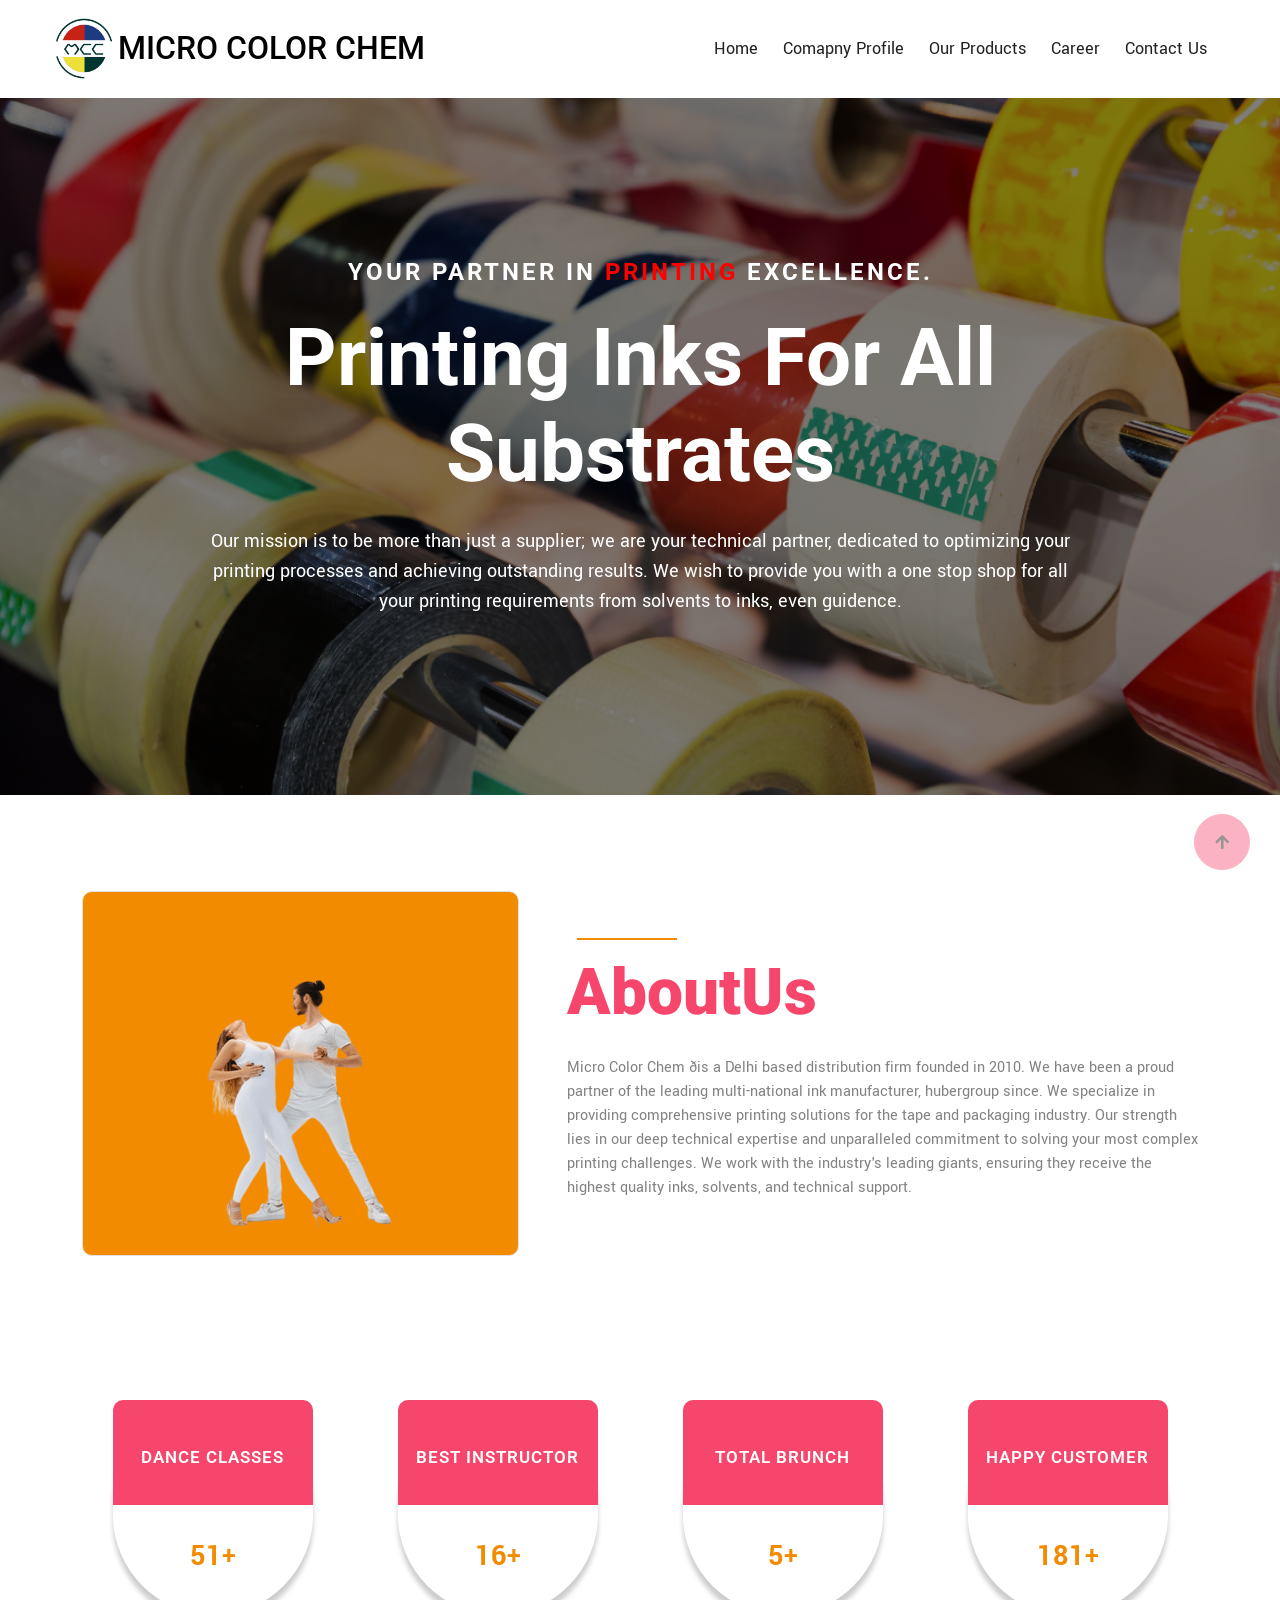
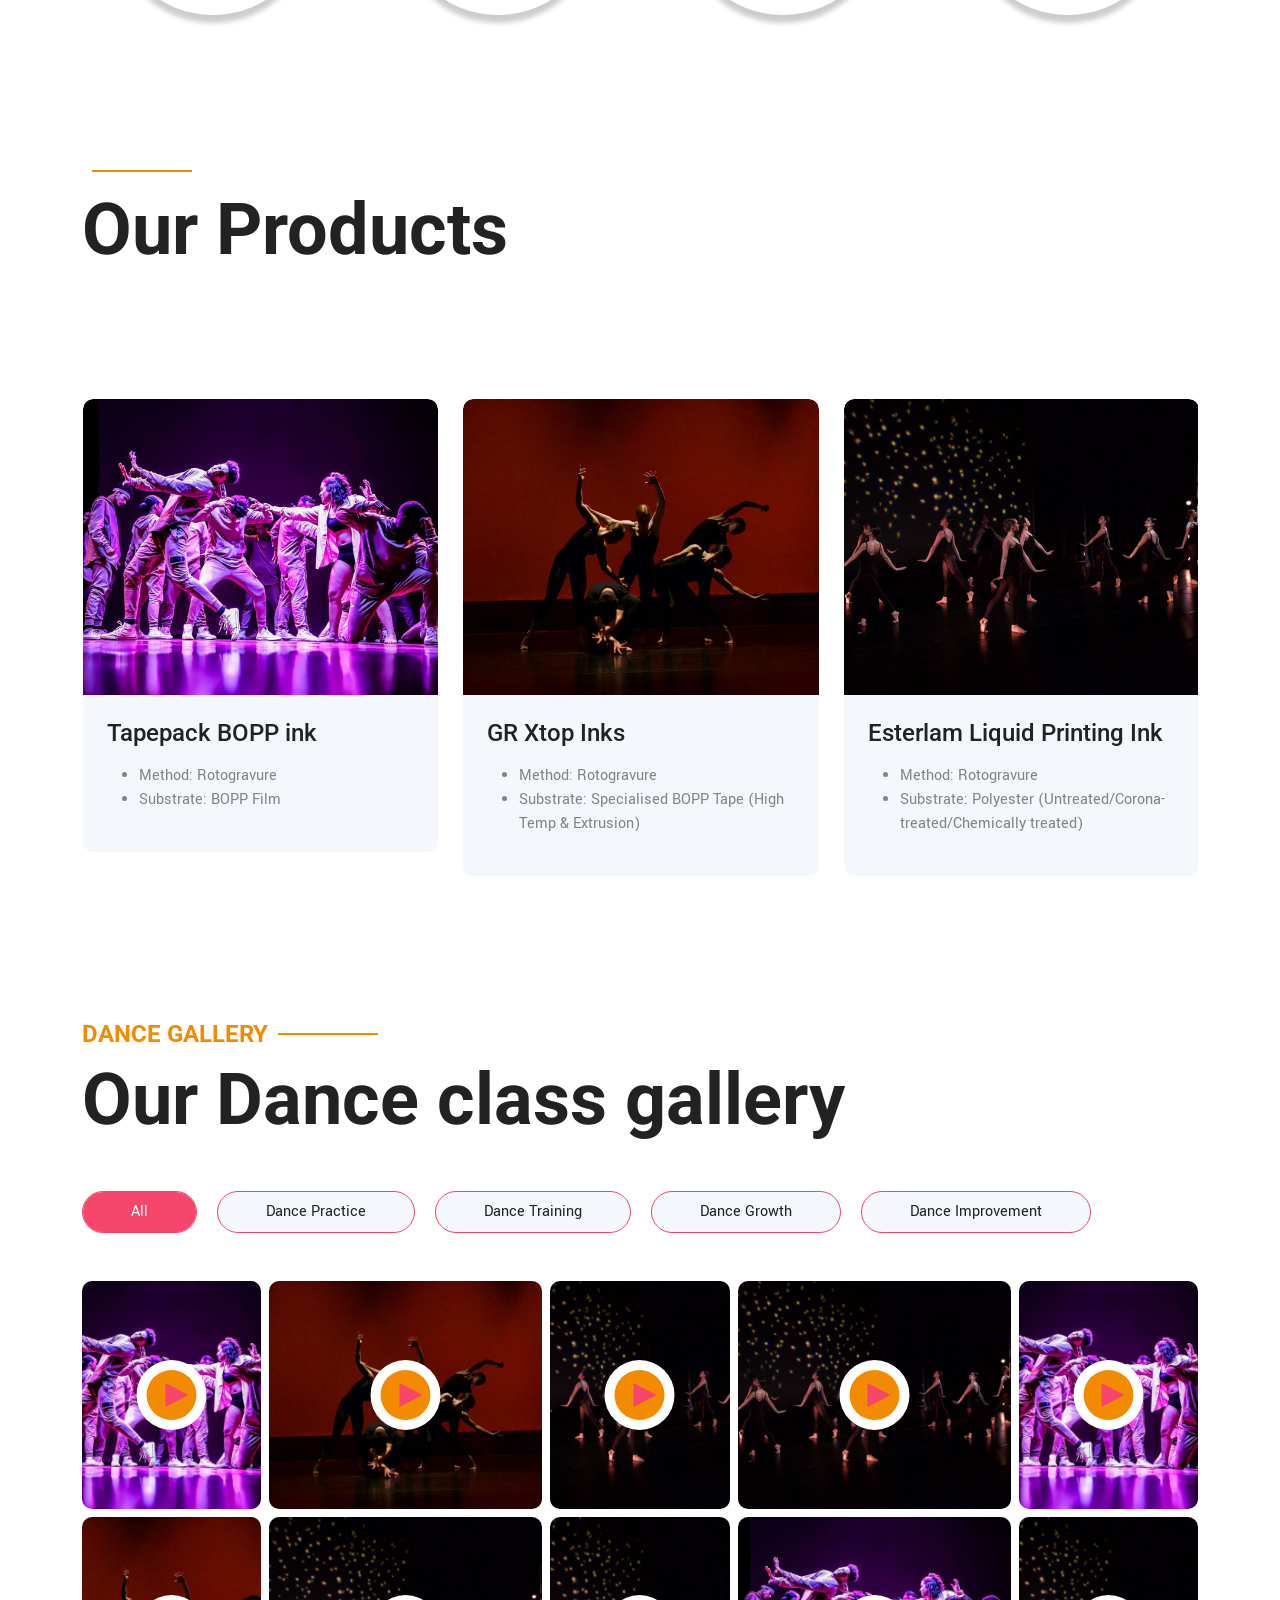
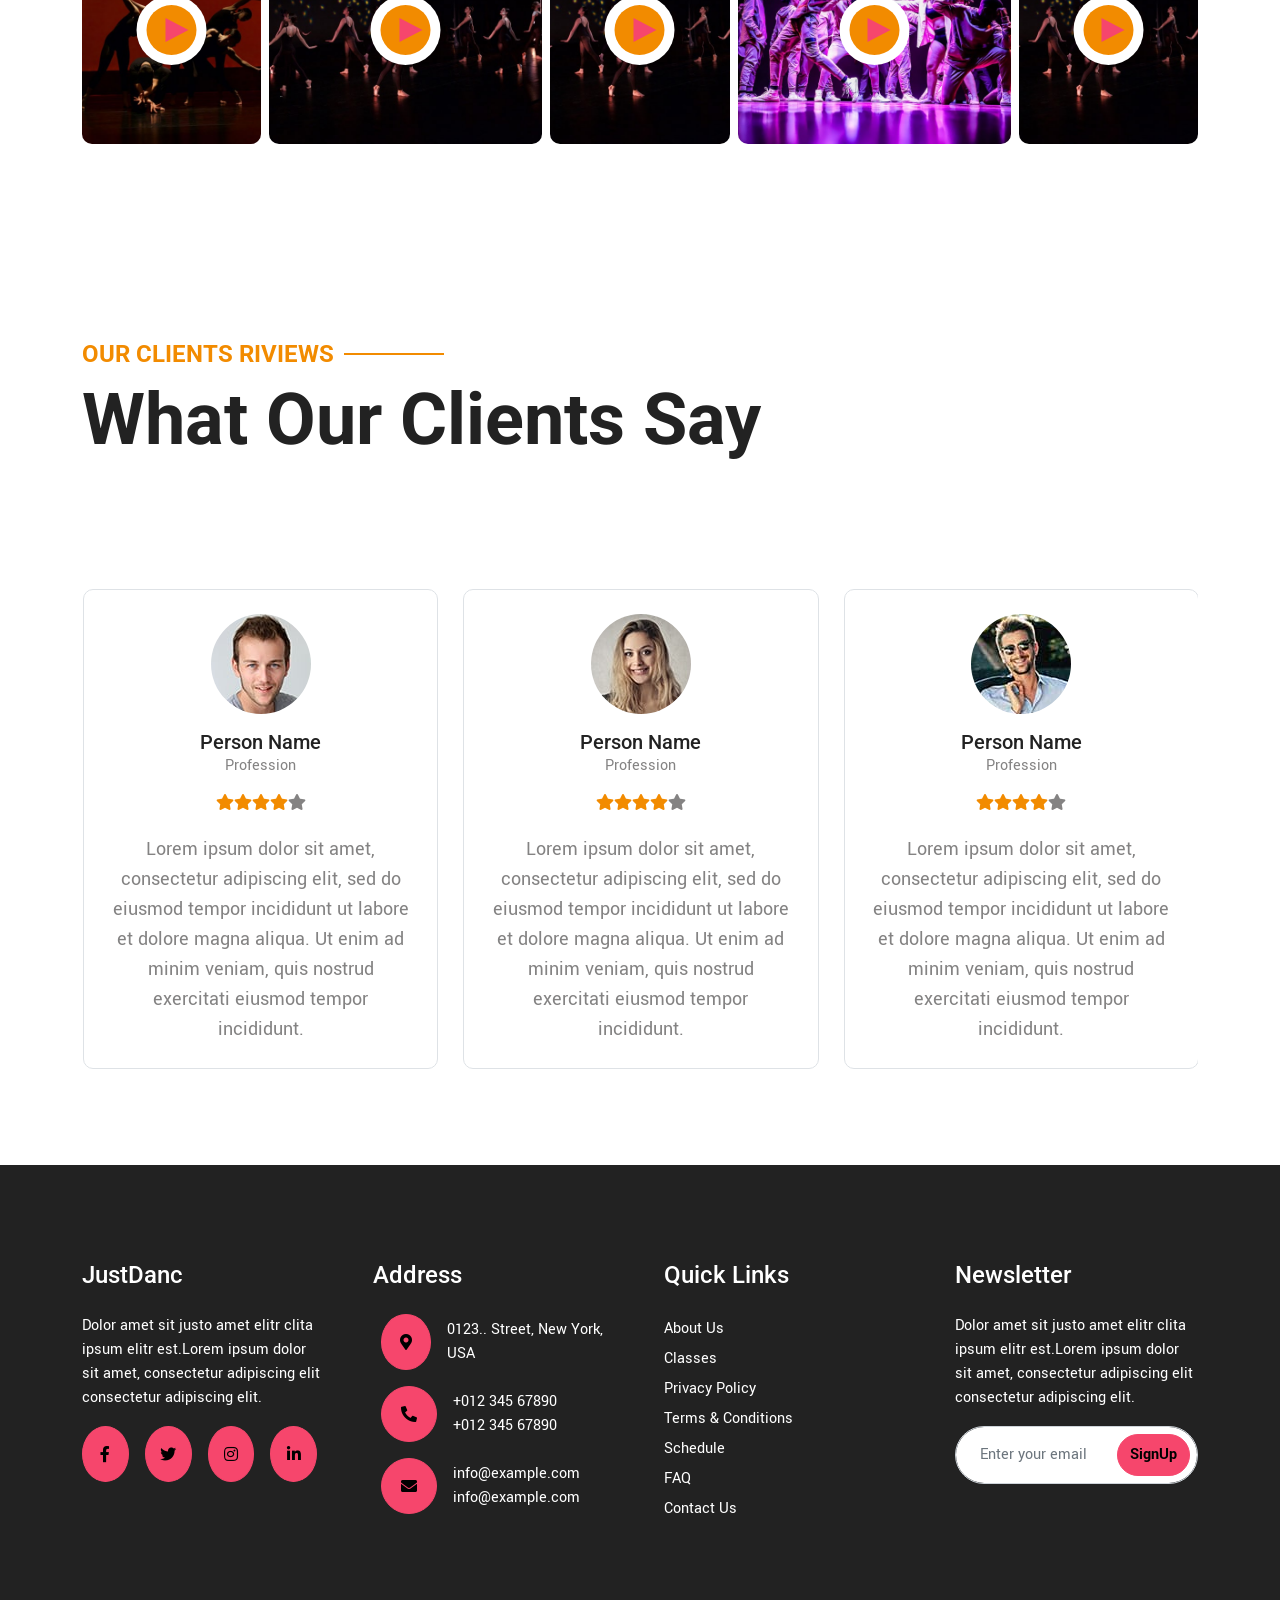
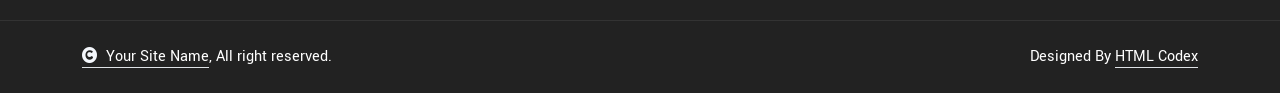
<file: index.html>
<!DOCTYPE html>
<html lang="en">

<head>
    <meta charset="utf-8">
    <title>Micro Color Chem</title>
    <meta content="width=device-width, initial-scale=1.0" name="viewport">
    <meta content="" name="keywords">
    <meta content="" name="description">

    <!-- Google Web Fonts -->
    <link rel="preconnect" href="https://fonts.googleapis.com">
    <link rel="preconnect" href="https://fonts.gstatic.com" crossorigin>
    <link
        href="https://fonts.googleapis.com/css2?family=Roboto:wght@400;500;700&family=Yantramanav:wght@400;500;700&display=swap"
        rel="stylesheet">

    <!-- Icon Font Stylesheet -->
    <link rel="stylesheet" href="https://use.fontawesome.com/releases/v5.15.4/css/all.css" />
    <link href="https://cdn.jsdelivr.net/npm/bootstrap-icons@1.4.1/font/bootstrap-icons.css" rel="stylesheet">

    <!-- Libraries Stylesheet -->
    <link href="lib/animate/animate.min.css" rel="stylesheet">
    <link href="lib/owlcarousel/assets/owl.carousel.min.css" rel="stylesheet">
    <link href="lib/lightbox/css/lightbox.min.css" rel="stylesheet">


    <!-- Customized Bootstrap Stylesheet -->
    <link href="css/bootstrap.min.css" rel="stylesheet">

    <!-- Template Stylesheet -->
    <link href="css/style.css" rel="stylesheet">
    <link href="scss/style.scss" rel="stylesheet">
</head>

<body>

    <!-- Spinner Start -->
    <div id="spinner"
        class="show bg-white position-fixed translate-middle w-100 vh-100 top-50 start-50 d-flex align-items-center justify-content-center">
        <div class="spinner-border text-primary" style="width: 3rem; height: 3rem;" role="status">
            <span class="sr-only">Loading...</span>
        </div>
    </div>
    <!-- Spinner End -->


    <!-- Topbar Start -->
    <!-- <div class="container-fluid bg-secondary px-5 d-none d-lg-block">
        <div class="row gx-0 align-items-center" style="height: 45px;">
            <div class="col-lg-8 text-center text-lg-start mb-lg-0">
                <div class="d-flex flex-wrap">
                    <a href="#" class="text-light me-4"><i class="fas fa-map-marker-alt text-primary me-2"></i>Find A
                        Location</a>
                    <a href="#" class="text-light me-4"><i
                            class="fas fa-phone-alt text-primary me-2"></i>+01234567890</a>
                    <a href="#" class="text-light me-0"><i
                            class="fas fa-envelope text-primary me-2"></i>Example@gmail.com</a>
                </div>
            </div>
            <div class="col-lg-4 text-center text-lg-end">
                <div class="d-flex justify-content-end">
                    <div class="border-end border-start py-1">
                        <a href="#" class="btn text-primary"><i class="fab fa-facebook-f"></i></a>
                    </div>
                    <div class="border-end py-1">
                        <a href="#" class="btn text-primary"><i class="fab fa-twitter"></i></a>
                    </div>
                    <div class="border-end py-1">
                        <a href="#" class="btn text-primary"><i class="fab fa-instagram"></i></a>
                    </div>
                    <div class="border-end py-1">
                        <a href="#" class="btn text-primary"><i class="fab fa-linkedin-in"></i></a>
                    </div>
                </div>
            </div>
        </div>
    </div> -->
    <!-- Topbar End -->


    <!-- Navbar & Hero Start -->
    <div class="container-fluid position-relative p-0">
        <nav class="navbar navbar-expand-lg navbar-light bg-white px-4 px-lg-5 py-3 py-lg-0">
            <a href="#home" class="navbar-brand p-0">
                <div class="company-logo">
                    <img class="company-logo-img" src="./img/mcc lofo white bg.png" alt="Mirco Color Chem logo">
                    <h2 class="text-primary header-company-name m-0">MICRO COLOR CHEM</h2>
                    <!-- <img src="img/logo.png" alt="Logo"> -->
                </div>
            </a>
            <button class="navbar-toggler" type="button" data-bs-toggle="collapse" data-bs-target="#navbarCollapse">
                <span class="fa fa-bars"></span>
            </button>
            <div class="collapse navbar-collapse" id="navbarCollapse">
                <div class="navbar-nav ms-auto py-0">
                    <a href="#home" class="nav-item nav-link">Home</a>
                    <a href="#about" class="nav-item nav-link">Comapny Profile</a>
                    <a href="#our-products" class="nav-item nav-link">Our Products</a>
                    <a href="#career" class="nav-item nav-link">Career</a>
                    <!-- <div class="nav-item dropdown">
                        <a href="#" class="nav-link dropdown-toggle" data-bs-toggle="dropdown">Pages</a>
                        <div class="dropdown-menu m-0">
                            <a href="classes.html" class="dropdown-item">Our classes</a>
                            <a href="training.html" class="dropdown-item">Dance Training</a>
                            <a href="team.html" class="dropdown-item">Our Team</a>
                            <a href="testimonial.html" class="dropdown-item">Testimonial</a>
                            <a href="gallery.html" class="dropdown-item">Dance Gallery</a>
                            <a href="404.html" class="dropdown-item">404 Page</a>
                        </div>
                    </div> -->
                    <a href="contact.html" class="nav-item nav-link">Contact Us</a>
                </div>
                <!-- <a href="#"
                    class="btn btn-primary rounded-pill text-white py-2 px-4 flex-wrap flex-sm-shrink-0">Register
                    Now</a> -->
            </div>
        </nav>
    </div>
    <!-- Navbar & Hero End -->


    <!-- Carousel Start -->
    <div id="home" class="header-carousel owl-carousel">
        <div class="header-carousel-item">
            <img src="img/carousel-1.png" class="img-fluid w-100" alt="Image">
            <div class="carousel-caption">
                <div class="carousel-caption-content p-3" style="max-width: 900px;">
                    <h4 class="text-secondary text-uppercase fw-bold mb-4 wow fadeInUp" data-wow-delay="0.1s"
                        style="letter-spacing: 3px; color: white !important;">Your Partner in <span
                            style="color: red;">Printing</span> Excellence.</h4>
                    <h1 class="display-1 text-capitalize text-white mb-4 wow fadeInUp" data-wow-delay="0.3s">Printing
                        Inks for All Substrates</h1>
                    <p class="fs-5 wow fadeInUp" data-wow-delay="0.5s">Our mission is to be more than just a supplier;
                        we are your technical partner, dedicated to optimizing your printing processes and achieving
                        outstanding results.
                        We wish to provide you with a one stop shop for all your printing requirements from solvents to
                        inks, even guidence.
                    </p>
                    <!-- <div class="pt-2">
                        <a class="btn btn-primary rounded-pill text-white py-3 px-5 m-2 wow fadeInLeft"
                            data-wow-delay="0.1s" href="#">Join Now</a>
                        <a class="btn btn-secondary rounded-pill text-white py-3 px-5 m-2 wow fadeInRight"
                            data-wow-delay="0.3s" href="#">Read More</a>
                    </div> -->
                </div>
            </div>
        </div>
        <!-- <div class="header-carousel-item">
            <img src="img/carousel-1.jpg" class="img-fluid w-100" alt="Image">
            <div class="carousel-caption">
                <div class="carousel-caption-content p-3" style="max-width: 900px;">
                    <h4 class="text-secondary text-uppercase sub-title fw-bold mb-4" style="letter-spacing: 3px;">Let's
                        Dance</h4>
                    <h1 class="display-1 text-capitalize text-white mb-4">Once A Dancer, Is Always A Dance</h1>
                    <p class="fs-5">Lorem Ipsum is simply dummy text of the printing and typesetting industry. Lorem
                        Ipsum has been the industry's standard dummy text ever since the 1500s,
                    </p>
                    <div class="pt-2">
                        <a class="btn btn-primary rounded-pill text-white py-3 px-5 m-2 wow fadeInLeft"
                            data-wow-delay="0.1s" href="#">Join Now</a>
                        <a class="btn btn-secondary rounded-pill text-white py-3 px-5 m-2 wow fadeInRight"
                            data-wow-delay="0.3s" href="#">Read More</a>
                    </div>
                </div>
            </div>
        </div> -->
        <!-- <div class="header-carousel-item">
            <img src="img/carousel-1.jpg" class="img-fluid w-100" alt="Image">
            <div class="carousel-caption">
                <div class="carousel-caption-content p-3" style="max-width: 900px;">
                    <h4 class="text-secondary text-uppercase sub-title fw-bold mb-4" style="letter-spacing: 3px;">Let's
                        Dance</h4>
                    <h1 class="display-1 text-capitalize text-white mb-4">Once A Dancer, Is Always A Dance</h1>
                    <p class="fs-5">Lorem Ipsum is simply dummy text of the printing and typesetting industry. Lorem
                        Ipsum has been the industry's standard dummy text ever since the 1500s,
                    </p>
                    <div class="pt-2">
                        <a class="btn btn-primary rounded-pill text-white py-3 px-5 m-2 wow fadeInLeft"
                            data-wow-delay="0.1s" href="#">Join Now</a>
                        <a class="btn btn-secondary rounded-pill text-white py-3 px-5 m-2 wow fadeInRight"
                            data-wow-delay="0.3s" href="#">Read More</a>
                    </div>
                </div>
            </div>
        </div> -->
    </div>
    <!-- Carousel End -->

    <!-- Banner Start -->
    <!-- <div class="container-fluid bg-secondary wow zoomInDown" data-wow-delay="0.1s">
        <div class="container">
            <div class="d-flex flex-column flex-lg-row align-items-center justify-content-center text-center p-5">
                <h1 class="me-4"><span class="fw-normal">6000+ satisfied clients </span></h1>
            </div>
        </div>
    </div> -->
    <!-- Banner End -->

    <!-- About Start -->
    <div id="about" class="container-fluid py-5">
        <div class="container py-5">
            <div class="row g-5 align-items-center">
                <div class="col-lg-5 wow fadeInLeft" data-wow-delay="0.1s">
                    <div class="border bg-secondary rounded">
                        <img src="img/about-2.png" class="img-fluid w-100 rounded" alt="Image">
                    </div>
                </div>
                <div class="col-lg-7 wow fadeInRight" data-wow-delay="0.3s">
                    <h4 class="text-secondary sub-title fw-bold"></h4>
                    <h1 class="display-3 mb-4"><strong class="text-primary">AboutUs</strong></h1>
                    <p> Micro Color Chem ðis a Delhi based distribution firm founded in 2010.
                        We have been a proud partner of the leading multi-national ink manufacturer, hubergroup since.
                        We specialize in providing comprehensive printing solutions for the tape and packaging industry.
                        Our strength lies in our deep technical expertise and unparalleled commitment to solving your
                        most complex printing challenges. We work with the industry's leading giants, ensuring they
                        receive the highest quality inks, solvents, and technical support.

                    </p>
                </div>
            </div>
        </div>
    </div>
    <!-- About End -->


    <!-- Counter Facts Start -->
    <div class="container-fluid counter-facts py-5">
        <div class="container">
            <div class="row">
                <div class="col-12 col-sm-6 col-md-6 col-xl-3 wow fadeInUp" data-wow-delay="0.1s">
                    <div class="counter">
                        <div class="counter-icon w-100 d-flex align-items-center justify-content-center">
                            <h3>Dance Classes</h3>
                        </div>
                        <div class="counter-content d-flex align-items-center justify-content-center mt-4">
                            <span class="counter-value" data-toggle="counter-up">158</span>
                            <h4 class="text-secondary mb-0" style="font-weight: 600; font-size: 25px;">+</h4>
                        </div>
                    </div>
                </div>
                <div class="col-12 col-sm-6 col-md-6 col-xl-3 wow fadeInUp" data-wow-delay="0.3s">
                    <div class="counter">
                        <div class="counter-icon w-100 d-flex align-items-center justify-content-center">
                            <h3>Best Instructor</h3>
                        </div>
                        <div class="counter-content d-flex align-items-center justify-content-center mt-4">
                            <span class="counter-value" data-toggle="counter-up">49</span>
                            <h4 class="text-secondary mb-0" style="font-weight: 600; font-size: 25px;">+</h4>
                        </div>
                    </div>
                </div>
                <div class="col-12 col-sm-6 col-md-6 col-xl-3 wow fadeInUp" data-wow-delay="0.5s">
                    <div class="counter">
                        <div class="counter-icon w-100 d-flex align-items-center justify-content-center">
                            <h3>Total Brunch</h3>
                        </div>
                        <div class="counter-content d-flex align-items-center justify-content-center mt-4">
                            <span class="counter-value" data-toggle="counter-up">17</span>
                            <h4 class="text-secondary mb-0" style="font-weight: 600; font-size: 25px;">+</h4>
                        </div>
                    </div>
                </div>
                <div class="col-12 col-sm-6 col-md-6 col-xl-3 wow fadeInUp" data-wow-delay="0.7s">
                    <div class="counter">
                        <div class="counter-icon w-100 d-flex align-items-center justify-content-center">
                            <h3>Happy customer</h3>
                        </div>
                        <div class="counter-content d-flex align-items-center justify-content-center mt-4">
                            <span class="counter-value" data-toggle="counter-up">567</span>
                            <h4 class="text-secondary mb-0" style="font-weight: 600; font-size: 25px;">+</h4>
                        </div>
                    </div>
                </div>
            </div>
        </div>
    </div>
    <!-- Counter Facts End -->


    <!-- Training Start -->
    <!-- <div class="container-fluid training py-5">
        <div class="container py-5">
            <div class="pb-5">
                <div class="row g-4 align-items-end">
                    <div class="col-xl-8">
                        <h4 class="text-secondary sub-title fw-bold wow fadeInUp" data-wow-delay="0.1s">Dance Training
                        </h4>
                        <h1 class="display-2 mb-0 wow fadeInUp" data-wow-delay="0.3s">Our Training Platform</h1>
                    </div>
                    <div class="col-xl-4 text-xl-end wow fadeInUp" data-wow-delay="0.3s">
                        <a class="btn btn-primary rounded-pill text-white py-3 px-5" href="#">View All Training</a>
                    </div>
                </div>
            </div>
            <div class="training-carousel owl-carousel pt-5 wow fadeInUp" data-wow-delay="0.1s">
                <div class="training-item bg-white rounded wow fadeInUp" data-wow-delay="0.1s">
                    <div class="training-img rounded-top">
                        <img src="img/service-1.jpg" class="img-fluid rounded-top w-100" alt="Image">
                        <h1 class="fs-1 fw-bold bg-primary text-white d-inline-block rounded p-2 position-absolute"
                            style="top: 0; left: 0;">01</h1>
                    </div>
                    <div class="rounded-bottom border border-top-0 p-4">
                        <a href="#" class="h4 mb-3 d-block">Dance Theater</a>
                        <p class="mb-3">Lorem ipsum dolor, sit amet consectetur adipisicing elit. Magni vero excepturi
                            blanditiis quidem</p>
                        <a class="btn btn-primary rounded-pill text-white py-2 px-4" href="#">Read More</a>
                    </div>
                </div>
                <div class="training-item bg-white rounded wow fadeInUp" data-wow-delay="0.3s">
                    <div class="training-img rounded-top">
                        <img src="img/service-3.jpg" class="img-fluid rounded-top w-100" alt="Image">
                        <h1 class="fs-1 fw-bold bg-primary text-white d-inline-block rounded p-2 position-absolute"
                            style="top: 0; left: 0;">02</h1>
                    </div>
                    <div class="rounded-bottom border border-top-0 p-4">
                        <a href="#" class="h4 mb-3 d-block">Personalized Learning</a>
                        <p class="mb-3">Lorem ipsum dolor, sit amet consectetur adipisicing elit. Magni vero excepturi
                            blanditiis quidem</p>
                        <a class="btn btn-primary rounded-pill text-white py-2 px-4" href="#">Read More</a>
                    </div>
                </div>
                <div class="training-item bg-white rounded wow fadeInUp" data-wow-delay="0.5s">
                    <div class="training-img rounded-top">
                        <img src="img/service-2.jpg" class="img-fluid rounded-top w-100" alt="Image">
                        <h1 class="fs-1 fw-bold bg-primary text-white d-inline-block rounded p-2 position-absolute"
                            style="top: 0; left: 0;">03</h1>
                    </div>
                    <div class="rounded-bottom border border-top-0 p-4">
                        <a href="#" class="h4 mb-3 d-block">Convenient Dancing</a>
                        <p class="mb-3">Lorem ipsum dolor, sit amet consectetur adipisicing elit. Magni vero excepturi
                            blanditiis quidem</p>
                        <a class="btn btn-primary rounded-pill text-white py-2 px-4" href="#">Read More</a>
                    </div>
                </div>
                <div class="training-item bg-white rounded wow fadeInUp" data-wow-delay="0.7s">
                    <div class="training-img rounded-top">
                        <img src="img/service-4.jpg" class="img-fluid rounded-top w-100" alt="Image">
                        <h1 class="fs-1 fw-bold bg-primary text-white d-inline-block rounded p-2 position-absolute"
                            style="top: 0; left: 0;">04</h1>
                    </div>
                    <div class="rounded-bottom border border-top-0 p-4">
                        <a href="#" class="h4 mb-3 d-block">Dance Theater</a>
                        <p class="mb-3">Lorem ipsum dolor, sit amet consectetur adipisicing elit. Magni vero excepturi
                            blanditiis quidem</p>
                        <a class="btn btn-primary rounded-pill text-white py-2 px-4" href="#">Read More</a>
                    </div>
                </div>
                <div class="training-item bg-white rounded wow fadeInUp" data-wow-delay="0.9s">
                    <div class="training-img rounded-top">
                        <img src="img/service-3.jpg" class="img-fluid rounded-top w-100" alt="Image">
                        <h1 class="fs-1 fw-bold bg-primary text-white d-inline-block rounded p-2 position-absolute"
                            style="top: 0; left: 0;">05</h1>
                    </div>
                    <div class="rounded-bottom border border-top-0 p-4">
                        <a href="#" class="h4 mb-3 d-block">Personalized Learning</a>
                        <p class="mb-3">Lorem ipsum dolor, sit amet consectetur adipisicing elit. Magni vero excepturi
                            blanditiis quidem</p>
                        <a class="btn btn-primary rounded-pill text-white py-2 px-4" href="#">Read More</a>
                    </div>
                </div>
            </div>
        </div>
    </div> -->
    <!-- Training End -->


    <!-- Dance Class Start -->
    <!-- <div class="container-fluid class bg-light py-5">
        <div class="container py-5">
            <div class="pb-5">
                <h4 class="text-secondary sub-title fw-bold wow fadeInUp" data-wow-delay="0.1s">Our Dance Classes</h4>
                <h1 class="display-2 mb-0 wow fadeInUp" data-wow-delay="0.3s">Dance Classes for everyone</h1>
            </div>
            <div class="class-carousel owl-carousel pt-5 wow fadeInUp" data-wow-delay="0.1s">
                <div class="class-item bg-white rounded wow fadeInUp" data-wow-delay="0.1s">
                    <div class="class-img rounded-top">
                        <img src="img/class-1.jpg" class="img-fluid rounded-top w-100" alt="Image">
                    </div>
                    <div class="rounded-bottom p-4">
                        <a href="#" class="h4 mb-3 d-block">Classical Dance class</a>
                        <p class="mb-3">Lorem ipsum dolor, sit amet consectetur adipisicing elit. Magni vero excepturi
                            blanditiis quidem</p>
                        <a class="btn btn-primary rounded-pill text-white py-2 px-4" href="#">Explore Details</a>
                    </div>
                </div>
                <div class="class-item bg-white rounded wow fadeInUp" data-wow-delay="0.3s">
                    <div class="class-img rounded-top">
                        <img src="img/class-2.jpg" class="img-fluid rounded-top w-100" alt="Image">
                    </div>
                    <div class="rounded-bottom p-4">
                        <a href="#" class="h4 mb-3 d-block">Classical Dance class</a>
                        <p class="mb-3">Lorem ipsum dolor, sit amet consectetur adipisicing elit. Magni vero excepturi
                            blanditiis quidem</p>
                        <a class="btn btn-primary rounded-pill text-white py-2 px-4" href="#">Explore Details</a>
                    </div>
                </div>
                <div class="class-item bg-white rounded wow fadeInUp" data-wow-delay="0.5s">
                    <div class="class-img rounded-top">
                        <img src="img/class-3.jpg" class="img-fluid rounded-top w-100" alt="Image">
                    </div>
                    <div class="rounded-bottom p-4">
                        <a href="#" class="h4 mb-3 d-block">Classical Dance class</a>
                        <p class="mb-3">Lorem ipsum dolor, sit amet consectetur adipisicing elit. Magni vero excepturi
                            blanditiis quidem</p>
                        <a class="btn btn-primary rounded-pill text-white py-2 px-4" href="#">Explore Details</a>
                    </div>
                </div>
                <div class="class-item bg-white rounded wow fadeInUp" data-wow-delay="0.7s">
                    <div class="class-img rounded-top">
                        <img src="img/class-2.jpg" class="img-fluid rounded-top w-100" alt="Image">
                    </div>
                    <div class="rounded-bottom p-4">
                        <a href="#" class="h4 mb-3 d-block">Classical Dance class</a>
                        <p class="mb-3">Lorem ipsum dolor, sit amet consectetur adipisicing elit. Magni vero excepturi
                            blanditiis quidem</p>
                        <a class="btn btn-primary rounded-pill text-white py-2 px-4" href="#">Explore Details</a>
                    </div>
                </div>
                <div class="class-item bg-white rounded wow fadeInUp" data-wow-delay="0.9s">
                    <div class="class-img rounded-top">
                        <img src="img/class-3.jpg" class="img-fluid rounded-top w-100" alt="Image">
                    </div>
                    <div class="rounded-bottom p-4">
                        <a href="#" class="h4 mb-3 d-block">Classical Dance class</a>
                        <p class="mb-3">Lorem ipsum dolor, sit amet consectetur adipisicing elit. Magni vero excepturi
                            blanditiis quidem</p>
                        <a class="btn btn-primary rounded-pill text-white py-2 px-4" href="#">Explore Details</a>
                    </div>
                </div>
            </div>
        </div>
    </div> -->
    <!-- Dance Class End -->


    <!-- Events Start -->
    <!-- <div class="container-fluid events py-5">
        <div class="container py-5">
            <div class="pb-5">
                <div class="row g-4 align-items-end">
                    <div class="col-xl-8">
                        <h4 class="text-secondary sub-title fw-bold wow fadeInUp" data-wow-delay="0.1s">Events</h4>
                        <h1 class="display-2 mb-0 wow fadeInUp" data-wow-delay="0.3s">Upcoming Events</h1>
                    </div>
                    <div class="col-xl-4 text-xl-end pb-3 wow fadeInUp" data-wow-delay="0.3s">
                        <a class="btn btn-primary rounded-pill text-white py-3 px-5" href="#">View All Events</a>
                    </div>
                </div>
            </div>
            <div class="row g-4 justify-content-center">
                <div class="col-md-6 col-lg-4 col-xl-3 wow fadeInUp" data-wow-delay="0.1s">
                    <div class="event-item rounded">
                        <div class="position-relative">
                            <img src="img/service-1.jpg" class="img-fluid rounded-top w-100" alt="Image">
                            <div class="bg-primary text-white fw-bold rounded d-inline-block position-absolute p-2"
                                style="top: 0; right: 0;">JAN 20</div>
                            <div class="d-flex justify-content-between border-start border-end bg-white px-2 py-2 w-100 position-absolute"
                                style="bottom: 0; left: 0; opacity: 0.8;">
                                <a href="#" class="text-dark"><i class="fas fa-clock text-primary"></i> 08:00AM -
                                    10:00PM</a>
                                <a href="#" class="text-dark"><span class="fas fa-map-marker-alt text-primary"></span>
                                    New York</a>
                            </div>
                        </div>
                        <div class="border border-top-0 rounded-bottom p-4">
                            <a href="#" class="h4 mb-3 d-block">Open House - Springs Dance</a>
                            <p class="mb-3">Lorem ipsum dolor, sit amet consectetur adipisicing elit. Magni vero
                                excepturi blanditiis quidem</p>
                            <a class="btn btn-primary rounded-pill text-white py-2 px-4" href="#">Watch Now</a>
                        </div>
                    </div>
                </div>
                <div class="col-md-6 col-lg-4 col-xl-3 wow fadeInUp" data-wow-delay="0.3s">
                    <div class="event-item rounded">
                        <div class="position-relative">
                            <img src="img/service-2.jpg" class="img-fluid rounded-top w-100" alt="Image">
                            <div class="bg-primary text-white rounded d-inline-block position-absolute p-2"
                                style="top: 0; right: 0;">JUN 30</div>
                            <div class="d-flex justify-content-between border-start border-end bg-white px-2 py-2 w-100 position-absolute"
                                style="bottom: 0; left: 0; opacity: 0.8;">
                                <a href="#" class="text-dark"><i class="fas fa-clock text-primary"></i> 08:00AM -
                                    10:00PM</a>
                                <a href="#" class="text-dark"><span class="fas fa-map-marker-alt text-primary"></span>
                                    New York</a>
                            </div>
                        </div>
                        <div class="border rounded-bottom p-4">
                            <a href="#" class="h4 mb-3 d-block">Open House And Registration</a>
                            <p class="mb-3">Lorem ipsum dolor, sit amet consectetur adipisicing elit. Magni vero
                                excepturi blanditiis quidem</p>
                            <a class="btn btn-primary rounded-pill text-white py-2 px-4" href="#">Watch Now</a>
                        </div>
                    </div>
                </div>
                <div class="col-md-6 col-lg-4 col-xl-3 wow fadeInUp" data-wow-delay="0.5s">
                    <div class="event-item rounded">
                        <div class="position-relative">
                            <img src="img/service-3.jpg" class="img-fluid rounded-top w-100" alt="Image">
                            <div class="bg-primary text-white rounded d-inline-block position-absolute p-2"
                                style="top: 0; right: 0;">MAY 15</div>
                            <div class="d-flex justify-content-between border-start border-end bg-white px-2 py-2 w-100 position-absolute"
                                style="bottom: 0; left: 0; opacity: 0.8;">
                                <a href="#" class="text-dark"><i class="fas fa-clock text-primary"></i> 08:00AM -
                                    10:00PM</a>
                                <a href="#" class="text-dark"><span class="fas fa-map-marker-alt text-primary"></span>
                                    New York</a>
                            </div>
                        </div>
                        <div class="border rounded-bottom p-4">
                            <a href="#" class="h4 mb-3 d-block">Open House Morris Dance</a>
                            <p class="mb-3">Lorem ipsum dolor, sit amet consectetur adipisicing elit. Magni vero
                                excepturi blanditiis quidem</p>
                            <a class="btn btn-primary rounded-pill text-white py-2 px-4" href="#">Watch Now</a>
                        </div>
                    </div>
                </div>
                <div class="col-md-6 col-lg-4 col-xl-3 wow fadeInUp" data-wow-delay="0.7s">
                    <div class="event-item rounded">
                        <div class="position-relative">
                            <img src="img/service-4.jpg" class="img-fluid rounded-top w-100" alt="Image">
                            <div class="bg-primary text-white rounded d-inline-block position-absolute p-2"
                                style="top: 0; right: 0;">APR 2</div>
                            <div class="d-flex justify-content-between border-start border-end bg-white px-2 py-2 w-100 position-absolute"
                                style="bottom: 0; left: 0; opacity: 0.8;">
                                <a href="#" class="text-dark"><i class="fas fa-clock text-primary"></i> 08:00AM -
                                    10:00PM</a>
                                <a href="#" class="text-dark"><span class="fas fa-map-marker-alt text-primary"></span>
                                    New York</a>
                            </div>
                        </div>
                        <div class="border rounded-bottom p-4">
                            <a href="#" class="h4 mb-3 d-block">Open House Dance Studio</a>
                            <p class="mb-3">Lorem ipsum dolor, sit amet consectetur adipisicing elit. Magni vero
                                excepturi blanditiis quidem</p>
                            <a class="btn btn-primary rounded-pill text-white py-2 px-4" href="#">Watch Now</a>
                        </div>
                    </div>
                </div>
            </div>
        </div>
    </div> -->
    <!-- Events End -->


    <!-- Blogs Start -->
    <div id="our-products" class="container-fluid blog pb-5" style="padding-top: 100px;">
        <div class="container pb-5">
            <div class="pb-5">
                <h4 class="text-secondary sub-title fw-bold wow fadeInUp" data-wow-delay="0.1s"></h4>
                <h1 class="display-2 mb-0 wow fadeInUp" data-wow-delay="0.3s">Our Products</h1>
            </div>
            <div class="blog-carousel owl-carousel pt-5 wow fadeInUp" data-wow-delay="0.1s">
                <div class="blog-item bg-white rounded wow fadeInUp" data-wow-delay="0.1s">
                    <div class="blog-img rounded-top">
                        <img src="img/class-1.jpg" class="img-fluid rounded-top w-100" alt="Image">
                    </div>
                    <div class="bg-light rounded-bottom p-4">
                        <a href="#" class="h4 mb-3 d-block">Tapepack BOPP ink</a>
                        <p class="mb-3">
                        <ul>
                            <li>Method: Rotogravure</li>
                            <li>Substrate: BOPP Film</li>
                        </ul>
                        </p>
                    </div>
                </div>
                <div class="blog-item bg-white rounded wow fadeInUp" data-wow-delay="0.3s">
                    <div class="blog-img rounded-top">
                        <img src="img/class-2.jpg" class="img-fluid rounded-top w-100" alt="Image">
                    </div>
                    <div class="bg-light rounded-bottom p-4">
                        <a class="h4 mb-3 d-block">GR Xtop Inks  </a>
                        <p class="mb-3">
                        <ul>
                            <li>Method: Rotogravure</li>
                            <li>Substrate: Specialised BOPP Tape (High Temp & Extrusion)</li>
                        </ul>
                        </p>
                    </div>
                </div>
                <div class="blog-item bg-white rounded wow fadeInUp" data-wow-delay="0.5s">
                    <div class="blog-img rounded-top">
                        <img src="img/class-3.jpg" class="img-fluid rounded-top w-100" alt="Image">
                    </div>
                    <div class="bg-light rounded-bottom p-4">
                        <a class="h4 mb-3 d-block">Esterlam Liquid Printing Ink</a>
                        <p class="mb-3">
                        <ul>
                            <li>Method: Rotogravure</li>
                            <li>Substrate: Polyester (Untreated/Corona-treated/Chemically treated)</li>
                        </ul>
                        </p>
                    </div>
                </div>
                <div class="blog-item bg-white rounded wow fadeInUp" data-wow-delay="0.7s">
                    <div class="blog-img rounded-top">
                        <img src="img/class-1.jpg" class="img-fluid rounded-top w-100" alt="Image">
                    </div>
                    <div class="bg-light rounded-bottom p-4">
                        <a class="h4 mb-3 d-block">Micro Gloss Ink</a>
                        <p class="mb-3">
                        <ul>
                            <li>Method: Flexographic & Rotogravure</li>
                            <li>Substrate: Treated PP & PE, Polyester, Treated OPP, Pearlescent BOPP</li>
                        </ul>
                        </p>
                    </div>
                </div>
                <div class="blog-item bg-white rounded wow fadeInUp" data-wow-delay="0.7s">
                    <div class="blog-img rounded-top">
                        <img src="img/class-1.jpg" class="img-fluid rounded-top w-100" alt="Image">
                    </div>
                    <div class="bg-light rounded-bottom p-4">
                        <a class="h4 mb-3 d-block">Poplam Ink</a>
                        <p class="mb-3">
                        <ul>
                            <li>Method: Rotogravure</li>
                            <li>Substrate: BOPP Film, Polyester</li>
                        </ul>
                        </p>
                    </div>
                </div>
                <div class="blog-item bg-white rounded wow fadeInUp" data-wow-delay="0.7s">
                    <div class="blog-img rounded-top">
                        <img src="img/class-1.jpg" class="img-fluid rounded-top w-100" alt="Image">
                    </div>
                    <div class="bg-light rounded-bottom p-4">
                        <a class="h4 mb-3 d-block">Hydro-i-kraft</a>
                        <p class="mb-3">
                        <ul>
                            <li>Method: Flexographic</li>
                            <li>Substrate: Paper (Coated & Uncoated), Kraft Paper, Non-woven</li>
                        </ul>
                        </p>
                    </div>
                </div>
                <div class="blog-item bg-white rounded wow fadeInUp" data-wow-delay="0.7s">
                    <div class="blog-img rounded-top">
                        <img src="img/class-1.jpg" class="img-fluid rounded-top w-100" alt="Image">
                    </div>
                    <div class="bg-light rounded-bottom p-4">
                        <a class="h4 mb-3 d-block">Microlabel Ink</a>
                        <p class="mb-3">
                        <ul>
                            <li>Method: Rotogravure</li>
                            <li>Substrate: Paper (Coated & Uncoated)</li>
                        </ul>
                        </p>
                    </div>
                </div>
                <div class="blog-item bg-white rounded wow fadeInUp" data-wow-delay="0.7s">
                    <div class="blog-img rounded-top">
                        <img src="img/class-1.jpg" class="img-fluid rounded-top w-100" alt="Image">
                    </div>
                    <div class="bg-light rounded-bottom p-4">
                        <a class="h4 mb-3 d-block">Pharmatemp Ink</a>
                        <p class="mb-3">
                        <ul>
                            <li>Method: Rotogravure</li>
                            <li>Substrate: Aluminium Foil, Paper (Coated & Uncoated) for Medical Purposes</li>
                        </ul>
                        </p>
                    </div>
                </div>
                <div class="blog-item bg-white rounded wow fadeInUp" data-wow-delay="0.7s">
                    <div class="blog-img rounded-top">
                        <img src="img/class-1.jpg" class="img-fluid rounded-top w-100" alt="Image">
                    </div>
                    <div class="bg-light rounded-bottom p-4">
                        <a class="h4 mb-3 d-block">Gecko Ink</a>
                        <p class="mb-3">
                        <ul>
                            <li>Method: Flexographic & Rotogravure</li>
                            <li>Substrate: PE, Coex OPP, BOPP, Paper, Metalized Film</li>
                        </ul>
                        </p>
                    </div>
                </div>
                <div class="blog-item bg-white rounded wow fadeInUp" data-wow-delay="0.7s">
                    <div class="blog-img rounded-top">
                        <img src="img/class-1.jpg" class="img-fluid rounded-top w-100" alt="Image">
                    </div>
                    <div class="bg-light rounded-bottom p-4">
                        <a class="h4 mb-3 d-block">Fantasy Ink</a>
                        <p class="mb-3">
                        <ul>
                            <li>Method: Flexographic & Rotogravure</li>
                            <li>Substrate: BOPP Film, LD, HDPE, Polyester (Untreated)</li>
                        </ul>
                        </p>
                    </div>
                </div>
                <div class="blog-item bg-white rounded wow fadeInUp" data-wow-delay="0.7s">
                    <div class="blog-img rounded-top">
                        <img src="img/class-1.jpg" class="img-fluid rounded-top w-100" alt="Image">
                    </div>
                    <div class="bg-light rounded-bottom p-4">
                        <a class="h4 mb-3 d-block">Poly Lamination Adhesives</a>
                        <p class="mb-3">
                        <ul>
                            <li>High-performance solvent-based adhesives for robust and durable lamination.</li>
                        </ul>
                        </p>
                    </div>
                </div>
                <div class="blog-item bg-white rounded wow fadeInUp" data-wow-delay="0.7s">
                    <div class="blog-img rounded-top">
                        <img src="img/class-1.jpg" class="img-fluid rounded-top w-100" alt="Image">
                    </div>
                    <div class="bg-light rounded-bottom p-4">
                        <a class="h4 mb-3 d-block">Micro-Flex </a>
                        <p class="mb-3">
                        <ul>
                            <li>Premium solvent-based metallic pastes for striking visual effects and enhanced product appeal.</li>
                            <li>Available Gold and Silver pastes in small packaging.</li>
                        </ul>
                        </p>
                    </div>
                </div>
            </div>
        </div>
    </div>
    <!-- Blogs End -->


    <!-- Team Start -->
    <!-- <div class="container-fluid team pb-5">
        <div class="container pb-5">
            <div class="pb-5">
                <h4 class="text-secondary sub-title fw-bold wow fadeInUp" data-wow-delay="0.1s">Dance Teachers</h4>
                <h1 class="display-2 mb-0 wow fadeInUp" data-wow-delay="0.3s">Our Professional Instructor</h1>
            </div>
            <div class="team-carousel owl-carousel pt-5 wow fadeInUp" data-wow-delay="0.1s">
                <div class="team-item border rounded wow fadeInUp" data-wow-delay="0.1s">
                    <div class="team-img bg-secondary rounded-top">
                        <img src="img/team-1.jpg" class="img-fluid rounded-top w-100" alt="Image">
                        <div class="team-icon">
                            <a class="btn btn-square btn-primary rounded-circle mx-1" href=""><i
                                    class="fab fa-facebook-f"></i></a>
                            <a class="btn btn-square btn-primary rounded-circle mx-1" href=""><i
                                    class="fab fa-twitter"></i></a>
                            <a class="btn btn-square btn-primary rounded-circle mx-1" href=""><i
                                    class="fab fa-instagram"></i></a>
                            <a class="btn btn-square btn-primary rounded-circle mx-1" href=""><i
                                    class="fab fa-linkedin-in"></i></a>
                        </div>
                    </div>
                    <div class="team-content text-center p-4">
                        <a href="#" class="h4">Emily Ava</a>
                        <p class="mb-0 text-primary">Instructor</p>
                    </div>
                </div>
                <div class="team-item border rounded wow fadeInUp" data-wow-delay="0.3s">
                    <div class="team-img bg-secondary rounded-top">
                        <img src="img/team-2.jpg" class="img-fluid rounded-top w-100" alt="Image">
                        <div class="team-icon">
                            <a class="btn btn-square btn-primary rounded-circle mx-1" href=""><i
                                    class="fab fa-facebook-f"></i></a>
                            <a class="btn btn-square btn-primary rounded-circle mx-1" href=""><i
                                    class="fab fa-twitter"></i></a>
                            <a class="btn btn-square btn-primary rounded-circle mx-1" href=""><i
                                    class="fab fa-instagram"></i></a>
                            <a class="btn btn-square btn-primary rounded-circle mx-1" href=""><i
                                    class="fab fa-linkedin-in"></i></a>
                        </div>
                    </div>
                    <div class="team-content text-center p-4">
                        <a href="#" class="h4">Emily Ava</a>
                        <p class="mb-0 text-primary">Instructor</p>
                    </div>
                </div>
                <div class="team-item border rounded wow fadeInUp" data-wow-delay="0.5s">
                    <div class="team-img bg-secondary rounded-top">
                        <img src="img/team-3.jpg" class="img-fluid rounded-top w-100" alt="Image">
                        <div class="team-icon">
                            <a class="btn btn-square btn-primary rounded-circle mx-1" href=""><i
                                    class="fab fa-facebook-f"></i></a>
                            <a class="btn btn-square btn-primary rounded-circle mx-1" href=""><i
                                    class="fab fa-twitter"></i></a>
                            <a class="btn btn-square btn-primary rounded-circle mx-1" href=""><i
                                    class="fab fa-instagram"></i></a>
                            <a class="btn btn-square btn-primary rounded-circle mx-1" href=""><i
                                    class="fab fa-linkedin-in"></i></a>
                        </div>
                    </div>
                    <div class="team-content text-center p-4">
                        <a href="#" class="h4">Emily Ava</a>
                        <p class="mb-0 text-primary">Instructor</p>
                    </div>
                </div>
                <div class="team-item border rounded wow fadeInUp" data-wow-delay="0.7s">
                    <div class="team-img bg-secondary rounded-top">
                        <img src="img/team-4.jpg" class="img-fluid rounded-top w-100" alt="Image">
                        <div class="team-icon">
                            <a class="btn btn-square btn-primary rounded-circle mx-1" href=""><i
                                    class="fab fa-facebook-f"></i></a>
                            <a class="btn btn-square btn-primary rounded-circle mx-1" href=""><i
                                    class="fab fa-twitter"></i></a>
                            <a class="btn btn-square btn-primary rounded-circle mx-1" href=""><i
                                    class="fab fa-instagram"></i></a>
                            <a class="btn btn-square btn-primary rounded-circle mx-1" href=""><i
                                    class="fab fa-linkedin-in"></i></a>
                        </div>
                    </div>
                    <div class="team-content text-center p-4">
                        <a href="#" class="h4">Emily Ava</a>
                        <p class="mb-0 text-primary">Instructor</p>
                    </div>
                </div>
                <div class="team-item border rounded wow fadeInUp" data-wow-delay="0.9s">
                    <div class="team-img bg-secondary rounded-top">
                        <img src="img/team-4.jpg" class="img-fluid rounded-top w-100" alt="Image">
                        <div class="team-icon">
                            <a class="btn btn-square btn-primary rounded-circle mx-1" href=""><i
                                    class="fab fa-facebook-f"></i></a>
                            <a class="btn btn-square btn-primary rounded-circle mx-1" href=""><i
                                    class="fab fa-twitter"></i></a>
                            <a class="btn btn-square btn-primary rounded-circle mx-1" href=""><i
                                    class="fab fa-instagram"></i></a>
                            <a class="btn btn-square btn-primary rounded-circle mx-1" href=""><i
                                    class="fab fa-linkedin-in"></i></a>
                        </div>
                    </div>
                    <div class="team-content text-center p-4">
                        <a href="#" class="h4">Emily Ava</a>
                        <p class="mb-0 text-primary">Instructor</p>
                    </div>
                </div>
            </div>
        </div>
    </div> -->
    <!-- Team End -->

    <!-- Video Gallery Start -->
    <div class="container-fluid gallery pb-5">
        <div class="container pb-5">
            <div class="pb-5">
                <h4 class="text-secondary sub-title fw-bold wow fadeInUp" data-wow-delay="0.1s">Dance Gallery</h4>
                <h1 class="display-2 mb-0 wow fadeInUp" data-wow-delay="0.3s">Our Dance class gallery</h1>
            </div>
            <div class="tab-class wow fadeInUp" data-wow-delay="0.1s">
                <ul class="nav nav-pills d-inline-flex justify-content-center pb-4">
                    <li class="nav-item bg-light border border-primary rounded-pill mb-4">
                        <a class="d-flex py-2 px-5 rounded-pill active" data-bs-toggle="pill" href="#GalleryTab-1">
                            <span class="text-dark">All</span>
                        </a>
                    </li>
                    <li class="nav-item bg-light border border-primary rounded-pill mb-4">
                        <a class="d-flex py-2 px-5 rounded-pill" data-bs-toggle="pill" href="#GalleryTab-2">
                            <span class="text-dark">Dance Practice</span>
                        </a>
                    </li>
                    <li class="nav-item bg-light border border-primary rounded-pill mb-4">
                        <a class="d-flex py-2 px-5 rounded-pill" data-bs-toggle="pill" href="#GalleryTab-3">
                            <span class="text-dark">Dance Training</span>
                        </a>
                    </li>
                    <li class="nav-item bg-light border border-primary rounded-pill mb-4">
                        <a class="d-flex py-2 px-5 rounded-pill" data-bs-toggle="pill" href="#GalleryTab-4">
                            <span class="text-dark">Dance Growth</span>
                        </a>
                    </li>
                    <li class="nav-item bg-light border border-primary rounded-pill mb-4">
                        <a class="d-flex py-2 px-5 rounded-pill" data-bs-toggle="pill" href="#GalleryTab-5">
                            <span class="text-dark">Dance Improvement</span>
                        </a>
                    </li>
                </ul>

                <div class="tab-content">
                    <div id="GalleryTab-1" class="tab-pane fade show p-0 active">
                        <div class="row g-2">
                            <div class="col-sm-6 col-md-6 col-lg-4 col-xl-2 wow fadeInUp" data-wow-delay="0.1s">
                                <div class="video h-100">
                                    <img src="img/class-1.jpg" class="img-fluid rounded w-100 h-100"
                                        style="object-fit: cover;" alt="">
                                    <button type="button" class="btn btn-play" data-bs-toggle="modal"
                                        data-src="https://www.youtube.com/embed/DWRcNpR6Kdc"
                                        data-bs-target="#videoModal">
                                        <span></span>
                                    </button>
                                </div>
                            </div>
                            <div class="col-sm-6 col-md-6 col-lg-4 col-xl-3 wow fadeInUp" data-wow-delay="0.3s">
                                <div class="video h-100">
                                    <img src="img/class-2.jpg" class="img-fluid rounded w-100 h-100"
                                        style="object-fit: cover;" alt="">
                                    <button type="button" class="btn btn-play" data-bs-toggle="modal"
                                        data-src="https://www.youtube.com/embed/DWRcNpR6Kdc"
                                        data-bs-target="#videoModal">
                                        <span></span>
                                    </button>
                                </div>
                            </div>
                            <div class="col-sm-6 col-md-6 col-lg-4 col-xl-2 wow fadeInUp" data-wow-delay="0.5s">
                                <div class="video h-100">
                                    <img src="img/class-3.jpg" class="img-fluid rounded w-100 h-100"
                                        style="object-fit: cover;" alt="">
                                    <button type="button" class="btn btn-play" data-bs-toggle="modal"
                                        data-src="https://www.youtube.com/embed/DWRcNpR6Kdc"
                                        data-bs-target="#videoModal">
                                        <span></span>
                                    </button>
                                </div>
                            </div>
                            <div class="col-sm-6 col-md-6 col-lg-4 col-xl-3 wow fadeInUp" data-wow-delay="0.7s">
                                <div class="video h-100">
                                    <img src="img/class-3.jpg" class="img-fluid rounded w-100 h-100"
                                        style="object-fit: cover;" alt="">
                                    <button type="button" class="btn btn-play" data-bs-toggle="modal"
                                        data-src="https://www.youtube.com/embed/DWRcNpR6Kdc"
                                        data-bs-target="#videoModal">
                                        <span></span>
                                    </button>
                                </div>
                            </div>
                            <div class="col-sm-6 col-md-6 col-lg-4 col-xl-2 wow fadeInUp" data-wow-delay="0.9s">
                                <div class="video h-100">
                                    <img src="img/class-1.jpg" class="img-fluid rounded w-100 h-100"
                                        style="object-fit: cover;" alt="">
                                    <button type="button" class="btn btn-play" data-bs-toggle="modal"
                                        data-src="https://www.youtube.com/embed/DWRcNpR6Kdc"
                                        data-bs-target="#videoModal">
                                        <span></span>
                                    </button>
                                </div>
                            </div>
                            <div class="col-sm-6 col-md-6 col-lg-4 col-xl-2 wow fadeInUp" data-wow-delay="0.1s">
                                <div class="video h-100">
                                    <img src="img/class-2.jpg" class="img-fluid rounded w-100 h-100"
                                        style="object-fit: cover;" alt="">
                                    <button type="button" class="btn btn-play" data-bs-toggle="modal"
                                        data-src="https://www.youtube.com/embed/DWRcNpR6Kdc"
                                        data-bs-target="#videoModal">
                                        <span></span>
                                    </button>
                                </div>
                            </div>
                            <div class="col-sm-6 col-md-6 col-lg-3 col-xl-3 wow fadeInUp" data-wow-delay="0.3s">
                                <div class="video h-100">
                                    <img src="img/class-3.jpg" class="img-fluid rounded w-100 h-100"
                                        style="object-fit: cover;" alt="">
                                    <button type="button" class="btn btn-play" data-bs-toggle="modal"
                                        data-src="https://www.youtube.com/embed/DWRcNpR6Kdc"
                                        data-bs-target="#videoModal">
                                        <span></span>
                                    </button>
                                </div>
                            </div>
                            <div class="col-sm-6 col-md-6 col-lg-3 col-xl-2 wow fadeInUp" data-wow-delay="0.5s">
                                <div class="video h-100">
                                    <img src="img/class-3.jpg" class="img-fluid rounded w-100 h-100"
                                        style="object-fit: cover;" alt="">
                                    <button type="button" class="btn btn-play" data-bs-toggle="modal"
                                        data-src="https://www.youtube.com/embed/DWRcNpR6Kdc"
                                        data-bs-target="#videoModal">
                                        <span></span>
                                    </button>
                                </div>
                            </div>
                            <div class="col-sm-6 col-md-6 col-lg-3 col-xl-3 wow fadeInUp" data-wow-delay="0.7s">
                                <div class="video h-100">
                                    <img src="img/class-1.jpg" class="img-fluid rounded w-100 h-100"
                                        style="object-fit: cover;" alt="">
                                    <button type="button" class="btn btn-play" data-bs-toggle="modal"
                                        data-src="https://www.youtube.com/embed/DWRcNpR6Kdc"
                                        data-bs-target="#videoModal">
                                        <span></span>
                                    </button>
                                </div>
                            </div>
                            <div class="col-sm-6 col-md-6 col-lg-3 col-xl-2 wow fadeInUp" data-wow-delay="0.9s">
                                <div class="video h-100">
                                    <img src="img/class-3.jpg" class="img-fluid rounded w-100 h-100"
                                        style="object-fit: cover;" alt="">
                                    <button type="button" class="btn btn-play" data-bs-toggle="modal"
                                        data-src="https://www.youtube.com/embed/DWRcNpR6Kdc"
                                        data-bs-target="#videoModal">
                                        <span></span>
                                    </button>
                                </div>
                            </div>
                        </div>
                    </div>
                    <div id="GalleryTab-2" class="tab-pane fade show p-0">
                        <div class="row g-2">
                            <div class="col-sm-6 col-md-6 col-lg-4 col-xl-2">
                                <div class="video h-100">
                                    <img src="img/class-1.jpg" class="img-fluid rounded w-100 h-100"
                                        style="object-fit: cover;" alt="">
                                    <button type="button" class="btn btn-play" data-bs-toggle="modal"
                                        data-src="https://www.youtube.com/embed/DWRcNpR6Kdc"
                                        data-bs-target="#videoModal">
                                        <span></span>
                                    </button>
                                </div>
                            </div>
                            <div class="col-sm-6 col-md-6 col-lg-4 col-xl-3">
                                <div class="video h-100">
                                    <img src="img/class-2.jpg" class="img-fluid rounded w-100 h-100"
                                        style="object-fit: cover;" alt="">
                                    <button type="button" class="btn btn-play" data-bs-toggle="modal"
                                        data-src="https://www.youtube.com/embed/DWRcNpR6Kdc"
                                        data-bs-target="#videoModal">
                                        <span></span>
                                    </button>
                                </div>
                            </div>
                            <div class="col-sm-6 col-md-6 col-lg-4 col-xl-2">
                                <div class="video h-100">
                                    <img src="img/class-3.jpg" class="img-fluid rounded w-100 h-100"
                                        style="object-fit: cover;" alt="">
                                    <button type="button" class="btn btn-play" data-bs-toggle="modal"
                                        data-src="https://www.youtube.com/embed/DWRcNpR6Kdc"
                                        data-bs-target="#videoModal">
                                        <span></span>
                                    </button>
                                </div>
                            </div>
                            <div class="col-sm-6 col-md-6 col-lg-4 col-xl-3">
                                <div class="video h-100">
                                    <img src="img/class-3.jpg" class="img-fluid rounded w-100 h-100"
                                        style="object-fit: cover;" alt="">
                                    <button type="button" class="btn btn-play" data-bs-toggle="modal"
                                        data-src="https://www.youtube.com/embed/DWRcNpR6Kdc"
                                        data-bs-target="#videoModal">
                                        <span></span>
                                    </button>
                                </div>
                            </div>
                            <div class="col-sm-6 col-md-6 col-lg-4 col-xl-2">
                                <div class="video h-100">
                                    <img src="img/class-1.jpg" class="img-fluid rounded w-100 h-100"
                                        style="object-fit: cover;" alt="">
                                    <button type="button" class="btn btn-play" data-bs-toggle="modal"
                                        data-src="https://www.youtube.com/embed/DWRcNpR6Kdc"
                                        data-bs-target="#videoModal">
                                        <span></span>
                                    </button>
                                </div>
                            </div>
                            <div class="col-sm-6 col-md-6 col-lg-4 col-xl-2">
                                <div class="video h-100">
                                    <img src="img/class-2.jpg" class="img-fluid rounded w-100 h-100"
                                        style="object-fit: cover;" alt="">
                                    <button type="button" class="btn btn-play" data-bs-toggle="modal"
                                        data-src="https://www.youtube.com/embed/DWRcNpR6Kdc"
                                        data-bs-target="#videoModal">
                                        <span></span>
                                    </button>
                                </div>
                            </div>
                            <div class="col-sm-6 col-md-6 col-lg-3 col-xl-3">
                                <div class="video h-100">
                                    <img src="img/class-3.jpg" class="img-fluid rounded w-100 h-100"
                                        style="object-fit: cover;" alt="">
                                    <button type="button" class="btn btn-play" data-bs-toggle="modal"
                                        data-src="https://www.youtube.com/embed/DWRcNpR6Kdc"
                                        data-bs-target="#videoModal">
                                        <span></span>
                                    </button>
                                </div>
                            </div>
                            <div class="col-sm-6 col-md-6 col-lg-3 col-xl-2">
                                <div class="video h-100">
                                    <img src="img/class-3.jpg" class="img-fluid rounded w-100 h-100"
                                        style="object-fit: cover;" alt="">
                                    <button type="button" class="btn btn-play" data-bs-toggle="modal"
                                        data-src="https://www.youtube.com/embed/DWRcNpR6Kdc"
                                        data-bs-target="#videoModal">
                                        <span></span>
                                    </button>
                                </div>
                            </div>
                            <div class="col-sm-6 col-md-6 col-lg-3 col-xl-3">
                                <div class="video h-100">
                                    <img src="img/class-1.jpg" class="img-fluid rounded w-100 h-100"
                                        style="object-fit: cover;" alt="">
                                    <button type="button" class="btn btn-play" data-bs-toggle="modal"
                                        data-src="https://www.youtube.com/embed/DWRcNpR6Kdc"
                                        data-bs-target="#videoModal">
                                        <span></span>
                                    </button>
                                </div>
                            </div>
                            <div class="col-sm-6 col-md-6 col-lg-3 col-xl-2">
                                <div class="video h-100">
                                    <img src="img/class-3.jpg" class="img-fluid rounded w-100 h-100"
                                        style="object-fit: cover;" alt="">
                                    <button type="button" class="btn btn-play" data-bs-toggle="modal"
                                        data-src="https://www.youtube.com/embed/DWRcNpR6Kdc"
                                        data-bs-target="#videoModal">
                                        <span></span>
                                    </button>
                                </div>
                            </div>
                        </div>
                    </div>
                    <div id="GalleryTab-3" class="tab-pane fade show p-0">
                        <div class="row g-2">
                            <div class="col-sm-6 col-md-6 col-lg-4 col-xl-2">
                                <div class="video h-100">
                                    <img src="img/class-1.jpg" class="img-fluid rounded w-100 h-100"
                                        style="object-fit: cover;" alt="">
                                    <button type="button" class="btn btn-play" data-bs-toggle="modal"
                                        data-src="https://www.youtube.com/embed/DWRcNpR6Kdc"
                                        data-bs-target="#videoModal">
                                        <span></span>
                                    </button>
                                </div>
                            </div>
                            <div class="col-sm-6 col-md-6 col-lg-4 col-xl-3">
                                <div class="video h-100">
                                    <img src="img/class-2.jpg" class="img-fluid rounded w-100 h-100"
                                        style="object-fit: cover;" alt="">
                                    <button type="button" class="btn btn-play" data-bs-toggle="modal"
                                        data-src="https://www.youtube.com/embed/DWRcNpR6Kdc"
                                        data-bs-target="#videoModal">
                                        <span></span>
                                    </button>
                                </div>
                            </div>
                            <div class="col-sm-6 col-md-6 col-lg-4 col-xl-2">
                                <div class="video h-100">
                                    <img src="img/class-3.jpg" class="img-fluid rounded w-100 h-100"
                                        style="object-fit: cover;" alt="">
                                    <button type="button" class="btn btn-play" data-bs-toggle="modal"
                                        data-src="https://www.youtube.com/embed/DWRcNpR6Kdc"
                                        data-bs-target="#videoModal">
                                        <span></span>
                                    </button>
                                </div>
                            </div>
                            <div class="col-sm-6 col-md-6 col-lg-4 col-xl-3">
                                <div class="video h-100">
                                    <img src="img/class-3.jpg" class="img-fluid rounded w-100 h-100"
                                        style="object-fit: cover;" alt="">
                                    <button type="button" class="btn btn-play" data-bs-toggle="modal"
                                        data-src="https://www.youtube.com/embed/DWRcNpR6Kdc"
                                        data-bs-target="#videoModal">
                                        <span></span>
                                    </button>
                                </div>
                            </div>
                            <div class="col-sm-6 col-md-6 col-lg-4 col-xl-2">
                                <div class="video h-100">
                                    <img src="img/class-1.jpg" class="img-fluid rounded w-100 h-100"
                                        style="object-fit: cover;" alt="">
                                    <button type="button" class="btn btn-play" data-bs-toggle="modal"
                                        data-src="https://www.youtube.com/embed/DWRcNpR6Kdc"
                                        data-bs-target="#videoModal">
                                        <span></span>
                                    </button>
                                </div>
                            </div>
                            <div class="col-sm-6 col-md-6 col-lg-4 col-xl-2">
                                <div class="video h-100">
                                    <img src="img/class-2.jpg" class="img-fluid rounded w-100 h-100"
                                        style="object-fit: cover;" alt="">
                                    <button type="button" class="btn btn-play" data-bs-toggle="modal"
                                        data-src="https://www.youtube.com/embed/DWRcNpR6Kdc"
                                        data-bs-target="#videoModal">
                                        <span></span>
                                    </button>
                                </div>
                            </div>
                            <div class="col-sm-6 col-md-6 col-lg-3 col-xl-3">
                                <div class="video h-100">
                                    <img src="img/class-3.jpg" class="img-fluid rounded w-100 h-100"
                                        style="object-fit: cover;" alt="">
                                    <button type="button" class="btn btn-play" data-bs-toggle="modal"
                                        data-src="https://www.youtube.com/embed/DWRcNpR6Kdc"
                                        data-bs-target="#videoModal">
                                        <span></span>
                                    </button>
                                </div>
                            </div>
                            <div class="col-sm-6 col-md-6 col-lg-3 col-xl-2">
                                <div class="video h-100">
                                    <img src="img/class-3.jpg" class="img-fluid rounded w-100 h-100"
                                        style="object-fit: cover;" alt="">
                                    <button type="button" class="btn btn-play" data-bs-toggle="modal"
                                        data-src="https://www.youtube.com/embed/DWRcNpR6Kdc"
                                        data-bs-target="#videoModal">
                                        <span></span>
                                    </button>
                                </div>
                            </div>
                            <div class="col-sm-6 col-md-6 col-lg-3 col-xl-3">
                                <div class="video h-100">
                                    <img src="img/class-1.jpg" class="img-fluid rounded w-100 h-100"
                                        style="object-fit: cover;" alt="">
                                    <button type="button" class="btn btn-play" data-bs-toggle="modal"
                                        data-src="https://www.youtube.com/embed/DWRcNpR6Kdc"
                                        data-bs-target="#videoModal">
                                        <span></span>
                                    </button>
                                </div>
                            </div>
                            <div class="col-sm-6 col-md-6 col-lg-3 col-xl-2">
                                <div class="video h-100">
                                    <img src="img/class-3.jpg" class="img-fluid rounded w-100 h-100"
                                        style="object-fit: cover;" alt="">
                                    <button type="button" class="btn btn-play" data-bs-toggle="modal"
                                        data-src="https://www.youtube.com/embed/DWRcNpR6Kdc"
                                        data-bs-target="#videoModal">
                                        <span></span>
                                    </button>
                                </div>
                            </div>
                        </div>
                    </div>
                    <div id="GalleryTab-4" class="tab-pane fade show p-0">
                        <div class="row g-2">
                            <div class="col-sm-6 col-md-6 col-lg-4 col-xl-2">
                                <div class="video h-100">
                                    <img src="img/class-1.jpg" class="img-fluid rounded w-100 h-100"
                                        style="object-fit: cover;" alt="">
                                    <button type="button" class="btn btn-play" data-bs-toggle="modal"
                                        data-src="https://www.youtube.com/embed/DWRcNpR6Kdc"
                                        data-bs-target="#videoModal">
                                        <span></span>
                                    </button>
                                </div>
                            </div>
                            <div class="col-sm-6 col-md-6 col-lg-4 col-xl-3">
                                <div class="video h-100">
                                    <img src="img/class-2.jpg" class="img-fluid rounded w-100 h-100"
                                        style="object-fit: cover;" alt="">
                                    <button type="button" class="btn btn-play" data-bs-toggle="modal"
                                        data-src="https://www.youtube.com/embed/DWRcNpR6Kdc"
                                        data-bs-target="#videoModal">
                                        <span></span>
                                    </button>
                                </div>
                            </div>
                            <div class="col-sm-6 col-md-6 col-lg-4 col-xl-2">
                                <div class="video h-100">
                                    <img src="img/class-3.jpg" class="img-fluid rounded w-100 h-100"
                                        style="object-fit: cover;" alt="">
                                    <button type="button" class="btn btn-play" data-bs-toggle="modal"
                                        data-src="https://www.youtube.com/embed/DWRcNpR6Kdc"
                                        data-bs-target="#videoModal">
                                        <span></span>
                                    </button>
                                </div>
                            </div>
                            <div class="col-sm-6 col-md-6 col-lg-4 col-xl-3">
                                <div class="video h-100">
                                    <img src="img/class-3.jpg" class="img-fluid rounded w-100 h-100"
                                        style="object-fit: cover;" alt="">
                                    <button type="button" class="btn btn-play" data-bs-toggle="modal"
                                        data-src="https://www.youtube.com/embed/DWRcNpR6Kdc"
                                        data-bs-target="#videoModal">
                                        <span></span>
                                    </button>
                                </div>
                            </div>
                            <div class="col-sm-6 col-md-6 col-lg-4 col-xl-2">
                                <div class="video h-100">
                                    <img src="img/class-1.jpg" class="img-fluid rounded w-100 h-100"
                                        style="object-fit: cover;" alt="">
                                    <button type="button" class="btn btn-play" data-bs-toggle="modal"
                                        data-src="https://www.youtube.com/embed/DWRcNpR6Kdc"
                                        data-bs-target="#videoModal">
                                        <span></span>
                                    </button>
                                </div>
                            </div>
                            <div class="col-sm-6 col-md-6 col-lg-4 col-xl-2">
                                <div class="video h-100">
                                    <img src="img/class-2.jpg" class="img-fluid rounded w-100 h-100"
                                        style="object-fit: cover;" alt="">
                                    <button type="button" class="btn btn-play" data-bs-toggle="modal"
                                        data-src="https://www.youtube.com/embed/DWRcNpR6Kdc"
                                        data-bs-target="#videoModal">
                                        <span></span>
                                    </button>
                                </div>
                            </div>
                            <div class="col-sm-6 col-md-6 col-lg-3 col-xl-3">
                                <div class="video h-100">
                                    <img src="img/class-3.jpg" class="img-fluid rounded w-100 h-100"
                                        style="object-fit: cover;" alt="">
                                    <button type="button" class="btn btn-play" data-bs-toggle="modal"
                                        data-src="https://www.youtube.com/embed/DWRcNpR6Kdc"
                                        data-bs-target="#videoModal">
                                        <span></span>
                                    </button>
                                </div>
                            </div>
                            <div class="col-sm-6 col-md-6 col-lg-3 col-xl-2">
                                <div class="video h-100">
                                    <img src="img/class-3.jpg" class="img-fluid rounded w-100 h-100"
                                        style="object-fit: cover;" alt="">
                                    <button type="button" class="btn btn-play" data-bs-toggle="modal"
                                        data-src="https://www.youtube.com/embed/DWRcNpR6Kdc"
                                        data-bs-target="#videoModal">
                                        <span></span>
                                    </button>
                                </div>
                            </div>
                            <div class="col-sm-6 col-md-6 col-lg-3 col-xl-3">
                                <div class="video h-100">
                                    <img src="img/class-1.jpg" class="img-fluid rounded w-100 h-100"
                                        style="object-fit: cover;" alt="">
                                    <button type="button" class="btn btn-play" data-bs-toggle="modal"
                                        data-src="https://www.youtube.com/embed/DWRcNpR6Kdc"
                                        data-bs-target="#videoModal">
                                        <span></span>
                                    </button>
                                </div>
                            </div>
                            <div class="col-sm-6 col-md-6 col-lg-3 col-xl-2">
                                <div class="video h-100">
                                    <img src="img/class-3.jpg" class="img-fluid rounded w-100 h-100"
                                        style="object-fit: cover;" alt="">
                                    <button type="button" class="btn btn-play" data-bs-toggle="modal"
                                        data-src="https://www.youtube.com/embed/DWRcNpR6Kdc"
                                        data-bs-target="#videoModal">
                                        <span></span>
                                    </button>
                                </div>
                            </div>
                        </div>
                    </div>
                    <div id="GalleryTab-5" class="tab-pane fade show p-0">
                        <div class="row g-2">
                            <div class="col-sm-6 col-md-6 col-lg-4 col-xl-2">
                                <div class="video h-100">
                                    <img src="img/class-1.jpg" class="img-fluid rounded w-100 h-100"
                                        style="object-fit: cover;" alt="">
                                    <button type="button" class="btn btn-play" data-bs-toggle="modal"
                                        data-src="https://www.youtube.com/embed/DWRcNpR6Kdc"
                                        data-bs-target="#videoModal">
                                        <span></span>
                                    </button>
                                </div>
                            </div>
                            <div class="col-sm-6 col-md-6 col-lg-4 col-xl-3">
                                <div class="video h-100">
                                    <img src="img/class-2.jpg" class="img-fluid rounded w-100 h-100"
                                        style="object-fit: cover;" alt="">
                                    <button type="button" class="btn btn-play" data-bs-toggle="modal"
                                        data-src="https://www.youtube.com/embed/DWRcNpR6Kdc"
                                        data-bs-target="#videoModal">
                                        <span></span>
                                    </button>
                                </div>
                            </div>
                            <div class="col-sm-6 col-md-6 col-lg-4 col-xl-2">
                                <div class="video h-100">
                                    <img src="img/class-3.jpg" class="img-fluid rounded w-100 h-100"
                                        style="object-fit: cover;" alt="">
                                    <button type="button" class="btn btn-play" data-bs-toggle="modal"
                                        data-src="https://www.youtube.com/embed/DWRcNpR6Kdc"
                                        data-bs-target="#videoModal">
                                        <span></span>
                                    </button>
                                </div>
                            </div>
                            <div class="col-sm-6 col-md-6 col-lg-4 col-xl-3">
                                <div class="video h-100">
                                    <img src="img/class-3.jpg" class="img-fluid rounded w-100 h-100"
                                        style="object-fit: cover;" alt="">
                                    <button type="button" class="btn btn-play" data-bs-toggle="modal"
                                        data-src="https://www.youtube.com/embed/DWRcNpR6Kdc"
                                        data-bs-target="#videoModal">
                                        <span></span>
                                    </button>
                                </div>
                            </div>
                            <div class="col-sm-6 col-md-6 col-lg-4 col-xl-2">
                                <div class="video h-100">
                                    <img src="img/class-1.jpg" class="img-fluid rounded w-100 h-100"
                                        style="object-fit: cover;" alt="">
                                    <button type="button" class="btn btn-play" data-bs-toggle="modal"
                                        data-src="https://www.youtube.com/embed/DWRcNpR6Kdc"
                                        data-bs-target="#videoModal">
                                        <span></span>
                                    </button>
                                </div>
                            </div>
                            <div class="col-sm-6 col-md-6 col-lg-4 col-xl-2">
                                <div class="video h-100">
                                    <img src="img/class-2.jpg" class="img-fluid rounded w-100 h-100"
                                        style="object-fit: cover;" alt="">
                                    <button type="button" class="btn btn-play" data-bs-toggle="modal"
                                        data-src="https://www.youtube.com/embed/DWRcNpR6Kdc"
                                        data-bs-target="#videoModal">
                                        <span></span>
                                    </button>
                                </div>
                            </div>
                            <div class="col-sm-6 col-md-6 col-lg-3 col-xl-3">
                                <div class="video h-100">
                                    <img src="img/class-3.jpg" class="img-fluid rounded w-100 h-100"
                                        style="object-fit: cover;" alt="">
                                    <button type="button" class="btn btn-play" data-bs-toggle="modal"
                                        data-src="https://www.youtube.com/embed/DWRcNpR6Kdc"
                                        data-bs-target="#videoModal">
                                        <span></span>
                                    </button>
                                </div>
                            </div>
                            <div class="col-sm-6 col-md-6 col-lg-3 col-xl-2">
                                <div class="video h-100">
                                    <img src="img/class-3.jpg" class="img-fluid rounded w-100 h-100"
                                        style="object-fit: cover;" alt="">
                                    <button type="button" class="btn btn-play" data-bs-toggle="modal"
                                        data-src="https://www.youtube.com/embed/DWRcNpR6Kdc"
                                        data-bs-target="#videoModal">
                                        <span></span>
                                    </button>
                                </div>
                            </div>
                            <div class="col-sm-6 col-md-6 col-lg-3 col-xl-3">
                                <div class="video h-100">
                                    <img src="img/class-1.jpg" class="img-fluid rounded w-100 h-100"
                                        style="object-fit: cover;" alt="">
                                    <button type="button" class="btn btn-play" data-bs-toggle="modal"
                                        data-src="https://www.youtube.com/embed/DWRcNpR6Kdc"
                                        data-bs-target="#videoModal">
                                        <span></span>
                                    </button>
                                </div>
                            </div>
                            <div class="col-sm-6 col-md-6 col-lg-3 col-xl-2">
                                <div class="video h-100">
                                    <img src="img/class-3.jpg" class="img-fluid rounded w-100 h-100"
                                        style="object-fit: cover;" alt="">
                                    <button type="button" class="btn btn-play" data-bs-toggle="modal"
                                        data-src="https://www.youtube.com/embed/DWRcNpR6Kdc"
                                        data-bs-target="#videoModal">
                                        <span></span>
                                    </button>
                                </div>
                            </div>
                        </div>
                    </div>
                </div>
            </div>
        </div>
    </div>

    <!-- Modal Video -->
    <!-- <div class="modal fade" id="videoModal" tabindex="-1" aria-labelledby="exampleModalLabel" aria-hidden="true">
        <div class="modal-dialog">
            <div class="modal-content rounded-0">
                <div class="modal-header">
                    <h5 class="modal-title" id="exampleModalLabel">Youtube Video</h5>
                    <button type="button" class="btn-close" data-bs-dismiss="modal" aria-label="Close"></button>
                </div>
                <div class="modal-body">
                    <div class="ratio ratio-16x9">
                        <iframe class="embed-responsive-item" src="" id="video" allowfullscreen
                            allowscriptaccess="always" allow="autoplay"></iframe>
                    </div>
                </div>
            </div>
        </div>
    </div> -->
    <!-- Video Gallery End -->

    <!-- Testimonial Start -->
    <div id="career" class="container-fluid testimonial pb-5" style="padding-top: 100px;">
        <div class="container pb-5">
            <div class="pb-5">
                <h4 class="text-secondary sub-title fw-bold wow fadeInUp" data-wow-delay="0.1s">OUR CLIENTS RIVIEWS</h4>
                <h1 class="display-2 mb-0 wow fadeInUp" data-wow-delay="0.3s">What Our Clients Say</h1>
            </div>
            <div class="owl-carousel testimonial-carousel pt-5 wow fadeInUp" data-wow-delay="0.2s">
                <div class="testimonial-item border text-center rounded">
                    <div class="rounded-circle position-absolute"
                        style="width: 100px; height: 100px; top: 25px; left: 50%; transform: translateX(-50%);">
                        <img class="img-fluid rounded-circle" src="img/testimonial-1.jpg" alt="img">
                    </div>
                    <div class="position-relative" style="margin-top: 140px;">
                        <h5 class="mb-0">Person Name</h5>
                        <p>Profession</p>
                        <div class="d-flex justify-content-center">
                            <i class="fas fa-star text-secondary"></i>
                            <i class="fas fa-star text-secondary"></i>
                            <i class="fas fa-star text-secondary"></i>
                            <i class="fas fa-star text-secondary"></i>
                            <i class="fas fa-star"></i>
                        </div>
                    </div>
                    <div class="testimonial-content p-4">
                        <p class="fs-5 mb-0">Lorem ipsum dolor sit amet, consectetur adipiscing elit, sed do eiusmod
                            tempor incididunt ut labore et dolore magna aliqua. Ut enim ad minim veniam, quis nostrud
                            exercitati eiusmod tempor incididunt.
                        </p>
                    </div>
                </div>
                <div class="testimonial-item border text-center rounded">
                    <div class="rounded-circle position-absolute"
                        style="width: 100px; height: 100px; top: 25px; left: 50%; transform: translateX(-50%);">
                        <img class="img-fluid rounded-circle" src="img/testimonial-2.jpg" alt="img">
                    </div>
                    <div class="position-relative" style="margin-top: 140px;">
                        <h5 class="mb-0">Person Name</h5>
                        <p>Profession</p>
                        <div class="d-flex justify-content-center">
                            <i class="fas fa-star text-secondary"></i>
                            <i class="fas fa-star text-secondary"></i>
                            <i class="fas fa-star text-secondary"></i>
                            <i class="fas fa-star text-secondary"></i>
                            <i class="fas fa-star"></i>
                        </div>
                    </div>
                    <div class="testimonial-content p-4">
                        <p class="fs-5 mb-0">Lorem ipsum dolor sit amet, consectetur adipiscing elit, sed do eiusmod
                            tempor incididunt ut labore et dolore magna aliqua. Ut enim ad minim veniam, quis nostrud
                            exercitati eiusmod tempor incididunt.
                        </p>
                    </div>
                </div>
                <div class="testimonial-item border text-center rounded">
                    <div class="rounded-circle position-absolute"
                        style="width: 100px; height: 100px; top: 25px; left: 50%; transform: translateX(-50%);">
                        <img class="img-fluid rounded-circle" src="img/testimonial-3.jpg" alt="img">
                    </div>
                    <div class="position-relative" style="margin-top: 140px;">
                        <h5 class="mb-0">Person Name</h5>
                        <p>Profession</p>
                        <div class="d-flex justify-content-center">
                            <i class="fas fa-star text-secondary"></i>
                            <i class="fas fa-star text-secondary"></i>
                            <i class="fas fa-star text-secondary"></i>
                            <i class="fas fa-star text-secondary"></i>
                            <i class="fas fa-star"></i>
                        </div>
                    </div>
                    <div class="testimonial-content p-4">
                        <p class="fs-5 mb-0">Lorem ipsum dolor sit amet, consectetur adipiscing elit, sed do eiusmod
                            tempor incididunt ut labore et dolore magna aliqua. Ut enim ad minim veniam, quis nostrud
                            exercitati eiusmod tempor incididunt.
                        </p>
                    </div>
                </div>
                <div class="testimonial-item border text-center rounded">
                    <div class="rounded-circle position-absolute"
                        style="width: 100px; height: 100px; top: 25px; left: 50%; transform: translateX(-50%);">
                        <img class="img-fluid rounded-circle" src="img/testimonial-3.jpg" alt="img">
                    </div>
                    <div class="position-relative" style="margin-top: 140px;">
                        <h5 class="mb-0">Person Name</h5>
                        <p>Profession</p>
                        <div class="d-flex justify-content-center">
                            <i class="fas fa-star text-secondary"></i>
                            <i class="fas fa-star text-secondary"></i>
                            <i class="fas fa-star text-secondary"></i>
                            <i class="fas fa-star text-secondary"></i>
                            <i class="fas fa-star"></i>
                        </div>
                    </div>
                    <div class="testimonial-content p-4">
                        <p class="fs-5 mb-0">Lorem ipsum dolor sit amet, consectetur adipiscing elit, sed do eiusmod
                            tempor incididunt ut labore et dolore magna aliqua. Ut enim ad minim veniam, quis nostrud
                            exercitati eiusmod tempor incididunt.
                        </p>
                    </div>
                </div>
            </div>
        </div>
    </div>
    <!-- Testimonial End -->


    <!-- Footer Start -->
    <div class="container-fluid footer py-5 wow fadeIn" data-wow-delay="0.1s">
        <div class="container py-5">
            <div class="row g-5">
                <div class="col-md-6 col-lg-6 col-xl-3">
                    <div class="footer-item d-flex flex-column">
                        <div class="footer-item">
                            <h4 class="text-white mb-4">JustDanc</h4>
                            <p class="text-white mb-3">Dolor amet sit justo amet elitr clita ipsum elitr est.Lorem ipsum
                                dolor sit amet, consectetur adipiscing elit consectetur adipiscing elit.</p>
                            <div class="d-flex">
                                <a class="btn btn-lg-square btn-primary rounded-circle me-2" href=""><i
                                        class="fab fa-facebook-f"></i></a>
                                <a class="btn btn-lg-square btn-primary rounded-circle mx-2" href=""><i
                                        class="fab fa-twitter"></i></a>
                                <a class="btn btn-lg-square btn-primary rounded-circle mx-2" href=""><i
                                        class="fab fa-instagram"></i></a>
                                <a class="btn btn-lg-square btn-primary rounded-circle mx-2" href=""><i
                                        class="fab fa-linkedin-in"></i></a>
                            </div>
                        </div>
                    </div>
                </div>
                <div class="col-md-6 col-lg-6 col-xl-3">
                    <div class="footer-item d-flex flex-column">
                        <h4 class="text-white mb-4">Address</h4>
                        <div class="d-flex align-items-center mb-3">
                            <a class="btn btn-lg-square btn-primary rounded-circle mx-2" href=""><i
                                    class="fas fa-map-marker-alt"></i></a>
                            <div class="text-white ms-2">
                                <p class="mb-0">0123.. Street, New York, USA</p>
                            </div>
                        </div>
                        <div class="d-flex align-items-center mb-3">
                            <a class="btn btn-lg-square btn-primary rounded-circle mx-2" href=""><i
                                    class="fa fa-phone-alt"></i></a>
                            <div class="text-white ms-2">
                                <p class="mb-0">+012 345 67890</p>
                                <p class="mb-0">+012 345 67890</p>
                            </div>
                        </div>
                        <div class="d-flex align-items-center">
                            <a class="btn btn-lg-square btn-primary rounded-circle mx-2" href=""><i
                                    class="fas fa-envelope"></i></a>
                            <div class="text-white ms-2">
                                <p class="mb-0">info@example.com</p>
                                <p class="mb-0">info@example.com</p>
                            </div>
                        </div>
                    </div>
                </div>
                <div class="col-md-6 col-lg-6 col-xl-3">
                    <div class="footer-item d-flex flex-column">
                        <h4 class="text-white mb-4">Quick Links</h4>
                        <a href="#" class="footer-link"> About Us</a>
                        <a href="#" class="footer-link"> Classes</a>
                        <a href="#" class="footer-link"> Privacy Policy</a>
                        <a href="#" class="footer-link"> Terms & Conditions</a>
                        <a href="#" class="footer-link"> Schedule</a>
                        <a href="#" class="footer-link"> FAQ</a>
                        <a href="#" class="footer-link"> Contact Us</a>
                    </div>
                </div>
                <div class="col-md-6 col-lg-6 col-xl-3">
                    <div class="footer-item d-flex flex-column">
                        <div class="footer-item">
                            <h4 class="text-white mb-4">Newsletter</h4>
                            <p class="text-white mb-3">Dolor amet sit justo amet elitr clita ipsum elitr est.Lorem ipsum
                                dolor sit amet, consectetur adipiscing elit consectetur adipiscing elit.</p>
                            <div class="position-relative mx-auto rounded-pill">
                                <input class="form-control rounded-pill w-100 py-3 ps-4 pe-5" type="text"
                                    placeholder="Enter your email">
                                <button type="button"
                                    class="btn btn-primary rounded-pill position-absolute top-0 end-0 py-2 mt-2 me-2">SignUp</button>
                            </div>
                        </div>
                    </div>
                </div>
            </div>
        </div>
    </div>
    <!-- Footer End -->


    <!-- Copyright Start -->
    <div class="container-fluid copyright py-4">
        <div class="container">
            <div class="row g-4 align-items-center">
                <div class="col-md-6 text-center text-md-start mb-md-0">
                    <span class="text-white"><a href="#" class="border-bottom text-white"><i
                                class="fas fa-copyright text-light me-2"></i>Your Site Name</a>, All right
                        reserved.</span>
                </div>
                <div class="col-md-6 text-center text-md-end text-white">
                    <!--/*** This template is free as long as you keep the below author’s credit link/attribution link/backlink. ***/-->
                    <!--/*** If you'd like to use the template without the below author’s credit link/attribution link/backlink, ***/-->
                    <!--/*** you can purchase the Credit Removal License from "https://htmlcodex.com/credit-removal". ***/-->
                    Designed By <a class="border-bottom text-white" href="https://htmlcodex.com">HTML Codex</a>
                </div>
            </div>
        </div>
    </div>
    <!-- Copyright End -->


    <!-- Back to Top -->
    <a href="#" class="btn btn-primary btn-lg-square back-to-top"><i class="fa fa-arrow-up"></i></a>


    <!-- JavaScript Libraries -->
    <script src="https://ajax.googleapis.com/ajax/libs/jquery/3.6.4/jquery.min.js"></script>
    <script src="https://cdn.jsdelivr.net/npm/bootstrap@5.0.0/dist/js/bootstrap.bundle.min.js"></script>
    <script src="lib/wow/wow.min.js"></script>
    <script src="lib/easing/easing.min.js"></script>
    <script src="lib/waypoints/waypoints.min.js"></script>
    <script src="lib/counterup/counterup.min.js"></script>
    <script src="lib/owlcarousel/owl.carousel.min.js"></script>
    <script src="lib/lightbox/js/lightbox.min.js"></script>
    <script>
        const navLinks = document.querySelectorAll(".nav-link");

        function setActiveNav() {
            const hash = window.location.hash;

            navLinks.forEach(link => {
                link.classList.remove("active");

                if (link.getAttribute("href") === hash) {
                    link.classList.add("active");
                }
            });
        }

        // When clicking nav links
        navLinks.forEach(link => {
            link.addEventListener("click", () => {
                setTimeout(setActiveNav, 0); // wait for hash update
            });
        });

        // On page load
        setActiveNav();

        // On back / forward scroll
        window.addEventListener("hashchange", setActiveNav);
    </script>

    <!-- Template Javascript -->
    <script src="js/main.js"></script>
</body>

</html>
</file>
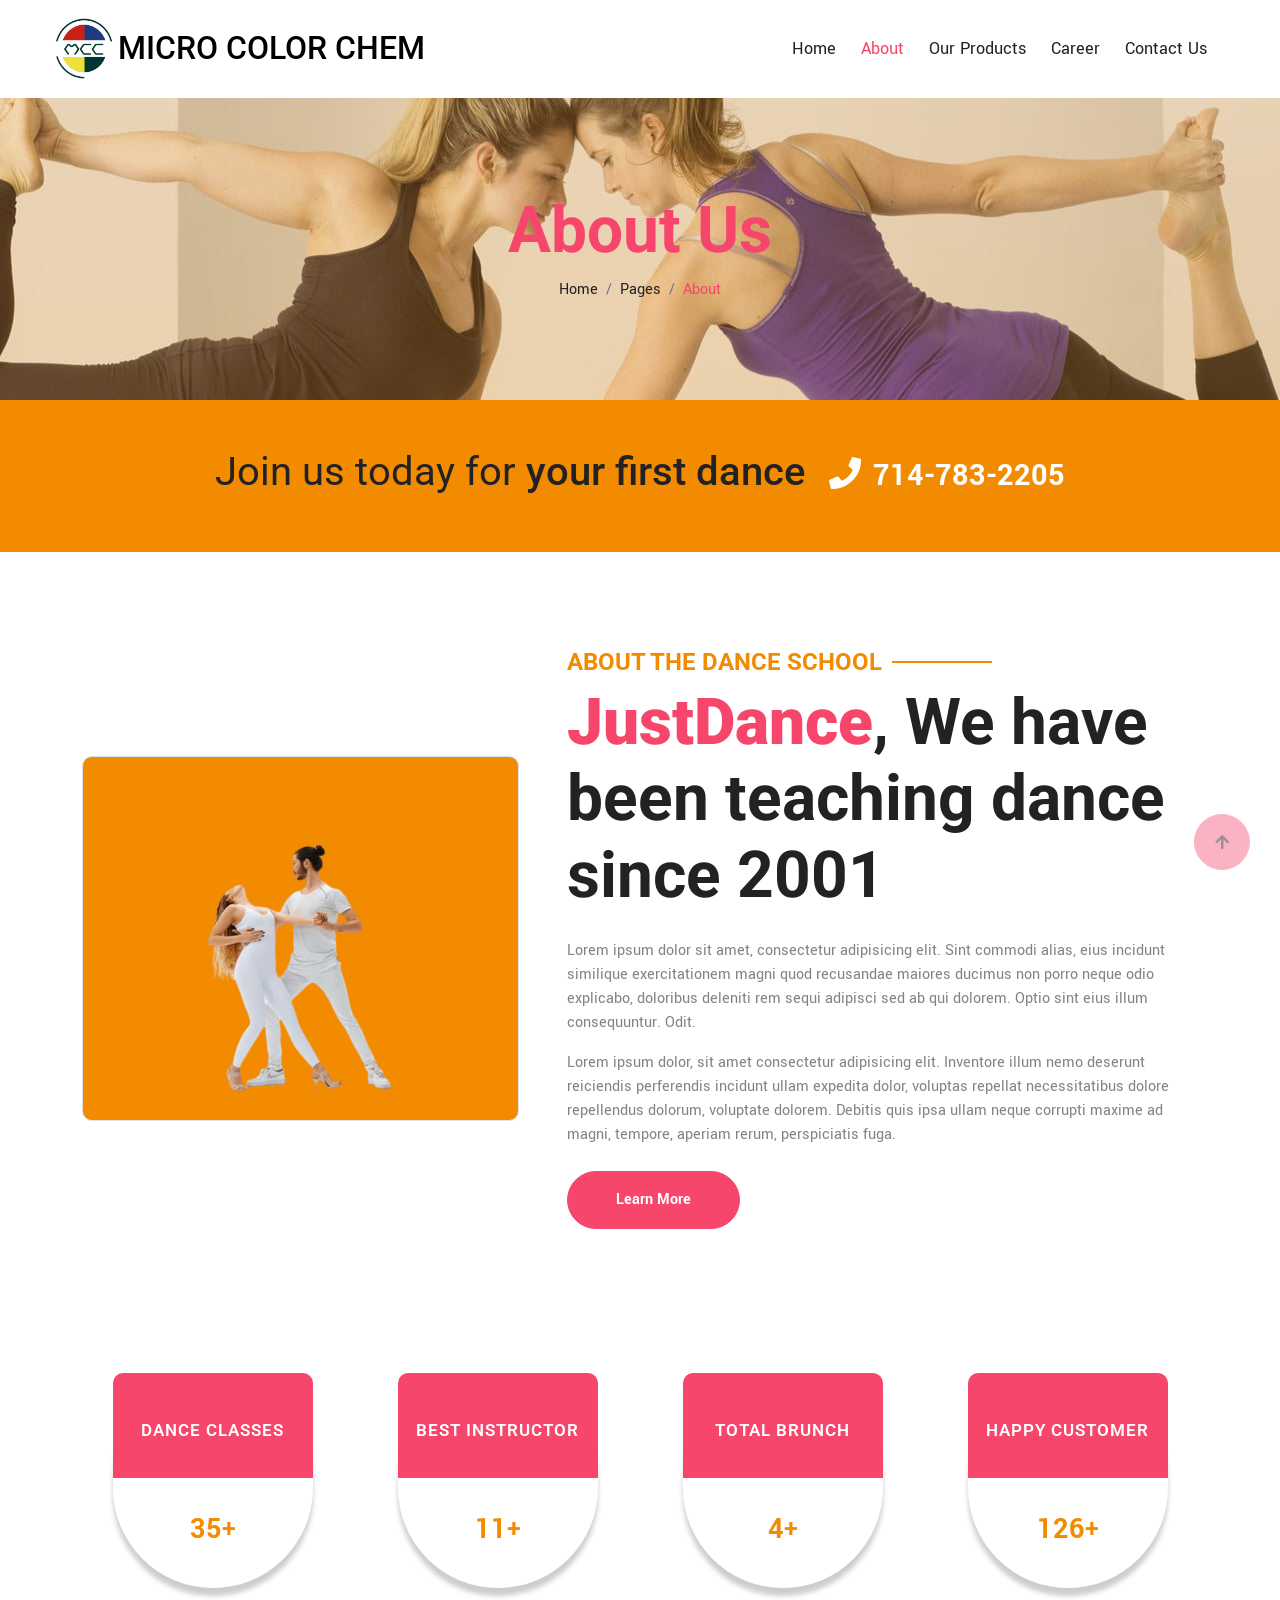
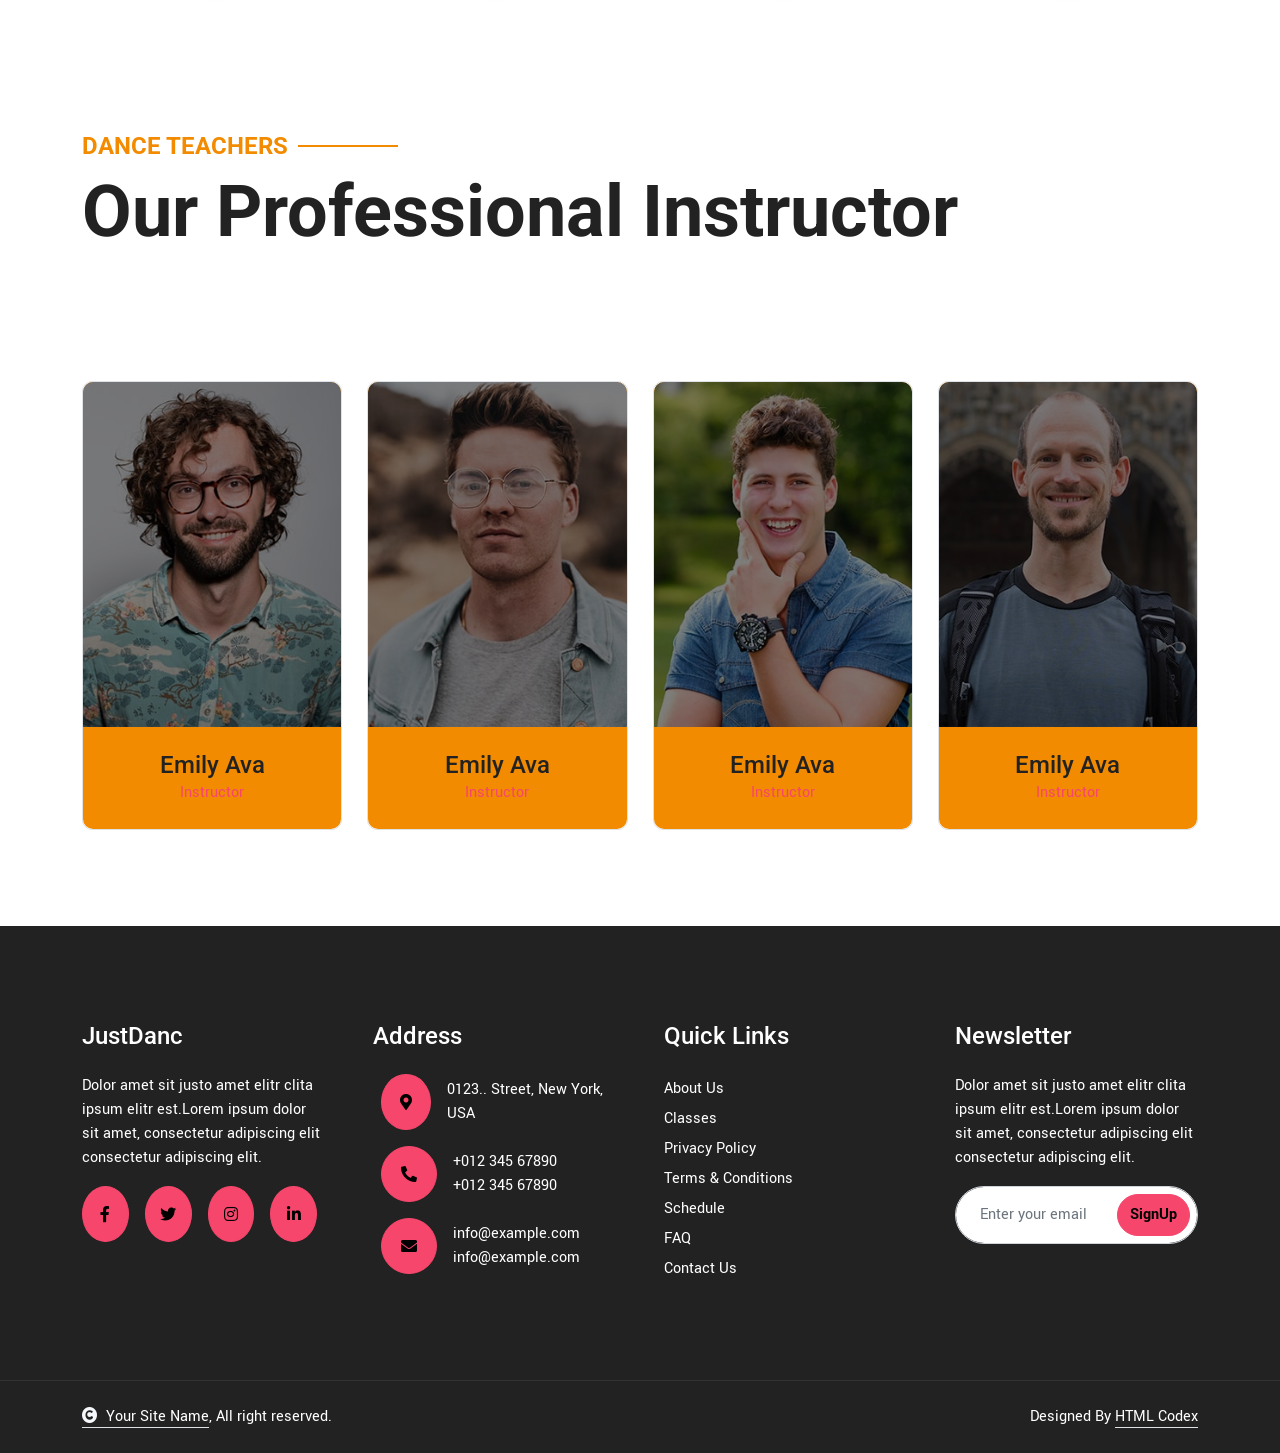
<file: about.html>
<!DOCTYPE html>
<html lang="en">

    <head>
        <meta charset="utf-8">
        <title>Micro Color Chem</title>
        <meta content="width=device-width, initial-scale=1.0" name="viewport">
        <meta content="" name="keywords">
        <meta content="" name="description">

        <!-- Google Web Fonts -->
        <link rel="preconnect" href="https://fonts.googleapis.com">
        <link rel="preconnect" href="https://fonts.gstatic.com" crossorigin>
        <link href="https://fonts.googleapis.com/css2?family=Roboto:wght@400;500;700&family=Yantramanav:wght@400;500;700&display=swap" rel="stylesheet"> 

        <!-- Icon Font Stylesheet -->
        <link rel="stylesheet" href="https://use.fontawesome.com/releases/v5.15.4/css/all.css"/>
        <link href="https://cdn.jsdelivr.net/npm/bootstrap-icons@1.4.1/font/bootstrap-icons.css" rel="stylesheet">

        <!-- Libraries Stylesheet -->
        <link href="lib/animate/animate.min.css" rel="stylesheet">
        <link href="lib/owlcarousel/assets/owl.carousel.min.css" rel="stylesheet">
        <link href="lib/lightbox/css/lightbox.min.css" rel="stylesheet">


        <!-- Customized Bootstrap Stylesheet -->
        <link href="css/bootstrap.min.css" rel="stylesheet">

        <!-- Template Stylesheet -->
        <link href="css/style.css" rel="stylesheet">
    </head>

    <body>

        <!-- Spinner Start -->
        <div id="spinner" class="show bg-white position-fixed translate-middle w-100 vh-100 top-50 start-50 d-flex align-items-center justify-content-center">
            <div class="spinner-border text-primary" style="width: 3rem; height: 3rem;" role="status">
                <span class="sr-only">Loading...</span>
            </div>
        </div>
        <!-- Spinner End -->


        <!-- Topbar Start -->
        <!-- <div class="container-fluid bg-secondary px-5 d-none d-lg-block">
            <div class="row gx-0 align-items-center" style="height: 45px;">
                <div class="col-lg-8 text-center text-lg-start mb-lg-0">
                    <div class="d-flex flex-wrap">
                        <a href="#" class="text-light me-4"><i class="fas fa-map-marker-alt text-primary me-2"></i>Find A Location</a>
                        <a href="#" class="text-light me-4"><i class="fas fa-phone-alt text-primary me-2"></i>+01234567890</a>
                        <a href="#" class="text-light me-0"><i class="fas fa-envelope text-primary me-2"></i>Example@gmail.com</a>
                    </div>
                </div>
                <div class="col-lg-4 text-center text-lg-end">
                    <div class="d-flex justify-content-end">
                        <div class="border-end border-start py-1">
                            <a href="#" class="btn text-primary"><i class="fab fa-facebook-f"></i></a>
                        </div>
                        <div class="border-end py-1">
                            <a href="#" class="btn text-primary"><i class="fab fa-twitter"></i></a>
                        </div>
                        <div class="border-end py-1">
                            <a href="#" class="btn text-primary"><i class="fab fa-instagram"></i></a>
                        </div>
                        <div class="border-end py-1">
                            <a href="#" class="btn text-primary"><i class="fab fa-linkedin-in"></i></a>
                        </div>
                    </div>
                </div>
            </div>
        </div> -->
        <!-- Topbar End -->


        <!-- Navbar & Hero Start -->
        <div class="container-fluid position-relative p-0">
            <nav class="navbar navbar-expand-lg navbar-light bg-white px-4 px-lg-5 py-3 py-lg-0">
                <a href="#" class="navbar-brand p-0">
                <div class="company-logo">
                    <img class="company-logo-img" src="./img/mcc lofo white bg.png" alt="Mirco Color Chem logo">
                    <h2 class="text-primary header-company-name m-0">MICRO COLOR CHEM</h2>
                    <!-- <img src="img/logo.png" alt="Logo"> -->
                </div>
                </a>
                <button class="navbar-toggler" type="button" data-bs-toggle="collapse" data-bs-target="#navbarCollapse">
                    <span class="fa fa-bars"></span>
                </button>
                <div class="collapse navbar-collapse" id="navbarCollapse">
                    <div class="navbar-nav ms-auto py-0">
                        <a href="index.html" class="nav-item nav-link">Home</a>
                        <a href="about.html" class="nav-item nav-link active">About</a>
                        <a href="event.html" class="nav-item nav-link">Our Products</a>
                        <a href="blog.html" class="nav-item nav-link">Career</a>
                        <!-- <div class="nav-item dropdown">
                            <a href="#" class="nav-link dropdown-toggle" data-bs-toggle="dropdown">Pages</a>
                            <div class="dropdown-menu m-0">
                                <a href="classes.html" class="dropdown-item">Our classes</a>
                                <a href="training.html" class="dropdown-item">Dance Training</a>
                                <a href="team.html" class="dropdown-item">Our Team</a>
                                <a href="testimonial.html" class="dropdown-item">Testimonial</a>
                                <a href="gallery.html" class="dropdown-item">Dance Gallery</a>
                                <a href="404.html" class="dropdown-item">404 Page</a>
                            </div>
                        </div> -->
                        <a href="contact.html" class="nav-item nav-link">Contact Us</a>
                    </div>
                    <!-- <a href="#" class="btn btn-primary rounded-pill text-white py-2 px-4 flex-wrap flex-sm-shrink-0">Register Now</a> -->
                </div>
            </nav>
        </div>
        <!-- Navbar & Hero End -->


        <!-- Header Start -->
        <div class="container-fluid bg-breadcrumb">
            <div class="container text-center py-5" style="max-width: 900px;">
                <h3 class="text-primary display-3 wow fadeInDown" data-wow-delay="0.1s">About Us</h1>
                <ol class="breadcrumb justify-content-center text-white mb-0 wow fadeInDown" data-wow-delay="0.3s">
                    <li class="breadcrumb-item"><a href="index.html" class="text-dark">Home</a></li>
                    <li class="breadcrumb-item"><a href="#" class="text-dark">Pages</a></li>
                    <li class="breadcrumb-item active text-primary">About</li>
                </ol>    
            </div>
        </div>
        <!-- Header End -->
		

        <!-- Banner Start -->
        <div class="container-fluid bg-secondary wow zoomInDown" data-wow-delay="0.1s">
            <div class="container">
                <div class="d-flex flex-column flex-lg-row align-items-center justify-content-center text-center p-5">
                    <h1 class="me-4"><span class="fw-normal">Join us today for </span><span> your first dance</span></h1>
                    <a href="#" class="text-white fw-bold fs-2"> <i class="fa fa-phone me-1"></i> 714-783-2205</a>
                </div>
            </div>
        </div>
        <!-- Banner End -->


        <!-- About Start -->
        <div class="container-fluid py-5">
            <div class="container py-5">
                <div class="row g-5 align-items-center">
                    <div class="col-lg-5 wow fadeInLeft" data-wow-delay="0.1s">
                        <div class="border bg-secondary rounded">
                            <img src="img/about-2.png" class="img-fluid w-100 rounded" alt="Image">
                        </div>
                    </div>
                    <div class="col-lg-7 wow fadeInRight" data-wow-delay="0.3s">
                        <h4 class="text-secondary sub-title fw-bold">about The Dance School</h4>
                        <h1 class="display-3 mb-4"><strong class="text-primary">JustDance</strong>, We have been teaching dance since 2001</h1>
                        <p>Lorem ipsum dolor sit amet, consectetur adipisicing elit. Sint commodi alias, eius incidunt similique exercitationem magni quod recusandae maiores ducimus non porro neque odio explicabo, doloribus deleniti rem sequi adipisci sed ab qui dolorem. Optio sint eius illum consequuntur. Odit.
                        </p>
                        <p class="mb-4">Lorem ipsum dolor, sit amet consectetur adipisicing elit. Inventore illum nemo deserunt reiciendis perferendis incidunt ullam expedita dolor, voluptas repellat necessitatibus dolore repellendus dolorum, voluptate dolorem. Debitis quis ipsa ullam neque corrupti maxime ad magni, tempore, aperiam rerum, perspiciatis fuga.
                        </p>
                        <a class="btn btn-primary rounded-pill text-white py-3 px-5" href="#">Learn More</a>
                    </div>
                </div>
            </div>
        </div>
        <!-- About End -->


        <!-- Counter Facts Start -->
        <div class="container-fluid counter-facts py-5">
            <div class="container">
                <div class="row">
                    <div class="col-12 col-sm-6 col-md-6 col-xl-3 wow fadeInUp" data-wow-delay="0.1s">
                        <div class="counter">
                            <div class="counter-icon w-100 d-flex align-items-center justify-content-center">
                                <h3>Dance Classes</h3>
                            </div>
                            <div class="counter-content d-flex align-items-center justify-content-center mt-4">
                                <span class="counter-value" data-toggle="counter-up">158</span>
                                <h4 class="text-secondary mb-0" style="font-weight: 600; font-size: 25px;">+</h4>
                            </div>
                        </div>
                    </div>
                    <div class="col-12 col-sm-6 col-md-6 col-xl-3 wow fadeInUp" data-wow-delay="0.3s">
                        <div class="counter">
                            <div class="counter-icon w-100 d-flex align-items-center justify-content-center">
                                <h3>Best Instructor</h3>
                            </div>
                            <div class="counter-content d-flex align-items-center justify-content-center mt-4">
                                <span class="counter-value" data-toggle="counter-up">49</span>
                                <h4 class="text-secondary mb-0" style="font-weight: 600; font-size: 25px;">+</h4>
                            </div>
                        </div>
                    </div>
                    <div class="col-12 col-sm-6 col-md-6 col-xl-3 wow fadeInUp" data-wow-delay="0.5s">
                        <div class="counter">
                            <div class="counter-icon w-100 d-flex align-items-center justify-content-center">
                                <h3>Total Brunch</h3>
                            </div>
                            <div class="counter-content d-flex align-items-center justify-content-center mt-4">
                                <span class="counter-value" data-toggle="counter-up">17</span>
                                <h4 class="text-secondary mb-0" style="font-weight: 600; font-size: 25px;">+</h4>
                            </div>
                        </div>
                    </div>
                    <div class="col-12 col-sm-6 col-md-6 col-xl-3 wow fadeInUp" data-wow-delay="0.7s">
                        <div class="counter">
                            <div class="counter-icon w-100 d-flex align-items-center justify-content-center">
                                <h3>Happy customer</h3>
                            </div>
                            <div class="counter-content d-flex align-items-center justify-content-center mt-4">
                                <span class="counter-value" data-toggle="counter-up">567</span>
                                <h4 class="text-secondary mb-0" style="font-weight: 600; font-size: 25px;">+</h4>
                            </div>
                        </div>
                    </div>
                </div>
            </div>
        </div>
        <!-- Counter Facts End -->


        <!-- Team Start -->
        <div class="container-fluid team py-5">
            <div class="container py-5">
                <div class="pb-5">
                    <h4 class="text-secondary sub-title fw-bold wow fadeInUp" data-wow-delay="0.1s">Dance Teachers</h4>
                    <h1 class="display-2 mb-0 wow fadeInUp" data-wow-delay="0.3s">Our Professional Instructor</h1>
                </div>
                <div class="team-carousel owl-carousel pt-5 wow fadeInUp" data-wow-delay="0.1s">
                    <div class="team-item border rounded wow fadeInUp" data-wow-delay="0.1s">
                        <div class="team-img bg-secondary rounded-top">
                            <img src="img/team-1.jpg" class="img-fluid rounded-top w-100" alt="Image">
                            <div class="team-icon">
                                <a class="btn btn-square btn-primary rounded-circle mx-1" href=""><i class="fab fa-facebook-f"></i></a>
                                <a class="btn btn-square btn-primary rounded-circle mx-1" href=""><i class="fab fa-twitter"></i></a>
                                <a class="btn btn-square btn-primary rounded-circle mx-1" href=""><i class="fab fa-instagram"></i></a>
                                <a class="btn btn-square btn-primary rounded-circle mx-1" href=""><i class="fab fa-linkedin-in"></i></a>
                            </div>
                        </div>
                        <div class="team-content text-center p-4">
                            <a href="#" class="h4">Emily Ava</a>
                            <p class="mb-0 text-primary">Instructor</p>
                        </div>
                    </div>
                    <div class="team-item border rounded wow fadeInUp" data-wow-delay="0.3s">
                        <div class="team-img bg-secondary rounded-top">
                            <img src="img/team-2.jpg" class="img-fluid rounded-top w-100" alt="Image">
                            <div class="team-icon">
                                <a class="btn btn-square btn-primary rounded-circle mx-1" href=""><i class="fab fa-facebook-f"></i></a>
                                <a class="btn btn-square btn-primary rounded-circle mx-1" href=""><i class="fab fa-twitter"></i></a>
                                <a class="btn btn-square btn-primary rounded-circle mx-1" href=""><i class="fab fa-instagram"></i></a>
                                <a class="btn btn-square btn-primary rounded-circle mx-1" href=""><i class="fab fa-linkedin-in"></i></a>
                            </div>
                        </div>
                        <div class="team-content text-center p-4">
                            <a href="#" class="h4">Emily Ava</a>
                            <p class="mb-0 text-primary">Instructor</p>
                        </div>
                    </div>
                    <div class="team-item border rounded wow fadeInUp" data-wow-delay="0.5s">
                        <div class="team-img bg-secondary rounded-top">
                            <img src="img/team-3.jpg" class="img-fluid rounded-top w-100" alt="Image">
                            <div class="team-icon">
                                <a class="btn btn-square btn-primary rounded-circle mx-1" href=""><i class="fab fa-facebook-f"></i></a>
                                <a class="btn btn-square btn-primary rounded-circle mx-1" href=""><i class="fab fa-twitter"></i></a>
                                <a class="btn btn-square btn-primary rounded-circle mx-1" href=""><i class="fab fa-instagram"></i></a>
                                <a class="btn btn-square btn-primary rounded-circle mx-1" href=""><i class="fab fa-linkedin-in"></i></a>
                            </div>
                        </div>
                        <div class="team-content text-center p-4">
                            <a href="#" class="h4">Emily Ava</a>
                            <p class="mb-0 text-primary">Instructor</p>
                        </div>
                    </div>
                    <div class="team-item border rounded wow fadeInUp" data-wow-delay="0.7s">
                        <div class="team-img bg-secondary rounded-top">
                            <img src="img/team-4.jpg" class="img-fluid rounded-top w-100" alt="Image">
                            <div class="team-icon">
                                <a class="btn btn-square btn-primary rounded-circle mx-1" href=""><i class="fab fa-facebook-f"></i></a>
                                <a class="btn btn-square btn-primary rounded-circle mx-1" href=""><i class="fab fa-twitter"></i></a>
                                <a class="btn btn-square btn-primary rounded-circle mx-1" href=""><i class="fab fa-instagram"></i></a>
                                <a class="btn btn-square btn-primary rounded-circle mx-1" href=""><i class="fab fa-linkedin-in"></i></a>
                            </div>
                        </div>
                        <div class="team-content text-center p-4">
                            <a href="#" class="h4">Emily Ava</a>
                            <p class="mb-0 text-primary">Instructor</p>
                        </div>
                    </div>
                    <div class="team-item border rounded wow fadeInUp" data-wow-delay="0.9s">
                        <div class="team-img bg-secondary rounded-top">
                            <img src="img/team-4.jpg" class="img-fluid rounded-top w-100" alt="Image">
                            <div class="team-icon">
                                <a class="btn btn-square btn-primary rounded-circle mx-1" href=""><i class="fab fa-facebook-f"></i></a>
                                <a class="btn btn-square btn-primary rounded-circle mx-1" href=""><i class="fab fa-twitter"></i></a>
                                <a class="btn btn-square btn-primary rounded-circle mx-1" href=""><i class="fab fa-instagram"></i></a>
                                <a class="btn btn-square btn-primary rounded-circle mx-1" href=""><i class="fab fa-linkedin-in"></i></a>
                            </div>
                        </div>
                        <div class="team-content text-center p-4">
                            <a href="#" class="h4">Emily Ava</a>
                            <p class="mb-0 text-primary">Instructor</p>
                        </div>
                    </div>
                </div>
            </div>
        </div>
        <!-- Team End -->


        <!-- Footer Start -->
        <div class="container-fluid footer py-5 wow fadeIn" data-wow-delay="0.1s">
            <div class="container py-5">
                <div class="row g-5">
                    <div class="col-md-6 col-lg-6 col-xl-3">
                        <div class="footer-item d-flex flex-column">
                            <div class="footer-item">
                                <h4 class="text-white mb-4">JustDanc</h4>
                                <p class="text-white mb-3">Dolor amet sit justo amet elitr clita ipsum elitr est.Lorem ipsum dolor sit amet, consectetur adipiscing elit consectetur adipiscing elit.</p>
                                <div class="d-flex">
                                    <a class="btn btn-lg-square btn-primary rounded-circle me-2" href=""><i class="fab fa-facebook-f"></i></a>
                                    <a class="btn btn-lg-square btn-primary rounded-circle mx-2" href=""><i class="fab fa-twitter"></i></a>
                                    <a class="btn btn-lg-square btn-primary rounded-circle mx-2" href=""><i class="fab fa-instagram"></i></a>
                                    <a class="btn btn-lg-square btn-primary rounded-circle mx-2" href=""><i class="fab fa-linkedin-in"></i></a>
                                </div>
                            </div>
                        </div>
                    </div>
                    <div class="col-md-6 col-lg-6 col-xl-3">
                        <div class="footer-item d-flex flex-column">
                            <h4 class="text-white mb-4">Address</h4>
                            <div class="d-flex align-items-center mb-3">
                                <a class="btn btn-lg-square btn-primary rounded-circle mx-2" href=""><i class="fas fa-map-marker-alt"></i></a>
                                <div class="text-white ms-2">
                                    <p class="mb-0">0123.. Street, New York, USA</p>
                                </div>
                            </div>
                            <div class="d-flex align-items-center mb-3">
                                <a class="btn btn-lg-square btn-primary rounded-circle mx-2" href=""><i class="fa fa-phone-alt"></i></a>
                                <div class="text-white ms-2">
                                    <p class="mb-0">+012 345 67890</p>
                                    <p class="mb-0">+012 345 67890</p>
                                </div>
                            </div>
                            <div class="d-flex align-items-center">
                                <a class="btn btn-lg-square btn-primary rounded-circle mx-2" href=""><i class="fas fa-envelope"></i></a>
                                <div class="text-white ms-2">
                                    <p class="mb-0">info@example.com</p>
                                    <p class="mb-0">info@example.com</p>
                                </div>
                            </div>
                        </div>
                    </div>
                    <div class="col-md-6 col-lg-6 col-xl-3">
                        <div class="footer-item d-flex flex-column">
                            <h4 class="text-white mb-4">Quick Links</h4>
                            <a href="#" class="footer-link"> About Us</a>
                            <a href="#" class="footer-link"> Classes</a>
                            <a href="#" class="footer-link"> Privacy Policy</a>
                            <a href="#" class="footer-link"> Terms & Conditions</a>
                            <a href="#" class="footer-link"> Schedule</a>
                            <a href="#" class="footer-link"> FAQ</a>
                            <a href="#" class="footer-link"> Contact Us</a>
                        </div>
                    </div>
                    <div class="col-md-6 col-lg-6 col-xl-3">
                        <div class="footer-item d-flex flex-column">
                            <div class="footer-item">
                                <h4 class="text-white mb-4">Newsletter</h4>
                                <p class="text-white mb-3">Dolor amet sit justo amet elitr clita ipsum elitr est.Lorem ipsum dolor sit amet, consectetur adipiscing elit consectetur adipiscing elit.</p>
                                <div class="position-relative mx-auto rounded-pill">
                                    <input class="form-control rounded-pill w-100 py-3 ps-4 pe-5" type="text" placeholder="Enter your email">
                                    <button type="button" class="btn btn-primary rounded-pill position-absolute top-0 end-0 py-2 mt-2 me-2">SignUp</button>
                                </div>
                            </div>
                        </div>
                    </div>
                </div>
            </div>
        </div>
        <!-- Footer End -->

        
        <!-- Copyright Start -->
        <div class="container-fluid copyright py-4">
            <div class="container">
                <div class="row g-4 align-items-center">
                    <div class="col-md-6 text-center text-md-start mb-md-0">
                        <span class="text-white"><a href="#" class="border-bottom text-white"><i class="fas fa-copyright text-light me-2"></i>Your Site Name</a>, All right reserved.</span>
                    </div>
                    <div class="col-md-6 text-center text-md-end text-white">
                        <!--/*** This template is free as long as you keep the below author’s credit link/attribution link/backlink. ***/-->
                        <!--/*** If you'd like to use the template without the below author’s credit link/attribution link/backlink, ***/-->
                        <!--/*** you can purchase the Credit Removal License from "https://htmlcodex.com/credit-removal". ***/-->
                        Designed By <a class="border-bottom text-white" href="https://htmlcodex.com">HTML Codex</a>
                    </div>
                </div>
            </div>
        </div>
        <!-- Copyright End -->


        <!-- Back to Top -->
        <a href="#" class="btn btn-primary btn-lg-square back-to-top"><i class="fa fa-arrow-up"></i></a>   

        
    <!-- JavaScript Libraries -->
    <script src="https://ajax.googleapis.com/ajax/libs/jquery/3.6.4/jquery.min.js"></script>
    <script src="https://cdn.jsdelivr.net/npm/bootstrap@5.0.0/dist/js/bootstrap.bundle.min.js"></script>
    <script src="lib/wow/wow.min.js"></script>
    <script src="lib/easing/easing.min.js"></script>
    <script src="lib/waypoints/waypoints.min.js"></script>
    <script src="lib/counterup/counterup.min.js"></script>
    <script src="lib/owlcarousel/owl.carousel.min.js"></script>
    <script src="lib/lightbox/js/lightbox.min.js"></script>
    

    <!-- Template Javascript -->
    <script src="js/main.js"></script>
    </body>

</html>
</file>
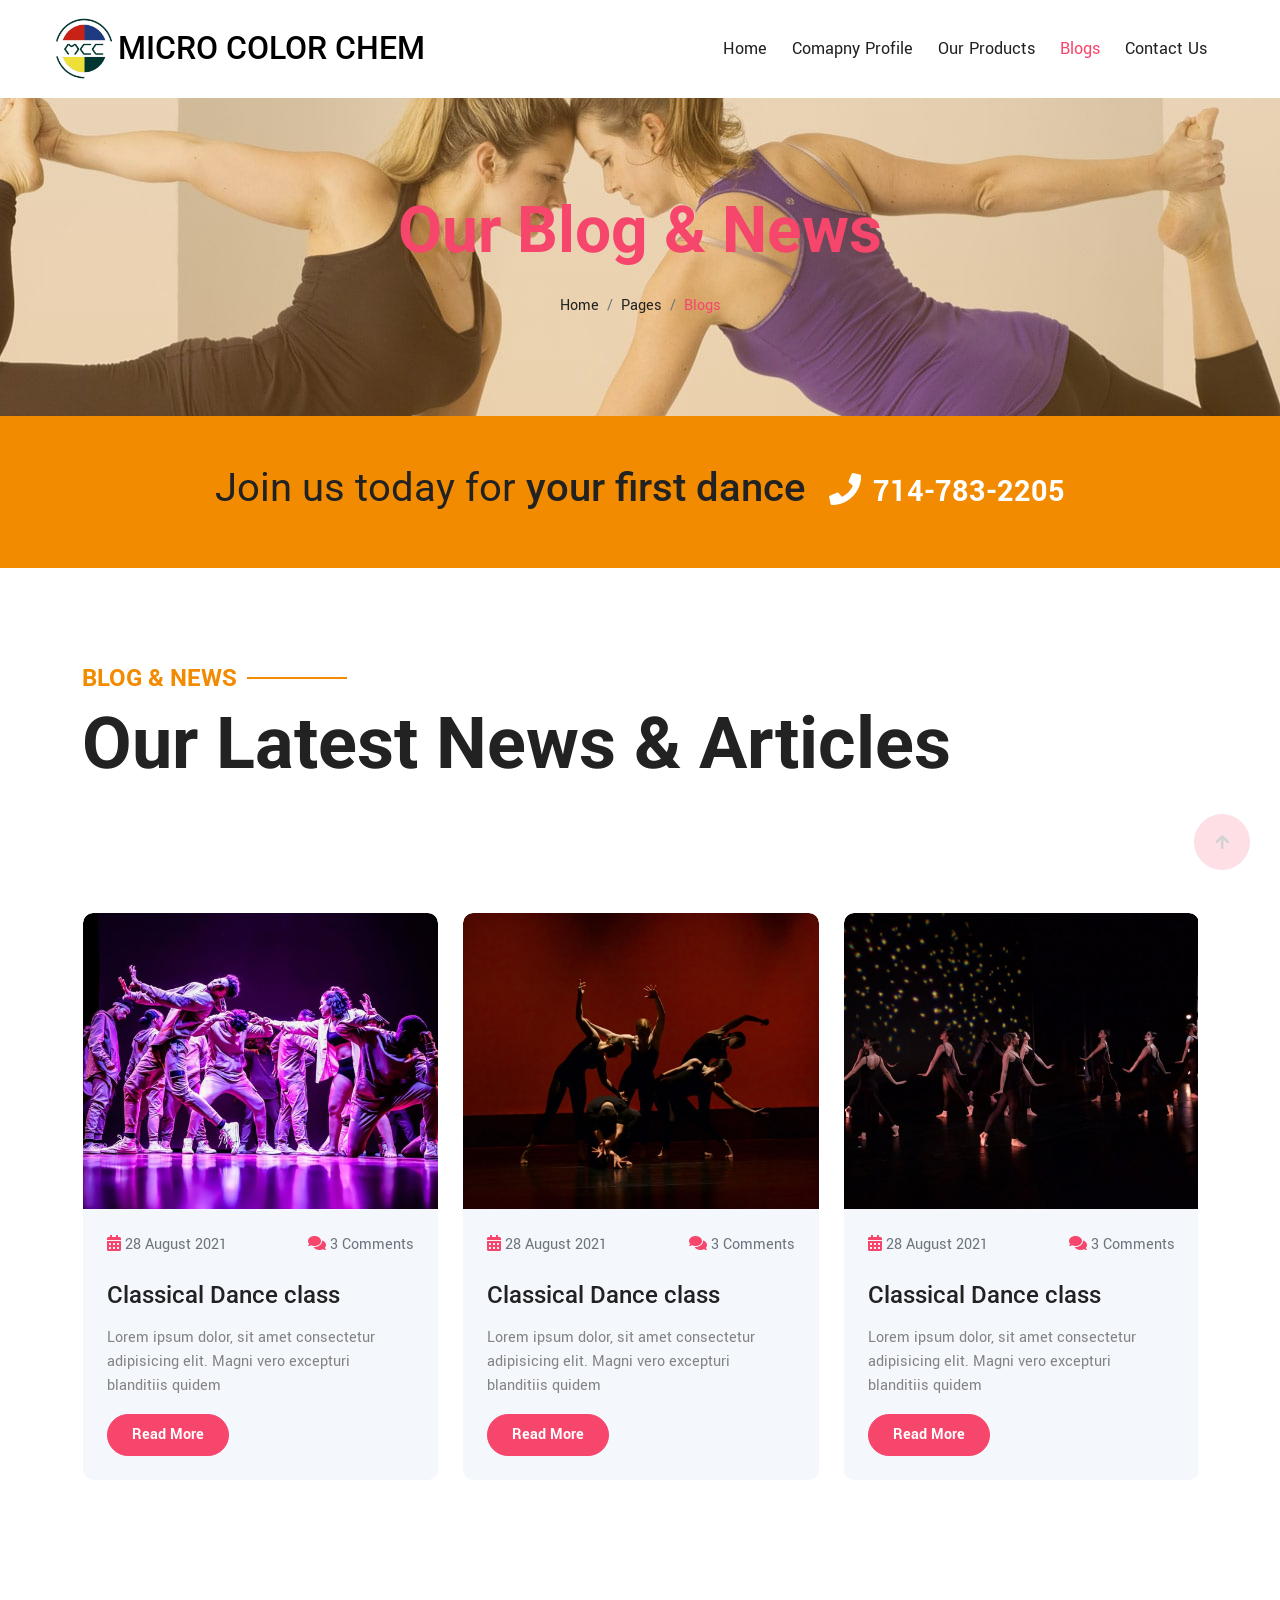
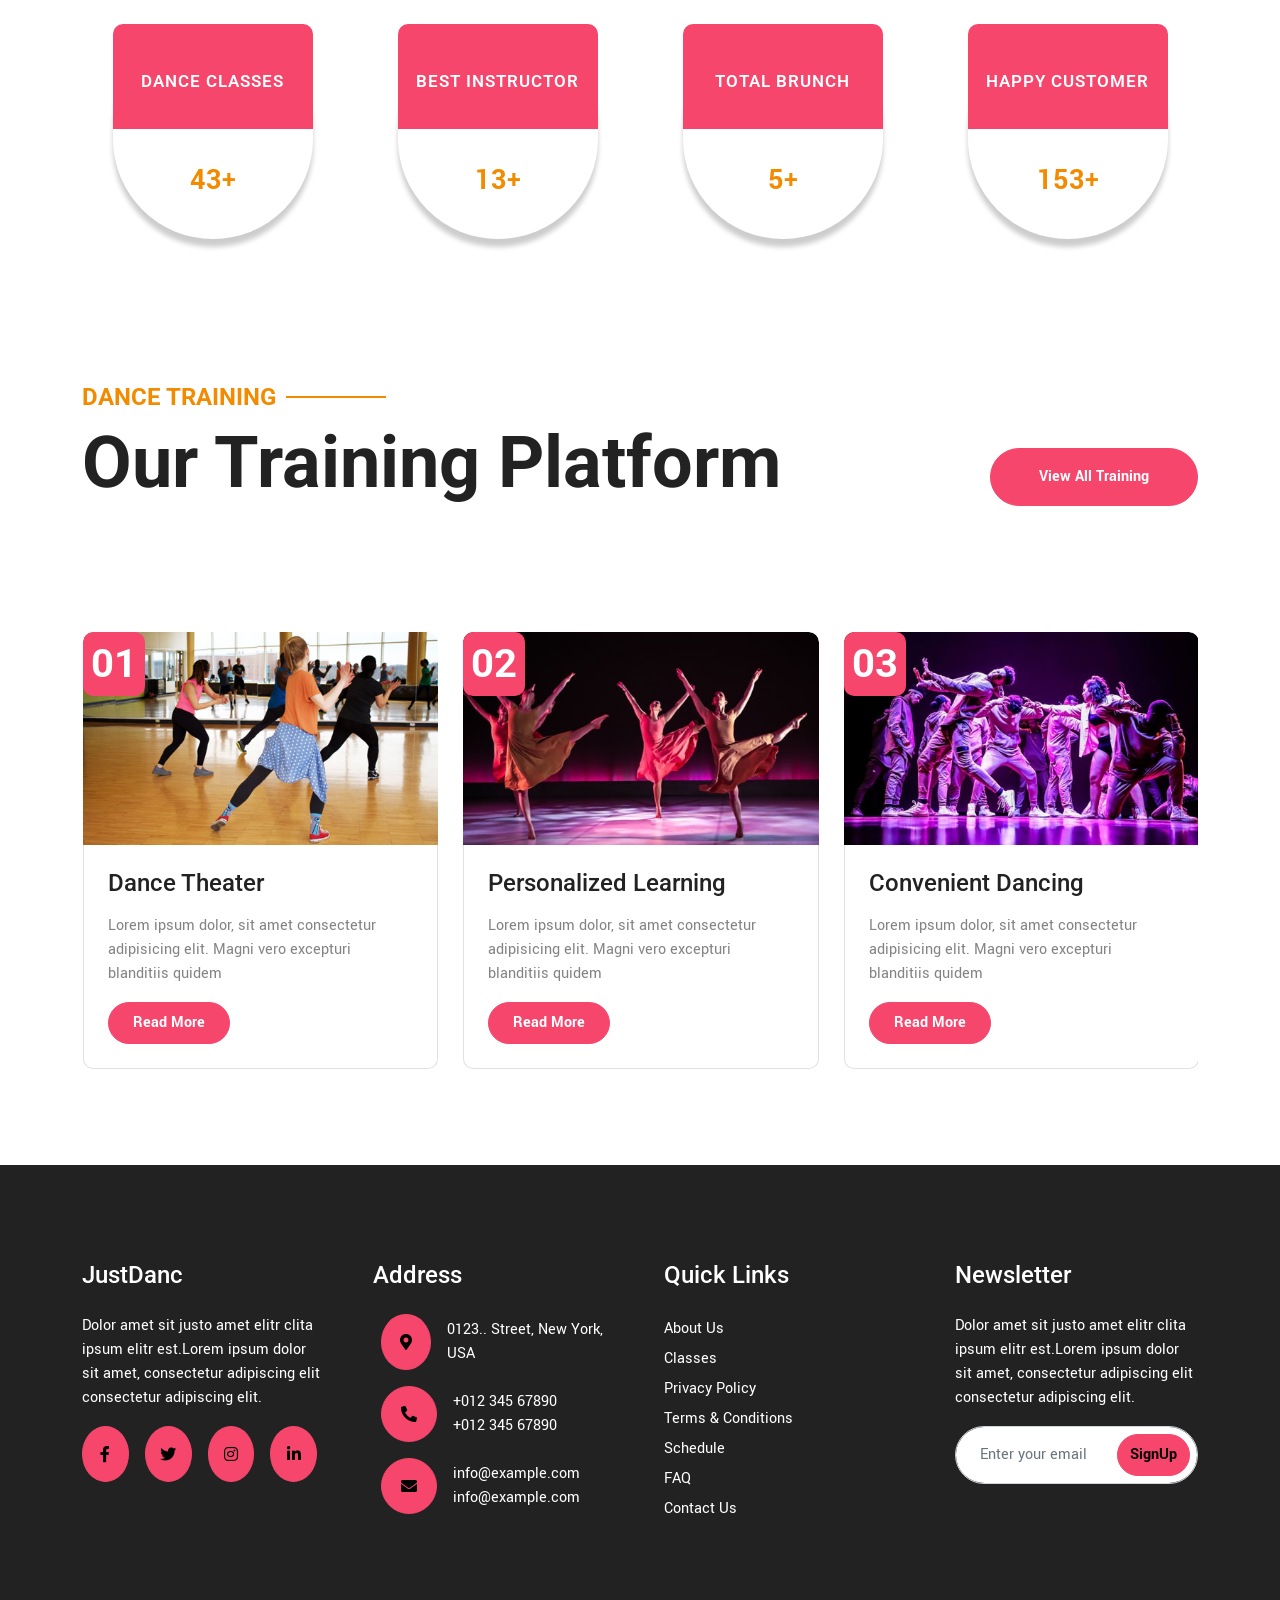
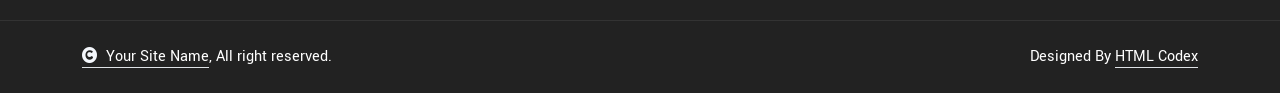
<file: blog.html>
<!DOCTYPE html>
<html lang="en">

    <head>
        <meta charset="utf-8">
        <title>Micro Color Chem</title>
        <meta content="width=device-width, initial-scale=1.0" name="viewport">
        <meta content="" name="keywords">
        <meta content="" name="description">

        <!-- Google Web Fonts -->
        <link rel="preconnect" href="https://fonts.googleapis.com">
        <link rel="preconnect" href="https://fonts.gstatic.com" crossorigin>
        <link href="https://fonts.googleapis.com/css2?family=Roboto:wght@400;500;700&family=Yantramanav:wght@400;500;700&display=swap" rel="stylesheet"> 

        <!-- Icon Font Stylesheet -->
        <link rel="stylesheet" href="https://use.fontawesome.com/releases/v5.15.4/css/all.css"/>
        <link href="https://cdn.jsdelivr.net/npm/bootstrap-icons@1.4.1/font/bootstrap-icons.css" rel="stylesheet">

        <!-- Libraries Stylesheet -->
        <link href="lib/animate/animate.min.css" rel="stylesheet">
        <link href="lib/owlcarousel/assets/owl.carousel.min.css" rel="stylesheet">
        <link href="lib/lightbox/css/lightbox.min.css" rel="stylesheet">


        <!-- Customized Bootstrap Stylesheet -->
        <link href="css/bootstrap.min.css" rel="stylesheet">

        <!-- Template Stylesheet -->
        <link href="css/style.css" rel="stylesheet">
    </head>

    <body>

        <!-- Spinner Start -->
        <div id="spinner" class="show bg-white position-fixed translate-middle w-100 vh-100 top-50 start-50 d-flex align-items-center justify-content-center">
            <div class="spinner-border text-primary" style="width: 3rem; height: 3rem;" role="status">
                <span class="sr-only">Loading...</span>
            </div>
        </div>
        <!-- Spinner End -->


        <!-- Topbar Start -->
        <!-- <div class="container-fluid bg-secondary px-5 d-none d-lg-block">
            <div class="row gx-0 align-items-center" style="height: 45px;">
                <div class="col-lg-8 text-center text-lg-start mb-lg-0">
                    <div class="d-flex flex-wrap">
                        <a href="#" class="text-light me-4"><i class="fas fa-map-marker-alt text-primary me-2"></i>Find A Location</a>
                        <a href="#" class="text-light me-4"><i class="fas fa-phone-alt text-primary me-2"></i>+01234567890</a>
                        <a href="#" class="text-light me-0"><i class="fas fa-envelope text-primary me-2"></i>Example@gmail.com</a>
                    </div>
                </div>
                <div class="col-lg-4 text-center text-lg-end">
                    <div class="d-flex justify-content-end">
                        <div class="border-end border-start py-1">
                            <a href="#" class="btn text-primary"><i class="fab fa-facebook-f"></i></a>
                        </div>
                        <div class="border-end py-1">
                            <a href="#" class="btn text-primary"><i class="fab fa-twitter"></i></a>
                        </div>
                        <div class="border-end py-1">
                            <a href="#" class="btn text-primary"><i class="fab fa-instagram"></i></a>
                        </div>
                        <div class="border-end py-1">
                            <a href="#" class="btn text-primary"><i class="fab fa-linkedin-in"></i></a>
                        </div>
                    </div>
                </div>
            </div>
        </div> -->
        <!-- Topbar End -->


        <!-- Navbar & Hero Start -->
        <div class="container-fluid position-relative p-0">
            <nav class="navbar navbar-expand-lg navbar-light bg-white px-4 px-lg-5 py-3 py-lg-0">
                <a href="#" class="navbar-brand p-0">
                <div class="company-logo">
                    <img class="company-logo-img" src="./img/mcc lofo white bg.png" alt="Mirco Color Chem logo">
                    <h2 class="text-primary header-company-name m-0">MICRO COLOR CHEM</h2>
                    <!-- <img src="img/logo.png" alt="Logo"> -->
                </div>
                </a>
                <button class="navbar-toggler" type="button" data-bs-toggle="collapse" data-bs-target="#navbarCollapse">
                    <span class="fa fa-bars"></span>
                </button>
                <div class="collapse navbar-collapse" id="navbarCollapse">
                    <div class="navbar-nav ms-auto py-0">
                        <a href="index.html" class="nav-item nav-link">Home</a>
                        <a href="about.html" class="nav-item nav-link">Comapny Profile</a>
                        <a href="event.html" class="nav-item nav-link">Our Products</a>
                        <a href="blog.html" class="nav-item nav-link active">Blogs</a>
                        <!-- <div class="nav-item dropdown">
                            <a href="#" class="nav-link dropdown-toggle" data-bs-toggle="dropdown">Pages</a>
                            <div class="dropdown-menu m-0">
                                <a href="classes.html" class="dropdown-item">Our classes</a>
                                <a href="training.html" class="dropdown-item">Dance Training</a>
                                <a href="team.html" class="dropdown-item">Our Team</a>
                                <a href="testimonial.html" class="dropdown-item">Testimonial</a>
                                <a href="gallery.html" class="dropdown-item">Dance Gallery</a>
                                <a href="404.html" class="dropdown-item">404 Page</a>
                            </div>
                        </div> -->
                        <a href="contact.html" class="nav-item nav-link">Contact Us</a>
                    </div>
                    <!-- <a href="#" class="btn btn-primary rounded-pill text-white py-2 px-4 flex-wrap flex-sm-shrink-0">Register Now</a> -->
                </div>
            </nav>
        </div>
        <!-- Navbar & Hero End -->

        <!-- Header Start -->
        <div class="container-fluid bg-breadcrumb">
            <div class="container text-center py-5" style="max-width: 900px;">
                <h3 class="text-primary display-3 mb-4 wow fadeInDown" data-wow-delay="0.1s">Our Blog & News</h1>
                <ol class="breadcrumb justify-content-center text-white mb-0 wow fadeInDown" data-wow-delay="0.3s">
                    <li class="breadcrumb-item"><a href="index.html" class="text-dark">Home</a></li>
                    <li class="breadcrumb-item"><a href="#" class="text-dark">Pages</a></li>
                    <li class="breadcrumb-item active text-primary">Blogs</li>
                </ol>    
            </div>
        </div>
        <!-- Header End -->

        <!-- Banner Start -->
        <div class="container-fluid bg-secondary wow zoomInDown" data-wow-delay="0.1s">
            <div class="container">
                <div class="d-flex flex-column flex-lg-row align-items-center justify-content-center text-center p-5">
                    <h1 class="me-4"><span class="fw-normal">Join us today for </span><span> your first dance</span></h1>
                    <a href="#" class="text-white fw-bold fs-2"> <i class="fa fa-phone me-1"></i> 714-783-2205</a>
                </div>
            </div>
        </div>
        <!-- Banner End -->

        <!-- Blogs Start -->
        <div class="container-fluid blog py-5">
            <div class="container py-5">
                <div class="pb-5">
                    <h4 class="text-secondary sub-title fw-bold wow fadeInUp" data-wow-delay="0.1s">Blog & News</h4>
                    <h1 class="display-2 mb-0 wow fadeInUp" data-wow-delay="0.3s">Our Latest News & Articles</h1>
                </div>
                <div class="blog-carousel owl-carousel pt-5 wow fadeInUp" data-wow-delay="0.1s">
                    <div class="blog-item bg-white rounded wow fadeInUp" data-wow-delay="0.1s">
                        <div class="blog-img rounded-top">
                            <img src="img/class-1.jpg" class="img-fluid rounded-top w-100" alt="Image">
                        </div>
                        <div class="bg-light rounded-bottom p-4">
                            <div class="d-flex justify-content-between mb-4">
                                <a href="#" class="text-muted"><i class="fa fa-calendar-alt text-primary"></i> 28 August 2021</a>
                                <a href="#" class="text-muted"><span class="fa fa-comments text-primary"></span> 3 Comments</a>
                            </div>
                            <a href="#" class="h4 mb-3 d-block">Classical Dance class</a>
                            <p class="mb-3">Lorem ipsum dolor, sit amet consectetur adipisicing elit. Magni vero excepturi blanditiis quidem</p>
                            <a class="btn btn-primary rounded-pill text-white py-2 px-4" href="#">Read More</a>
                        </div>
                    </div>
                    <div class="blog-item bg-white rounded wow fadeInUp" data-wow-delay="0.3s">
                        <div class="blog-img rounded-top">
                            <img src="img/class-2.jpg" class="img-fluid rounded-top w-100" alt="Image">
                        </div>
                        <div class="bg-light rounded-bottom p-4">
                            <div class="d-flex justify-content-between mb-4">
                                <a href="#" class="text-muted"><i class="fa fa-calendar-alt text-primary"></i> 28 August 2021</a>
                                <a href="#" class="text-muted"><span class="fa fa-comments text-primary"></span> 3 Comments</a>
                            </div>
                            <a href="#" class="h4 mb-3 d-block">Classical Dance class</a>
                            <p class="mb-3">Lorem ipsum dolor, sit amet consectetur adipisicing elit. Magni vero excepturi blanditiis quidem</p>
                            <a class="btn btn-primary rounded-pill text-white py-2 px-4" href="#">Read More</a>
                        </div>
                    </div>
                    <div class="blog-item bg-white rounded wow fadeInUp" data-wow-delay="0.5s">
                        <div class="blog-img rounded-top">
                            <img src="img/class-3.jpg" class="img-fluid rounded-top w-100" alt="Image">
                        </div>
                        <div class="bg-light rounded-bottom p-4">
                            <div class="d-flex justify-content-between mb-4">
                                <a href="#" class="text-muted"><i class="fa fa-calendar-alt text-primary"></i> 28 August 2021</a>
                                <a href="#" class="text-muted"><span class="fa fa-comments text-primary"></span> 3 Comments</a>
                            </div>
                            <a href="#" class="h4 mb-3 d-block">Classical Dance class</a>
                            <p class="mb-3">Lorem ipsum dolor, sit amet consectetur adipisicing elit. Magni vero excepturi blanditiis quidem</p>
                            <a class="btn btn-primary rounded-pill text-white py-2 px-4" href="#">Read More</a>
                        </div>
                    </div>
                    <div class="blog-item bg-white rounded wow fadeInUp" data-wow-delay="0.7s">
                        <div class="blog-img rounded-top">
                            <img src="img/class-1.jpg" class="img-fluid rounded-top w-100" alt="Image">
                        </div>
                        <div class="bg-light rounded-bottom p-4">
                            <div class="d-flex justify-content-between mb-4">
                                <a href="#" class="text-muted"><i class="fa fa-calendar-alt text-primary"></i> 28 August 2021</a>
                                <a href="#" class="text-muted"><span class="fa fa-comments text-primary"></span> 3 Comments</a>
                            </div>
                            <a href="#" class="h4 mb-3 d-block">Classical Dance class</a>
                            <p class="mb-3">Lorem ipsum dolor, sit amet consectetur adipisicing elit. Magni vero excepturi blanditiis quidem</p>
                            <a class="btn btn-primary rounded-pill text-white py-2 px-4" href="#">Read More</a>
                        </div>
                    </div>
                </div>
            </div>
        </div>
        <!-- Blogs End -->


        <!-- Counter Facts Start -->
        <div class="container-fluid counter-facts py-5">
            <div class="container">
                <div class="row">
                    <div class="col-12 col-sm-6 col-md-6 col-xl-3 wow fadeInUp" data-wow-delay="0.1s">
                        <div class="counter">
                            <div class="counter-icon w-100 d-flex align-items-center justify-content-center">
                                <h3>Dance Classes</h3>
                            </div>
                            <div class="counter-content d-flex align-items-center justify-content-center mt-4">
                                <span class="counter-value" data-toggle="counter-up">158</span>
                                <h4 class="text-secondary mb-0" style="font-weight: 600; font-size: 25px;">+</h4>
                            </div>
                        </div>
                    </div>
                    <div class="col-12 col-sm-6 col-md-6 col-xl-3 wow fadeInUp" data-wow-delay="0.3s">
                        <div class="counter">
                            <div class="counter-icon w-100 d-flex align-items-center justify-content-center">
                                <h3>Best Instructor</h3>
                            </div>
                            <div class="counter-content d-flex align-items-center justify-content-center mt-4">
                                <span class="counter-value" data-toggle="counter-up">49</span>
                                <h4 class="text-secondary mb-0" style="font-weight: 600; font-size: 25px;">+</h4>
                            </div>
                        </div>
                    </div>
                    <div class="col-12 col-sm-6 col-md-6 col-xl-3 wow fadeInUp" data-wow-delay="0.5s">
                        <div class="counter">
                            <div class="counter-icon w-100 d-flex align-items-center justify-content-center">
                                <h3>Total Brunch</h3>
                            </div>
                            <div class="counter-content d-flex align-items-center justify-content-center mt-4">
                                <span class="counter-value" data-toggle="counter-up">17</span>
                                <h4 class="text-secondary mb-0" style="font-weight: 600; font-size: 25px;">+</h4>
                            </div>
                        </div>
                    </div>
                    <div class="col-12 col-sm-6 col-md-6 col-xl-3 wow fadeInUp" data-wow-delay="0.7s">
                        <div class="counter">
                            <div class="counter-icon w-100 d-flex align-items-center justify-content-center">
                                <h3>Happy customer</h3>
                            </div>
                            <div class="counter-content d-flex align-items-center justify-content-center mt-4">
                                <span class="counter-value" data-toggle="counter-up">567</span>
                                <h4 class="text-secondary mb-0" style="font-weight: 600; font-size: 25px;">+</h4>
                            </div>
                        </div>
                    </div>
                </div>
            </div>
        </div>
        <!-- Counter Facts End -->


        <!-- Training Start -->
        <div class="container-fluid training py-5">
            <div class="container py-5">
                <div class="pb-5">
                    <div class="row g-4 align-items-end">
                        <div class="col-xl-8">
                            <h4 class="text-secondary sub-title fw-bold wow fadeInUp" data-wow-delay="0.1s">Dance Training</h4>
                            <h1 class="display-2 mb-0 wow fadeInUp" data-wow-delay="0.3s">Our Training Platform</h1>
                        </div>
                        <div class="col-xl-4 text-xl-end wow fadeInUp" data-wow-delay="0.3s">
                            <a class="btn btn-primary rounded-pill text-white py-3 px-5" href="#">View All Training</a>
                        </div>
                    </div>
                </div>
                <div class="training-carousel owl-carousel pt-5 wow fadeInUp" data-wow-delay="0.1s">
                    <div class="training-item bg-white rounded wow fadeInUp" data-wow-delay="0.1s">
                        <div class="training-img rounded-top">
                            <img src="img/service-1.jpg" class="img-fluid rounded-top w-100" alt="Image">
                            <h1 class="fs-1 fw-bold bg-primary text-white d-inline-block rounded p-2 position-absolute" style="top: 0; left: 0;">01</h1>
                        </div>
                        <div class="rounded-bottom border border-top-0 p-4">
                            <a href="#" class="h4 mb-3 d-block">Dance Theater</a>
                            <p class="mb-3">Lorem ipsum dolor, sit amet consectetur adipisicing elit. Magni vero excepturi blanditiis quidem</p>
                            <a class="btn btn-primary rounded-pill text-white py-2 px-4" href="#">Read More</a>
                        </div>
                    </div>
                    <div class="training-item bg-white rounded wow fadeInUp" data-wow-delay="0.3s">
                        <div class="training-img rounded-top">
                            <img src="img/service-3.jpg" class="img-fluid rounded-top w-100" alt="Image">
                            <h1 class="fs-1 fw-bold bg-primary text-white d-inline-block rounded p-2 position-absolute" style="top: 0; left: 0;">02</h1>
                        </div>
                        <div class="rounded-bottom border border-top-0 p-4">
                            <a href="#" class="h4 mb-3 d-block">Personalized Learning</a>
                            <p class="mb-3">Lorem ipsum dolor, sit amet consectetur adipisicing elit. Magni vero excepturi blanditiis quidem</p>
                            <a class="btn btn-primary rounded-pill text-white py-2 px-4" href="#">Read More</a>
                        </div>
                    </div>
                    <div class="training-item bg-white rounded wow fadeInUp" data-wow-delay="0.5s">
                        <div class="training-img rounded-top">
                            <img src="img/service-2.jpg" class="img-fluid rounded-top w-100" alt="Image">
                            <h1 class="fs-1 fw-bold bg-primary text-white d-inline-block rounded p-2 position-absolute" style="top: 0; left: 0;">03</h1>
                        </div>
                        <div class="rounded-bottom border border-top-0 p-4">
                            <a href="#" class="h4 mb-3 d-block">Convenient Dancing</a>
                            <p class="mb-3">Lorem ipsum dolor, sit amet consectetur adipisicing elit. Magni vero excepturi blanditiis quidem</p>
                            <a class="btn btn-primary rounded-pill text-white py-2 px-4" href="#">Read More</a>
                        </div>
                    </div>
                    <div class="training-item bg-white rounded wow fadeInUp" data-wow-delay="0.7s">
                        <div class="training-img rounded-top">
                            <img src="img/service-4.jpg" class="img-fluid rounded-top w-100" alt="Image">
                            <h1 class="fs-1 fw-bold bg-primary text-white d-inline-block rounded p-2 position-absolute" style="top: 0; left: 0;">04</h1>
                        </div>
                        <div class="rounded-bottom border border-top-0 p-4">
                            <a href="#" class="h4 mb-3 d-block">Dance Theater</a>
                            <p class="mb-3">Lorem ipsum dolor, sit amet consectetur adipisicing elit. Magni vero excepturi blanditiis quidem</p>
                            <a class="btn btn-primary rounded-pill text-white py-2 px-4" href="#">Read More</a>
                        </div>
                    </div>
                    <div class="training-item bg-white rounded wow fadeInUp" data-wow-delay="0.9s">
                        <div class="training-img rounded-top">
                            <img src="img/service-3.jpg" class="img-fluid rounded-top w-100" alt="Image">
                            <h1 class="fs-1 fw-bold bg-primary text-white d-inline-block rounded p-2 position-absolute" style="top: 0; left: 0;">05</h1>
                        </div>
                        <div class="rounded-bottom border border-top-0 p-4">
                            <a href="#" class="h4 mb-3 d-block">Personalized Learning</a>
                            <p class="mb-3">Lorem ipsum dolor, sit amet consectetur adipisicing elit. Magni vero excepturi blanditiis quidem</p>
                            <a class="btn btn-primary rounded-pill text-white py-2 px-4" href="#">Read More</a>
                        </div>
                    </div>
                </div>
            </div>
        </div>
        <!-- Training End -->


        <!-- Footer Start -->
        <div class="container-fluid footer py-5 wow fadeIn" data-wow-delay="0.1s">
            <div class="container py-5">
                <div class="row g-5">
                    <div class="col-md-6 col-lg-6 col-xl-3">
                        <div class="footer-item d-flex flex-column">
                            <div class="footer-item">
                                <h4 class="text-white mb-4">JustDanc</h4>
                                <p class="text-white mb-3">Dolor amet sit justo amet elitr clita ipsum elitr est.Lorem ipsum dolor sit amet, consectetur adipiscing elit consectetur adipiscing elit.</p>
                                <div class="d-flex">
                                    <a class="btn btn-lg-square btn-primary rounded-circle me-2" href=""><i class="fab fa-facebook-f"></i></a>
                                    <a class="btn btn-lg-square btn-primary rounded-circle mx-2" href=""><i class="fab fa-twitter"></i></a>
                                    <a class="btn btn-lg-square btn-primary rounded-circle mx-2" href=""><i class="fab fa-instagram"></i></a>
                                    <a class="btn btn-lg-square btn-primary rounded-circle mx-2" href=""><i class="fab fa-linkedin-in"></i></a>
                                </div>
                            </div>
                        </div>
                    </div>
                    <div class="col-md-6 col-lg-6 col-xl-3">
                        <div class="footer-item d-flex flex-column">
                            <h4 class="text-white mb-4">Address</h4>
                            <div class="d-flex align-items-center mb-3">
                                <a class="btn btn-lg-square btn-primary rounded-circle mx-2" href=""><i class="fas fa-map-marker-alt"></i></a>
                                <div class="text-white ms-2">
                                    <p class="mb-0">0123.. Street, New York, USA</p>
                                </div>
                            </div>
                            <div class="d-flex align-items-center mb-3">
                                <a class="btn btn-lg-square btn-primary rounded-circle mx-2" href=""><i class="fa fa-phone-alt"></i></a>
                                <div class="text-white ms-2">
                                    <p class="mb-0">+012 345 67890</p>
                                    <p class="mb-0">+012 345 67890</p>
                                </div>
                            </div>
                            <div class="d-flex align-items-center">
                                <a class="btn btn-lg-square btn-primary rounded-circle mx-2" href=""><i class="fas fa-envelope"></i></a>
                                <div class="text-white ms-2">
                                    <p class="mb-0">info@example.com</p>
                                    <p class="mb-0">info@example.com</p>
                                </div>
                            </div>
                        </div>
                    </div>
                    <div class="col-md-6 col-lg-6 col-xl-3">
                        <div class="footer-item d-flex flex-column">
                            <h4 class="text-white mb-4">Quick Links</h4>
                            <a href="#" class="footer-link"> About Us</a>
                            <a href="#" class="footer-link"> Classes</a>
                            <a href="#" class="footer-link"> Privacy Policy</a>
                            <a href="#" class="footer-link"> Terms & Conditions</a>
                            <a href="#" class="footer-link"> Schedule</a>
                            <a href="#" class="footer-link"> FAQ</a>
                            <a href="#" class="footer-link"> Contact Us</a>
                        </div>
                    </div>
                    <div class="col-md-6 col-lg-6 col-xl-3">
                        <div class="footer-item d-flex flex-column">
                            <div class="footer-item">
                                <h4 class="text-white mb-4">Newsletter</h4>
                                <p class="text-white mb-3">Dolor amet sit justo amet elitr clita ipsum elitr est.Lorem ipsum dolor sit amet, consectetur adipiscing elit consectetur adipiscing elit.</p>
                                <div class="position-relative mx-auto rounded-pill">
                                    <input class="form-control rounded-pill w-100 py-3 ps-4 pe-5" type="text" placeholder="Enter your email">
                                    <button type="button" class="btn btn-primary rounded-pill position-absolute top-0 end-0 py-2 mt-2 me-2">SignUp</button>
                                </div>
                            </div>
                        </div>
                    </div>
                </div>
            </div>
        </div>
        <!-- Footer End -->

        
        <!-- Copyright Start -->
        <div class="container-fluid copyright py-4">
            <div class="container">
                <div class="row g-4 align-items-center">
                    <div class="col-md-6 text-center text-md-start mb-md-0">
                        <span class="text-white"><a href="#" class="border-bottom text-white"><i class="fas fa-copyright text-light me-2"></i>Your Site Name</a>, All right reserved.</span>
                    </div>
                    <div class="col-md-6 text-center text-md-end text-white">
                        <!--/*** This template is free as long as you keep the below author’s credit link/attribution link/backlink. ***/-->
                        <!--/*** If you'd like to use the template without the below author’s credit link/attribution link/backlink, ***/-->
                        <!--/*** you can purchase the Credit Removal License from "https://htmlcodex.com/credit-removal". ***/-->
                        Designed By <a class="border-bottom text-white" href="https://htmlcodex.com">HTML Codex</a>
                    </div>
                </div>
            </div>
        </div>
        <!-- Copyright End -->


        <!-- Back to Top -->
        <a href="#" class="btn btn-primary btn-lg-square back-to-top"><i class="fa fa-arrow-up"></i></a>   

        
    <!-- JavaScript Libraries -->
    <script src="https://ajax.googleapis.com/ajax/libs/jquery/3.6.4/jquery.min.js"></script>
    <script src="https://cdn.jsdelivr.net/npm/bootstrap@5.0.0/dist/js/bootstrap.bundle.min.js"></script>
    <script src="lib/wow/wow.min.js"></script>
    <script src="lib/easing/easing.min.js"></script>
    <script src="lib/waypoints/waypoints.min.js"></script>
    <script src="lib/counterup/counterup.min.js"></script>
    <script src="lib/owlcarousel/owl.carousel.min.js"></script>
    <script src="lib/lightbox/js/lightbox.min.js"></script>
    

    <!-- Template Javascript -->
    <script src="js/main.js"></script>
    </body>

</html>
</file>
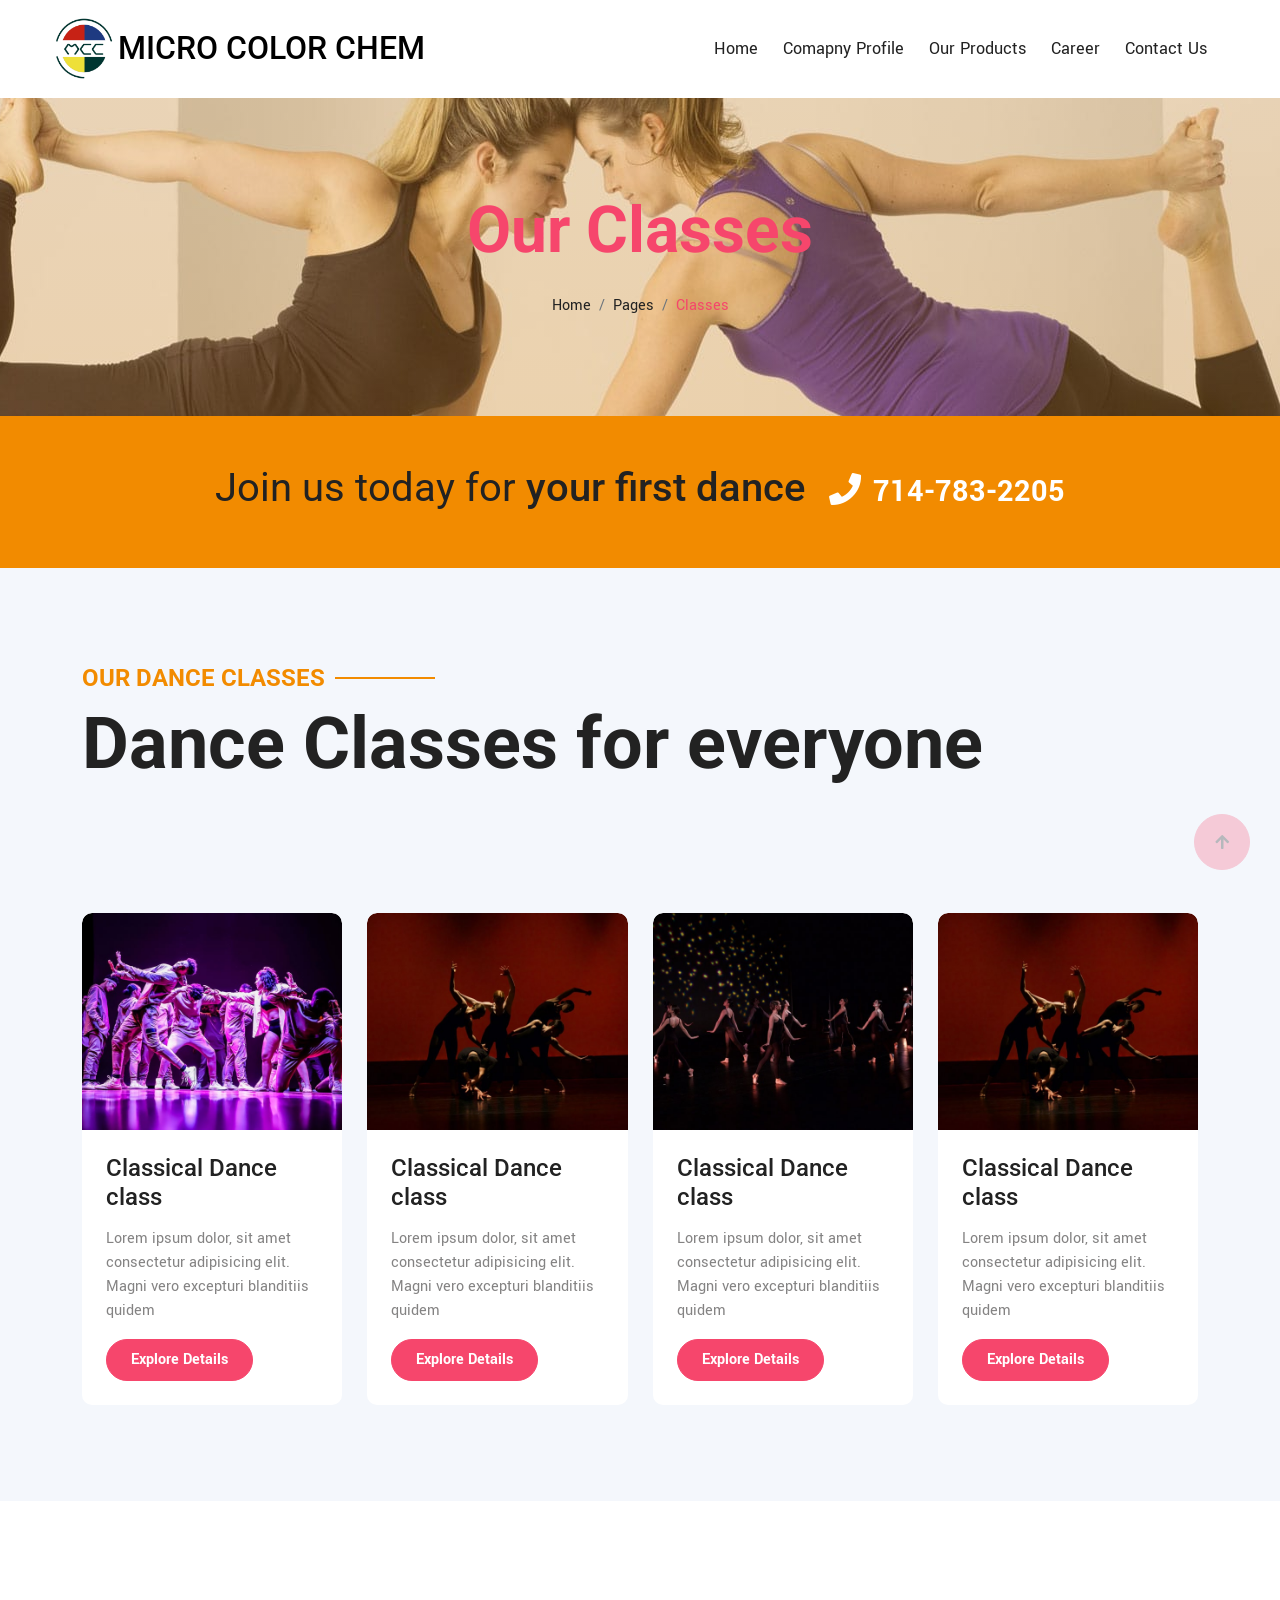
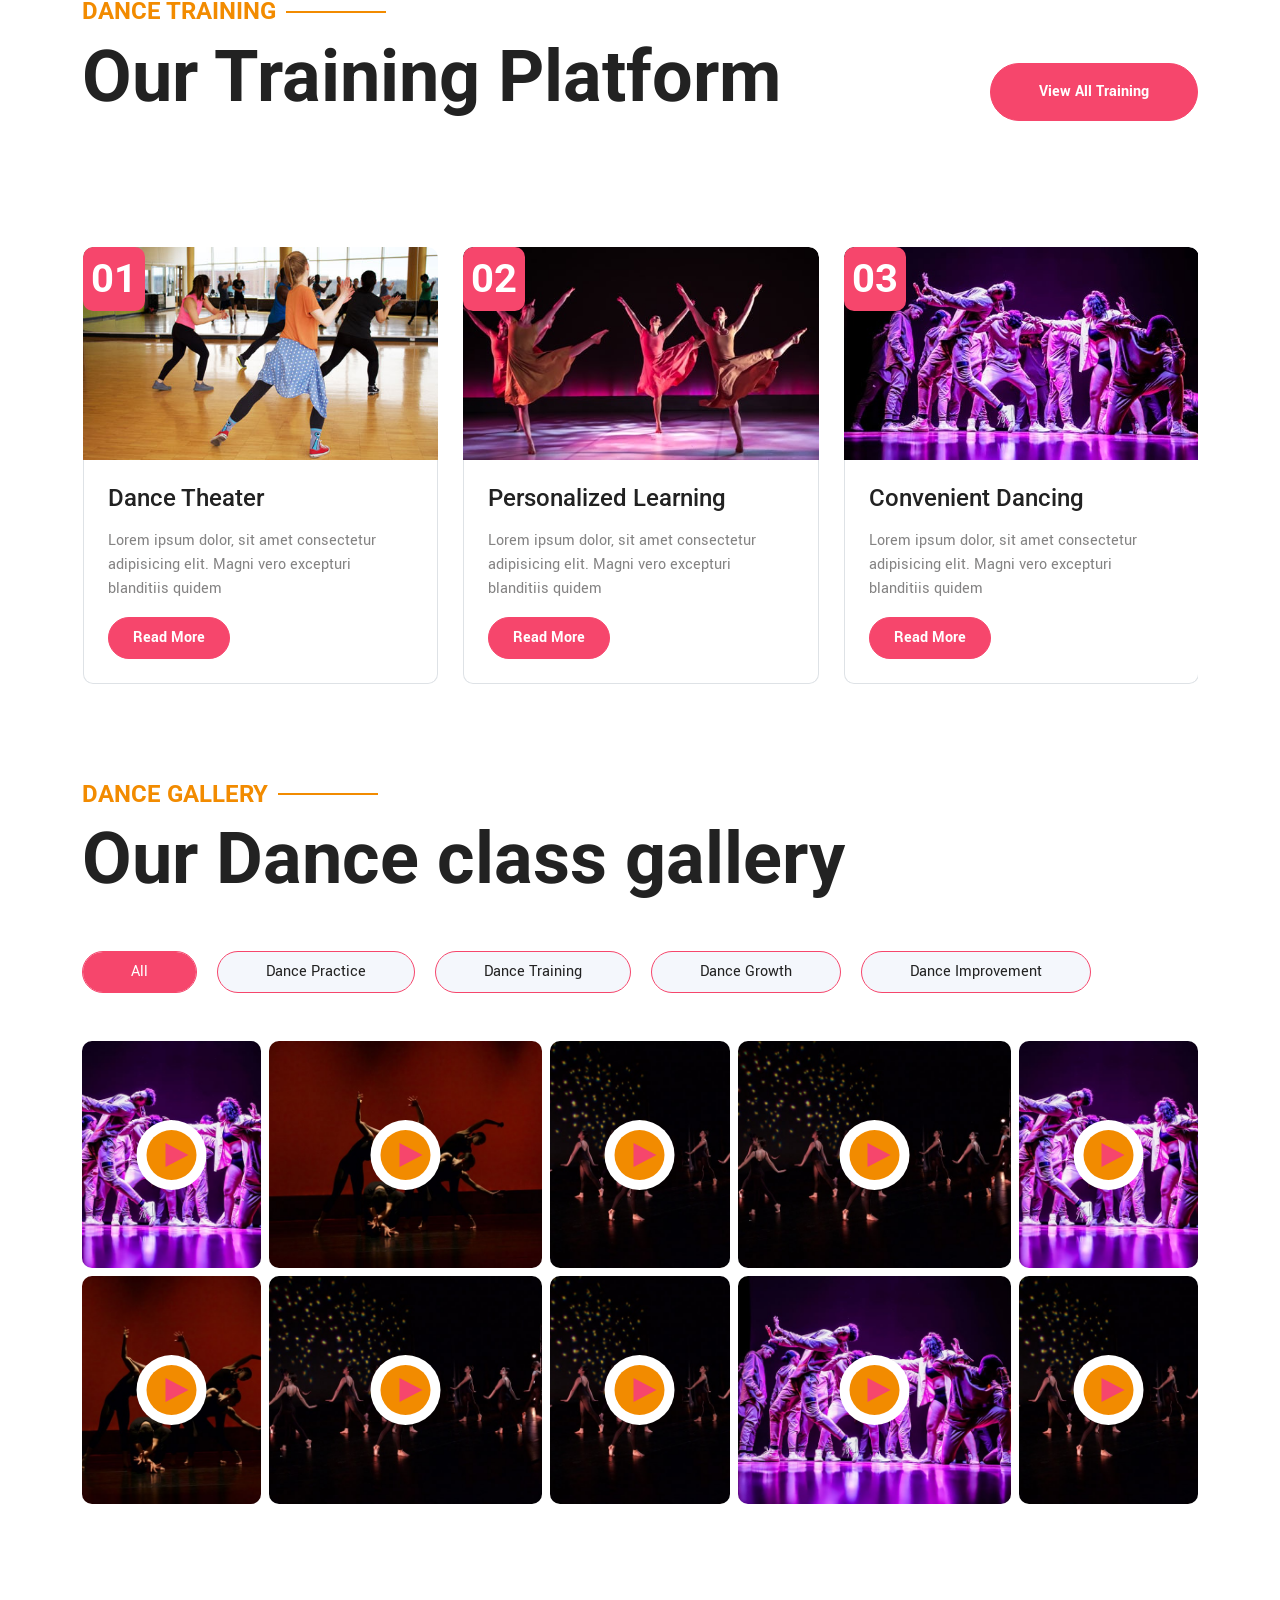
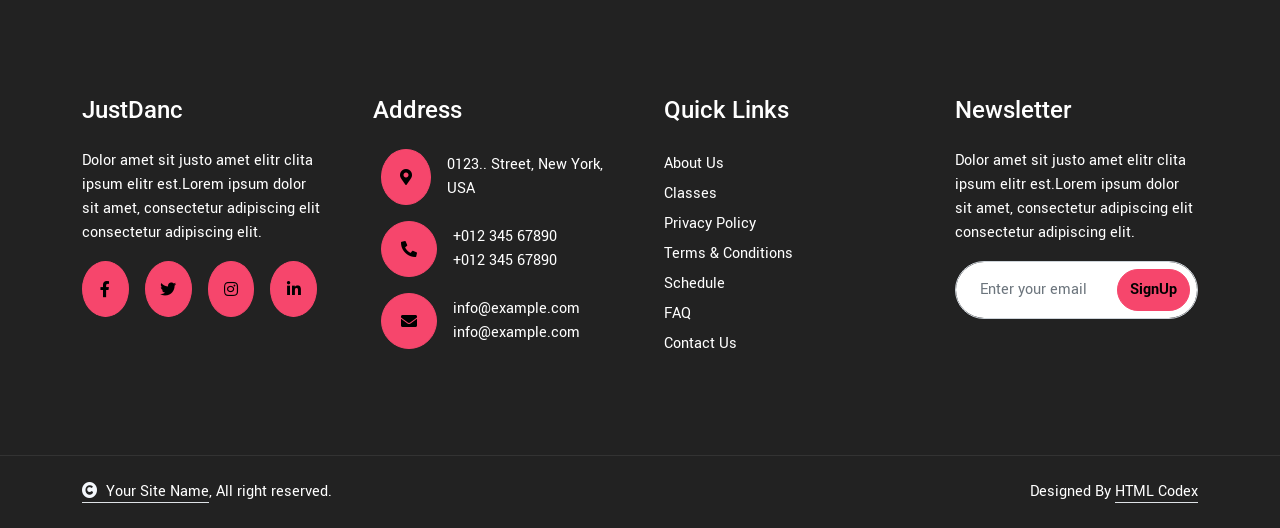
<file: classes.html>
<!DOCTYPE html>
<html lang="en">

    <head>
        <meta charset="utf-8">
        <title>Micro Color Chem</title>
        <meta content="width=device-width, initial-scale=1.0" name="viewport">
        <meta content="" name="keywords">
        <meta content="" name="description">

        <!-- Google Web Fonts -->
        <link rel="preconnect" href="https://fonts.googleapis.com">
        <link rel="preconnect" href="https://fonts.gstatic.com" crossorigin>
        <link href="https://fonts.googleapis.com/css2?family=Roboto:wght@400;500;700&family=Yantramanav:wght@400;500;700&display=swap" rel="stylesheet"> 

        <!-- Icon Font Stylesheet -->
        <link rel="stylesheet" href="https://use.fontawesome.com/releases/v5.15.4/css/all.css"/>
        <link href="https://cdn.jsdelivr.net/npm/bootstrap-icons@1.4.1/font/bootstrap-icons.css" rel="stylesheet">

        <!-- Libraries Stylesheet -->
        <link href="lib/animate/animate.min.css" rel="stylesheet">
        <link href="lib/owlcarousel/assets/owl.carousel.min.css" rel="stylesheet">
        <link href="lib/lightbox/css/lightbox.min.css" rel="stylesheet">


        <!-- Customized Bootstrap Stylesheet -->
        <link href="css/bootstrap.min.css" rel="stylesheet">

        <!-- Template Stylesheet -->
        <link href="css/style.css" rel="stylesheet">
    </head>

    <body>

        <!-- Spinner Start -->
        <div id="spinner" class="show bg-white position-fixed translate-middle w-100 vh-100 top-50 start-50 d-flex align-items-center justify-content-center">
            <div class="spinner-border text-primary" style="width: 3rem; height: 3rem;" role="status">
                <span class="sr-only">Loading...</span>
            </div>
        </div>
        <!-- Spinner End -->


        <!-- Topbar Start -->
        <!-- <div class="container-fluid bg-secondary px-5 d-none d-lg-block">
            <div class="row gx-0 align-items-center" style="height: 45px;">
                <div class="col-lg-8 text-center text-lg-start mb-lg-0">
                    <div class="d-flex flex-wrap">
                        <a href="#" class="text-light me-4"><i class="fas fa-map-marker-alt text-primary me-2"></i>Find A Location</a>
                        <a href="#" class="text-light me-4"><i class="fas fa-phone-alt text-primary me-2"></i>+01234567890</a>
                        <a href="#" class="text-light me-0"><i class="fas fa-envelope text-primary me-2"></i>Example@gmail.com</a>
                    </div>
                </div>
                <div class="col-lg-4 text-center text-lg-end">
                    <div class="d-flex justify-content-end">
                        <div class="border-end border-start py-1">
                            <a href="#" class="btn text-primary"><i class="fab fa-facebook-f"></i></a>
                        </div>
                        <div class="border-end py-1">
                            <a href="#" class="btn text-primary"><i class="fab fa-twitter"></i></a>
                        </div>
                        <div class="border-end py-1">
                            <a href="#" class="btn text-primary"><i class="fab fa-instagram"></i></a>
                        </div>
                        <div class="border-end py-1">
                            <a href="#" class="btn text-primary"><i class="fab fa-linkedin-in"></i></a>
                        </div>
                    </div>
                </div>
            </div>
        </div> -->
        <!-- Topbar End -->


        <!-- Navbar & Hero Start -->
        <div class="container-fluid position-relative p-0">
            <nav class="navbar navbar-expand-lg navbar-light bg-white px-4 px-lg-5 py-3 py-lg-0">
                <a href="#" class="navbar-brand p-0">
                <div class="company-logo">
                    <img class="company-logo-img" src="./img/mcc lofo white bg.png" alt="Mirco Color Chem logo">
                    <h2 class="text-primary header-company-name m-0">MICRO COLOR CHEM</h2>
                    <!-- <img src="img/logo.png" alt="Logo"> -->
                </div>
                </a>
                <button class="navbar-toggler" type="button" data-bs-toggle="collapse" data-bs-target="#navbarCollapse">
                    <span class="fa fa-bars"></span>
                </button>
                <div class="collapse navbar-collapse" id="navbarCollapse">
                    <div class="navbar-nav ms-auto py-0">
                        <a href="index.html" class="nav-item nav-link">Home</a>
                        <a href="about.html" class="nav-item nav-link">Comapny Profile</a>
                        <a href="event.html" class="nav-item nav-link">Our Products</a>
                        <a href="blog.html" class="nav-item nav-link">Career</a>
                        <!-- <div class="nav-item dropdown">
                            <a href="#" class="nav-link dropdown-toggle active" data-bs-toggle="dropdown">Pages</a>
                            <div class="dropdown-menu m-0">
                                <a href="classes.html" class="dropdown-item active">Our classes</a>
                                <a href="training.html" class="dropdown-item">Dance Training</a>
                                <a href="team.html" class="dropdown-item">Our Team</a>
                                <a href="testimonial.html" class="dropdown-item">Testimonial</a>
                                <a href="gallery.html" class="dropdown-item">Dance Gallery</a>
                                <a href="404.html" class="dropdown-item">404 Page</a>
                            </div>
                        </div> -->
                        <a href="contact.html" class="nav-item nav-link">Contact Us</a>
                    </div>
                    <!-- <a href="#" class="btn btn-primary rounded-pill text-white py-2 px-4 flex-wrap flex-sm-shrink-0">Register Now</a> -->
                </div>
            </nav>
        </div>
        <!-- Navbar & Hero End -->

        <!-- Header Start -->
        <div class="container-fluid bg-breadcrumb">
            <div class="container text-center py-5" style="max-width: 900px;">
                <h3 class="text-primary display-3 mb-4 wow fadeInDown" data-wow-delay="0.1s">Our Classes</h1>
                <ol class="breadcrumb justify-content-center text-white mb-0 wow fadeInDown" data-wow-delay="0.3s">
                    <li class="breadcrumb-item"><a href="index.html" class="text-dark">Home</a></li>
                    <li class="breadcrumb-item"><a href="#" class="text-dark">Pages</a></li>
                    <li class="breadcrumb-item active text-primary">Classes</li>
                </ol>    
            </div>
        </div>
        <!-- Header End -->

        <!-- Banner Start -->
        <div class="container-fluid bg-secondary wow zoomInDown" data-wow-delay="0.1s">
            <div class="container">
                <div class="d-flex flex-column flex-lg-row align-items-center justify-content-center text-center p-5">
                    <h1 class="me-4"><span class="fw-normal">Join us today for </span><span> your first dance</span></h1>
                    <a href="#" class="text-white fw-bold fs-2"> <i class="fa fa-phone me-1"></i> 714-783-2205</a>
                </div>
            </div>
        </div>
        <!-- Banner End -->

        <!-- Dance Class Start -->
        <div class="container-fluid class bg-light py-5">
            <div class="container py-5">
                <div class="pb-5">
                    <h4 class="text-secondary sub-title fw-bold wow fadeInUp" data-wow-delay="0.1s">Our Dance Classes</h4>
                    <h1 class="display-2 mb-0 wow fadeInUp" data-wow-delay="0.3s">Dance Classes for everyone</h1>
                </div>
                <div class="class-carousel owl-carousel pt-5 wow fadeInUp" data-wow-delay="0.1s">
                    <div class="class-item bg-white rounded wow fadeInUp" data-wow-delay="0.1s">
                        <div class="class-img rounded-top">
                            <img src="img/class-1.jpg" class="img-fluid rounded-top w-100" alt="Image">
                        </div>
                        <div class="rounded-bottom p-4">
                            <a href="#" class="h4 mb-3 d-block">Classical Dance class</a>
                            <p class="mb-3">Lorem ipsum dolor, sit amet consectetur adipisicing elit. Magni vero excepturi blanditiis quidem</p>
                            <a class="btn btn-primary rounded-pill text-white py-2 px-4" href="#">Explore Details</a>
                        </div>
                    </div>
                    <div class="class-item bg-white rounded wow fadeInUp" data-wow-delay="0.3s">
                        <div class="class-img rounded-top">
                            <img src="img/class-2.jpg" class="img-fluid rounded-top w-100" alt="Image">
                        </div>
                        <div class="rounded-bottom p-4">
                            <a href="#" class="h4 mb-3 d-block">Classical Dance class</a>
                            <p class="mb-3">Lorem ipsum dolor, sit amet consectetur adipisicing elit. Magni vero excepturi blanditiis quidem</p>
                            <a class="btn btn-primary rounded-pill text-white py-2 px-4" href="#">Explore Details</a>
                        </div>
                    </div>
                    <div class="class-item bg-white rounded wow fadeInUp" data-wow-delay="0.5s">
                        <div class="class-img rounded-top">
                            <img src="img/class-3.jpg" class="img-fluid rounded-top w-100" alt="Image">
                        </div>
                        <div class="rounded-bottom p-4">
                            <a href="#" class="h4 mb-3 d-block">Classical Dance class</a>
                            <p class="mb-3">Lorem ipsum dolor, sit amet consectetur adipisicing elit. Magni vero excepturi blanditiis quidem</p>
                            <a class="btn btn-primary rounded-pill text-white py-2 px-4" href="#">Explore Details</a>
                        </div>
                    </div>
                    <div class="class-item bg-white rounded wow fadeInUp" data-wow-delay="0.7s">
                        <div class="class-img rounded-top">
                            <img src="img/class-2.jpg" class="img-fluid rounded-top w-100" alt="Image">
                        </div>
                        <div class="rounded-bottom p-4">
                            <a href="#" class="h4 mb-3 d-block">Classical Dance class</a>
                            <p class="mb-3">Lorem ipsum dolor, sit amet consectetur adipisicing elit. Magni vero excepturi blanditiis quidem</p>
                            <a class="btn btn-primary rounded-pill text-white py-2 px-4" href="#">Explore Details</a>
                        </div>
                    </div>
                    <div class="class-item bg-white rounded wow fadeInUp" data-wow-delay="0.9s">
                        <div class="class-img rounded-top">
                            <img src="img/class-3.jpg" class="img-fluid rounded-top w-100" alt="Image">
                        </div>
                        <div class="rounded-bottom p-4">
                            <a href="#" class="h4 mb-3 d-block">Classical Dance class</a>
                            <p class="mb-3">Lorem ipsum dolor, sit amet consectetur adipisicing elit. Magni vero excepturi blanditiis quidem</p>
                            <a class="btn btn-primary rounded-pill text-white py-2 px-4" href="#">Explore Details</a>
                        </div>
                    </div>
                </div>
            </div>
        </div>
        <!-- Dance Class End -->


        <!-- Training Start -->
        <div class="container-fluid training py-5">
            <div class="container py-5">
                <div class="pb-5">
                    <div class="row g-4 align-items-end">
                        <div class="col-xl-8">
                            <h4 class="text-secondary sub-title fw-bold wow fadeInUp" data-wow-delay="0.1s">Dance Training</h4>
                            <h1 class="display-2 mb-0 wow fadeInUp" data-wow-delay="0.3s">Our Training Platform</h1>
                        </div>
                        <div class="col-xl-4 text-xl-end wow fadeInUp" data-wow-delay="0.3s">
                            <a class="btn btn-primary rounded-pill text-white py-3 px-5" href="#">View All Training</a>
                        </div>
                    </div>
                </div>
                <div class="training-carousel owl-carousel pt-5 wow fadeInUp" data-wow-delay="0.1s">
                    <div class="training-item bg-white rounded wow fadeInUp" data-wow-delay="0.1s">
                        <div class="training-img rounded-top">
                            <img src="img/service-1.jpg" class="img-fluid rounded-top w-100" alt="Image">
                            <h1 class="fs-1 fw-bold bg-primary text-white d-inline-block rounded p-2 position-absolute" style="top: 0; left: 0;">01</h1>
                        </div>
                        <div class="rounded-bottom border border-top-0 p-4">
                            <a href="#" class="h4 mb-3 d-block">Dance Theater</a>
                            <p class="mb-3">Lorem ipsum dolor, sit amet consectetur adipisicing elit. Magni vero excepturi blanditiis quidem</p>
                            <a class="btn btn-primary rounded-pill text-white py-2 px-4" href="#">Read More</a>
                        </div>
                    </div>
                    <div class="training-item bg-white rounded wow fadeInUp" data-wow-delay="0.3s">
                        <div class="training-img rounded-top">
                            <img src="img/service-3.jpg" class="img-fluid rounded-top w-100" alt="Image">
                            <h1 class="fs-1 fw-bold bg-primary text-white d-inline-block rounded p-2 position-absolute" style="top: 0; left: 0;">02</h1>
                        </div>
                        <div class="rounded-bottom border border-top-0 p-4">
                            <a href="#" class="h4 mb-3 d-block">Personalized Learning</a>
                            <p class="mb-3">Lorem ipsum dolor, sit amet consectetur adipisicing elit. Magni vero excepturi blanditiis quidem</p>
                            <a class="btn btn-primary rounded-pill text-white py-2 px-4" href="#">Read More</a>
                        </div>
                    </div>
                    <div class="training-item bg-white rounded wow fadeInUp" data-wow-delay="0.5s">
                        <div class="training-img rounded-top">
                            <img src="img/service-2.jpg" class="img-fluid rounded-top w-100" alt="Image">
                            <h1 class="fs-1 fw-bold bg-primary text-white d-inline-block rounded p-2 position-absolute" style="top: 0; left: 0;">03</h1>
                        </div>
                        <div class="rounded-bottom border border-top-0 p-4">
                            <a href="#" class="h4 mb-3 d-block">Convenient Dancing</a>
                            <p class="mb-3">Lorem ipsum dolor, sit amet consectetur adipisicing elit. Magni vero excepturi blanditiis quidem</p>
                            <a class="btn btn-primary rounded-pill text-white py-2 px-4" href="#">Read More</a>
                        </div>
                    </div>
                    <div class="training-item bg-white rounded wow fadeInUp" data-wow-delay="0.7s">
                        <div class="training-img rounded-top">
                            <img src="img/service-4.jpg" class="img-fluid rounded-top w-100" alt="Image">
                            <h1 class="fs-1 fw-bold bg-primary text-white d-inline-block rounded p-2 position-absolute" style="top: 0; left: 0;">04</h1>
                        </div>
                        <div class="rounded-bottom border border-top-0 p-4">
                            <a href="#" class="h4 mb-3 d-block">Dance Theater</a>
                            <p class="mb-3">Lorem ipsum dolor, sit amet consectetur adipisicing elit. Magni vero excepturi blanditiis quidem</p>
                            <a class="btn btn-primary rounded-pill text-white py-2 px-4" href="#">Read More</a>
                        </div>
                    </div>
                    <div class="training-item bg-white rounded wow fadeInUp" data-wow-delay="0.9s">
                        <div class="training-img rounded-top">
                            <img src="img/service-3.jpg" class="img-fluid rounded-top w-100" alt="Image">
                            <h1 class="fs-1 fw-bold bg-primary text-white d-inline-block rounded p-2 position-absolute" style="top: 0; left: 0;">05</h1>
                        </div>
                        <div class="rounded-bottom border border-top-0 p-4">
                            <a href="#" class="h4 mb-3 d-block">Personalized Learning</a>
                            <p class="mb-3">Lorem ipsum dolor, sit amet consectetur adipisicing elit. Magni vero excepturi blanditiis quidem</p>
                            <a class="btn btn-primary rounded-pill text-white py-2 px-4" href="#">Read More</a>
                        </div>
                    </div>
                </div>
            </div>
        </div>
        <!-- Training End -->


        <!-- Video Gallery Start -->
        <div class="container-fluid gallery pb-5">
            <div class="container pb-5">
                <div class="pb-5">
                    <h4 class="text-secondary sub-title fw-bold wow fadeInUp" data-wow-delay="0.1s">Dance Gallery</h4>
                    <h1 class="display-2 mb-0 wow fadeInUp" data-wow-delay="0.3s">Our Dance class gallery</h1>
                </div>
                <div class="tab-class wow fadeInUp" data-wow-delay="0.1s">
                    <ul class="nav nav-pills d-inline-flex justify-content-center pb-4">
                        <li class="nav-item bg-light border border-primary rounded-pill mb-4">
                            <a class="d-flex py-2 px-5 rounded-pill active" data-bs-toggle="pill" href="#GalleryTab-1">
                                <span class="text-dark">All</span>
                            </a>
                        </li>
                        <li class="nav-item bg-light border border-primary rounded-pill mb-4">
                            <a class="d-flex py-2 px-5 rounded-pill" data-bs-toggle="pill" href="#GalleryTab-2">
                                <span class="text-dark">Dance Practice</span>
                            </a>
                        </li>
                        <li class="nav-item bg-light border border-primary rounded-pill mb-4">
                            <a class="d-flex py-2 px-5 rounded-pill" data-bs-toggle="pill" href="#GalleryTab-3">
                                <span class="text-dark">Dance Training</span>
                            </a>
                        </li>
                        <li class="nav-item bg-light border border-primary rounded-pill mb-4">
                            <a class="d-flex py-2 px-5 rounded-pill" data-bs-toggle="pill" href="#GalleryTab-4">
                                <span class="text-dark">Dance Growth</span>
                            </a>
                        </li>
                        <li class="nav-item bg-light border border-primary rounded-pill mb-4">
                            <a class="d-flex py-2 px-5 rounded-pill" data-bs-toggle="pill" href="#GalleryTab-5">
                                <span class="text-dark">Dance Improvement</span>
                            </a>
                        </li>
                    </ul>

                    <div class="tab-content">
                        <div id="GalleryTab-1" class="tab-pane fade show p-0 active">
                            <div class="row g-2">
                                <div class="col-sm-6 col-md-6 col-lg-4 col-xl-2 wow fadeInUp" data-wow-delay="0.1s">
                                    <div class="video h-100">
                                        <img src="img/class-1.jpg" class="img-fluid rounded w-100 h-100" style="object-fit: cover;" alt="">
                                        <button type="button" class="btn btn-play" data-bs-toggle="modal" data-src="https://www.youtube.com/embed/DWRcNpR6Kdc" data-bs-target="#videoModal">
                                            <span></span>
                                        </button>
                                    </div>
                                </div>
                                <div class="col-sm-6 col-md-6 col-lg-4 col-xl-3 wow fadeInUp" data-wow-delay="0.3s">
                                    <div class="video h-100">
                                        <img src="img/class-2.jpg" class="img-fluid rounded w-100 h-100" style="object-fit: cover;" alt="">
                                        <button type="button" class="btn btn-play" data-bs-toggle="modal" data-src="https://www.youtube.com/embed/DWRcNpR6Kdc" data-bs-target="#videoModal">
                                            <span></span>
                                        </button>
                                    </div>
                                </div>
                                <div class="col-sm-6 col-md-6 col-lg-4 col-xl-2 wow fadeInUp" data-wow-delay="0.5s">
                                    <div class="video h-100">
                                        <img src="img/class-3.jpg" class="img-fluid rounded w-100 h-100" style="object-fit: cover;" alt="">
                                        <button type="button" class="btn btn-play" data-bs-toggle="modal" data-src="https://www.youtube.com/embed/DWRcNpR6Kdc" data-bs-target="#videoModal">
                                            <span></span>
                                        </button>
                                    </div>
                                </div>
                                <div class="col-sm-6 col-md-6 col-lg-4 col-xl-3 wow fadeInUp" data-wow-delay="0.7s">
                                    <div class="video h-100">
                                        <img src="img/class-3.jpg" class="img-fluid rounded w-100 h-100" style="object-fit: cover;" alt="">
                                        <button type="button" class="btn btn-play" data-bs-toggle="modal" data-src="https://www.youtube.com/embed/DWRcNpR6Kdc" data-bs-target="#videoModal">
                                            <span></span>
                                        </button>
                                    </div>
                                </div>
                                <div class="col-sm-6 col-md-6 col-lg-4 col-xl-2 wow fadeInUp" data-wow-delay="0.9s">
                                    <div class="video h-100">
                                        <img src="img/class-1.jpg" class="img-fluid rounded w-100 h-100" style="object-fit: cover;" alt="">
                                        <button type="button" class="btn btn-play" data-bs-toggle="modal" data-src="https://www.youtube.com/embed/DWRcNpR6Kdc" data-bs-target="#videoModal">
                                            <span></span>
                                        </button>
                                    </div>
                                </div>
                                <div class="col-sm-6 col-md-6 col-lg-4 col-xl-2 wow fadeInUp" data-wow-delay="0.1s">
                                    <div class="video h-100">
                                        <img src="img/class-2.jpg" class="img-fluid rounded w-100 h-100" style="object-fit: cover;" alt="">
                                        <button type="button" class="btn btn-play" data-bs-toggle="modal" data-src="https://www.youtube.com/embed/DWRcNpR6Kdc" data-bs-target="#videoModal">
                                            <span></span>
                                        </button>
                                    </div>
                                </div>
                                <div class="col-sm-6 col-md-6 col-lg-3 col-xl-3 wow fadeInUp" data-wow-delay="0.3s">
                                    <div class="video h-100">
                                        <img src="img/class-3.jpg" class="img-fluid rounded w-100 h-100" style="object-fit: cover;" alt="">
                                        <button type="button" class="btn btn-play" data-bs-toggle="modal" data-src="https://www.youtube.com/embed/DWRcNpR6Kdc" data-bs-target="#videoModal">
                                            <span></span>
                                        </button>
                                    </div>
                                </div>
                                <div class="col-sm-6 col-md-6 col-lg-3 col-xl-2 wow fadeInUp" data-wow-delay="0.5s">
                                    <div class="video h-100">
                                        <img src="img/class-3.jpg" class="img-fluid rounded w-100 h-100" style="object-fit: cover;" alt="">
                                        <button type="button" class="btn btn-play" data-bs-toggle="modal" data-src="https://www.youtube.com/embed/DWRcNpR6Kdc" data-bs-target="#videoModal">
                                            <span></span>
                                        </button>
                                    </div>
                                </div>
                                <div class="col-sm-6 col-md-6 col-lg-3 col-xl-3 wow fadeInUp" data-wow-delay="0.7s">
                                    <div class="video h-100">
                                        <img src="img/class-1.jpg" class="img-fluid rounded w-100 h-100" style="object-fit: cover;" alt="">
                                        <button type="button" class="btn btn-play" data-bs-toggle="modal" data-src="https://www.youtube.com/embed/DWRcNpR6Kdc" data-bs-target="#videoModal">
                                            <span></span>
                                        </button>
                                    </div>
                                </div>
                                <div class="col-sm-6 col-md-6 col-lg-3 col-xl-2 wow fadeInUp" data-wow-delay="0.9s">
                                    <div class="video h-100">
                                        <img src="img/class-3.jpg" class="img-fluid rounded w-100 h-100" style="object-fit: cover;" alt="">
                                        <button type="button" class="btn btn-play" data-bs-toggle="modal" data-src="https://www.youtube.com/embed/DWRcNpR6Kdc" data-bs-target="#videoModal">
                                            <span></span>
                                        </button>
                                    </div>
                                </div>
                            </div>
                        </div>
                        <div id="GalleryTab-2" class="tab-pane fade show p-0">
                            <div class="row g-2">
                                <div class="col-sm-6 col-md-6 col-lg-4 col-xl-2">
                                    <div class="video h-100">
                                        <img src="img/class-1.jpg" class="img-fluid rounded w-100 h-100" style="object-fit: cover;" alt="">
                                        <button type="button" class="btn btn-play" data-bs-toggle="modal" data-src="https://www.youtube.com/embed/DWRcNpR6Kdc" data-bs-target="#videoModal">
                                            <span></span>
                                        </button>
                                    </div>
                                </div>
                                <div class="col-sm-6 col-md-6 col-lg-4 col-xl-3">
                                    <div class="video h-100">
                                        <img src="img/class-2.jpg" class="img-fluid rounded w-100 h-100" style="object-fit: cover;" alt="">
                                        <button type="button" class="btn btn-play" data-bs-toggle="modal" data-src="https://www.youtube.com/embed/DWRcNpR6Kdc" data-bs-target="#videoModal">
                                            <span></span>
                                        </button>
                                    </div>
                                </div>
                                <div class="col-sm-6 col-md-6 col-lg-4 col-xl-2">
                                    <div class="video h-100">
                                        <img src="img/class-3.jpg" class="img-fluid rounded w-100 h-100" style="object-fit: cover;" alt="">
                                        <button type="button" class="btn btn-play" data-bs-toggle="modal" data-src="https://www.youtube.com/embed/DWRcNpR6Kdc" data-bs-target="#videoModal">
                                            <span></span>
                                        </button>
                                    </div>
                                </div>
                                <div class="col-sm-6 col-md-6 col-lg-4 col-xl-3">
                                    <div class="video h-100">
                                        <img src="img/class-3.jpg" class="img-fluid rounded w-100 h-100" style="object-fit: cover;" alt="">
                                        <button type="button" class="btn btn-play" data-bs-toggle="modal" data-src="https://www.youtube.com/embed/DWRcNpR6Kdc" data-bs-target="#videoModal">
                                            <span></span>
                                        </button>
                                    </div>
                                </div>
                                <div class="col-sm-6 col-md-6 col-lg-4 col-xl-2">
                                    <div class="video h-100">
                                        <img src="img/class-1.jpg" class="img-fluid rounded w-100 h-100" style="object-fit: cover;" alt="">
                                        <button type="button" class="btn btn-play" data-bs-toggle="modal" data-src="https://www.youtube.com/embed/DWRcNpR6Kdc" data-bs-target="#videoModal">
                                            <span></span>
                                        </button>
                                    </div>
                                </div>
                                <div class="col-sm-6 col-md-6 col-lg-4 col-xl-2">
                                    <div class="video h-100">
                                        <img src="img/class-2.jpg" class="img-fluid rounded w-100 h-100" style="object-fit: cover;" alt="">
                                        <button type="button" class="btn btn-play" data-bs-toggle="modal" data-src="https://www.youtube.com/embed/DWRcNpR6Kdc" data-bs-target="#videoModal">
                                            <span></span>
                                        </button>
                                    </div>
                                </div>
                                <div class="col-sm-6 col-md-6 col-lg-3 col-xl-3">
                                    <div class="video h-100">
                                        <img src="img/class-3.jpg" class="img-fluid rounded w-100 h-100" style="object-fit: cover;" alt="">
                                        <button type="button" class="btn btn-play" data-bs-toggle="modal" data-src="https://www.youtube.com/embed/DWRcNpR6Kdc" data-bs-target="#videoModal">
                                            <span></span>
                                        </button>
                                    </div>
                                </div>
                                <div class="col-sm-6 col-md-6 col-lg-3 col-xl-2">
                                    <div class="video h-100">
                                        <img src="img/class-3.jpg" class="img-fluid rounded w-100 h-100" style="object-fit: cover;" alt="">
                                        <button type="button" class="btn btn-play" data-bs-toggle="modal" data-src="https://www.youtube.com/embed/DWRcNpR6Kdc" data-bs-target="#videoModal">
                                            <span></span>
                                        </button>
                                    </div>
                                </div>
                                <div class="col-sm-6 col-md-6 col-lg-3 col-xl-3">
                                    <div class="video h-100">
                                        <img src="img/class-1.jpg" class="img-fluid rounded w-100 h-100" style="object-fit: cover;" alt="">
                                        <button type="button" class="btn btn-play" data-bs-toggle="modal" data-src="https://www.youtube.com/embed/DWRcNpR6Kdc" data-bs-target="#videoModal">
                                            <span></span>
                                        </button>
                                    </div>
                                </div>
                                <div class="col-sm-6 col-md-6 col-lg-3 col-xl-2">
                                    <div class="video h-100">
                                        <img src="img/class-3.jpg" class="img-fluid rounded w-100 h-100" style="object-fit: cover;" alt="">
                                        <button type="button" class="btn btn-play" data-bs-toggle="modal" data-src="https://www.youtube.com/embed/DWRcNpR6Kdc" data-bs-target="#videoModal">
                                            <span></span>
                                        </button>
                                    </div>
                                </div>
                            </div>
                        </div>
                        <div id="GalleryTab-3" class="tab-pane fade show p-0">
                            <div class="row g-2">
                                <div class="col-sm-6 col-md-6 col-lg-4 col-xl-2">
                                    <div class="video h-100">
                                        <img src="img/class-1.jpg" class="img-fluid rounded w-100 h-100" style="object-fit: cover;" alt="">
                                        <button type="button" class="btn btn-play" data-bs-toggle="modal" data-src="https://www.youtube.com/embed/DWRcNpR6Kdc" data-bs-target="#videoModal">
                                            <span></span>
                                        </button>
                                    </div>
                                </div>
                                <div class="col-sm-6 col-md-6 col-lg-4 col-xl-3">
                                    <div class="video h-100">
                                        <img src="img/class-2.jpg" class="img-fluid rounded w-100 h-100" style="object-fit: cover;" alt="">
                                        <button type="button" class="btn btn-play" data-bs-toggle="modal" data-src="https://www.youtube.com/embed/DWRcNpR6Kdc" data-bs-target="#videoModal">
                                            <span></span>
                                        </button>
                                    </div>
                                </div>
                                <div class="col-sm-6 col-md-6 col-lg-4 col-xl-2">
                                    <div class="video h-100">
                                        <img src="img/class-3.jpg" class="img-fluid rounded w-100 h-100" style="object-fit: cover;" alt="">
                                        <button type="button" class="btn btn-play" data-bs-toggle="modal" data-src="https://www.youtube.com/embed/DWRcNpR6Kdc" data-bs-target="#videoModal">
                                            <span></span>
                                        </button>
                                    </div>
                                </div>
                                <div class="col-sm-6 col-md-6 col-lg-4 col-xl-3">
                                    <div class="video h-100">
                                        <img src="img/class-3.jpg" class="img-fluid rounded w-100 h-100" style="object-fit: cover;" alt="">
                                        <button type="button" class="btn btn-play" data-bs-toggle="modal" data-src="https://www.youtube.com/embed/DWRcNpR6Kdc" data-bs-target="#videoModal">
                                            <span></span>
                                        </button>
                                    </div>
                                </div>
                                <div class="col-sm-6 col-md-6 col-lg-4 col-xl-2">
                                    <div class="video h-100">
                                        <img src="img/class-1.jpg" class="img-fluid rounded w-100 h-100" style="object-fit: cover;" alt="">
                                        <button type="button" class="btn btn-play" data-bs-toggle="modal" data-src="https://www.youtube.com/embed/DWRcNpR6Kdc" data-bs-target="#videoModal">
                                            <span></span>
                                        </button>
                                    </div>
                                </div>
                                <div class="col-sm-6 col-md-6 col-lg-4 col-xl-2">
                                    <div class="video h-100">
                                        <img src="img/class-2.jpg" class="img-fluid rounded w-100 h-100" style="object-fit: cover;" alt="">
                                        <button type="button" class="btn btn-play" data-bs-toggle="modal" data-src="https://www.youtube.com/embed/DWRcNpR6Kdc" data-bs-target="#videoModal">
                                            <span></span>
                                        </button>
                                    </div>
                                </div>
                                <div class="col-sm-6 col-md-6 col-lg-3 col-xl-3">
                                    <div class="video h-100">
                                        <img src="img/class-3.jpg" class="img-fluid rounded w-100 h-100" style="object-fit: cover;" alt="">
                                        <button type="button" class="btn btn-play" data-bs-toggle="modal" data-src="https://www.youtube.com/embed/DWRcNpR6Kdc" data-bs-target="#videoModal">
                                            <span></span>
                                        </button>
                                    </div>
                                </div>
                                <div class="col-sm-6 col-md-6 col-lg-3 col-xl-2">
                                    <div class="video h-100">
                                        <img src="img/class-3.jpg" class="img-fluid rounded w-100 h-100" style="object-fit: cover;" alt="">
                                        <button type="button" class="btn btn-play" data-bs-toggle="modal" data-src="https://www.youtube.com/embed/DWRcNpR6Kdc" data-bs-target="#videoModal">
                                            <span></span>
                                        </button>
                                    </div>
                                </div>
                                <div class="col-sm-6 col-md-6 col-lg-3 col-xl-3">
                                    <div class="video h-100">
                                        <img src="img/class-1.jpg" class="img-fluid rounded w-100 h-100" style="object-fit: cover;" alt="">
                                        <button type="button" class="btn btn-play" data-bs-toggle="modal" data-src="https://www.youtube.com/embed/DWRcNpR6Kdc" data-bs-target="#videoModal">
                                            <span></span>
                                        </button>
                                    </div>
                                </div>
                                <div class="col-sm-6 col-md-6 col-lg-3 col-xl-2">
                                    <div class="video h-100">
                                        <img src="img/class-3.jpg" class="img-fluid rounded w-100 h-100" style="object-fit: cover;" alt="">
                                        <button type="button" class="btn btn-play" data-bs-toggle="modal" data-src="https://www.youtube.com/embed/DWRcNpR6Kdc" data-bs-target="#videoModal">
                                            <span></span>
                                        </button>
                                    </div>
                                </div>
                            </div>
                        </div>
                        <div id="GalleryTab-4" class="tab-pane fade show p-0">
                            <div class="row g-2">
                                <div class="col-sm-6 col-md-6 col-lg-4 col-xl-2">
                                    <div class="video h-100">
                                        <img src="img/class-1.jpg" class="img-fluid rounded w-100 h-100" style="object-fit: cover;" alt="">
                                        <button type="button" class="btn btn-play" data-bs-toggle="modal" data-src="https://www.youtube.com/embed/DWRcNpR6Kdc" data-bs-target="#videoModal">
                                            <span></span>
                                        </button>
                                    </div>
                                </div>
                                <div class="col-sm-6 col-md-6 col-lg-4 col-xl-3">
                                    <div class="video h-100">
                                        <img src="img/class-2.jpg" class="img-fluid rounded w-100 h-100" style="object-fit: cover;" alt="">
                                        <button type="button" class="btn btn-play" data-bs-toggle="modal" data-src="https://www.youtube.com/embed/DWRcNpR6Kdc" data-bs-target="#videoModal">
                                            <span></span>
                                        </button>
                                    </div>
                                </div>
                                <div class="col-sm-6 col-md-6 col-lg-4 col-xl-2">
                                    <div class="video h-100">
                                        <img src="img/class-3.jpg" class="img-fluid rounded w-100 h-100" style="object-fit: cover;" alt="">
                                        <button type="button" class="btn btn-play" data-bs-toggle="modal" data-src="https://www.youtube.com/embed/DWRcNpR6Kdc" data-bs-target="#videoModal">
                                            <span></span>
                                        </button>
                                    </div>
                                </div>
                                <div class="col-sm-6 col-md-6 col-lg-4 col-xl-3">
                                    <div class="video h-100">
                                        <img src="img/class-3.jpg" class="img-fluid rounded w-100 h-100" style="object-fit: cover;" alt="">
                                        <button type="button" class="btn btn-play" data-bs-toggle="modal" data-src="https://www.youtube.com/embed/DWRcNpR6Kdc" data-bs-target="#videoModal">
                                            <span></span>
                                        </button>
                                    </div>
                                </div>
                                <div class="col-sm-6 col-md-6 col-lg-4 col-xl-2">
                                    <div class="video h-100">
                                        <img src="img/class-1.jpg" class="img-fluid rounded w-100 h-100" style="object-fit: cover;" alt="">
                                        <button type="button" class="btn btn-play" data-bs-toggle="modal" data-src="https://www.youtube.com/embed/DWRcNpR6Kdc" data-bs-target="#videoModal">
                                            <span></span>
                                        </button>
                                    </div>
                                </div>
                                <div class="col-sm-6 col-md-6 col-lg-4 col-xl-2">
                                    <div class="video h-100">
                                        <img src="img/class-2.jpg" class="img-fluid rounded w-100 h-100" style="object-fit: cover;" alt="">
                                        <button type="button" class="btn btn-play" data-bs-toggle="modal" data-src="https://www.youtube.com/embed/DWRcNpR6Kdc" data-bs-target="#videoModal">
                                            <span></span>
                                        </button>
                                    </div>
                                </div>
                                <div class="col-sm-6 col-md-6 col-lg-3 col-xl-3">
                                    <div class="video h-100">
                                        <img src="img/class-3.jpg" class="img-fluid rounded w-100 h-100" style="object-fit: cover;" alt="">
                                        <button type="button" class="btn btn-play" data-bs-toggle="modal" data-src="https://www.youtube.com/embed/DWRcNpR6Kdc" data-bs-target="#videoModal">
                                            <span></span>
                                        </button>
                                    </div>
                                </div>
                                <div class="col-sm-6 col-md-6 col-lg-3 col-xl-2">
                                    <div class="video h-100">
                                        <img src="img/class-3.jpg" class="img-fluid rounded w-100 h-100" style="object-fit: cover;" alt="">
                                        <button type="button" class="btn btn-play" data-bs-toggle="modal" data-src="https://www.youtube.com/embed/DWRcNpR6Kdc" data-bs-target="#videoModal">
                                            <span></span>
                                        </button>
                                    </div>
                                </div>
                                <div class="col-sm-6 col-md-6 col-lg-3 col-xl-3">
                                    <div class="video h-100">
                                        <img src="img/class-1.jpg" class="img-fluid rounded w-100 h-100" style="object-fit: cover;" alt="">
                                        <button type="button" class="btn btn-play" data-bs-toggle="modal" data-src="https://www.youtube.com/embed/DWRcNpR6Kdc" data-bs-target="#videoModal">
                                            <span></span>
                                        </button>
                                    </div>
                                </div>
                                <div class="col-sm-6 col-md-6 col-lg-3 col-xl-2">
                                    <div class="video h-100">
                                        <img src="img/class-3.jpg" class="img-fluid rounded w-100 h-100" style="object-fit: cover;" alt="">
                                        <button type="button" class="btn btn-play" data-bs-toggle="modal" data-src="https://www.youtube.com/embed/DWRcNpR6Kdc" data-bs-target="#videoModal">
                                            <span></span>
                                        </button>
                                    </div>
                                </div>
                            </div>
                        </div>
                        <div id="GalleryTab-5" class="tab-pane fade show p-0">
                            <div class="row g-2">
                                <div class="col-sm-6 col-md-6 col-lg-4 col-xl-2">
                                    <div class="video h-100">
                                        <img src="img/class-1.jpg" class="img-fluid rounded w-100 h-100" style="object-fit: cover;" alt="">
                                        <button type="button" class="btn btn-play" data-bs-toggle="modal" data-src="https://www.youtube.com/embed/DWRcNpR6Kdc" data-bs-target="#videoModal">
                                            <span></span>
                                        </button>
                                    </div>
                                </div>
                                <div class="col-sm-6 col-md-6 col-lg-4 col-xl-3">
                                    <div class="video h-100">
                                        <img src="img/class-2.jpg" class="img-fluid rounded w-100 h-100" style="object-fit: cover;" alt="">
                                        <button type="button" class="btn btn-play" data-bs-toggle="modal" data-src="https://www.youtube.com/embed/DWRcNpR6Kdc" data-bs-target="#videoModal">
                                            <span></span>
                                        </button>
                                    </div>
                                </div>
                                <div class="col-sm-6 col-md-6 col-lg-4 col-xl-2">
                                    <div class="video h-100">
                                        <img src="img/class-3.jpg" class="img-fluid rounded w-100 h-100" style="object-fit: cover;" alt="">
                                        <button type="button" class="btn btn-play" data-bs-toggle="modal" data-src="https://www.youtube.com/embed/DWRcNpR6Kdc" data-bs-target="#videoModal">
                                            <span></span>
                                        </button>
                                    </div>
                                </div>
                                <div class="col-sm-6 col-md-6 col-lg-4 col-xl-3">
                                    <div class="video h-100">
                                        <img src="img/class-3.jpg" class="img-fluid rounded w-100 h-100" style="object-fit: cover;" alt="">
                                        <button type="button" class="btn btn-play" data-bs-toggle="modal" data-src="https://www.youtube.com/embed/DWRcNpR6Kdc" data-bs-target="#videoModal">
                                            <span></span>
                                        </button>
                                    </div>
                                </div>
                                <div class="col-sm-6 col-md-6 col-lg-4 col-xl-2">
                                    <div class="video h-100">
                                        <img src="img/class-1.jpg" class="img-fluid rounded w-100 h-100" style="object-fit: cover;" alt="">
                                        <button type="button" class="btn btn-play" data-bs-toggle="modal" data-src="https://www.youtube.com/embed/DWRcNpR6Kdc" data-bs-target="#videoModal">
                                            <span></span>
                                        </button>
                                    </div>
                                </div>
                                <div class="col-sm-6 col-md-6 col-lg-4 col-xl-2">
                                    <div class="video h-100">
                                        <img src="img/class-2.jpg" class="img-fluid rounded w-100 h-100" style="object-fit: cover;" alt="">
                                        <button type="button" class="btn btn-play" data-bs-toggle="modal" data-src="https://www.youtube.com/embed/DWRcNpR6Kdc" data-bs-target="#videoModal">
                                            <span></span>
                                        </button>
                                    </div>
                                </div>
                                <div class="col-sm-6 col-md-6 col-lg-3 col-xl-3">
                                    <div class="video h-100">
                                        <img src="img/class-3.jpg" class="img-fluid rounded w-100 h-100" style="object-fit: cover;" alt="">
                                        <button type="button" class="btn btn-play" data-bs-toggle="modal" data-src="https://www.youtube.com/embed/DWRcNpR6Kdc" data-bs-target="#videoModal">
                                            <span></span>
                                        </button>
                                    </div>
                                </div>
                                <div class="col-sm-6 col-md-6 col-lg-3 col-xl-2">
                                    <div class="video h-100">
                                        <img src="img/class-3.jpg" class="img-fluid rounded w-100 h-100" style="object-fit: cover;" alt="">
                                        <button type="button" class="btn btn-play" data-bs-toggle="modal" data-src="https://www.youtube.com/embed/DWRcNpR6Kdc" data-bs-target="#videoModal">
                                            <span></span>
                                        </button>
                                    </div>
                                </div>
                                <div class="col-sm-6 col-md-6 col-lg-3 col-xl-3">
                                    <div class="video h-100">
                                        <img src="img/class-1.jpg" class="img-fluid rounded w-100 h-100" style="object-fit: cover;" alt="">
                                        <button type="button" class="btn btn-play" data-bs-toggle="modal" data-src="https://www.youtube.com/embed/DWRcNpR6Kdc" data-bs-target="#videoModal">
                                            <span></span>
                                        </button>
                                    </div>
                                </div>
                                <div class="col-sm-6 col-md-6 col-lg-3 col-xl-2">
                                    <div class="video h-100">
                                        <img src="img/class-3.jpg" class="img-fluid rounded w-100 h-100" style="object-fit: cover;" alt="">
                                        <button type="button" class="btn btn-play" data-bs-toggle="modal" data-src="https://www.youtube.com/embed/DWRcNpR6Kdc" data-bs-target="#videoModal">
                                            <span></span>
                                        </button>
                                    </div>
                                </div>
                            </div>
                        </div>
                    </div>
                </div>
            </div>
        </div>

        <!-- Modal Video -->
        <div class="modal fade" id="videoModal" tabindex="-1" aria-labelledby="exampleModalLabel" aria-hidden="true">
            <div class="modal-dialog">
                <div class="modal-content rounded-0">
                    <div class="modal-header">
                        <h5 class="modal-title" id="exampleModalLabel">Youtube Video</h5>
                        <button type="button" class="btn-close" data-bs-dismiss="modal" aria-label="Close"></button>
                    </div>
                    <div class="modal-body">
                        <!-- 16:9 aspect ratio -->
                        <div class="ratio ratio-16x9">
                            <iframe class="embed-responsive-item" src="" id="video" allowfullscreen allowscriptaccess="always"
                                allow="autoplay"></iframe>
                        </div>
                    </div>
                </div>
            </div>
        </div>
        <!-- Video Gallery End -->


        <!-- Footer Start -->
        <div class="container-fluid footer py-5 wow fadeIn" data-wow-delay="0.1s">
            <div class="container py-5">
                <div class="row g-5">
                    <div class="col-md-6 col-lg-6 col-xl-3">
                        <div class="footer-item d-flex flex-column">
                            <div class="footer-item">
                                <h4 class="text-white mb-4">JustDanc</h4>
                                <p class="text-white mb-3">Dolor amet sit justo amet elitr clita ipsum elitr est.Lorem ipsum dolor sit amet, consectetur adipiscing elit consectetur adipiscing elit.</p>
                                <div class="d-flex">
                                    <a class="btn btn-lg-square btn-primary rounded-circle me-2" href=""><i class="fab fa-facebook-f"></i></a>
                                    <a class="btn btn-lg-square btn-primary rounded-circle mx-2" href=""><i class="fab fa-twitter"></i></a>
                                    <a class="btn btn-lg-square btn-primary rounded-circle mx-2" href=""><i class="fab fa-instagram"></i></a>
                                    <a class="btn btn-lg-square btn-primary rounded-circle mx-2" href=""><i class="fab fa-linkedin-in"></i></a>
                                </div>
                            </div>
                        </div>
                    </div>
                    <div class="col-md-6 col-lg-6 col-xl-3">
                        <div class="footer-item d-flex flex-column">
                            <h4 class="text-white mb-4">Address</h4>
                            <div class="d-flex align-items-center mb-3">
                                <a class="btn btn-lg-square btn-primary rounded-circle mx-2" href=""><i class="fas fa-map-marker-alt"></i></a>
                                <div class="text-white ms-2">
                                    <p class="mb-0">0123.. Street, New York, USA</p>
                                </div>
                            </div>
                            <div class="d-flex align-items-center mb-3">
                                <a class="btn btn-lg-square btn-primary rounded-circle mx-2" href=""><i class="fa fa-phone-alt"></i></a>
                                <div class="text-white ms-2">
                                    <p class="mb-0">+012 345 67890</p>
                                    <p class="mb-0">+012 345 67890</p>
                                </div>
                            </div>
                            <div class="d-flex align-items-center">
                                <a class="btn btn-lg-square btn-primary rounded-circle mx-2" href=""><i class="fas fa-envelope"></i></a>
                                <div class="text-white ms-2">
                                    <p class="mb-0">info@example.com</p>
                                    <p class="mb-0">info@example.com</p>
                                </div>
                            </div>
                        </div>
                    </div>
                    <div class="col-md-6 col-lg-6 col-xl-3">
                        <div class="footer-item d-flex flex-column">
                            <h4 class="text-white mb-4">Quick Links</h4>
                            <a href="#" class="footer-link"> About Us</a>
                            <a href="#" class="footer-link"> Classes</a>
                            <a href="#" class="footer-link"> Privacy Policy</a>
                            <a href="#" class="footer-link"> Terms & Conditions</a>
                            <a href="#" class="footer-link"> Schedule</a>
                            <a href="#" class="footer-link"> FAQ</a>
                            <a href="#" class="footer-link"> Contact Us</a>
                        </div>
                    </div>
                    <div class="col-md-6 col-lg-6 col-xl-3">
                        <div class="footer-item d-flex flex-column">
                            <div class="footer-item">
                                <h4 class="text-white mb-4">Newsletter</h4>
                                <p class="text-white mb-3">Dolor amet sit justo amet elitr clita ipsum elitr est.Lorem ipsum dolor sit amet, consectetur adipiscing elit consectetur adipiscing elit.</p>
                                <div class="position-relative mx-auto rounded-pill">
                                    <input class="form-control rounded-pill w-100 py-3 ps-4 pe-5" type="text" placeholder="Enter your email">
                                    <button type="button" class="btn btn-primary rounded-pill position-absolute top-0 end-0 py-2 mt-2 me-2">SignUp</button>
                                </div>
                            </div>
                        </div>
                    </div>
                </div>
            </div>
        </div>
        <!-- Footer End -->

        
        <!-- Copyright Start -->
        <div class="container-fluid copyright py-4">
            <div class="container">
                <div class="row g-4 align-items-center">
                    <div class="col-md-6 text-center text-md-start mb-md-0">
                        <span class="text-white"><a href="#" class="border-bottom text-white"><i class="fas fa-copyright text-light me-2"></i>Your Site Name</a>, All right reserved.</span>
                    </div>
                    <div class="col-md-6 text-center text-md-end text-white">
                        <!--/*** This template is free as long as you keep the below author’s credit link/attribution link/backlink. ***/-->
                        <!--/*** If you'd like to use the template without the below author’s credit link/attribution link/backlink, ***/-->
                        <!--/*** you can purchase the Credit Removal License from "https://htmlcodex.com/credit-removal". ***/-->
                        Designed By <a class="border-bottom text-white" href="https://htmlcodex.com">HTML Codex</a>
                    </div>
                </div>
            </div>
        </div>
        <!-- Copyright End -->


        <!-- Back to Top -->
        <a href="#" class="btn btn-primary btn-lg-square back-to-top"><i class="fa fa-arrow-up"></i></a>   

        
    <!-- JavaScript Libraries -->
    <script src="https://ajax.googleapis.com/ajax/libs/jquery/3.6.4/jquery.min.js"></script>
    <script src="https://cdn.jsdelivr.net/npm/bootstrap@5.0.0/dist/js/bootstrap.bundle.min.js"></script>
    <script src="lib/wow/wow.min.js"></script>
    <script src="lib/easing/easing.min.js"></script>
    <script src="lib/waypoints/waypoints.min.js"></script>
    <script src="lib/counterup/counterup.min.js"></script>
    <script src="lib/owlcarousel/owl.carousel.min.js"></script>
    <script src="lib/lightbox/js/lightbox.min.js"></script>
    

    <!-- Template Javascript -->
    <script src="js/main.js"></script>
    </body>

</html>
</file>
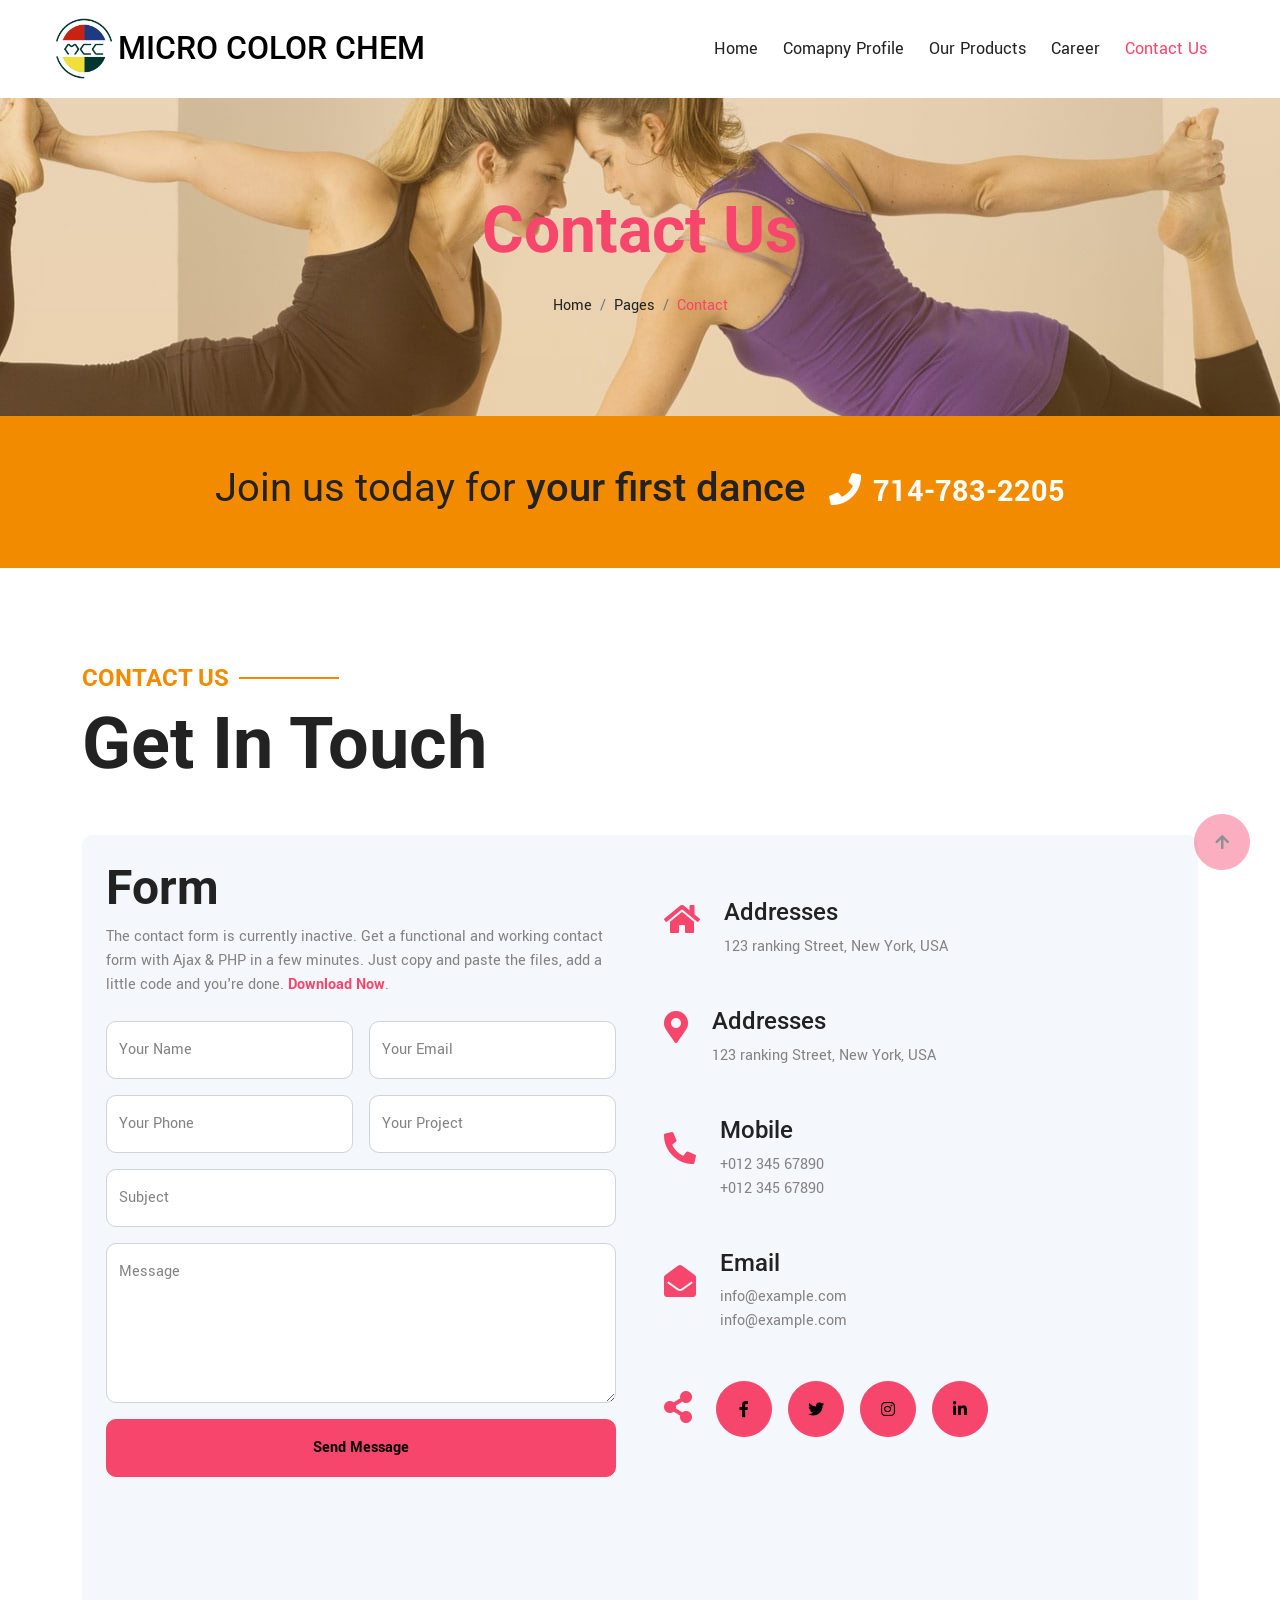
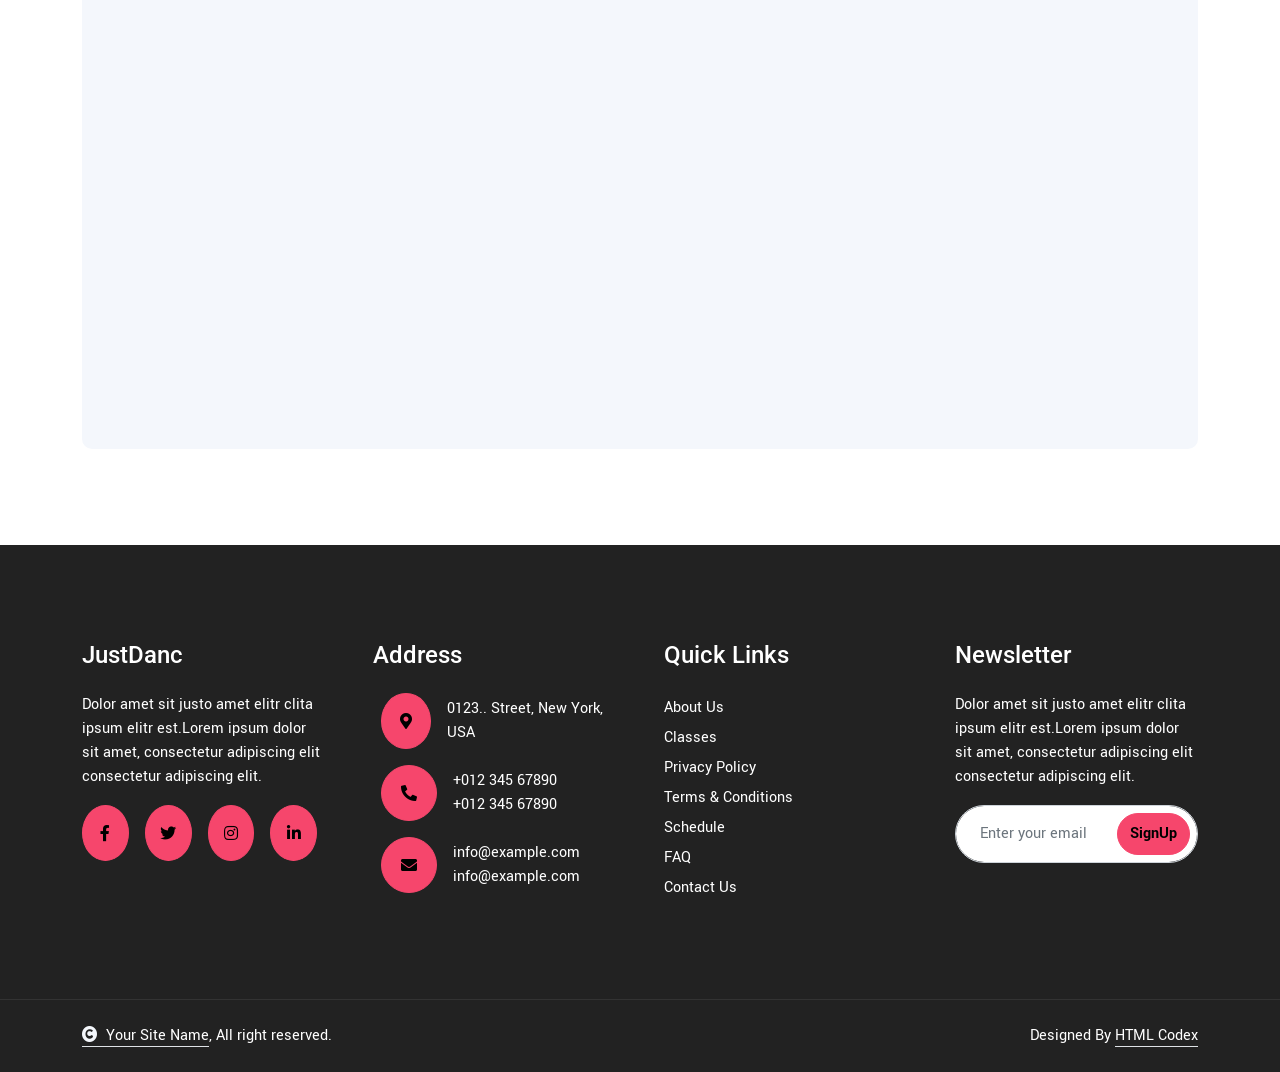
<file: contact.html>
<!DOCTYPE html>
<html lang="en">

    <head>
        <meta charset="utf-8">
        <title>Micro Color Chem</title>
        <meta content="width=device-width, initial-scale=1.0" name="viewport">
        <meta content="" name="keywords">
        <meta content="" name="description">

        <!-- Google Web Fonts -->
        <link rel="preconnect" href="https://fonts.googleapis.com">
        <link rel="preconnect" href="https://fonts.gstatic.com" crossorigin>
        <link href="https://fonts.googleapis.com/css2?family=Roboto:wght@400;500;700&family=Yantramanav:wght@400;500;700&display=swap" rel="stylesheet"> 

        <!-- Icon Font Stylesheet -->
        <link rel="stylesheet" href="https://use.fontawesome.com/releases/v5.15.4/css/all.css"/>
        <link href="https://cdn.jsdelivr.net/npm/bootstrap-icons@1.4.1/font/bootstrap-icons.css" rel="stylesheet">

        <!-- Libraries Stylesheet -->
        <link href="lib/animate/animate.min.css" rel="stylesheet">
        <link href="lib/owlcarousel/assets/owl.carousel.min.css" rel="stylesheet">
        <link href="lib/lightbox/css/lightbox.min.css" rel="stylesheet">


        <!-- Customized Bootstrap Stylesheet -->
        <link href="css/bootstrap.min.css" rel="stylesheet">

        <!-- Template Stylesheet -->
        <link href="css/style.css" rel="stylesheet">
    </head>

    <body>

        <!-- Spinner Start -->
        <div id="spinner" class="show bg-white position-fixed translate-middle w-100 vh-100 top-50 start-50 d-flex align-items-center justify-content-center">
            <div class="spinner-border text-primary" style="width: 3rem; height: 3rem;" role="status">
                <span class="sr-only">Loading...</span>
            </div>
        </div>
        <!-- Spinner End -->


        <!-- Topbar Start -->
        <!-- <div class="container-fluid bg-secondary px-5 d-none d-lg-block">
            <div class="row gx-0 align-items-center" style="height: 45px;">
                <div class="col-lg-8 text-center text-lg-start mb-lg-0">
                    <div class="d-flex flex-wrap">
                        <a href="#" class="text-light me-4"><i class="fas fa-map-marker-alt text-primary me-2"></i>Find A Location</a>
                        <a href="#" class="text-light me-4"><i class="fas fa-phone-alt text-primary me-2"></i>+01234567890</a>
                        <a href="#" class="text-light me-0"><i class="fas fa-envelope text-primary me-2"></i>Example@gmail.com</a>
                    </div>
                </div>
                <div class="col-lg-4 text-center text-lg-end">
                    <div class="d-flex justify-content-end">
                        <div class="border-end border-start py-1">
                            <a href="#" class="btn text-primary"><i class="fab fa-facebook-f"></i></a>
                        </div>
                        <div class="border-end py-1">
                            <a href="#" class="btn text-primary"><i class="fab fa-twitter"></i></a>
                        </div>
                        <div class="border-end py-1">
                            <a href="#" class="btn text-primary"><i class="fab fa-instagram"></i></a>
                        </div>
                        <div class="border-end py-1">
                            <a href="#" class="btn text-primary"><i class="fab fa-linkedin-in"></i></a>
                        </div>
                    </div>
                </div>
            </div>
        </div> -->
        <!-- Topbar End -->


        <!-- Navbar & Hero Start -->
        <div class="container-fluid position-relative p-0">
            <nav class="navbar navbar-expand-lg navbar-light bg-white px-4 px-lg-5 py-3 py-lg-0">
                <a href="#" class="navbar-brand p-0">
                <div class="company-logo">
                    <img class="company-logo-img" src="./img/mcc lofo white bg.png" alt="Mirco Color Chem logo">
                    <h2 class="text-primary header-company-name m-0">MICRO COLOR CHEM</h2>
                    <!-- <img src="img/logo.png" alt="Logo"> -->
                </div>
                </a>
                <button class="navbar-toggler" type="button" data-bs-toggle="collapse" data-bs-target="#navbarCollapse">
                    <span class="fa fa-bars"></span>
                </button>
                <div class="collapse navbar-collapse" id="navbarCollapse">
                    <div class="navbar-nav ms-auto py-0">
                        <a href="index.html" class="nav-item nav-link">Home</a>
                        <a href="about.html" class="nav-item nav-link">Comapny Profile</a>
                        <a href="event.html" class="nav-item nav-link">Our Products</a>
                        <a href="blog.html" class="nav-item nav-link">Career</a>
                        <!-- <div class="nav-item dropdown">
                            <a href="#" class="nav-link dropdown-toggle" data-bs-toggle="dropdown">Pages</a>
                            <div class="dropdown-menu m-0">
                                <a href="classes.html" class="dropdown-item">Our classes</a>
                                <a href="training.html" class="dropdown-item">Dance Training</a>
                                <a href="team.html" class="dropdown-item">Our Team</a>
                                <a href="testimonial.html" class="dropdown-item">Testimonial</a>
                                <a href="gallery.html" class="dropdown-item">Dance Gallery</a>
                                <a href="404.html" class="dropdown-item">404 Page</a>
                            </div>
                        </div> -->
                        <a href="contact.html" class="nav-item nav-link active">Contact Us</a>
                    </div>
                    <!-- <a href="#" class="btn btn-primary rounded-pill text-white py-2 px-4 flex-wrap flex-sm-shrink-0">Register Now</a> -->
                </div>
            </nav>
        </div>
        <!-- Navbar & Hero End -->

        <!-- Header Start -->
        <div class="container-fluid bg-breadcrumb">
            <div class="container text-center py-5" style="max-width: 900px;">
                <h3 class="text-primary display-3 mb-4 wow fadeInDown" data-wow-delay="0.1s">Contact Us</h1>
                <ol class="breadcrumb justify-content-center text-white mb-0 wow fadeInDown" data-wow-delay="0.3s">
                    <li class="breadcrumb-item"><a href="index.html" class="text-dark">Home</a></li>
                    <li class="breadcrumb-item"><a href="#" class="text-dark">Pages</a></li>
                    <li class="breadcrumb-item active text-primary">Contact</li>
                </ol>    
            </div>
        </div>
        <!-- Header End -->

        <!-- Banner Start -->
        <div class="container-fluid bg-secondary wow zoomInDown" data-wow-delay="0.1s">
            <div class="container">
                <div class="d-flex flex-column flex-lg-row align-items-center justify-content-center text-center p-5">
                    <h1 class="me-4"><span class="fw-normal">Join us today for </span><span> your first dance</span></h1>
                    <a href="#" class="text-white fw-bold fs-2"> <i class="fa fa-phone me-1"></i> 714-783-2205</a>
                </div>
            </div>
        </div>
        <!-- Banner End -->

        <!-- Contact Start -->
        <div class="container-fluid contact py-5">
            <div class="container py-5">
                <div class="pb-5">
                    <h4 class="text-secondary sub-title fw-bold wow fadeInUp" data-wow-delay="0.1s">Contact Us</h4>
                    <h1 class="display-2 mb-0 wow fadeInUp" data-wow-delay="0.3s">Get In Touch</h1>
                </div>
                <div class="bg-light rounded p-4 pb-0">
                    <div class="row g-5 align-items-center">
                        <div class="col-lg-6 wow fadeInLeft" data-wow-delay="0.1s">
                            <h2 class="display-5 mb-2">Form</h2>
                            <p class="mb-4">The contact form is currently inactive. Get a functional and working contact form with Ajax & PHP in a few minutes. Just copy and paste the files, add a little code and you're done. <a class="text-primary fw-bold" href="https://htmlcodex.com/contact-form">Download Now</a>.</p>
                            <form>
                                <div class="row g-3">
                                    <div class="col-lg-12 col-xl-6">
                                        <div class="form-floating">
                                            <input type="text" class="form-control" id="name" placeholder="Your Name">
                                            <label for="name">Your Name</label>
                                        </div>
                                    </div>
                                    <div class="col-lg-12 col-xl-6">
                                        <div class="form-floating">
                                            <input type="email" class="form-control" id="email" placeholder="Your Email">
                                            <label for="email">Your Email</label>
                                        </div>
                                    </div>
                                    <div class="col-lg-12 col-xl-6">
                                        <div class="form-floating">
                                            <input type="phone" class="form-control" id="phone" placeholder="Phone">
                                            <label for="phone">Your Phone</label>
                                        </div>
                                    </div>
                                    <div class="col-lg-12 col-xl-6">
                                        <div class="form-floating">
                                            <input type="text" class="form-control" id="project" placeholder="Project">
                                            <label for="project">Your Project</label>
                                        </div>
                                    </div>
                                    <div class="col-12">
                                        <div class="form-floating">
                                            <input type="text" class="form-control" id="subject" placeholder="Subject">
                                            <label for="subject">Subject</label>
                                        </div>
                                    </div>
                                    <div class="col-12">
                                        <div class="form-floating">
                                            <textarea class="form-control" placeholder="Leave a message here" id="message" style="height: 160px"></textarea>
                                            <label for="message">Message</label>
                                        </div>
                                    </div>
                                    <div class="col-12">
                                        <button class="btn btn-primary w-100 py-3">Send Message</button>
                                    </div>
                                </div>
                            </form>
                        </div>
                        <div class="col-lg-6 wow fadeInRight" data-wow-delay="0.3s">
                            <div class="d-flex align-items-center mb-5">
                                <div class="mb-3"><i class="fa fa-home fa-2x text-primary"></i></div>
                                <div class="ms-4">
                                    <h4>Addresses</h4>
                                    <p class="mb-0">123 ranking Street, New York, USA</p>
                                </div>
                            </div>
                            <div class="d-flex align-items-center mb-5">
                                <div class="mb-3"><i class="fa fa-map-marker-alt fa-2x text-primary"></i></div>
                                <div class="ms-4">
                                    <h4>Addresses</h4>
                                    <p class="mb-0">123 ranking Street, New York, USA</p>
                                </div>
                            </div>
                            <div class="d-flex align-items-center mb-5">
                                <div class="mb-3"><i class="fa fa-phone-alt fa-2x text-primary"></i></div>
                                <div class="ms-4">
                                    <h4>Mobile</h4>
                                    <p class="mb-0">+012 345 67890</p>
                                    <p class="mb-0">+012 345 67890</p>
                                </div>
                            </div>
                            <div class="d-flex align-items-center mb-5">
                                <div class="mb-3"><i class="fa fa-envelope-open fa-2x text-primary"></i></div>
                                <div class="ms-4">
                                    <h4>Email</h4>
                                    <p class="mb-0">info@example.com</p>
                                    <p class="mb-0">info@example.com</p>
                                </div>
                            </div>
                            <div class="d-flex align-items-center">
                                <div class="me-4">
                                    <i class="fas fa-share-alt fa-2x text-primary"></i>
                                </div>
                                <div class="d-flex">
                                    <a class="btn btn-lg-square btn-primary rounded-circle me-2" href=""><i class="fab fa-facebook-f"></i></a>
                                    <a class="btn btn-lg-square btn-primary rounded-circle mx-2" href=""><i class="fab fa-twitter"></i></a>
                                    <a class="btn btn-lg-square btn-primary rounded-circle mx-2" href=""><i class="fab fa-instagram"></i></a>
                                    <a class="btn btn-lg-square btn-primary rounded-circle mx-2" href=""><i class="fab fa-linkedin-in"></i></a>
                                </div>
                            </div>
                        </div>
                        <div class="col-12 wow fadeInUp" data-wow-delay="0.1s">
                            <div class="rounded h-100 pb-3">
                                <iframe class="rounded w-100" 
                                style="height: 500px;" src="https://www.google.com/maps/embed?pb=!1m18!1m12!1m3!1d387191.33750346623!2d-73.97968099999999!3d40.6974881!2m3!1f0!2f0!3f0!3m2!1i1024!2i768!4f13.1!3m3!1m2!1s0x89c24fa5d33f083b%3A0xc80b8f06e177fe62!2sNew%20York%2C%20NY%2C%20USA!5e0!3m2!1sen!2sbd!4v1694259649153!5m2!1sen!2sbd" 
                                loading="lazy" referrerpolicy="no-referrer-when-downgrade"></iframe>
                            </div>
                        </div>
                    </div>
                </div>
            </div>
        </div>
        <!-- Contact End -->

        <!-- Footer Start -->
        <div class="container-fluid footer py-5 wow fadeIn" data-wow-delay="0.1s">
            <div class="container py-5">
                <div class="row g-5">
                    <div class="col-md-6 col-lg-6 col-xl-3">
                        <div class="footer-item d-flex flex-column">
                            <div class="footer-item">
                                <h4 class="text-white mb-4">JustDanc</h4>
                                <p class="text-white mb-3">Dolor amet sit justo amet elitr clita ipsum elitr est.Lorem ipsum dolor sit amet, consectetur adipiscing elit consectetur adipiscing elit.</p>
                                <div class="d-flex">
                                    <a class="btn btn-lg-square btn-primary rounded-circle me-2" href=""><i class="fab fa-facebook-f"></i></a>
                                    <a class="btn btn-lg-square btn-primary rounded-circle mx-2" href=""><i class="fab fa-twitter"></i></a>
                                    <a class="btn btn-lg-square btn-primary rounded-circle mx-2" href=""><i class="fab fa-instagram"></i></a>
                                    <a class="btn btn-lg-square btn-primary rounded-circle mx-2" href=""><i class="fab fa-linkedin-in"></i></a>
                                </div>
                            </div>
                        </div>
                    </div>
                    <div class="col-md-6 col-lg-6 col-xl-3">
                        <div class="footer-item d-flex flex-column">
                            <h4 class="text-white mb-4">Address</h4>
                            <div class="d-flex align-items-center mb-3">
                                <a class="btn btn-lg-square btn-primary rounded-circle mx-2" href=""><i class="fas fa-map-marker-alt"></i></a>
                                <div class="text-white ms-2">
                                    <p class="mb-0">0123.. Street, New York, USA</p>
                                </div>
                            </div>
                            <div class="d-flex align-items-center mb-3">
                                <a class="btn btn-lg-square btn-primary rounded-circle mx-2" href=""><i class="fa fa-phone-alt"></i></a>
                                <div class="text-white ms-2">
                                    <p class="mb-0">+012 345 67890</p>
                                    <p class="mb-0">+012 345 67890</p>
                                </div>
                            </div>
                            <div class="d-flex align-items-center">
                                <a class="btn btn-lg-square btn-primary rounded-circle mx-2" href=""><i class="fas fa-envelope"></i></a>
                                <div class="text-white ms-2">
                                    <p class="mb-0">info@example.com</p>
                                    <p class="mb-0">info@example.com</p>
                                </div>
                            </div>
                        </div>
                    </div>
                    <div class="col-md-6 col-lg-6 col-xl-3">
                        <div class="footer-item d-flex flex-column">
                            <h4 class="text-white mb-4">Quick Links</h4>
                            <a href="#" class="footer-link"> About Us</a>
                            <a href="#" class="footer-link"> Classes</a>
                            <a href="#" class="footer-link"> Privacy Policy</a>
                            <a href="#" class="footer-link"> Terms & Conditions</a>
                            <a href="#" class="footer-link"> Schedule</a>
                            <a href="#" class="footer-link"> FAQ</a>
                            <a href="#" class="footer-link"> Contact Us</a>
                        </div>
                    </div>
                    <div class="col-md-6 col-lg-6 col-xl-3">
                        <div class="footer-item d-flex flex-column">
                            <div class="footer-item">
                                <h4 class="text-white mb-4">Newsletter</h4>
                                <p class="text-white mb-3">Dolor amet sit justo amet elitr clita ipsum elitr est.Lorem ipsum dolor sit amet, consectetur adipiscing elit consectetur adipiscing elit.</p>
                                <div class="position-relative mx-auto rounded-pill">
                                    <input class="form-control rounded-pill w-100 py-3 ps-4 pe-5" type="text" placeholder="Enter your email">
                                    <button type="button" class="btn btn-primary rounded-pill position-absolute top-0 end-0 py-2 mt-2 me-2">SignUp</button>
                                </div>
                            </div>
                        </div>
                    </div>
                </div>
            </div>
        </div>
        <!-- Footer End -->

        
        <!-- Copyright Start -->
        <div class="container-fluid copyright py-4">
            <div class="container">
                <div class="row g-4 align-items-center">
                    <div class="col-md-6 text-center text-md-start mb-md-0">
                        <span class="text-white"><a href="#" class="border-bottom text-white"><i class="fas fa-copyright text-light me-2"></i>Your Site Name</a>, All right reserved.</span>
                    </div>
                    <div class="col-md-6 text-center text-md-end text-white">
                        <!--/*** This template is free as long as you keep the below author’s credit link/attribution link/backlink. ***/-->
                        <!--/*** If you'd like to use the template without the below author’s credit link/attribution link/backlink, ***/-->
                        <!--/*** you can purchase the Credit Removal License from "https://htmlcodex.com/credit-removal". ***/-->
                        Designed By <a class="border-bottom text-white" href="https://htmlcodex.com">HTML Codex</a>
                    </div>
                </div>
            </div>
        </div>
        <!-- Copyright End -->


        <!-- Back to Top -->
        <a href="#" class="btn btn-primary btn-lg-square back-to-top"><i class="fa fa-arrow-up"></i></a>   

        
    <!-- JavaScript Libraries -->
    <script src="https://ajax.googleapis.com/ajax/libs/jquery/3.6.4/jquery.min.js"></script>
    <script src="https://cdn.jsdelivr.net/npm/bootstrap@5.0.0/dist/js/bootstrap.bundle.min.js"></script>
    <script src="lib/wow/wow.min.js"></script>
    <script src="lib/easing/easing.min.js"></script>
    <script src="lib/waypoints/waypoints.min.js"></script>
    <script src="lib/counterup/counterup.min.js"></script>
    <script src="lib/owlcarousel/owl.carousel.min.js"></script>
    <script src="lib/lightbox/js/lightbox.min.js"></script>
    

    <!-- Template Javascript -->
    <script src="js/main.js"></script>
    </body>

</html>
</file>
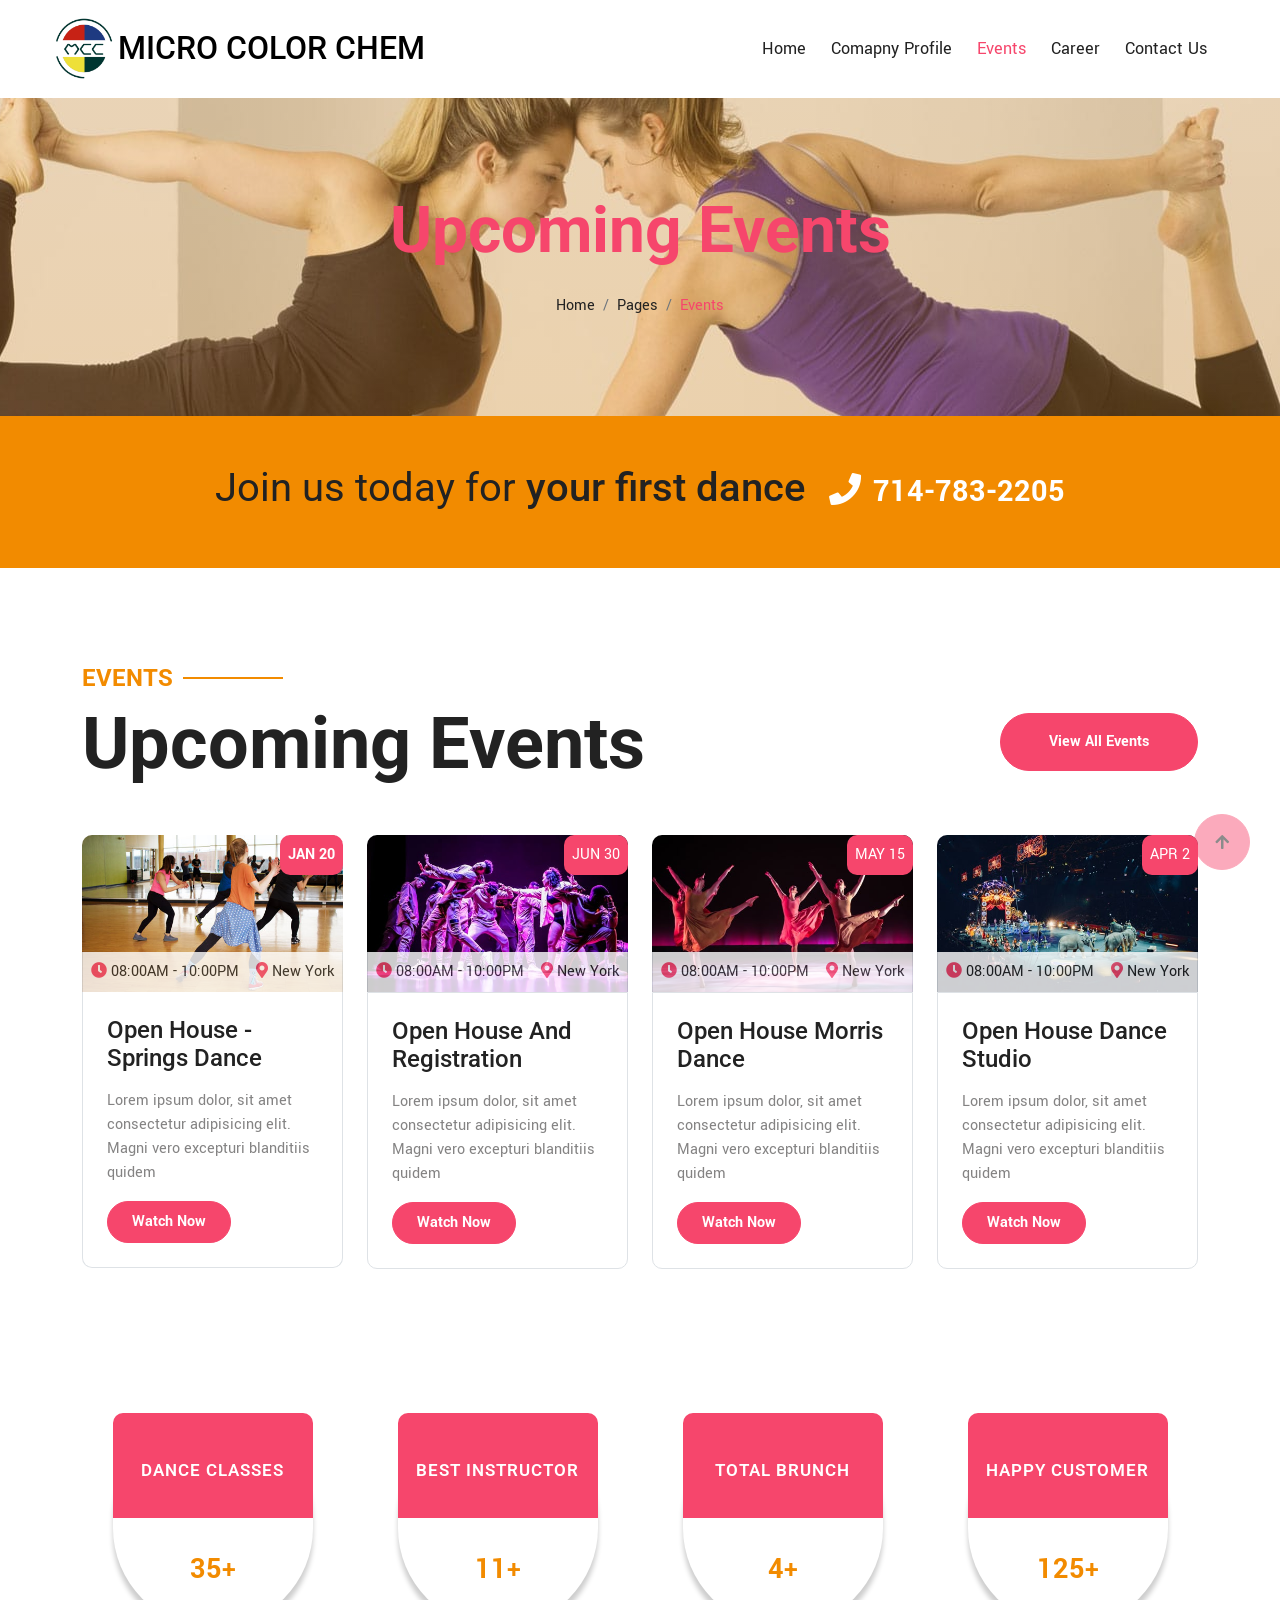
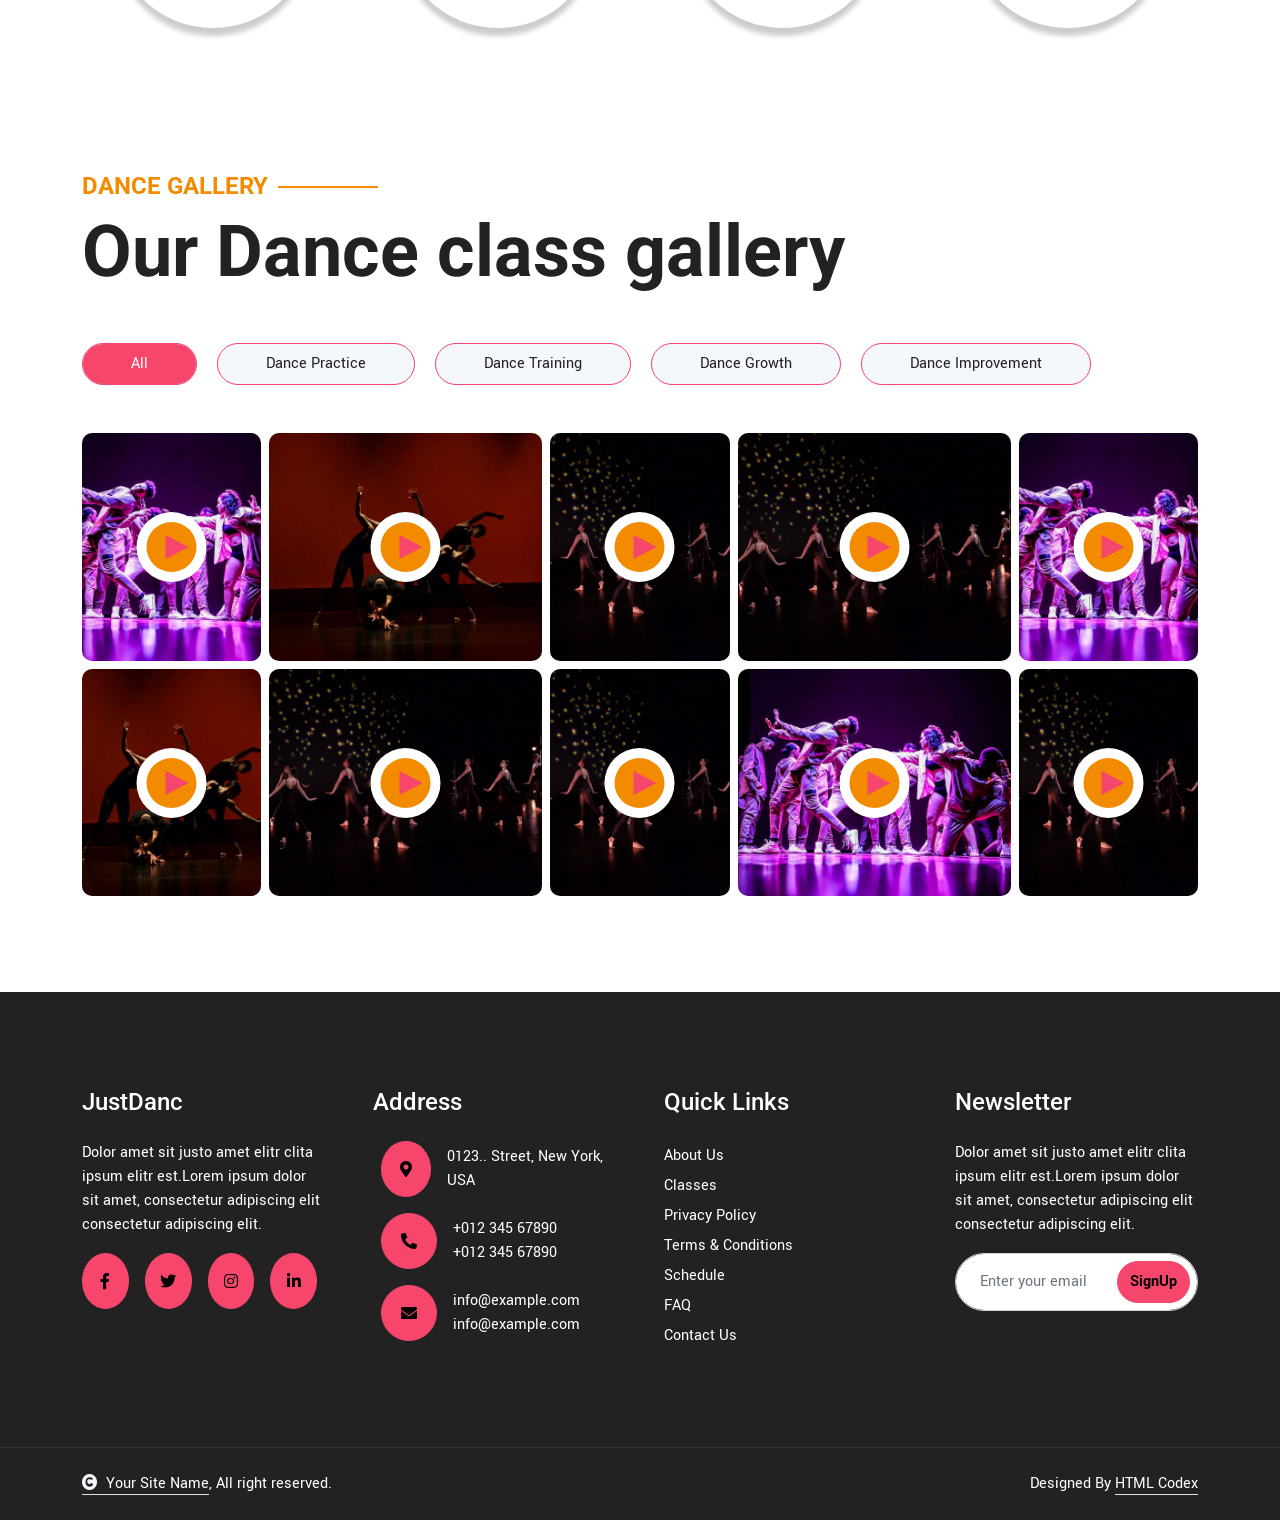
<file: event.html>
<!DOCTYPE html>
<html lang="en">

    <head>
        <meta charset="utf-8">
        <title>Micro Color Chem</title>
        <meta content="width=device-width, initial-scale=1.0" name="viewport">
        <meta content="" name="keywords">
        <meta content="" name="description">

        <!-- Google Web Fonts -->
        <link rel="preconnect" href="https://fonts.googleapis.com">
        <link rel="preconnect" href="https://fonts.gstatic.com" crossorigin>
        <link href="https://fonts.googleapis.com/css2?family=Roboto:wght@400;500;700&family=Yantramanav:wght@400;500;700&display=swap" rel="stylesheet"> 

        <!-- Icon Font Stylesheet -->
        <link rel="stylesheet" href="https://use.fontawesome.com/releases/v5.15.4/css/all.css"/>
        <link href="https://cdn.jsdelivr.net/npm/bootstrap-icons@1.4.1/font/bootstrap-icons.css" rel="stylesheet">

        <!-- Libraries Stylesheet -->
        <link href="lib/animate/animate.min.css" rel="stylesheet">
        <link href="lib/owlcarousel/assets/owl.carousel.min.css" rel="stylesheet">
        <link href="lib/lightbox/css/lightbox.min.css" rel="stylesheet">


        <!-- Customized Bootstrap Stylesheet -->
        <link href="css/bootstrap.min.css" rel="stylesheet">

        <!-- Template Stylesheet -->
        <link href="css/style.css" rel="stylesheet">
    </head>

    <body>

        <!-- Spinner Start -->
        <div id="spinner" class="show bg-white position-fixed translate-middle w-100 vh-100 top-50 start-50 d-flex align-items-center justify-content-center">
            <div class="spinner-border text-primary" style="width: 3rem; height: 3rem;" role="status">
                <span class="sr-only">Loading...</span>
            </div>
        </div>
        <!-- Spinner End -->


        <!-- Topbar Start -->
        <!-- <div class="container-fluid bg-secondary px-5 d-none d-lg-block">
            <div class="row gx-0 align-items-center" style="height: 45px;">
                <div class="col-lg-8 text-center text-lg-start mb-lg-0">
                    <div class="d-flex flex-wrap">
                        <a href="#" class="text-light me-4"><i class="fas fa-map-marker-alt text-primary me-2"></i>Find A Location</a>
                        <a href="#" class="text-light me-4"><i class="fas fa-phone-alt text-primary me-2"></i>+01234567890</a>
                        <a href="#" class="text-light me-0"><i class="fas fa-envelope text-primary me-2"></i>Example@gmail.com</a>
                    </div>
                </div>
                <div class="col-lg-4 text-center text-lg-end">
                    <div class="d-flex justify-content-end">
                        <div class="border-end border-start py-1">
                            <a href="#" class="btn text-primary"><i class="fab fa-facebook-f"></i></a>
                        </div>
                        <div class="border-end py-1">
                            <a href="#" class="btn text-primary"><i class="fab fa-twitter"></i></a>
                        </div>
                        <div class="border-end py-1">
                            <a href="#" class="btn text-primary"><i class="fab fa-instagram"></i></a>
                        </div>
                        <div class="border-end py-1">
                            <a href="#" class="btn text-primary"><i class="fab fa-linkedin-in"></i></a>
                        </div>
                    </div>
                </div>
            </div>
        </div> -->
        <!-- Topbar End -->


        <!-- Navbar & Hero Start -->
        <div class="container-fluid position-relative p-0">
            <nav class="navbar navbar-expand-lg navbar-light bg-white px-4 px-lg-5 py-3 py-lg-0">
                <a href="#" class="navbar-brand p-0">
                <div class="company-logo">
                    <img class="company-logo-img" src="./img/mcc lofo white bg.png" alt="Mirco Color Chem logo">
                    <h2 class="text-primary header-company-name m-0">MICRO COLOR CHEM</h2>
                    <!-- <img src="img/logo.png" alt="Logo"> -->
                </div>
                </a>
                <button class="navbar-toggler" type="button" data-bs-toggle="collapse" data-bs-target="#navbarCollapse">
                    <span class="fa fa-bars"></span>
                </button>
                <div class="collapse navbar-collapse" id="navbarCollapse">
                    <div class="navbar-nav ms-auto py-0">
                        <a href="index.html" class="nav-item nav-link">Home</a>
                        <a href="about.html" class="nav-item nav-link">Comapny Profile</a>
                        <a href="event.html" class="nav-item nav-link active">Events</a>
                        <a href="blog.html" class="nav-item nav-link">Career</a>
                        <!-- <div class="nav-item dropdown">
                            <a href="#" class="nav-link dropdown-toggle" data-bs-toggle="dropdown">Pages</a>
                            <div class="dropdown-menu m-0">
                                <a href="classes.html" class="dropdown-item">Our classes</a>
                                <a href="training.html" class="dropdown-item">Dance Training</a>
                                <a href="team.html" class="dropdown-item">Our Team</a>
                                <a href="testimonial.html" class="dropdown-item">Testimonial</a>
                                <a href="gallery.html" class="dropdown-item">Dance Gallery</a>
                                <a href="404.html" class="dropdown-item">404 Page</a>
                            </div>
                        </div> -->
                        <a href="contact.html" class="nav-item nav-link">Contact Us</a>
                    </div>
                    <!-- <a href="#" class="btn btn-primary rounded-pill text-white py-2 px-4 flex-wrap flex-sm-shrink-0">Register Now</a> -->
                </div>
            </nav>
        </div>
        <!-- Navbar & Hero End -->

        <!-- Header Start -->
        <div class="container-fluid bg-breadcrumb">
            <div class="container text-center py-5" style="max-width: 900px;">
                <h3 class="text-primary display-3 mb-4 wow fadeInDown" data-wow-delay="0.1s">Upcoming Events</h1>
                <ol class="breadcrumb justify-content-center text-white mb-0 wow fadeInDown" data-wow-delay="0.3s">
                    <li class="breadcrumb-item"><a href="index.html" class="text-dark">Home</a></li>
                    <li class="breadcrumb-item"><a href="#" class="text-dark">Pages</a></li>
                    <li class="breadcrumb-item active text-primary">Events</li>
                </ol>    
            </div>
        </div>
        <!-- Header End -->

        <!-- Banner Start -->
        <div class="container-fluid bg-secondary wow zoomInDown" data-wow-delay="0.1s">
            <div class="container">
                <div class="d-flex flex-column flex-lg-row align-items-center justify-content-center text-center p-5">
                    <h1 class="me-4"><span class="fw-normal">Join us today for </span><span> your first dance</span></h1>
                    <a href="#" class="text-white fw-bold fs-2"> <i class="fa fa-phone me-1"></i> 714-783-2205</a>
                </div>
            </div>
        </div>
        <!-- Banner End -->

        <!-- Events Start -->
        <div class="container-fluid events py-5">
            <div class="container py-5">
                <div class="pb-5">
                    <div class="row g-4 align-items-end">
                        <div class="col-xl-8">
                            <h4 class="text-secondary sub-title fw-bold wow fadeInUp" data-wow-delay="0.1s">Events</h4>
                            <h1 class="display-2 mb-0 wow fadeInUp" data-wow-delay="0.3s">Upcoming Events</h1>
                        </div>
                        <div class="col-xl-4 text-xl-end pb-3 wow fadeInUp" data-wow-delay="0.3s">
                            <a class="btn btn-primary rounded-pill text-white py-3 px-5" href="#">View All Events</a>
                        </div>
                    </div>
                </div>
                <div class="row g-4 justify-content-center">
                    <div class="col-md-6 col-lg-4 col-xl-3 wow fadeInUp" data-wow-delay="0.1s">
                        <div class="event-item rounded">
                            <div class="position-relative">
                                <img src="img/service-1.jpg" class="img-fluid rounded-top w-100" alt="Image">
                                <div class="bg-primary text-white fw-bold rounded d-inline-block position-absolute p-2" style="top: 0; right: 0;">JAN 20</div>
                                <div class="d-flex justify-content-between border-start border-end bg-white px-2 py-2 w-100 position-absolute" style="bottom: 0; left: 0; opacity: 0.8;">
                                    <a href="#" class="text-dark"><i class="fas fa-clock text-primary"></i> 08:00AM - 10:00PM</a>
                                    <a href="#" class="text-dark"><span class="fas fa-map-marker-alt text-primary"></span> New York</a>
                                </div>
                            </div>
                            <div class="border border-top-0 rounded-bottom p-4">
                                <a href="#" class="h4 mb-3 d-block">Open House - Springs Dance</a>
                                <p class="mb-3">Lorem ipsum dolor, sit amet consectetur adipisicing elit. Magni vero excepturi blanditiis quidem</p>
                                <a class="btn btn-primary rounded-pill text-white py-2 px-4" href="#">Watch Now</a>
                            </div>
                        </div>
                    </div>
                    <div class="col-md-6 col-lg-4 col-xl-3 wow fadeInUp" data-wow-delay="0.3s">
                        <div class="event-item rounded">
                            <div class="position-relative">
                                <img src="img/service-2.jpg" class="img-fluid rounded-top w-100" alt="Image">
                                <div class="bg-primary text-white rounded d-inline-block position-absolute p-2" style="top: 0; right: 0;">JUN 30</div>
                                <div class="d-flex justify-content-between border-start border-end bg-white px-2 py-2 w-100 position-absolute" style="bottom: 0; left: 0; opacity: 0.8;">
                                    <a href="#" class="text-dark"><i class="fas fa-clock text-primary"></i> 08:00AM - 10:00PM</a>
                                    <a href="#" class="text-dark"><span class="fas fa-map-marker-alt text-primary"></span> New York</a>
                                </div>
                            </div>
                            <div class="border rounded-bottom p-4">
                                <a href="#" class="h4 mb-3 d-block">Open House And Registration</a>
                                <p class="mb-3">Lorem ipsum dolor, sit amet consectetur adipisicing elit. Magni vero excepturi blanditiis quidem</p>
                                <a class="btn btn-primary rounded-pill text-white py-2 px-4" href="#">Watch Now</a>
                            </div>
                        </div>
                    </div>
                    <div class="col-md-6 col-lg-4 col-xl-3 wow fadeInUp" data-wow-delay="0.5s">
                        <div class="event-item rounded">
                            <div class="position-relative">
                                <img src="img/service-3.jpg" class="img-fluid rounded-top w-100" alt="Image">
                                <div class="bg-primary text-white rounded d-inline-block position-absolute p-2" style="top: 0; right: 0;">MAY 15</div>
                                <div class="d-flex justify-content-between border-start border-end bg-white px-2 py-2 w-100 position-absolute" style="bottom: 0; left: 0; opacity: 0.8;">
                                    <a href="#" class="text-dark"><i class="fas fa-clock text-primary"></i> 08:00AM - 10:00PM</a>
                                    <a href="#" class="text-dark"><span class="fas fa-map-marker-alt text-primary"></span> New York</a>
                                </div>
                            </div>
                            <div class="border rounded-bottom p-4">
                                <a href="#" class="h4 mb-3 d-block">Open House Morris Dance</a>
                                <p class="mb-3">Lorem ipsum dolor, sit amet consectetur adipisicing elit. Magni vero excepturi blanditiis quidem</p>
                                <a class="btn btn-primary rounded-pill text-white py-2 px-4" href="#">Watch Now</a>
                            </div>
                        </div>
                    </div>
                    <div class="col-md-6 col-lg-4 col-xl-3 wow fadeInUp" data-wow-delay="0.7s">
                        <div class="event-item rounded">
                            <div class="position-relative">
                                <img src="img/service-4.jpg" class="img-fluid rounded-top w-100" alt="Image">
                                <div class="bg-primary text-white rounded d-inline-block position-absolute p-2" style="top: 0; right: 0;">APR 2</div>
                                <div class="d-flex justify-content-between border-start border-end bg-white px-2 py-2 w-100 position-absolute" style="bottom: 0; left: 0; opacity: 0.8;">
                                    <a href="#" class="text-dark"><i class="fas fa-clock text-primary"></i> 08:00AM - 10:00PM</a>
                                    <a href="#" class="text-dark"><span class="fas fa-map-marker-alt text-primary"></span> New York</a>
                                </div>
                            </div>
                            <div class="border rounded-bottom p-4">
                                <a href="#" class="h4 mb-3 d-block">Open House Dance Studio</a>
                                <p class="mb-3">Lorem ipsum dolor, sit amet consectetur adipisicing elit. Magni vero excepturi blanditiis quidem</p>
                                <a class="btn btn-primary rounded-pill text-white py-2 px-4" href="#">Watch Now</a>
                            </div>
                        </div>
                    </div>
                </div>
            </div>
        </div>
        <!-- Events End -->


        <!-- Counter Facts Start -->
        <div class="container-fluid counter-facts py-5">
            <div class="container">
                <div class="row">
                    <div class="col-12 col-sm-6 col-md-6 col-xl-3 wow fadeInUp" data-wow-delay="0.1s">
                        <div class="counter">
                            <div class="counter-icon w-100 d-flex align-items-center justify-content-center">
                                <h3>Dance Classes</h3>
                            </div>
                            <div class="counter-content d-flex align-items-center justify-content-center mt-4">
                                <span class="counter-value" data-toggle="counter-up">158</span>
                                <h4 class="text-secondary mb-0" style="font-weight: 600; font-size: 25px;">+</h4>
                            </div>
                        </div>
                    </div>
                    <div class="col-12 col-sm-6 col-md-6 col-xl-3 wow fadeInUp" data-wow-delay="0.3s">
                        <div class="counter">
                            <div class="counter-icon w-100 d-flex align-items-center justify-content-center">
                                <h3>Best Instructor</h3>
                            </div>
                            <div class="counter-content d-flex align-items-center justify-content-center mt-4">
                                <span class="counter-value" data-toggle="counter-up">49</span>
                                <h4 class="text-secondary mb-0" style="font-weight: 600; font-size: 25px;">+</h4>
                            </div>
                        </div>
                    </div>
                    <div class="col-12 col-sm-6 col-md-6 col-xl-3 wow fadeInUp" data-wow-delay="0.5s">
                        <div class="counter">
                            <div class="counter-icon w-100 d-flex align-items-center justify-content-center">
                                <h3>Total Brunch</h3>
                            </div>
                            <div class="counter-content d-flex align-items-center justify-content-center mt-4">
                                <span class="counter-value" data-toggle="counter-up">17</span>
                                <h4 class="text-secondary mb-0" style="font-weight: 600; font-size: 25px;">+</h4>
                            </div>
                        </div>
                    </div>
                    <div class="col-12 col-sm-6 col-md-6 col-xl-3 wow fadeInUp" data-wow-delay="0.7s">
                        <div class="counter">
                            <div class="counter-icon w-100 d-flex align-items-center justify-content-center">
                                <h3>Happy customer</h3>
                            </div>
                            <div class="counter-content d-flex align-items-center justify-content-center mt-4">
                                <span class="counter-value" data-toggle="counter-up">567</span>
                                <h4 class="text-secondary mb-0" style="font-weight: 600; font-size: 25px;">+</h4>
                            </div>
                        </div>
                    </div>
                </div>
            </div>
        </div>
        <!-- Counter Facts End -->


        <!-- Video Gallery Start -->
        <div class="container-fluid gallery py-5">
            <div class="container py-5">
                <div class="pb-5">
                    <h4 class="text-secondary sub-title fw-bold wow fadeInUp" data-wow-delay="0.1s">Dance Gallery</h4>
                    <h1 class="display-2 mb-0 wow fadeInUp" data-wow-delay="0.3s">Our Dance class gallery</h1>
                </div>
                <div class="tab-class wow fadeInUp" data-wow-delay="0.1s">
                    <ul class="nav nav-pills d-inline-flex justify-content-center pb-4">
                        <li class="nav-item bg-light border border-primary rounded-pill mb-4">
                            <a class="d-flex py-2 px-5 rounded-pill active" data-bs-toggle="pill" href="#GalleryTab-1">
                                <span class="text-dark">All</span>
                            </a>
                        </li>
                        <li class="nav-item bg-light border border-primary rounded-pill mb-4">
                            <a class="d-flex py-2 px-5 rounded-pill" data-bs-toggle="pill" href="#GalleryTab-2">
                                <span class="text-dark">Dance Practice</span>
                            </a>
                        </li>
                        <li class="nav-item bg-light border border-primary rounded-pill mb-4">
                            <a class="d-flex py-2 px-5 rounded-pill" data-bs-toggle="pill" href="#GalleryTab-3">
                                <span class="text-dark">Dance Training</span>
                            </a>
                        </li>
                        <li class="nav-item bg-light border border-primary rounded-pill mb-4">
                            <a class="d-flex py-2 px-5 rounded-pill" data-bs-toggle="pill" href="#GalleryTab-4">
                                <span class="text-dark">Dance Growth</span>
                            </a>
                        </li>
                        <li class="nav-item bg-light border border-primary rounded-pill mb-4">
                            <a class="d-flex py-2 px-5 rounded-pill" data-bs-toggle="pill" href="#GalleryTab-5">
                                <span class="text-dark">Dance Improvement</span>
                            </a>
                        </li>
                    </ul>

                    <div class="tab-content">
                        <div id="GalleryTab-1" class="tab-pane fade show p-0 active">
                            <div class="row g-2">
                                <div class="col-sm-6 col-md-6 col-lg-4 col-xl-2 wow fadeInUp" data-wow-delay="0.1s">
                                    <div class="video h-100">
                                        <img src="img/class-1.jpg" class="img-fluid rounded w-100 h-100" style="object-fit: cover;" alt="">
                                        <button type="button" class="btn btn-play" data-bs-toggle="modal" data-src="https://www.youtube.com/embed/DWRcNpR6Kdc" data-bs-target="#videoModal">
                                            <span></span>
                                        </button>
                                    </div>
                                </div>
                                <div class="col-sm-6 col-md-6 col-lg-4 col-xl-3 wow fadeInUp" data-wow-delay="0.3s">
                                    <div class="video h-100">
                                        <img src="img/class-2.jpg" class="img-fluid rounded w-100 h-100" style="object-fit: cover;" alt="">
                                        <button type="button" class="btn btn-play" data-bs-toggle="modal" data-src="https://www.youtube.com/embed/DWRcNpR6Kdc" data-bs-target="#videoModal">
                                            <span></span>
                                        </button>
                                    </div>
                                </div>
                                <div class="col-sm-6 col-md-6 col-lg-4 col-xl-2 wow fadeInUp" data-wow-delay="0.5s">
                                    <div class="video h-100">
                                        <img src="img/class-3.jpg" class="img-fluid rounded w-100 h-100" style="object-fit: cover;" alt="">
                                        <button type="button" class="btn btn-play" data-bs-toggle="modal" data-src="https://www.youtube.com/embed/DWRcNpR6Kdc" data-bs-target="#videoModal">
                                            <span></span>
                                        </button>
                                    </div>
                                </div>
                                <div class="col-sm-6 col-md-6 col-lg-4 col-xl-3 wow fadeInUp" data-wow-delay="0.7s">
                                    <div class="video h-100">
                                        <img src="img/class-3.jpg" class="img-fluid rounded w-100 h-100" style="object-fit: cover;" alt="">
                                        <button type="button" class="btn btn-play" data-bs-toggle="modal" data-src="https://www.youtube.com/embed/DWRcNpR6Kdc" data-bs-target="#videoModal">
                                            <span></span>
                                        </button>
                                    </div>
                                </div>
                                <div class="col-sm-6 col-md-6 col-lg-4 col-xl-2 wow fadeInUp" data-wow-delay="0.9s">
                                    <div class="video h-100">
                                        <img src="img/class-1.jpg" class="img-fluid rounded w-100 h-100" style="object-fit: cover;" alt="">
                                        <button type="button" class="btn btn-play" data-bs-toggle="modal" data-src="https://www.youtube.com/embed/DWRcNpR6Kdc" data-bs-target="#videoModal">
                                            <span></span>
                                        </button>
                                    </div>
                                </div>
                                <div class="col-sm-6 col-md-6 col-lg-4 col-xl-2 wow fadeInUp" data-wow-delay="0.1s">
                                    <div class="video h-100">
                                        <img src="img/class-2.jpg" class="img-fluid rounded w-100 h-100" style="object-fit: cover;" alt="">
                                        <button type="button" class="btn btn-play" data-bs-toggle="modal" data-src="https://www.youtube.com/embed/DWRcNpR6Kdc" data-bs-target="#videoModal">
                                            <span></span>
                                        </button>
                                    </div>
                                </div>
                                <div class="col-sm-6 col-md-6 col-lg-3 col-xl-3 wow fadeInUp" data-wow-delay="0.3s">
                                    <div class="video h-100">
                                        <img src="img/class-3.jpg" class="img-fluid rounded w-100 h-100" style="object-fit: cover;" alt="">
                                        <button type="button" class="btn btn-play" data-bs-toggle="modal" data-src="https://www.youtube.com/embed/DWRcNpR6Kdc" data-bs-target="#videoModal">
                                            <span></span>
                                        </button>
                                    </div>
                                </div>
                                <div class="col-sm-6 col-md-6 col-lg-3 col-xl-2 wow fadeInUp" data-wow-delay="0.5s">
                                    <div class="video h-100">
                                        <img src="img/class-3.jpg" class="img-fluid rounded w-100 h-100" style="object-fit: cover;" alt="">
                                        <button type="button" class="btn btn-play" data-bs-toggle="modal" data-src="https://www.youtube.com/embed/DWRcNpR6Kdc" data-bs-target="#videoModal">
                                            <span></span>
                                        </button>
                                    </div>
                                </div>
                                <div class="col-sm-6 col-md-6 col-lg-3 col-xl-3 wow fadeInUp" data-wow-delay="0.7s">
                                    <div class="video h-100">
                                        <img src="img/class-1.jpg" class="img-fluid rounded w-100 h-100" style="object-fit: cover;" alt="">
                                        <button type="button" class="btn btn-play" data-bs-toggle="modal" data-src="https://www.youtube.com/embed/DWRcNpR6Kdc" data-bs-target="#videoModal">
                                            <span></span>
                                        </button>
                                    </div>
                                </div>
                                <div class="col-sm-6 col-md-6 col-lg-3 col-xl-2 wow fadeInUp" data-wow-delay="0.9s">
                                    <div class="video h-100">
                                        <img src="img/class-3.jpg" class="img-fluid rounded w-100 h-100" style="object-fit: cover;" alt="">
                                        <button type="button" class="btn btn-play" data-bs-toggle="modal" data-src="https://www.youtube.com/embed/DWRcNpR6Kdc" data-bs-target="#videoModal">
                                            <span></span>
                                        </button>
                                    </div>
                                </div>
                            </div>
                        </div>
                        <div id="GalleryTab-2" class="tab-pane fade show p-0">
                            <div class="row g-2">
                                <div class="col-sm-6 col-md-6 col-lg-4 col-xl-2">
                                    <div class="video h-100">
                                        <img src="img/class-1.jpg" class="img-fluid rounded w-100 h-100" style="object-fit: cover;" alt="">
                                        <button type="button" class="btn btn-play" data-bs-toggle="modal" data-src="https://www.youtube.com/embed/DWRcNpR6Kdc" data-bs-target="#videoModal">
                                            <span></span>
                                        </button>
                                    </div>
                                </div>
                                <div class="col-sm-6 col-md-6 col-lg-4 col-xl-3">
                                    <div class="video h-100">
                                        <img src="img/class-2.jpg" class="img-fluid rounded w-100 h-100" style="object-fit: cover;" alt="">
                                        <button type="button" class="btn btn-play" data-bs-toggle="modal" data-src="https://www.youtube.com/embed/DWRcNpR6Kdc" data-bs-target="#videoModal">
                                            <span></span>
                                        </button>
                                    </div>
                                </div>
                                <div class="col-sm-6 col-md-6 col-lg-4 col-xl-2">
                                    <div class="video h-100">
                                        <img src="img/class-3.jpg" class="img-fluid rounded w-100 h-100" style="object-fit: cover;" alt="">
                                        <button type="button" class="btn btn-play" data-bs-toggle="modal" data-src="https://www.youtube.com/embed/DWRcNpR6Kdc" data-bs-target="#videoModal">
                                            <span></span>
                                        </button>
                                    </div>
                                </div>
                                <div class="col-sm-6 col-md-6 col-lg-4 col-xl-3">
                                    <div class="video h-100">
                                        <img src="img/class-3.jpg" class="img-fluid rounded w-100 h-100" style="object-fit: cover;" alt="">
                                        <button type="button" class="btn btn-play" data-bs-toggle="modal" data-src="https://www.youtube.com/embed/DWRcNpR6Kdc" data-bs-target="#videoModal">
                                            <span></span>
                                        </button>
                                    </div>
                                </div>
                                <div class="col-sm-6 col-md-6 col-lg-4 col-xl-2">
                                    <div class="video h-100">
                                        <img src="img/class-1.jpg" class="img-fluid rounded w-100 h-100" style="object-fit: cover;" alt="">
                                        <button type="button" class="btn btn-play" data-bs-toggle="modal" data-src="https://www.youtube.com/embed/DWRcNpR6Kdc" data-bs-target="#videoModal">
                                            <span></span>
                                        </button>
                                    </div>
                                </div>
                                <div class="col-sm-6 col-md-6 col-lg-4 col-xl-2">
                                    <div class="video h-100">
                                        <img src="img/class-2.jpg" class="img-fluid rounded w-100 h-100" style="object-fit: cover;" alt="">
                                        <button type="button" class="btn btn-play" data-bs-toggle="modal" data-src="https://www.youtube.com/embed/DWRcNpR6Kdc" data-bs-target="#videoModal">
                                            <span></span>
                                        </button>
                                    </div>
                                </div>
                                <div class="col-sm-6 col-md-6 col-lg-3 col-xl-3">
                                    <div class="video h-100">
                                        <img src="img/class-3.jpg" class="img-fluid rounded w-100 h-100" style="object-fit: cover;" alt="">
                                        <button type="button" class="btn btn-play" data-bs-toggle="modal" data-src="https://www.youtube.com/embed/DWRcNpR6Kdc" data-bs-target="#videoModal">
                                            <span></span>
                                        </button>
                                    </div>
                                </div>
                                <div class="col-sm-6 col-md-6 col-lg-3 col-xl-2">
                                    <div class="video h-100">
                                        <img src="img/class-3.jpg" class="img-fluid rounded w-100 h-100" style="object-fit: cover;" alt="">
                                        <button type="button" class="btn btn-play" data-bs-toggle="modal" data-src="https://www.youtube.com/embed/DWRcNpR6Kdc" data-bs-target="#videoModal">
                                            <span></span>
                                        </button>
                                    </div>
                                </div>
                                <div class="col-sm-6 col-md-6 col-lg-3 col-xl-3">
                                    <div class="video h-100">
                                        <img src="img/class-1.jpg" class="img-fluid rounded w-100 h-100" style="object-fit: cover;" alt="">
                                        <button type="button" class="btn btn-play" data-bs-toggle="modal" data-src="https://www.youtube.com/embed/DWRcNpR6Kdc" data-bs-target="#videoModal">
                                            <span></span>
                                        </button>
                                    </div>
                                </div>
                                <div class="col-sm-6 col-md-6 col-lg-3 col-xl-2">
                                    <div class="video h-100">
                                        <img src="img/class-3.jpg" class="img-fluid rounded w-100 h-100" style="object-fit: cover;" alt="">
                                        <button type="button" class="btn btn-play" data-bs-toggle="modal" data-src="https://www.youtube.com/embed/DWRcNpR6Kdc" data-bs-target="#videoModal">
                                            <span></span>
                                        </button>
                                    </div>
                                </div>
                            </div>
                        </div>
                        <div id="GalleryTab-3" class="tab-pane fade show p-0">
                            <div class="row g-2">
                                <div class="col-sm-6 col-md-6 col-lg-4 col-xl-2">
                                    <div class="video h-100">
                                        <img src="img/class-1.jpg" class="img-fluid rounded w-100 h-100" style="object-fit: cover;" alt="">
                                        <button type="button" class="btn btn-play" data-bs-toggle="modal" data-src="https://www.youtube.com/embed/DWRcNpR6Kdc" data-bs-target="#videoModal">
                                            <span></span>
                                        </button>
                                    </div>
                                </div>
                                <div class="col-sm-6 col-md-6 col-lg-4 col-xl-3">
                                    <div class="video h-100">
                                        <img src="img/class-2.jpg" class="img-fluid rounded w-100 h-100" style="object-fit: cover;" alt="">
                                        <button type="button" class="btn btn-play" data-bs-toggle="modal" data-src="https://www.youtube.com/embed/DWRcNpR6Kdc" data-bs-target="#videoModal">
                                            <span></span>
                                        </button>
                                    </div>
                                </div>
                                <div class="col-sm-6 col-md-6 col-lg-4 col-xl-2">
                                    <div class="video h-100">
                                        <img src="img/class-3.jpg" class="img-fluid rounded w-100 h-100" style="object-fit: cover;" alt="">
                                        <button type="button" class="btn btn-play" data-bs-toggle="modal" data-src="https://www.youtube.com/embed/DWRcNpR6Kdc" data-bs-target="#videoModal">
                                            <span></span>
                                        </button>
                                    </div>
                                </div>
                                <div class="col-sm-6 col-md-6 col-lg-4 col-xl-3">
                                    <div class="video h-100">
                                        <img src="img/class-3.jpg" class="img-fluid rounded w-100 h-100" style="object-fit: cover;" alt="">
                                        <button type="button" class="btn btn-play" data-bs-toggle="modal" data-src="https://www.youtube.com/embed/DWRcNpR6Kdc" data-bs-target="#videoModal">
                                            <span></span>
                                        </button>
                                    </div>
                                </div>
                                <div class="col-sm-6 col-md-6 col-lg-4 col-xl-2">
                                    <div class="video h-100">
                                        <img src="img/class-1.jpg" class="img-fluid rounded w-100 h-100" style="object-fit: cover;" alt="">
                                        <button type="button" class="btn btn-play" data-bs-toggle="modal" data-src="https://www.youtube.com/embed/DWRcNpR6Kdc" data-bs-target="#videoModal">
                                            <span></span>
                                        </button>
                                    </div>
                                </div>
                                <div class="col-sm-6 col-md-6 col-lg-4 col-xl-2">
                                    <div class="video h-100">
                                        <img src="img/class-2.jpg" class="img-fluid rounded w-100 h-100" style="object-fit: cover;" alt="">
                                        <button type="button" class="btn btn-play" data-bs-toggle="modal" data-src="https://www.youtube.com/embed/DWRcNpR6Kdc" data-bs-target="#videoModal">
                                            <span></span>
                                        </button>
                                    </div>
                                </div>
                                <div class="col-sm-6 col-md-6 col-lg-3 col-xl-3">
                                    <div class="video h-100">
                                        <img src="img/class-3.jpg" class="img-fluid rounded w-100 h-100" style="object-fit: cover;" alt="">
                                        <button type="button" class="btn btn-play" data-bs-toggle="modal" data-src="https://www.youtube.com/embed/DWRcNpR6Kdc" data-bs-target="#videoModal">
                                            <span></span>
                                        </button>
                                    </div>
                                </div>
                                <div class="col-sm-6 col-md-6 col-lg-3 col-xl-2">
                                    <div class="video h-100">
                                        <img src="img/class-3.jpg" class="img-fluid rounded w-100 h-100" style="object-fit: cover;" alt="">
                                        <button type="button" class="btn btn-play" data-bs-toggle="modal" data-src="https://www.youtube.com/embed/DWRcNpR6Kdc" data-bs-target="#videoModal">
                                            <span></span>
                                        </button>
                                    </div>
                                </div>
                                <div class="col-sm-6 col-md-6 col-lg-3 col-xl-3">
                                    <div class="video h-100">
                                        <img src="img/class-1.jpg" class="img-fluid rounded w-100 h-100" style="object-fit: cover;" alt="">
                                        <button type="button" class="btn btn-play" data-bs-toggle="modal" data-src="https://www.youtube.com/embed/DWRcNpR6Kdc" data-bs-target="#videoModal">
                                            <span></span>
                                        </button>
                                    </div>
                                </div>
                                <div class="col-sm-6 col-md-6 col-lg-3 col-xl-2">
                                    <div class="video h-100">
                                        <img src="img/class-3.jpg" class="img-fluid rounded w-100 h-100" style="object-fit: cover;" alt="">
                                        <button type="button" class="btn btn-play" data-bs-toggle="modal" data-src="https://www.youtube.com/embed/DWRcNpR6Kdc" data-bs-target="#videoModal">
                                            <span></span>
                                        </button>
                                    </div>
                                </div>
                            </div>
                        </div>
                        <div id="GalleryTab-4" class="tab-pane fade show p-0">
                            <div class="row g-2">
                                <div class="col-sm-6 col-md-6 col-lg-4 col-xl-2">
                                    <div class="video h-100">
                                        <img src="img/class-1.jpg" class="img-fluid rounded w-100 h-100" style="object-fit: cover;" alt="">
                                        <button type="button" class="btn btn-play" data-bs-toggle="modal" data-src="https://www.youtube.com/embed/DWRcNpR6Kdc" data-bs-target="#videoModal">
                                            <span></span>
                                        </button>
                                    </div>
                                </div>
                                <div class="col-sm-6 col-md-6 col-lg-4 col-xl-3">
                                    <div class="video h-100">
                                        <img src="img/class-2.jpg" class="img-fluid rounded w-100 h-100" style="object-fit: cover;" alt="">
                                        <button type="button" class="btn btn-play" data-bs-toggle="modal" data-src="https://www.youtube.com/embed/DWRcNpR6Kdc" data-bs-target="#videoModal">
                                            <span></span>
                                        </button>
                                    </div>
                                </div>
                                <div class="col-sm-6 col-md-6 col-lg-4 col-xl-2">
                                    <div class="video h-100">
                                        <img src="img/class-3.jpg" class="img-fluid rounded w-100 h-100" style="object-fit: cover;" alt="">
                                        <button type="button" class="btn btn-play" data-bs-toggle="modal" data-src="https://www.youtube.com/embed/DWRcNpR6Kdc" data-bs-target="#videoModal">
                                            <span></span>
                                        </button>
                                    </div>
                                </div>
                                <div class="col-sm-6 col-md-6 col-lg-4 col-xl-3">
                                    <div class="video h-100">
                                        <img src="img/class-3.jpg" class="img-fluid rounded w-100 h-100" style="object-fit: cover;" alt="">
                                        <button type="button" class="btn btn-play" data-bs-toggle="modal" data-src="https://www.youtube.com/embed/DWRcNpR6Kdc" data-bs-target="#videoModal">
                                            <span></span>
                                        </button>
                                    </div>
                                </div>
                                <div class="col-sm-6 col-md-6 col-lg-4 col-xl-2">
                                    <div class="video h-100">
                                        <img src="img/class-1.jpg" class="img-fluid rounded w-100 h-100" style="object-fit: cover;" alt="">
                                        <button type="button" class="btn btn-play" data-bs-toggle="modal" data-src="https://www.youtube.com/embed/DWRcNpR6Kdc" data-bs-target="#videoModal">
                                            <span></span>
                                        </button>
                                    </div>
                                </div>
                                <div class="col-sm-6 col-md-6 col-lg-4 col-xl-2">
                                    <div class="video h-100">
                                        <img src="img/class-2.jpg" class="img-fluid rounded w-100 h-100" style="object-fit: cover;" alt="">
                                        <button type="button" class="btn btn-play" data-bs-toggle="modal" data-src="https://www.youtube.com/embed/DWRcNpR6Kdc" data-bs-target="#videoModal">
                                            <span></span>
                                        </button>
                                    </div>
                                </div>
                                <div class="col-sm-6 col-md-6 col-lg-3 col-xl-3">
                                    <div class="video h-100">
                                        <img src="img/class-3.jpg" class="img-fluid rounded w-100 h-100" style="object-fit: cover;" alt="">
                                        <button type="button" class="btn btn-play" data-bs-toggle="modal" data-src="https://www.youtube.com/embed/DWRcNpR6Kdc" data-bs-target="#videoModal">
                                            <span></span>
                                        </button>
                                    </div>
                                </div>
                                <div class="col-sm-6 col-md-6 col-lg-3 col-xl-2">
                                    <div class="video h-100">
                                        <img src="img/class-3.jpg" class="img-fluid rounded w-100 h-100" style="object-fit: cover;" alt="">
                                        <button type="button" class="btn btn-play" data-bs-toggle="modal" data-src="https://www.youtube.com/embed/DWRcNpR6Kdc" data-bs-target="#videoModal">
                                            <span></span>
                                        </button>
                                    </div>
                                </div>
                                <div class="col-sm-6 col-md-6 col-lg-3 col-xl-3">
                                    <div class="video h-100">
                                        <img src="img/class-1.jpg" class="img-fluid rounded w-100 h-100" style="object-fit: cover;" alt="">
                                        <button type="button" class="btn btn-play" data-bs-toggle="modal" data-src="https://www.youtube.com/embed/DWRcNpR6Kdc" data-bs-target="#videoModal">
                                            <span></span>
                                        </button>
                                    </div>
                                </div>
                                <div class="col-sm-6 col-md-6 col-lg-3 col-xl-2">
                                    <div class="video h-100">
                                        <img src="img/class-3.jpg" class="img-fluid rounded w-100 h-100" style="object-fit: cover;" alt="">
                                        <button type="button" class="btn btn-play" data-bs-toggle="modal" data-src="https://www.youtube.com/embed/DWRcNpR6Kdc" data-bs-target="#videoModal">
                                            <span></span>
                                        </button>
                                    </div>
                                </div>
                            </div>
                        </div>
                        <div id="GalleryTab-5" class="tab-pane fade show p-0">
                            <div class="row g-2">
                                <div class="col-sm-6 col-md-6 col-lg-4 col-xl-2">
                                    <div class="video h-100">
                                        <img src="img/class-1.jpg" class="img-fluid rounded w-100 h-100" style="object-fit: cover;" alt="">
                                        <button type="button" class="btn btn-play" data-bs-toggle="modal" data-src="https://www.youtube.com/embed/DWRcNpR6Kdc" data-bs-target="#videoModal">
                                            <span></span>
                                        </button>
                                    </div>
                                </div>
                                <div class="col-sm-6 col-md-6 col-lg-4 col-xl-3">
                                    <div class="video h-100">
                                        <img src="img/class-2.jpg" class="img-fluid rounded w-100 h-100" style="object-fit: cover;" alt="">
                                        <button type="button" class="btn btn-play" data-bs-toggle="modal" data-src="https://www.youtube.com/embed/DWRcNpR6Kdc" data-bs-target="#videoModal">
                                            <span></span>
                                        </button>
                                    </div>
                                </div>
                                <div class="col-sm-6 col-md-6 col-lg-4 col-xl-2">
                                    <div class="video h-100">
                                        <img src="img/class-3.jpg" class="img-fluid rounded w-100 h-100" style="object-fit: cover;" alt="">
                                        <button type="button" class="btn btn-play" data-bs-toggle="modal" data-src="https://www.youtube.com/embed/DWRcNpR6Kdc" data-bs-target="#videoModal">
                                            <span></span>
                                        </button>
                                    </div>
                                </div>
                                <div class="col-sm-6 col-md-6 col-lg-4 col-xl-3">
                                    <div class="video h-100">
                                        <img src="img/class-3.jpg" class="img-fluid rounded w-100 h-100" style="object-fit: cover;" alt="">
                                        <button type="button" class="btn btn-play" data-bs-toggle="modal" data-src="https://www.youtube.com/embed/DWRcNpR6Kdc" data-bs-target="#videoModal">
                                            <span></span>
                                        </button>
                                    </div>
                                </div>
                                <div class="col-sm-6 col-md-6 col-lg-4 col-xl-2">
                                    <div class="video h-100">
                                        <img src="img/class-1.jpg" class="img-fluid rounded w-100 h-100" style="object-fit: cover;" alt="">
                                        <button type="button" class="btn btn-play" data-bs-toggle="modal" data-src="https://www.youtube.com/embed/DWRcNpR6Kdc" data-bs-target="#videoModal">
                                            <span></span>
                                        </button>
                                    </div>
                                </div>
                                <div class="col-sm-6 col-md-6 col-lg-4 col-xl-2">
                                    <div class="video h-100">
                                        <img src="img/class-2.jpg" class="img-fluid rounded w-100 h-100" style="object-fit: cover;" alt="">
                                        <button type="button" class="btn btn-play" data-bs-toggle="modal" data-src="https://www.youtube.com/embed/DWRcNpR6Kdc" data-bs-target="#videoModal">
                                            <span></span>
                                        </button>
                                    </div>
                                </div>
                                <div class="col-sm-6 col-md-6 col-lg-3 col-xl-3">
                                    <div class="video h-100">
                                        <img src="img/class-3.jpg" class="img-fluid rounded w-100 h-100" style="object-fit: cover;" alt="">
                                        <button type="button" class="btn btn-play" data-bs-toggle="modal" data-src="https://www.youtube.com/embed/DWRcNpR6Kdc" data-bs-target="#videoModal">
                                            <span></span>
                                        </button>
                                    </div>
                                </div>
                                <div class="col-sm-6 col-md-6 col-lg-3 col-xl-2">
                                    <div class="video h-100">
                                        <img src="img/class-3.jpg" class="img-fluid rounded w-100 h-100" style="object-fit: cover;" alt="">
                                        <button type="button" class="btn btn-play" data-bs-toggle="modal" data-src="https://www.youtube.com/embed/DWRcNpR6Kdc" data-bs-target="#videoModal">
                                            <span></span>
                                        </button>
                                    </div>
                                </div>
                                <div class="col-sm-6 col-md-6 col-lg-3 col-xl-3">
                                    <div class="video h-100">
                                        <img src="img/class-1.jpg" class="img-fluid rounded w-100 h-100" style="object-fit: cover;" alt="">
                                        <button type="button" class="btn btn-play" data-bs-toggle="modal" data-src="https://www.youtube.com/embed/DWRcNpR6Kdc" data-bs-target="#videoModal">
                                            <span></span>
                                        </button>
                                    </div>
                                </div>
                                <div class="col-sm-6 col-md-6 col-lg-3 col-xl-2">
                                    <div class="video h-100">
                                        <img src="img/class-3.jpg" class="img-fluid rounded w-100 h-100" style="object-fit: cover;" alt="">
                                        <button type="button" class="btn btn-play" data-bs-toggle="modal" data-src="https://www.youtube.com/embed/DWRcNpR6Kdc" data-bs-target="#videoModal">
                                            <span></span>
                                        </button>
                                    </div>
                                </div>
                            </div>
                        </div>
                    </div>
                </div>
            </div>
        </div>

        <!-- Modal Video -->
        <div class="modal fade" id="videoModal" tabindex="-1" aria-labelledby="exampleModalLabel" aria-hidden="true">
            <div class="modal-dialog">
                <div class="modal-content rounded-0">
                    <div class="modal-header">
                        <h5 class="modal-title" id="exampleModalLabel">Youtube Video</h5>
                        <button type="button" class="btn-close" data-bs-dismiss="modal" aria-label="Close"></button>
                    </div>
                    <div class="modal-body">
                        <!-- 16:9 aspect ratio -->
                        <div class="ratio ratio-16x9">
                            <iframe class="embed-responsive-item" src="" id="video" allowfullscreen allowscriptaccess="always"
                                allow="autoplay"></iframe>
                        </div>
                    </div>
                </div>
            </div>
        </div>
        <!-- Video Gallery End -->


        <!-- Footer Start -->
        <div class="container-fluid footer py-5 wow fadeIn" data-wow-delay="0.1s">
            <div class="container py-5">
                <div class="row g-5">
                    <div class="col-md-6 col-lg-6 col-xl-3">
                        <div class="footer-item d-flex flex-column">
                            <div class="footer-item">
                                <h4 class="text-white mb-4">JustDanc</h4>
                                <p class="text-white mb-3">Dolor amet sit justo amet elitr clita ipsum elitr est.Lorem ipsum dolor sit amet, consectetur adipiscing elit consectetur adipiscing elit.</p>
                                <div class="d-flex">
                                    <a class="btn btn-lg-square btn-primary rounded-circle me-2" href=""><i class="fab fa-facebook-f"></i></a>
                                    <a class="btn btn-lg-square btn-primary rounded-circle mx-2" href=""><i class="fab fa-twitter"></i></a>
                                    <a class="btn btn-lg-square btn-primary rounded-circle mx-2" href=""><i class="fab fa-instagram"></i></a>
                                    <a class="btn btn-lg-square btn-primary rounded-circle mx-2" href=""><i class="fab fa-linkedin-in"></i></a>
                                </div>
                            </div>
                        </div>
                    </div>
                    <div class="col-md-6 col-lg-6 col-xl-3">
                        <div class="footer-item d-flex flex-column">
                            <h4 class="text-white mb-4">Address</h4>
                            <div class="d-flex align-items-center mb-3">
                                <a class="btn btn-lg-square btn-primary rounded-circle mx-2" href=""><i class="fas fa-map-marker-alt"></i></a>
                                <div class="text-white ms-2">
                                    <p class="mb-0">0123.. Street, New York, USA</p>
                                </div>
                            </div>
                            <div class="d-flex align-items-center mb-3">
                                <a class="btn btn-lg-square btn-primary rounded-circle mx-2" href=""><i class="fa fa-phone-alt"></i></a>
                                <div class="text-white ms-2">
                                    <p class="mb-0">+012 345 67890</p>
                                    <p class="mb-0">+012 345 67890</p>
                                </div>
                            </div>
                            <div class="d-flex align-items-center">
                                <a class="btn btn-lg-square btn-primary rounded-circle mx-2" href=""><i class="fas fa-envelope"></i></a>
                                <div class="text-white ms-2">
                                    <p class="mb-0">info@example.com</p>
                                    <p class="mb-0">info@example.com</p>
                                </div>
                            </div>
                        </div>
                    </div>
                    <div class="col-md-6 col-lg-6 col-xl-3">
                        <div class="footer-item d-flex flex-column">
                            <h4 class="text-white mb-4">Quick Links</h4>
                            <a href="#" class="footer-link"> About Us</a>
                            <a href="#" class="footer-link"> Classes</a>
                            <a href="#" class="footer-link"> Privacy Policy</a>
                            <a href="#" class="footer-link"> Terms & Conditions</a>
                            <a href="#" class="footer-link"> Schedule</a>
                            <a href="#" class="footer-link"> FAQ</a>
                            <a href="#" class="footer-link"> Contact Us</a>
                        </div>
                    </div>
                    <div class="col-md-6 col-lg-6 col-xl-3">
                        <div class="footer-item d-flex flex-column">
                            <div class="footer-item">
                                <h4 class="text-white mb-4">Newsletter</h4>
                                <p class="text-white mb-3">Dolor amet sit justo amet elitr clita ipsum elitr est.Lorem ipsum dolor sit amet, consectetur adipiscing elit consectetur adipiscing elit.</p>
                                <div class="position-relative mx-auto rounded-pill">
                                    <input class="form-control rounded-pill w-100 py-3 ps-4 pe-5" type="text" placeholder="Enter your email">
                                    <button type="button" class="btn btn-primary rounded-pill position-absolute top-0 end-0 py-2 mt-2 me-2">SignUp</button>
                                </div>
                            </div>
                        </div>
                    </div>
                </div>
            </div>
        </div>
        <!-- Footer End -->

        
        <!-- Copyright Start -->
        <div class="container-fluid copyright py-4">
            <div class="container">
                <div class="row g-4 align-items-center">
                    <div class="col-md-6 text-center text-md-start mb-md-0">
                        <span class="text-white"><a href="#" class="border-bottom text-white"><i class="fas fa-copyright text-light me-2"></i>Your Site Name</a>, All right reserved.</span>
                    </div>
                    <div class="col-md-6 text-center text-md-end text-white">
                        <!--/*** This template is free as long as you keep the below author’s credit link/attribution link/backlink. ***/-->
                        <!--/*** If you'd like to use the template without the below author’s credit link/attribution link/backlink, ***/-->
                        <!--/*** you can purchase the Credit Removal License from "https://htmlcodex.com/credit-removal". ***/-->
                        Designed By <a class="border-bottom text-white" href="https://htmlcodex.com">HTML Codex</a>
                    </div>
                </div>
            </div>
        </div>
        <!-- Copyright End -->


        <!-- Back to Top -->
        <a href="#" class="btn btn-primary btn-lg-square back-to-top"><i class="fa fa-arrow-up"></i></a>   

        
    <!-- JavaScript Libraries -->
    <script src="https://ajax.googleapis.com/ajax/libs/jquery/3.6.4/jquery.min.js"></script>
    <script src="https://cdn.jsdelivr.net/npm/bootstrap@5.0.0/dist/js/bootstrap.bundle.min.js"></script>
    <script src="lib/wow/wow.min.js"></script>
    <script src="lib/easing/easing.min.js"></script>
    <script src="lib/waypoints/waypoints.min.js"></script>
    <script src="lib/counterup/counterup.min.js"></script>
    <script src="lib/owlcarousel/owl.carousel.min.js"></script>
    <script src="lib/lightbox/js/lightbox.min.js"></script>
    

    <!-- Template Javascript -->
    <script src="js/main.js"></script>
    </body>

</html>
</file>
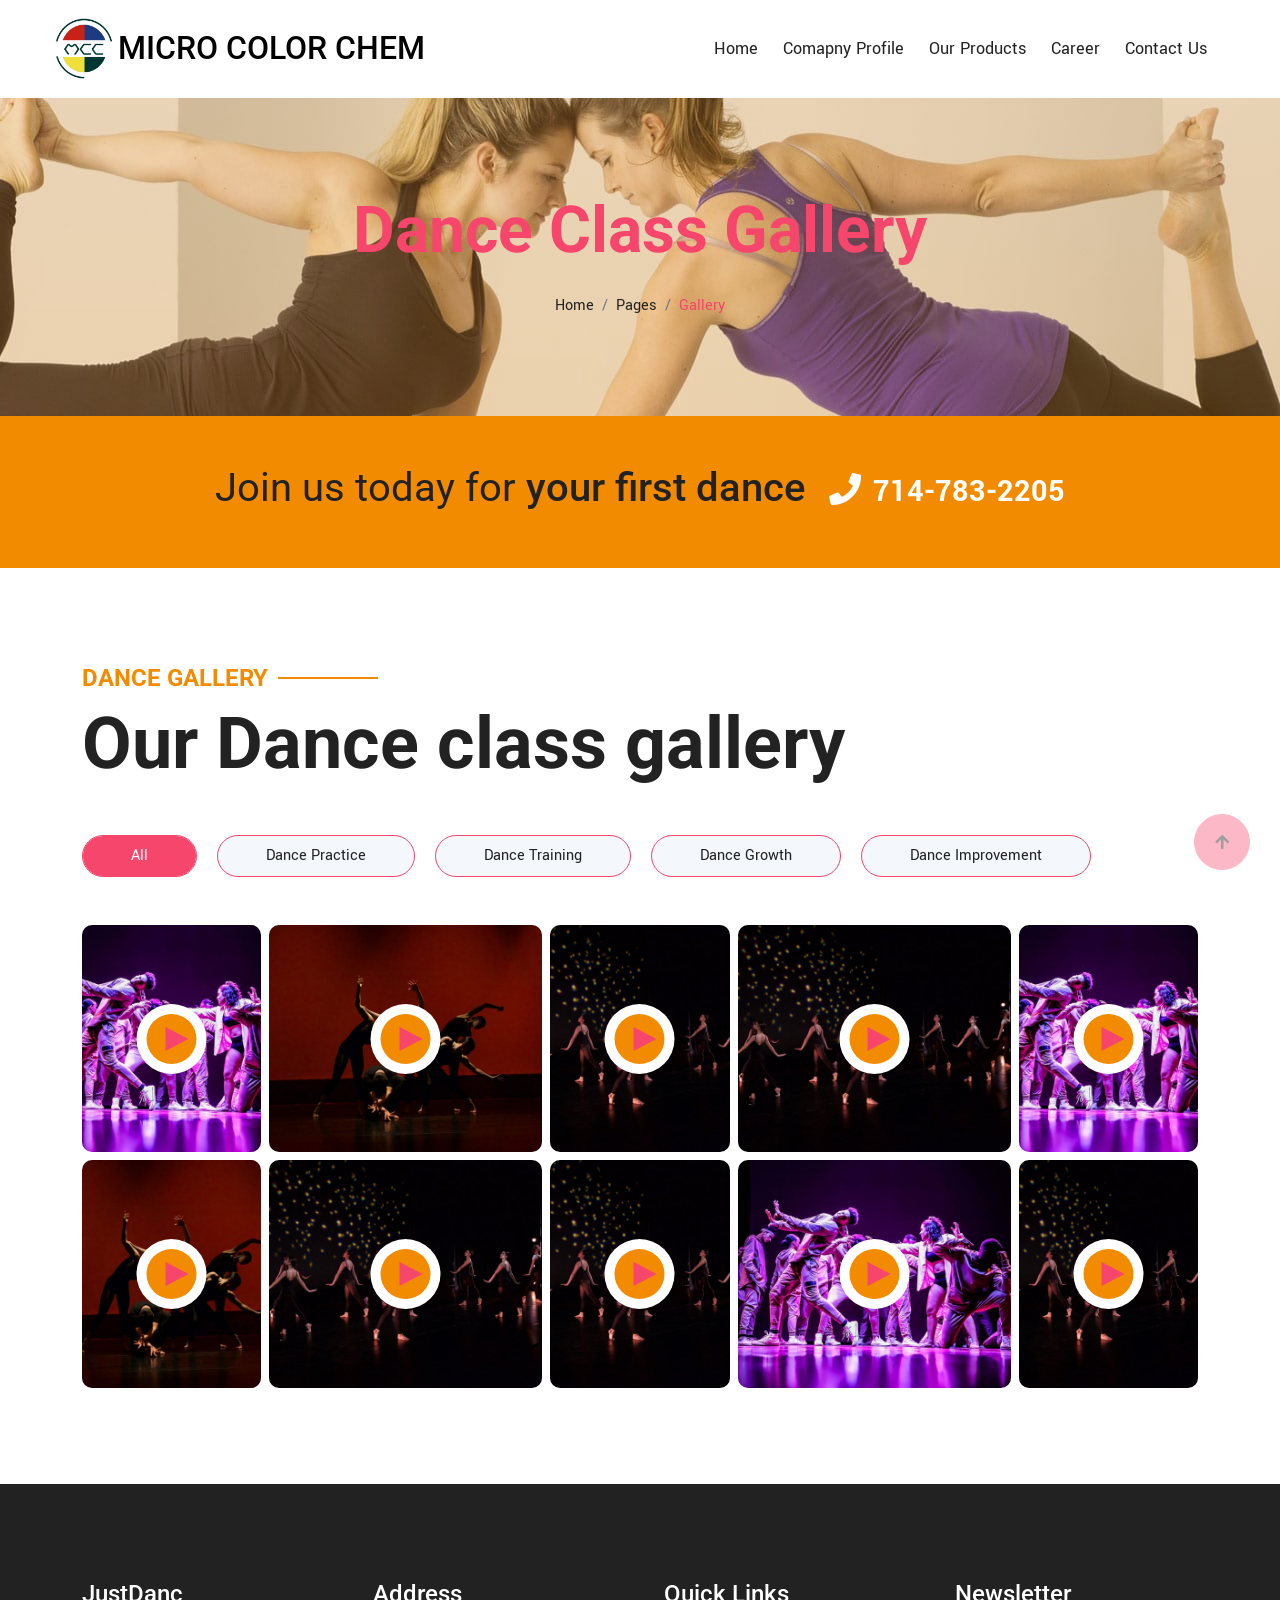
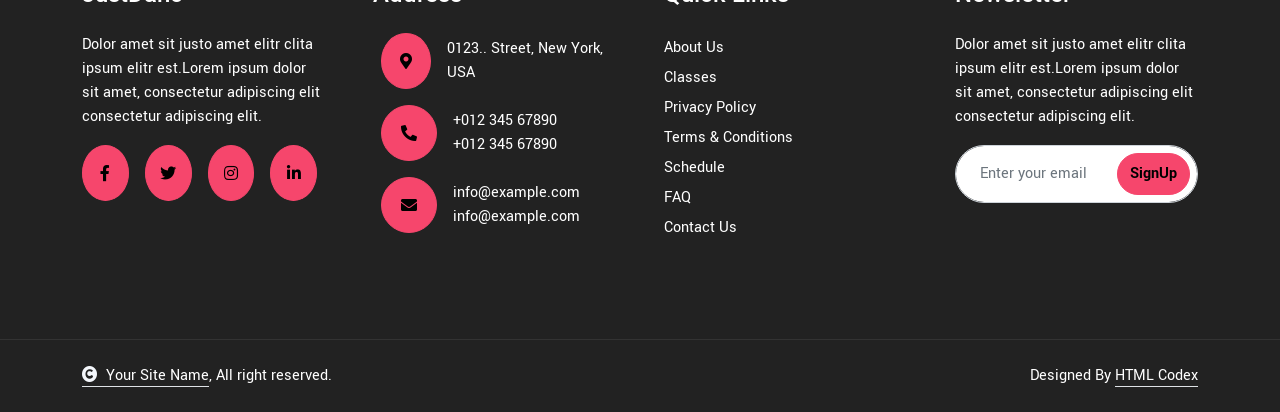
<file: gallery.html>
<!DOCTYPE html>
<html lang="en">

    <head>
        <meta charset="utf-8">
        <title>Micro Color Chem</title>
        <meta content="width=device-width, initial-scale=1.0" name="viewport">
        <meta content="" name="keywords">
        <meta content="" name="description">

        <!-- Google Web Fonts -->
        <link rel="preconnect" href="https://fonts.googleapis.com">
        <link rel="preconnect" href="https://fonts.gstatic.com" crossorigin>
        <link href="https://fonts.googleapis.com/css2?family=Roboto:wght@400;500;700&family=Yantramanav:wght@400;500;700&display=swap" rel="stylesheet"> 

        <!-- Icon Font Stylesheet -->
        <link rel="stylesheet" href="https://use.fontawesome.com/releases/v5.15.4/css/all.css"/>
        <link href="https://cdn.jsdelivr.net/npm/bootstrap-icons@1.4.1/font/bootstrap-icons.css" rel="stylesheet">

        <!-- Libraries Stylesheet -->
        <link href="lib/animate/animate.min.css" rel="stylesheet">
        <link href="lib/owlcarousel/assets/owl.carousel.min.css" rel="stylesheet">
        <link href="lib/lightbox/css/lightbox.min.css" rel="stylesheet">


        <!-- Customized Bootstrap Stylesheet -->
        <link href="css/bootstrap.min.css" rel="stylesheet">

        <!-- Template Stylesheet -->
        <link href="css/style.css" rel="stylesheet">
    </head>

    <body>

        <!-- Spinner Start -->
        <div id="spinner" class="show bg-white position-fixed translate-middle w-100 vh-100 top-50 start-50 d-flex align-items-center justify-content-center">
            <div class="spinner-border text-primary" style="width: 3rem; height: 3rem;" role="status">
                <span class="sr-only">Loading...</span>
            </div>
        </div>
        <!-- Spinner End -->


        <!-- Topbar Start -->
        <!-- <div class="container-fluid bg-secondary px-5 d-none d-lg-block">
            <div class="row gx-0 align-items-center" style="height: 45px;">
                <div class="col-lg-8 text-center text-lg-start mb-lg-0">
                    <div class="d-flex flex-wrap">
                        <a href="#" class="text-light me-4"><i class="fas fa-map-marker-alt text-primary me-2"></i>Find A Location</a>
                        <a href="#" class="text-light me-4"><i class="fas fa-phone-alt text-primary me-2"></i>+01234567890</a>
                        <a href="#" class="text-light me-0"><i class="fas fa-envelope text-primary me-2"></i>Example@gmail.com</a>
                    </div>
                </div>
                <div class="col-lg-4 text-center text-lg-end">
                    <div class="d-flex justify-content-end">
                        <div class="border-end border-start py-1">
                            <a href="#" class="btn text-primary"><i class="fab fa-facebook-f"></i></a>
                        </div>
                        <div class="border-end py-1">
                            <a href="#" class="btn text-primary"><i class="fab fa-twitter"></i></a>
                        </div>
                        <div class="border-end py-1">
                            <a href="#" class="btn text-primary"><i class="fab fa-instagram"></i></a>
                        </div>
                        <div class="border-end py-1">
                            <a href="#" class="btn text-primary"><i class="fab fa-linkedin-in"></i></a>
                        </div>
                    </div>
                </div>
            </div>
        </div> -->
        <!-- Topbar End -->


        <!-- Navbar & Hero Start -->
        <div class="container-fluid position-relative p-0">
            <nav class="navbar navbar-expand-lg navbar-light bg-white px-4 px-lg-5 py-3 py-lg-0">
                <a href="#" class="navbar-brand p-0">
                <div class="company-logo">
                    <img class="company-logo-img" src="./img/mcc lofo white bg.png" alt="Mirco Color Chem logo">
                    <h2 class="text-primary header-company-name m-0">MICRO COLOR CHEM</h2>
                    <!-- <img src="img/logo.png" alt="Logo"> -->
                </div>
                </a>
                <button class="navbar-toggler" type="button" data-bs-toggle="collapse" data-bs-target="#navbarCollapse">
                    <span class="fa fa-bars"></span>
                </button>
                <div class="collapse navbar-collapse" id="navbarCollapse">
                    <div class="navbar-nav ms-auto py-0">
                        <a href="index.html" class="nav-item nav-link">Home</a>
                        <a href="about.html" class="nav-item nav-link">Comapny Profile</a>
                        <a href="event.html" class="nav-item nav-link">Our Products</a>
                        <a href="blog.html" class="nav-item nav-link">Career</a>
                        <!-- <div class="nav-item dropdown">
                            <a href="#" class="nav-link dropdown-toggle active" data-bs-toggle="dropdown">Pages</a>
                            <div class="dropdown-menu m-0">
                                <a href="classes.html" class="dropdown-item">Our classes</a>
                                <a href="training.html" class="dropdown-item">Dance Training</a>
                                <a href="team.html" class="dropdown-item">Our Team</a>
                                <a href="testimonial.html" class="dropdown-item">Testimonial</a>
                                <a href="gallery.html" class="dropdown-item active">Dance Gallery</a>
                                <a href="404.html" class="dropdown-item">404 Page</a>
                            </div>
                        </div> -->
                        <a href="contact.html" class="nav-item nav-link">Contact Us</a>
                    </div>
                    <!-- <a href="#" class="btn btn-primary rounded-pill text-white py-2 px-4 flex-wrap flex-sm-shrink-0">Register Now</a> -->
                </div>
            </nav>
        </div>
        <!-- Navbar & Hero End -->

        <!-- Header Start -->
        <div class="container-fluid bg-breadcrumb">
            <div class="container text-center py-5" style="max-width: 900px;">
                <h3 class="text-primary display-3 mb-4 wow fadeInDown" data-wow-delay="0.1s">Dance Class Gallery</h1>
                <ol class="breadcrumb justify-content-center text-white mb-0 wow fadeInDown" data-wow-delay="0.3s">
                    <li class="breadcrumb-item"><a href="index.html" class="text-dark">Home</a></li>
                    <li class="breadcrumb-item"><a href="#" class="text-dark">Pages</a></li>
                    <li class="breadcrumb-item active text-primary">Gallery</li>
                </ol>    
            </div>
        </div>
        <!-- Header End -->

        <!-- Banner Start -->
        <div class="container-fluid bg-secondary wow zoomInDown" data-wow-delay="0.1s">
            <div class="container">
                <div class="d-flex flex-column flex-lg-row align-items-center justify-content-center text-center p-5">
                    <h1 class="me-4"><span class="fw-normal">Join us today for </span><span> your first dance</span></h1>
                    <a href="#" class="text-white fw-bold fs-2"> <i class="fa fa-phone me-1"></i> 714-783-2205</a>
                </div>
            </div>
        </div>
        <!-- Banner End -->

        <!-- Video Gallery Start -->
        <div class="container-fluid gallery py-5">
            <div class="container py-5">
                <div class="pb-5">
                    <h4 class="text-secondary sub-title fw-bold wow fadeInUp" data-wow-delay="0.1s">Dance Gallery</h4>
                    <h1 class="display-2 mb-0 wow fadeInUp" data-wow-delay="0.3s">Our Dance class gallery</h1>
                </div>
                <div class="tab-class wow fadeInUp" data-wow-delay="0.1s">
                    <ul class="nav nav-pills d-inline-flex justify-content-center pb-4">
                        <li class="nav-item bg-light border border-primary rounded-pill mb-4">
                            <a class="d-flex py-2 px-5 rounded-pill active" data-bs-toggle="pill" href="#GalleryTab-1">
                                <span class="text-dark">All</span>
                            </a>
                        </li>
                        <li class="nav-item bg-light border border-primary rounded-pill mb-4">
                            <a class="d-flex py-2 px-5 rounded-pill" data-bs-toggle="pill" href="#GalleryTab-2">
                                <span class="text-dark">Dance Practice</span>
                            </a>
                        </li>
                        <li class="nav-item bg-light border border-primary rounded-pill mb-4">
                            <a class="d-flex py-2 px-5 rounded-pill" data-bs-toggle="pill" href="#GalleryTab-3">
                                <span class="text-dark">Dance Training</span>
                            </a>
                        </li>
                        <li class="nav-item bg-light border border-primary rounded-pill mb-4">
                            <a class="d-flex py-2 px-5 rounded-pill" data-bs-toggle="pill" href="#GalleryTab-4">
                                <span class="text-dark">Dance Growth</span>
                            </a>
                        </li>
                        <li class="nav-item bg-light border border-primary rounded-pill mb-4">
                            <a class="d-flex py-2 px-5 rounded-pill" data-bs-toggle="pill" href="#GalleryTab-5">
                                <span class="text-dark">Dance Improvement</span>
                            </a>
                        </li>
                    </ul>

                    <div class="tab-content">
                        <div id="GalleryTab-1" class="tab-pane fade show p-0 active">
                            <div class="row g-2">
                                <div class="col-sm-6 col-md-6 col-lg-4 col-xl-2 wow fadeInUp" data-wow-delay="0.1s">
                                    <div class="video h-100">
                                        <img src="img/class-1.jpg" class="img-fluid rounded w-100 h-100" style="object-fit: cover;" alt="">
                                        <button type="button" class="btn btn-play" data-bs-toggle="modal" data-src="https://www.youtube.com/embed/DWRcNpR6Kdc" data-bs-target="#videoModal">
                                            <span></span>
                                        </button>
                                    </div>
                                </div>
                                <div class="col-sm-6 col-md-6 col-lg-4 col-xl-3 wow fadeInUp" data-wow-delay="0.3s">
                                    <div class="video h-100">
                                        <img src="img/class-2.jpg" class="img-fluid rounded w-100 h-100" style="object-fit: cover;" alt="">
                                        <button type="button" class="btn btn-play" data-bs-toggle="modal" data-src="https://www.youtube.com/embed/DWRcNpR6Kdc" data-bs-target="#videoModal">
                                            <span></span>
                                        </button>
                                    </div>
                                </div>
                                <div class="col-sm-6 col-md-6 col-lg-4 col-xl-2 wow fadeInUp" data-wow-delay="0.5s">
                                    <div class="video h-100">
                                        <img src="img/class-3.jpg" class="img-fluid rounded w-100 h-100" style="object-fit: cover;" alt="">
                                        <button type="button" class="btn btn-play" data-bs-toggle="modal" data-src="https://www.youtube.com/embed/DWRcNpR6Kdc" data-bs-target="#videoModal">
                                            <span></span>
                                        </button>
                                    </div>
                                </div>
                                <div class="col-sm-6 col-md-6 col-lg-4 col-xl-3 wow fadeInUp" data-wow-delay="0.7s">
                                    <div class="video h-100">
                                        <img src="img/class-3.jpg" class="img-fluid rounded w-100 h-100" style="object-fit: cover;" alt="">
                                        <button type="button" class="btn btn-play" data-bs-toggle="modal" data-src="https://www.youtube.com/embed/DWRcNpR6Kdc" data-bs-target="#videoModal">
                                            <span></span>
                                        </button>
                                    </div>
                                </div>
                                <div class="col-sm-6 col-md-6 col-lg-4 col-xl-2 wow fadeInUp" data-wow-delay="0.9s">
                                    <div class="video h-100">
                                        <img src="img/class-1.jpg" class="img-fluid rounded w-100 h-100" style="object-fit: cover;" alt="">
                                        <button type="button" class="btn btn-play" data-bs-toggle="modal" data-src="https://www.youtube.com/embed/DWRcNpR6Kdc" data-bs-target="#videoModal">
                                            <span></span>
                                        </button>
                                    </div>
                                </div>
                                <div class="col-sm-6 col-md-6 col-lg-4 col-xl-2 wow fadeInUp" data-wow-delay="0.1s">
                                    <div class="video h-100">
                                        <img src="img/class-2.jpg" class="img-fluid rounded w-100 h-100" style="object-fit: cover;" alt="">
                                        <button type="button" class="btn btn-play" data-bs-toggle="modal" data-src="https://www.youtube.com/embed/DWRcNpR6Kdc" data-bs-target="#videoModal">
                                            <span></span>
                                        </button>
                                    </div>
                                </div>
                                <div class="col-sm-6 col-md-6 col-lg-3 col-xl-3 wow fadeInUp" data-wow-delay="0.3s">
                                    <div class="video h-100">
                                        <img src="img/class-3.jpg" class="img-fluid rounded w-100 h-100" style="object-fit: cover;" alt="">
                                        <button type="button" class="btn btn-play" data-bs-toggle="modal" data-src="https://www.youtube.com/embed/DWRcNpR6Kdc" data-bs-target="#videoModal">
                                            <span></span>
                                        </button>
                                    </div>
                                </div>
                                <div class="col-sm-6 col-md-6 col-lg-3 col-xl-2 wow fadeInUp" data-wow-delay="0.5s">
                                    <div class="video h-100">
                                        <img src="img/class-3.jpg" class="img-fluid rounded w-100 h-100" style="object-fit: cover;" alt="">
                                        <button type="button" class="btn btn-play" data-bs-toggle="modal" data-src="https://www.youtube.com/embed/DWRcNpR6Kdc" data-bs-target="#videoModal">
                                            <span></span>
                                        </button>
                                    </div>
                                </div>
                                <div class="col-sm-6 col-md-6 col-lg-3 col-xl-3 wow fadeInUp" data-wow-delay="0.7s">
                                    <div class="video h-100">
                                        <img src="img/class-1.jpg" class="img-fluid rounded w-100 h-100" style="object-fit: cover;" alt="">
                                        <button type="button" class="btn btn-play" data-bs-toggle="modal" data-src="https://www.youtube.com/embed/DWRcNpR6Kdc" data-bs-target="#videoModal">
                                            <span></span>
                                        </button>
                                    </div>
                                </div>
                                <div class="col-sm-6 col-md-6 col-lg-3 col-xl-2 wow fadeInUp" data-wow-delay="0.9s">
                                    <div class="video h-100">
                                        <img src="img/class-3.jpg" class="img-fluid rounded w-100 h-100" style="object-fit: cover;" alt="">
                                        <button type="button" class="btn btn-play" data-bs-toggle="modal" data-src="https://www.youtube.com/embed/DWRcNpR6Kdc" data-bs-target="#videoModal">
                                            <span></span>
                                        </button>
                                    </div>
                                </div>
                            </div>
                        </div>
                        <div id="GalleryTab-2" class="tab-pane fade show p-0">
                            <div class="row g-2">
                                <div class="col-sm-6 col-md-6 col-lg-4 col-xl-2">
                                    <div class="video h-100">
                                        <img src="img/class-1.jpg" class="img-fluid rounded w-100 h-100" style="object-fit: cover;" alt="">
                                        <button type="button" class="btn btn-play" data-bs-toggle="modal" data-src="https://www.youtube.com/embed/DWRcNpR6Kdc" data-bs-target="#videoModal">
                                            <span></span>
                                        </button>
                                    </div>
                                </div>
                                <div class="col-sm-6 col-md-6 col-lg-4 col-xl-3">
                                    <div class="video h-100">
                                        <img src="img/class-2.jpg" class="img-fluid rounded w-100 h-100" style="object-fit: cover;" alt="">
                                        <button type="button" class="btn btn-play" data-bs-toggle="modal" data-src="https://www.youtube.com/embed/DWRcNpR6Kdc" data-bs-target="#videoModal">
                                            <span></span>
                                        </button>
                                    </div>
                                </div>
                                <div class="col-sm-6 col-md-6 col-lg-4 col-xl-2">
                                    <div class="video h-100">
                                        <img src="img/class-3.jpg" class="img-fluid rounded w-100 h-100" style="object-fit: cover;" alt="">
                                        <button type="button" class="btn btn-play" data-bs-toggle="modal" data-src="https://www.youtube.com/embed/DWRcNpR6Kdc" data-bs-target="#videoModal">
                                            <span></span>
                                        </button>
                                    </div>
                                </div>
                                <div class="col-sm-6 col-md-6 col-lg-4 col-xl-3">
                                    <div class="video h-100">
                                        <img src="img/class-3.jpg" class="img-fluid rounded w-100 h-100" style="object-fit: cover;" alt="">
                                        <button type="button" class="btn btn-play" data-bs-toggle="modal" data-src="https://www.youtube.com/embed/DWRcNpR6Kdc" data-bs-target="#videoModal">
                                            <span></span>
                                        </button>
                                    </div>
                                </div>
                                <div class="col-sm-6 col-md-6 col-lg-4 col-xl-2">
                                    <div class="video h-100">
                                        <img src="img/class-1.jpg" class="img-fluid rounded w-100 h-100" style="object-fit: cover;" alt="">
                                        <button type="button" class="btn btn-play" data-bs-toggle="modal" data-src="https://www.youtube.com/embed/DWRcNpR6Kdc" data-bs-target="#videoModal">
                                            <span></span>
                                        </button>
                                    </div>
                                </div>
                                <div class="col-sm-6 col-md-6 col-lg-4 col-xl-2">
                                    <div class="video h-100">
                                        <img src="img/class-2.jpg" class="img-fluid rounded w-100 h-100" style="object-fit: cover;" alt="">
                                        <button type="button" class="btn btn-play" data-bs-toggle="modal" data-src="https://www.youtube.com/embed/DWRcNpR6Kdc" data-bs-target="#videoModal">
                                            <span></span>
                                        </button>
                                    </div>
                                </div>
                                <div class="col-sm-6 col-md-6 col-lg-3 col-xl-3">
                                    <div class="video h-100">
                                        <img src="img/class-3.jpg" class="img-fluid rounded w-100 h-100" style="object-fit: cover;" alt="">
                                        <button type="button" class="btn btn-play" data-bs-toggle="modal" data-src="https://www.youtube.com/embed/DWRcNpR6Kdc" data-bs-target="#videoModal">
                                            <span></span>
                                        </button>
                                    </div>
                                </div>
                                <div class="col-sm-6 col-md-6 col-lg-3 col-xl-2">
                                    <div class="video h-100">
                                        <img src="img/class-3.jpg" class="img-fluid rounded w-100 h-100" style="object-fit: cover;" alt="">
                                        <button type="button" class="btn btn-play" data-bs-toggle="modal" data-src="https://www.youtube.com/embed/DWRcNpR6Kdc" data-bs-target="#videoModal">
                                            <span></span>
                                        </button>
                                    </div>
                                </div>
                                <div class="col-sm-6 col-md-6 col-lg-3 col-xl-3">
                                    <div class="video h-100">
                                        <img src="img/class-1.jpg" class="img-fluid rounded w-100 h-100" style="object-fit: cover;" alt="">
                                        <button type="button" class="btn btn-play" data-bs-toggle="modal" data-src="https://www.youtube.com/embed/DWRcNpR6Kdc" data-bs-target="#videoModal">
                                            <span></span>
                                        </button>
                                    </div>
                                </div>
                                <div class="col-sm-6 col-md-6 col-lg-3 col-xl-2">
                                    <div class="video h-100">
                                        <img src="img/class-3.jpg" class="img-fluid rounded w-100 h-100" style="object-fit: cover;" alt="">
                                        <button type="button" class="btn btn-play" data-bs-toggle="modal" data-src="https://www.youtube.com/embed/DWRcNpR6Kdc" data-bs-target="#videoModal">
                                            <span></span>
                                        </button>
                                    </div>
                                </div>
                            </div>
                        </div>
                        <div id="GalleryTab-3" class="tab-pane fade show p-0">
                            <div class="row g-2">
                                <div class="col-sm-6 col-md-6 col-lg-4 col-xl-2">
                                    <div class="video h-100">
                                        <img src="img/class-1.jpg" class="img-fluid rounded w-100 h-100" style="object-fit: cover;" alt="">
                                        <button type="button" class="btn btn-play" data-bs-toggle="modal" data-src="https://www.youtube.com/embed/DWRcNpR6Kdc" data-bs-target="#videoModal">
                                            <span></span>
                                        </button>
                                    </div>
                                </div>
                                <div class="col-sm-6 col-md-6 col-lg-4 col-xl-3">
                                    <div class="video h-100">
                                        <img src="img/class-2.jpg" class="img-fluid rounded w-100 h-100" style="object-fit: cover;" alt="">
                                        <button type="button" class="btn btn-play" data-bs-toggle="modal" data-src="https://www.youtube.com/embed/DWRcNpR6Kdc" data-bs-target="#videoModal">
                                            <span></span>
                                        </button>
                                    </div>
                                </div>
                                <div class="col-sm-6 col-md-6 col-lg-4 col-xl-2">
                                    <div class="video h-100">
                                        <img src="img/class-3.jpg" class="img-fluid rounded w-100 h-100" style="object-fit: cover;" alt="">
                                        <button type="button" class="btn btn-play" data-bs-toggle="modal" data-src="https://www.youtube.com/embed/DWRcNpR6Kdc" data-bs-target="#videoModal">
                                            <span></span>
                                        </button>
                                    </div>
                                </div>
                                <div class="col-sm-6 col-md-6 col-lg-4 col-xl-3">
                                    <div class="video h-100">
                                        <img src="img/class-3.jpg" class="img-fluid rounded w-100 h-100" style="object-fit: cover;" alt="">
                                        <button type="button" class="btn btn-play" data-bs-toggle="modal" data-src="https://www.youtube.com/embed/DWRcNpR6Kdc" data-bs-target="#videoModal">
                                            <span></span>
                                        </button>
                                    </div>
                                </div>
                                <div class="col-sm-6 col-md-6 col-lg-4 col-xl-2">
                                    <div class="video h-100">
                                        <img src="img/class-1.jpg" class="img-fluid rounded w-100 h-100" style="object-fit: cover;" alt="">
                                        <button type="button" class="btn btn-play" data-bs-toggle="modal" data-src="https://www.youtube.com/embed/DWRcNpR6Kdc" data-bs-target="#videoModal">
                                            <span></span>
                                        </button>
                                    </div>
                                </div>
                                <div class="col-sm-6 col-md-6 col-lg-4 col-xl-2">
                                    <div class="video h-100">
                                        <img src="img/class-2.jpg" class="img-fluid rounded w-100 h-100" style="object-fit: cover;" alt="">
                                        <button type="button" class="btn btn-play" data-bs-toggle="modal" data-src="https://www.youtube.com/embed/DWRcNpR6Kdc" data-bs-target="#videoModal">
                                            <span></span>
                                        </button>
                                    </div>
                                </div>
                                <div class="col-sm-6 col-md-6 col-lg-3 col-xl-3">
                                    <div class="video h-100">
                                        <img src="img/class-3.jpg" class="img-fluid rounded w-100 h-100" style="object-fit: cover;" alt="">
                                        <button type="button" class="btn btn-play" data-bs-toggle="modal" data-src="https://www.youtube.com/embed/DWRcNpR6Kdc" data-bs-target="#videoModal">
                                            <span></span>
                                        </button>
                                    </div>
                                </div>
                                <div class="col-sm-6 col-md-6 col-lg-3 col-xl-2">
                                    <div class="video h-100">
                                        <img src="img/class-3.jpg" class="img-fluid rounded w-100 h-100" style="object-fit: cover;" alt="">
                                        <button type="button" class="btn btn-play" data-bs-toggle="modal" data-src="https://www.youtube.com/embed/DWRcNpR6Kdc" data-bs-target="#videoModal">
                                            <span></span>
                                        </button>
                                    </div>
                                </div>
                                <div class="col-sm-6 col-md-6 col-lg-3 col-xl-3">
                                    <div class="video h-100">
                                        <img src="img/class-1.jpg" class="img-fluid rounded w-100 h-100" style="object-fit: cover;" alt="">
                                        <button type="button" class="btn btn-play" data-bs-toggle="modal" data-src="https://www.youtube.com/embed/DWRcNpR6Kdc" data-bs-target="#videoModal">
                                            <span></span>
                                        </button>
                                    </div>
                                </div>
                                <div class="col-sm-6 col-md-6 col-lg-3 col-xl-2">
                                    <div class="video h-100">
                                        <img src="img/class-3.jpg" class="img-fluid rounded w-100 h-100" style="object-fit: cover;" alt="">
                                        <button type="button" class="btn btn-play" data-bs-toggle="modal" data-src="https://www.youtube.com/embed/DWRcNpR6Kdc" data-bs-target="#videoModal">
                                            <span></span>
                                        </button>
                                    </div>
                                </div>
                            </div>
                        </div>
                        <div id="GalleryTab-4" class="tab-pane fade show p-0">
                            <div class="row g-2">
                                <div class="col-sm-6 col-md-6 col-lg-4 col-xl-2">
                                    <div class="video h-100">
                                        <img src="img/class-1.jpg" class="img-fluid rounded w-100 h-100" style="object-fit: cover;" alt="">
                                        <button type="button" class="btn btn-play" data-bs-toggle="modal" data-src="https://www.youtube.com/embed/DWRcNpR6Kdc" data-bs-target="#videoModal">
                                            <span></span>
                                        </button>
                                    </div>
                                </div>
                                <div class="col-sm-6 col-md-6 col-lg-4 col-xl-3">
                                    <div class="video h-100">
                                        <img src="img/class-2.jpg" class="img-fluid rounded w-100 h-100" style="object-fit: cover;" alt="">
                                        <button type="button" class="btn btn-play" data-bs-toggle="modal" data-src="https://www.youtube.com/embed/DWRcNpR6Kdc" data-bs-target="#videoModal">
                                            <span></span>
                                        </button>
                                    </div>
                                </div>
                                <div class="col-sm-6 col-md-6 col-lg-4 col-xl-2">
                                    <div class="video h-100">
                                        <img src="img/class-3.jpg" class="img-fluid rounded w-100 h-100" style="object-fit: cover;" alt="">
                                        <button type="button" class="btn btn-play" data-bs-toggle="modal" data-src="https://www.youtube.com/embed/DWRcNpR6Kdc" data-bs-target="#videoModal">
                                            <span></span>
                                        </button>
                                    </div>
                                </div>
                                <div class="col-sm-6 col-md-6 col-lg-4 col-xl-3">
                                    <div class="video h-100">
                                        <img src="img/class-3.jpg" class="img-fluid rounded w-100 h-100" style="object-fit: cover;" alt="">
                                        <button type="button" class="btn btn-play" data-bs-toggle="modal" data-src="https://www.youtube.com/embed/DWRcNpR6Kdc" data-bs-target="#videoModal">
                                            <span></span>
                                        </button>
                                    </div>
                                </div>
                                <div class="col-sm-6 col-md-6 col-lg-4 col-xl-2">
                                    <div class="video h-100">
                                        <img src="img/class-1.jpg" class="img-fluid rounded w-100 h-100" style="object-fit: cover;" alt="">
                                        <button type="button" class="btn btn-play" data-bs-toggle="modal" data-src="https://www.youtube.com/embed/DWRcNpR6Kdc" data-bs-target="#videoModal">
                                            <span></span>
                                        </button>
                                    </div>
                                </div>
                                <div class="col-sm-6 col-md-6 col-lg-4 col-xl-2">
                                    <div class="video h-100">
                                        <img src="img/class-2.jpg" class="img-fluid rounded w-100 h-100" style="object-fit: cover;" alt="">
                                        <button type="button" class="btn btn-play" data-bs-toggle="modal" data-src="https://www.youtube.com/embed/DWRcNpR6Kdc" data-bs-target="#videoModal">
                                            <span></span>
                                        </button>
                                    </div>
                                </div>
                                <div class="col-sm-6 col-md-6 col-lg-3 col-xl-3">
                                    <div class="video h-100">
                                        <img src="img/class-3.jpg" class="img-fluid rounded w-100 h-100" style="object-fit: cover;" alt="">
                                        <button type="button" class="btn btn-play" data-bs-toggle="modal" data-src="https://www.youtube.com/embed/DWRcNpR6Kdc" data-bs-target="#videoModal">
                                            <span></span>
                                        </button>
                                    </div>
                                </div>
                                <div class="col-sm-6 col-md-6 col-lg-3 col-xl-2">
                                    <div class="video h-100">
                                        <img src="img/class-3.jpg" class="img-fluid rounded w-100 h-100" style="object-fit: cover;" alt="">
                                        <button type="button" class="btn btn-play" data-bs-toggle="modal" data-src="https://www.youtube.com/embed/DWRcNpR6Kdc" data-bs-target="#videoModal">
                                            <span></span>
                                        </button>
                                    </div>
                                </div>
                                <div class="col-sm-6 col-md-6 col-lg-3 col-xl-3">
                                    <div class="video h-100">
                                        <img src="img/class-1.jpg" class="img-fluid rounded w-100 h-100" style="object-fit: cover;" alt="">
                                        <button type="button" class="btn btn-play" data-bs-toggle="modal" data-src="https://www.youtube.com/embed/DWRcNpR6Kdc" data-bs-target="#videoModal">
                                            <span></span>
                                        </button>
                                    </div>
                                </div>
                                <div class="col-sm-6 col-md-6 col-lg-3 col-xl-2">
                                    <div class="video h-100">
                                        <img src="img/class-3.jpg" class="img-fluid rounded w-100 h-100" style="object-fit: cover;" alt="">
                                        <button type="button" class="btn btn-play" data-bs-toggle="modal" data-src="https://www.youtube.com/embed/DWRcNpR6Kdc" data-bs-target="#videoModal">
                                            <span></span>
                                        </button>
                                    </div>
                                </div>
                            </div>
                        </div>
                        <div id="GalleryTab-5" class="tab-pane fade show p-0">
                            <div class="row g-2">
                                <div class="col-sm-6 col-md-6 col-lg-4 col-xl-2">
                                    <div class="video h-100">
                                        <img src="img/class-1.jpg" class="img-fluid rounded w-100 h-100" style="object-fit: cover;" alt="">
                                        <button type="button" class="btn btn-play" data-bs-toggle="modal" data-src="https://www.youtube.com/embed/DWRcNpR6Kdc" data-bs-target="#videoModal">
                                            <span></span>
                                        </button>
                                    </div>
                                </div>
                                <div class="col-sm-6 col-md-6 col-lg-4 col-xl-3">
                                    <div class="video h-100">
                                        <img src="img/class-2.jpg" class="img-fluid rounded w-100 h-100" style="object-fit: cover;" alt="">
                                        <button type="button" class="btn btn-play" data-bs-toggle="modal" data-src="https://www.youtube.com/embed/DWRcNpR6Kdc" data-bs-target="#videoModal">
                                            <span></span>
                                        </button>
                                    </div>
                                </div>
                                <div class="col-sm-6 col-md-6 col-lg-4 col-xl-2">
                                    <div class="video h-100">
                                        <img src="img/class-3.jpg" class="img-fluid rounded w-100 h-100" style="object-fit: cover;" alt="">
                                        <button type="button" class="btn btn-play" data-bs-toggle="modal" data-src="https://www.youtube.com/embed/DWRcNpR6Kdc" data-bs-target="#videoModal">
                                            <span></span>
                                        </button>
                                    </div>
                                </div>
                                <div class="col-sm-6 col-md-6 col-lg-4 col-xl-3">
                                    <div class="video h-100">
                                        <img src="img/class-3.jpg" class="img-fluid rounded w-100 h-100" style="object-fit: cover;" alt="">
                                        <button type="button" class="btn btn-play" data-bs-toggle="modal" data-src="https://www.youtube.com/embed/DWRcNpR6Kdc" data-bs-target="#videoModal">
                                            <span></span>
                                        </button>
                                    </div>
                                </div>
                                <div class="col-sm-6 col-md-6 col-lg-4 col-xl-2">
                                    <div class="video h-100">
                                        <img src="img/class-1.jpg" class="img-fluid rounded w-100 h-100" style="object-fit: cover;" alt="">
                                        <button type="button" class="btn btn-play" data-bs-toggle="modal" data-src="https://www.youtube.com/embed/DWRcNpR6Kdc" data-bs-target="#videoModal">
                                            <span></span>
                                        </button>
                                    </div>
                                </div>
                                <div class="col-sm-6 col-md-6 col-lg-4 col-xl-2">
                                    <div class="video h-100">
                                        <img src="img/class-2.jpg" class="img-fluid rounded w-100 h-100" style="object-fit: cover;" alt="">
                                        <button type="button" class="btn btn-play" data-bs-toggle="modal" data-src="https://www.youtube.com/embed/DWRcNpR6Kdc" data-bs-target="#videoModal">
                                            <span></span>
                                        </button>
                                    </div>
                                </div>
                                <div class="col-sm-6 col-md-6 col-lg-3 col-xl-3">
                                    <div class="video h-100">
                                        <img src="img/class-3.jpg" class="img-fluid rounded w-100 h-100" style="object-fit: cover;" alt="">
                                        <button type="button" class="btn btn-play" data-bs-toggle="modal" data-src="https://www.youtube.com/embed/DWRcNpR6Kdc" data-bs-target="#videoModal">
                                            <span></span>
                                        </button>
                                    </div>
                                </div>
                                <div class="col-sm-6 col-md-6 col-lg-3 col-xl-2">
                                    <div class="video h-100">
                                        <img src="img/class-3.jpg" class="img-fluid rounded w-100 h-100" style="object-fit: cover;" alt="">
                                        <button type="button" class="btn btn-play" data-bs-toggle="modal" data-src="https://www.youtube.com/embed/DWRcNpR6Kdc" data-bs-target="#videoModal">
                                            <span></span>
                                        </button>
                                    </div>
                                </div>
                                <div class="col-sm-6 col-md-6 col-lg-3 col-xl-3">
                                    <div class="video h-100">
                                        <img src="img/class-1.jpg" class="img-fluid rounded w-100 h-100" style="object-fit: cover;" alt="">
                                        <button type="button" class="btn btn-play" data-bs-toggle="modal" data-src="https://www.youtube.com/embed/DWRcNpR6Kdc" data-bs-target="#videoModal">
                                            <span></span>
                                        </button>
                                    </div>
                                </div>
                                <div class="col-sm-6 col-md-6 col-lg-3 col-xl-2">
                                    <div class="video h-100">
                                        <img src="img/class-3.jpg" class="img-fluid rounded w-100 h-100" style="object-fit: cover;" alt="">
                                        <button type="button" class="btn btn-play" data-bs-toggle="modal" data-src="https://www.youtube.com/embed/DWRcNpR6Kdc" data-bs-target="#videoModal">
                                            <span></span>
                                        </button>
                                    </div>
                                </div>
                            </div>
                        </div>
                    </div>
                </div>
            </div>
        </div>

        <!-- Modal Video -->
        <div class="modal fade" id="videoModal" tabindex="-1" aria-labelledby="exampleModalLabel" aria-hidden="true">
            <div class="modal-dialog">
                <div class="modal-content rounded-0">
                    <div class="modal-header">
                        <h5 class="modal-title" id="exampleModalLabel">Youtube Video</h5>
                        <button type="button" class="btn-close" data-bs-dismiss="modal" aria-label="Close"></button>
                    </div>
                    <div class="modal-body">
                        <!-- 16:9 aspect ratio -->
                        <div class="ratio ratio-16x9">
                            <iframe class="embed-responsive-item" src="" id="video" allowfullscreen allowscriptaccess="always"
                                allow="autoplay"></iframe>
                        </div>
                    </div>
                </div>
            </div>
        </div>
        <!-- Video Gallery End -->

        <!-- Footer Start -->
        <div class="container-fluid footer py-5 wow fadeIn" data-wow-delay="0.1s">
            <div class="container py-5">
                <div class="row g-5">
                    <div class="col-md-6 col-lg-6 col-xl-3">
                        <div class="footer-item d-flex flex-column">
                            <div class="footer-item">
                                <h4 class="text-white mb-4">JustDanc</h4>
                                <p class="text-white mb-3">Dolor amet sit justo amet elitr clita ipsum elitr est.Lorem ipsum dolor sit amet, consectetur adipiscing elit consectetur adipiscing elit.</p>
                                <div class="d-flex">
                                    <a class="btn btn-lg-square btn-primary rounded-circle me-2" href=""><i class="fab fa-facebook-f"></i></a>
                                    <a class="btn btn-lg-square btn-primary rounded-circle mx-2" href=""><i class="fab fa-twitter"></i></a>
                                    <a class="btn btn-lg-square btn-primary rounded-circle mx-2" href=""><i class="fab fa-instagram"></i></a>
                                    <a class="btn btn-lg-square btn-primary rounded-circle mx-2" href=""><i class="fab fa-linkedin-in"></i></a>
                                </div>
                            </div>
                        </div>
                    </div>
                    <div class="col-md-6 col-lg-6 col-xl-3">
                        <div class="footer-item d-flex flex-column">
                            <h4 class="text-white mb-4">Address</h4>
                            <div class="d-flex align-items-center mb-3">
                                <a class="btn btn-lg-square btn-primary rounded-circle mx-2" href=""><i class="fas fa-map-marker-alt"></i></a>
                                <div class="text-white ms-2">
                                    <p class="mb-0">0123.. Street, New York, USA</p>
                                </div>
                            </div>
                            <div class="d-flex align-items-center mb-3">
                                <a class="btn btn-lg-square btn-primary rounded-circle mx-2" href=""><i class="fa fa-phone-alt"></i></a>
                                <div class="text-white ms-2">
                                    <p class="mb-0">+012 345 67890</p>
                                    <p class="mb-0">+012 345 67890</p>
                                </div>
                            </div>
                            <div class="d-flex align-items-center">
                                <a class="btn btn-lg-square btn-primary rounded-circle mx-2" href=""><i class="fas fa-envelope"></i></a>
                                <div class="text-white ms-2">
                                    <p class="mb-0">info@example.com</p>
                                    <p class="mb-0">info@example.com</p>
                                </div>
                            </div>
                        </div>
                    </div>
                    <div class="col-md-6 col-lg-6 col-xl-3">
                        <div class="footer-item d-flex flex-column">
                            <h4 class="text-white mb-4">Quick Links</h4>
                            <a href="#" class="footer-link"> About Us</a>
                            <a href="#" class="footer-link"> Classes</a>
                            <a href="#" class="footer-link"> Privacy Policy</a>
                            <a href="#" class="footer-link"> Terms & Conditions</a>
                            <a href="#" class="footer-link"> Schedule</a>
                            <a href="#" class="footer-link"> FAQ</a>
                            <a href="#" class="footer-link"> Contact Us</a>
                        </div>
                    </div>
                    <div class="col-md-6 col-lg-6 col-xl-3">
                        <div class="footer-item d-flex flex-column">
                            <div class="footer-item">
                                <h4 class="text-white mb-4">Newsletter</h4>
                                <p class="text-white mb-3">Dolor amet sit justo amet elitr clita ipsum elitr est.Lorem ipsum dolor sit amet, consectetur adipiscing elit consectetur adipiscing elit.</p>
                                <div class="position-relative mx-auto rounded-pill">
                                    <input class="form-control rounded-pill w-100 py-3 ps-4 pe-5" type="text" placeholder="Enter your email">
                                    <button type="button" class="btn btn-primary rounded-pill position-absolute top-0 end-0 py-2 mt-2 me-2">SignUp</button>
                                </div>
                            </div>
                        </div>
                    </div>
                </div>
            </div>
        </div>
        <!-- Footer End -->

        
        <!-- Copyright Start -->
        <div class="container-fluid copyright py-4">
            <div class="container">
                <div class="row g-4 align-items-center">
                    <div class="col-md-6 text-center text-md-start mb-md-0">
                        <span class="text-white"><a href="#" class="border-bottom text-white"><i class="fas fa-copyright text-light me-2"></i>Your Site Name</a>, All right reserved.</span>
                    </div>
                    <div class="col-md-6 text-center text-md-end text-white">
                        <!--/*** This template is free as long as you keep the below author’s credit link/attribution link/backlink. ***/-->
                        <!--/*** If you'd like to use the template without the below author’s credit link/attribution link/backlink, ***/-->
                        <!--/*** you can purchase the Credit Removal License from "https://htmlcodex.com/credit-removal". ***/-->
                        Designed By <a class="border-bottom text-white" href="https://htmlcodex.com">HTML Codex</a>
                    </div>
                </div>
            </div>
        </div>
        <!-- Copyright End -->


        <!-- Back to Top -->
        <a href="#" class="btn btn-primary btn-lg-square back-to-top"><i class="fa fa-arrow-up"></i></a>   

        
    <!-- JavaScript Libraries -->
    <script src="https://ajax.googleapis.com/ajax/libs/jquery/3.6.4/jquery.min.js"></script>
    <script src="https://cdn.jsdelivr.net/npm/bootstrap@5.0.0/dist/js/bootstrap.bundle.min.js"></script>
    <script src="lib/wow/wow.min.js"></script>
    <script src="lib/easing/easing.min.js"></script>
    <script src="lib/waypoints/waypoints.min.js"></script>
    <script src="lib/counterup/counterup.min.js"></script>
    <script src="lib/owlcarousel/owl.carousel.min.js"></script>
    <script src="lib/lightbox/js/lightbox.min.js"></script>
    

    <!-- Template Javascript -->
    <script src="js/main.js"></script>
    </body>

</html>
</file>
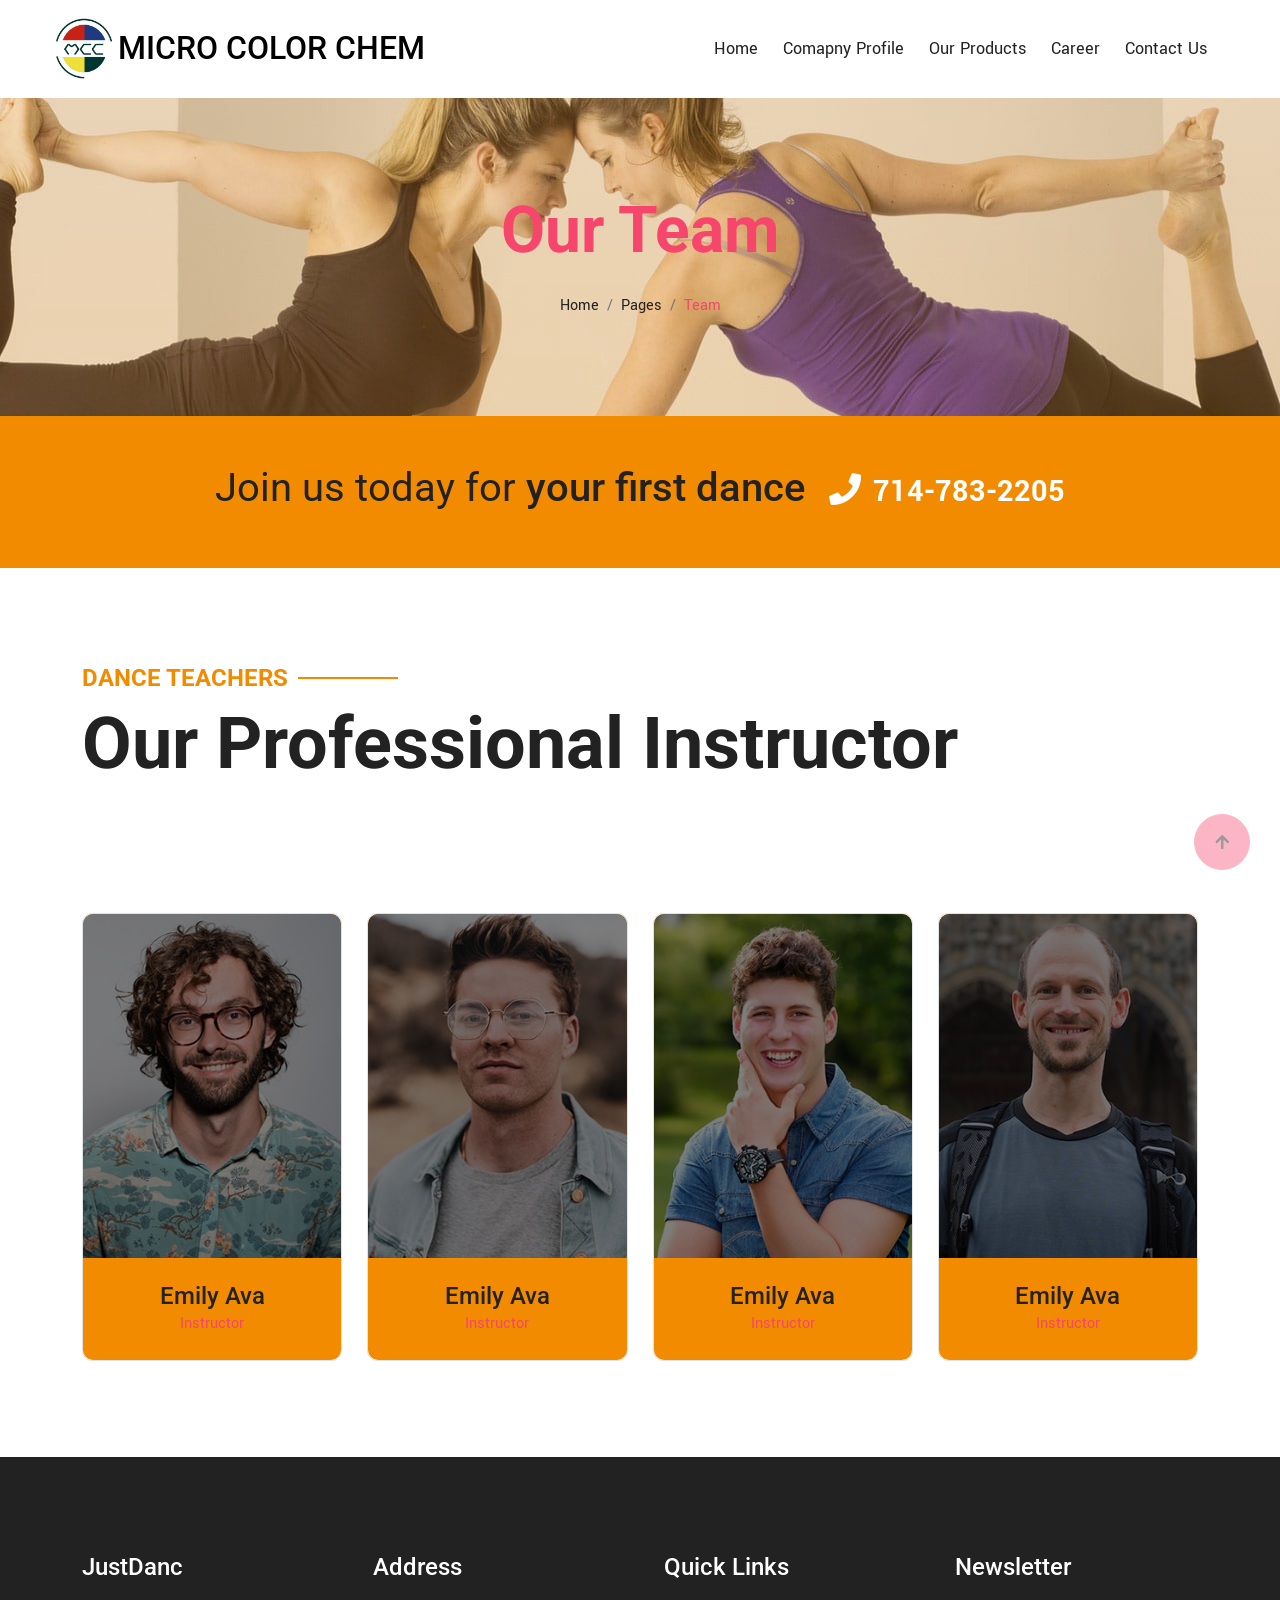
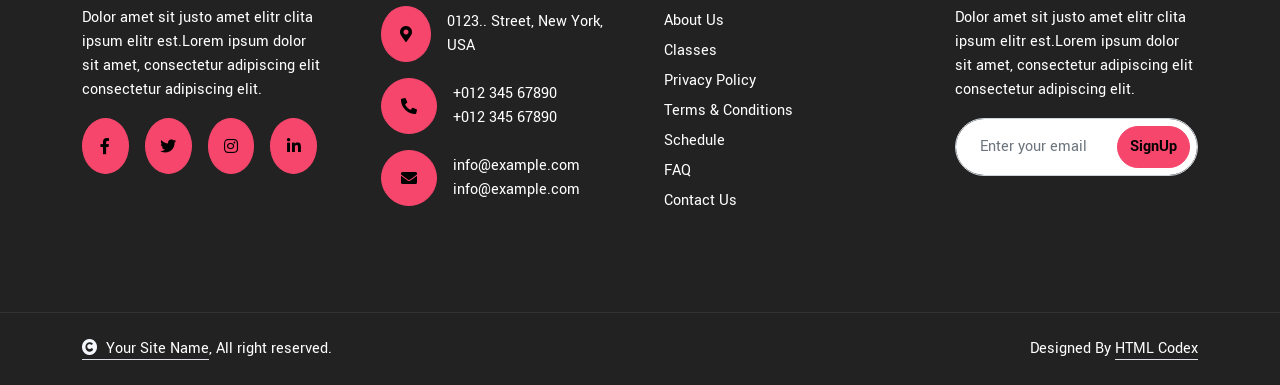
<file: team.html>
<!DOCTYPE html>
<html lang="en">

    <head>
        <meta charset="utf-8">
        <title>Micro Color Chem</title>
        <meta content="width=device-width, initial-scale=1.0" name="viewport">
        <meta content="" name="keywords">
        <meta content="" name="description">

        <!-- Google Web Fonts -->
        <link rel="preconnect" href="https://fonts.googleapis.com">
        <link rel="preconnect" href="https://fonts.gstatic.com" crossorigin>
        <link href="https://fonts.googleapis.com/css2?family=Roboto:wght@400;500;700&family=Yantramanav:wght@400;500;700&display=swap" rel="stylesheet"> 

        <!-- Icon Font Stylesheet -->
        <link rel="stylesheet" href="https://use.fontawesome.com/releases/v5.15.4/css/all.css"/>
        <link href="https://cdn.jsdelivr.net/npm/bootstrap-icons@1.4.1/font/bootstrap-icons.css" rel="stylesheet">

        <!-- Libraries Stylesheet -->
        <link href="lib/animate/animate.min.css" rel="stylesheet">
        <link href="lib/owlcarousel/assets/owl.carousel.min.css" rel="stylesheet">
        <link href="lib/lightbox/css/lightbox.min.css" rel="stylesheet">


        <!-- Customized Bootstrap Stylesheet -->
        <link href="css/bootstrap.min.css" rel="stylesheet">

        <!-- Template Stylesheet -->
        <link href="css/style.css" rel="stylesheet">
    </head>

    <body>

        <!-- Spinner Start -->
        <div id="spinner" class="show bg-white position-fixed translate-middle w-100 vh-100 top-50 start-50 d-flex align-items-center justify-content-center">
            <div class="spinner-border text-primary" style="width: 3rem; height: 3rem;" role="status">
                <span class="sr-only">Loading...</span>
            </div>
        </div>
        <!-- Spinner End -->


        <!-- Topbar Start -->
        <!-- <div class="container-fluid bg-secondary px-5 d-none d-lg-block">
            <div class="row gx-0 align-items-center" style="height: 45px;">
                <div class="col-lg-8 text-center text-lg-start mb-lg-0">
                    <div class="d-flex flex-wrap">
                        <a href="#" class="text-light me-4"><i class="fas fa-map-marker-alt text-primary me-2"></i>Find A Location</a>
                        <a href="#" class="text-light me-4"><i class="fas fa-phone-alt text-primary me-2"></i>+01234567890</a>
                        <a href="#" class="text-light me-0"><i class="fas fa-envelope text-primary me-2"></i>Example@gmail.com</a>
                    </div>
                </div>
                <div class="col-lg-4 text-center text-lg-end">
                    <div class="d-flex justify-content-end">
                        <div class="border-end border-start py-1">
                            <a href="#" class="btn text-primary"><i class="fab fa-facebook-f"></i></a>
                        </div>
                        <div class="border-end py-1">
                            <a href="#" class="btn text-primary"><i class="fab fa-twitter"></i></a>
                        </div>
                        <div class="border-end py-1">
                            <a href="#" class="btn text-primary"><i class="fab fa-instagram"></i></a>
                        </div>
                        <div class="border-end py-1">
                            <a href="#" class="btn text-primary"><i class="fab fa-linkedin-in"></i></a>
                        </div>
                    </div>
                </div>
            </div>
        </div> -->
        <!-- Topbar End -->


        <!-- Navbar & Hero Start -->
        <div class="container-fluid position-relative p-0">
            <nav class="navbar navbar-expand-lg navbar-light bg-white px-4 px-lg-5 py-3 py-lg-0">
                <a href="#" class="navbar-brand p-0">
                <div class="company-logo">
                    <img class="company-logo-img" src="./img/mcc lofo white bg.png" alt="Mirco Color Chem logo">
                    <h2 class="text-primary header-company-name m-0">MICRO COLOR CHEM</h2>
                    <!-- <img src="img/logo.png" alt="Logo"> -->
                </div>
                </a>
                <button class="navbar-toggler" type="button" data-bs-toggle="collapse" data-bs-target="#navbarCollapse">
                    <span class="fa fa-bars"></span>
                </button>
                <div class="collapse navbar-collapse" id="navbarCollapse">
                    <div class="navbar-nav ms-auto py-0">
                        <a href="index.html" class="nav-item nav-link">Home</a>
                        <a href="about.html" class="nav-item nav-link">Comapny Profile</a>
                        <a href="event.html" class="nav-item nav-link">Our Products</a>
                        <a href="blog.html" class="nav-item nav-link">Career</a>
                        <!-- <div class="nav-item dropdown">
                            <a href="#" class="nav-link dropdown-toggle active" data-bs-toggle="dropdown">Pages</a>
                            <div class="dropdown-menu m-0">
                                <a href="classes.html" class="dropdown-item">Our classes</a>
                                <a href="training.html" class="dropdown-item">Dance Training</a>
                                <a href="team.html" class="dropdown-item active">Our Team</a>
                                <a href="testimonial.html" class="dropdown-item">Testimonial</a>
                                <a href="gallery.html" class="dropdown-item">Dance Gallery</a>
                                <a href="404.html" class="dropdown-item">404 Page</a>
                            </div>
                        </div> -->
                        <a href="contact.html" class="nav-item nav-link">Contact Us</a>
                    </div>
                    <!-- <a href="#" class="btn btn-primary rounded-pill text-white py-2 px-4 flex-wrap flex-sm-shrink-0">Register Now</a> -->
                </div>
            </nav>
        </div>
        <!-- Navbar & Hero End -->

        <!-- Header Start -->
        <div class="container-fluid bg-breadcrumb">
            <div class="container text-center py-5" style="max-width: 900px;">
                <h3 class="text-primary display-3 mb-4 wow fadeInDown" data-wow-delay="0.1s">Our Team</h1>
                <ol class="breadcrumb justify-content-center text-white mb-0 wow fadeInDown" data-wow-delay="0.3s">
                    <li class="breadcrumb-item"><a href="index.html" class="text-dark">Home</a></li>
                    <li class="breadcrumb-item"><a href="#" class="text-dark">Pages</a></li>
                    <li class="breadcrumb-item active text-primary">Team</li>
                </ol>    
            </div>
        </div>
        <!-- Header End -->

        <!-- Banner Start -->
        <div class="container-fluid bg-secondary wow zoomInDown" data-wow-delay="0.1s">
            <div class="container">
                <div class="d-flex flex-column flex-lg-row align-items-center justify-content-center text-center p-5">
                    <h1 class="me-4"><span class="fw-normal">Join us today for </span><span> your first dance</span></h1>
                    <a href="#" class="text-white fw-bold fs-2"> <i class="fa fa-phone me-1"></i> 714-783-2205</a>
                </div>
            </div>
        </div>
        <!-- Banner End -->

        <!-- Team Start -->
        <div class="container-fluid team py-5">
            <div class="container py-5">
                <div class="pb-5">
                    <h4 class="text-secondary sub-title fw-bold wow fadeInUp" data-wow-delay="0.1s">Dance Teachers</h4>
                    <h1 class="display-2 mb-0 wow fadeInUp" data-wow-delay="0.3s">Our Professional Instructor</h1>
                </div>
                <div class="team-carousel owl-carousel pt-5 wow fadeInUp" data-wow-delay="0.1s">
                    <div class="team-item border rounded wow fadeInUp" data-wow-delay="0.1s">
                        <div class="team-img bg-secondary rounded-top">
                            <img src="img/team-1.jpg" class="img-fluid rounded-top w-100" alt="Image">
                            <div class="team-icon">
                                <a class="btn btn-square btn-primary rounded-circle mx-1" href=""><i class="fab fa-facebook-f"></i></a>
                                <a class="btn btn-square btn-primary rounded-circle mx-1" href=""><i class="fab fa-twitter"></i></a>
                                <a class="btn btn-square btn-primary rounded-circle mx-1" href=""><i class="fab fa-instagram"></i></a>
                                <a class="btn btn-square btn-primary rounded-circle mx-1" href=""><i class="fab fa-linkedin-in"></i></a>
                            </div>
                        </div>
                        <div class="team-content text-center p-4">
                            <a href="#" class="h4">Emily Ava</a>
                            <p class="mb-0 text-primary">Instructor</p>
                        </div>
                    </div>
                    <div class="team-item border rounded wow fadeInUp" data-wow-delay="0.3s">
                        <div class="team-img bg-secondary rounded-top">
                            <img src="img/team-2.jpg" class="img-fluid rounded-top w-100" alt="Image">
                            <div class="team-icon">
                                <a class="btn btn-square btn-primary rounded-circle mx-1" href=""><i class="fab fa-facebook-f"></i></a>
                                <a class="btn btn-square btn-primary rounded-circle mx-1" href=""><i class="fab fa-twitter"></i></a>
                                <a class="btn btn-square btn-primary rounded-circle mx-1" href=""><i class="fab fa-instagram"></i></a>
                                <a class="btn btn-square btn-primary rounded-circle mx-1" href=""><i class="fab fa-linkedin-in"></i></a>
                            </div>
                        </div>
                        <div class="team-content text-center p-4">
                            <a href="#" class="h4">Emily Ava</a>
                            <p class="mb-0 text-primary">Instructor</p>
                        </div>
                    </div>
                    <div class="team-item border rounded wow fadeInUp" data-wow-delay="0.5s">
                        <div class="team-img bg-secondary rounded-top">
                            <img src="img/team-3.jpg" class="img-fluid rounded-top w-100" alt="Image">
                            <div class="team-icon">
                                <a class="btn btn-square btn-primary rounded-circle mx-1" href=""><i class="fab fa-facebook-f"></i></a>
                                <a class="btn btn-square btn-primary rounded-circle mx-1" href=""><i class="fab fa-twitter"></i></a>
                                <a class="btn btn-square btn-primary rounded-circle mx-1" href=""><i class="fab fa-instagram"></i></a>
                                <a class="btn btn-square btn-primary rounded-circle mx-1" href=""><i class="fab fa-linkedin-in"></i></a>
                            </div>
                        </div>
                        <div class="team-content text-center p-4">
                            <a href="#" class="h4">Emily Ava</a>
                            <p class="mb-0 text-primary">Instructor</p>
                        </div>
                    </div>
                    <div class="team-item border rounded wow fadeInUp" data-wow-delay="0.7s">
                        <div class="team-img bg-secondary rounded-top">
                            <img src="img/team-4.jpg" class="img-fluid rounded-top w-100" alt="Image">
                            <div class="team-icon">
                                <a class="btn btn-square btn-primary rounded-circle mx-1" href=""><i class="fab fa-facebook-f"></i></a>
                                <a class="btn btn-square btn-primary rounded-circle mx-1" href=""><i class="fab fa-twitter"></i></a>
                                <a class="btn btn-square btn-primary rounded-circle mx-1" href=""><i class="fab fa-instagram"></i></a>
                                <a class="btn btn-square btn-primary rounded-circle mx-1" href=""><i class="fab fa-linkedin-in"></i></a>
                            </div>
                        </div>
                        <div class="team-content text-center p-4">
                            <a href="#" class="h4">Emily Ava</a>
                            <p class="mb-0 text-primary">Instructor</p>
                        </div>
                    </div>
                    <div class="team-item border rounded wow fadeInUp" data-wow-delay="0.9s">
                        <div class="team-img bg-secondary rounded-top">
                            <img src="img/team-4.jpg" class="img-fluid rounded-top w-100" alt="Image">
                            <div class="team-icon">
                                <a class="btn btn-square btn-primary rounded-circle mx-1" href=""><i class="fab fa-facebook-f"></i></a>
                                <a class="btn btn-square btn-primary rounded-circle mx-1" href=""><i class="fab fa-twitter"></i></a>
                                <a class="btn btn-square btn-primary rounded-circle mx-1" href=""><i class="fab fa-instagram"></i></a>
                                <a class="btn btn-square btn-primary rounded-circle mx-1" href=""><i class="fab fa-linkedin-in"></i></a>
                            </div>
                        </div>
                        <div class="team-content text-center p-4">
                            <a href="#" class="h4">Emily Ava</a>
                            <p class="mb-0 text-primary">Instructor</p>
                        </div>
                    </div>
                </div>
            </div>
        </div>
        <!-- Team End -->


        <!-- Footer Start -->
        <div class="container-fluid footer py-5 wow fadeIn" data-wow-delay="0.1s">
            <div class="container py-5">
                <div class="row g-5">
                    <div class="col-md-6 col-lg-6 col-xl-3">
                        <div class="footer-item d-flex flex-column">
                            <div class="footer-item">
                                <h4 class="text-white mb-4">JustDanc</h4>
                                <p class="text-white mb-3">Dolor amet sit justo amet elitr clita ipsum elitr est.Lorem ipsum dolor sit amet, consectetur adipiscing elit consectetur adipiscing elit.</p>
                                <div class="d-flex">
                                    <a class="btn btn-lg-square btn-primary rounded-circle me-2" href=""><i class="fab fa-facebook-f"></i></a>
                                    <a class="btn btn-lg-square btn-primary rounded-circle mx-2" href=""><i class="fab fa-twitter"></i></a>
                                    <a class="btn btn-lg-square btn-primary rounded-circle mx-2" href=""><i class="fab fa-instagram"></i></a>
                                    <a class="btn btn-lg-square btn-primary rounded-circle mx-2" href=""><i class="fab fa-linkedin-in"></i></a>
                                </div>
                            </div>
                        </div>
                    </div>
                    <div class="col-md-6 col-lg-6 col-xl-3">
                        <div class="footer-item d-flex flex-column">
                            <h4 class="text-white mb-4">Address</h4>
                            <div class="d-flex align-items-center mb-3">
                                <a class="btn btn-lg-square btn-primary rounded-circle mx-2" href=""><i class="fas fa-map-marker-alt"></i></a>
                                <div class="text-white ms-2">
                                    <p class="mb-0">0123.. Street, New York, USA</p>
                                </div>
                            </div>
                            <div class="d-flex align-items-center mb-3">
                                <a class="btn btn-lg-square btn-primary rounded-circle mx-2" href=""><i class="fa fa-phone-alt"></i></a>
                                <div class="text-white ms-2">
                                    <p class="mb-0">+012 345 67890</p>
                                    <p class="mb-0">+012 345 67890</p>
                                </div>
                            </div>
                            <div class="d-flex align-items-center">
                                <a class="btn btn-lg-square btn-primary rounded-circle mx-2" href=""><i class="fas fa-envelope"></i></a>
                                <div class="text-white ms-2">
                                    <p class="mb-0">info@example.com</p>
                                    <p class="mb-0">info@example.com</p>
                                </div>
                            </div>
                        </div>
                    </div>
                    <div class="col-md-6 col-lg-6 col-xl-3">
                        <div class="footer-item d-flex flex-column">
                            <h4 class="text-white mb-4">Quick Links</h4>
                            <a href="#" class="footer-link"> About Us</a>
                            <a href="#" class="footer-link"> Classes</a>
                            <a href="#" class="footer-link"> Privacy Policy</a>
                            <a href="#" class="footer-link"> Terms & Conditions</a>
                            <a href="#" class="footer-link"> Schedule</a>
                            <a href="#" class="footer-link"> FAQ</a>
                            <a href="#" class="footer-link"> Contact Us</a>
                        </div>
                    </div>
                    <div class="col-md-6 col-lg-6 col-xl-3">
                        <div class="footer-item d-flex flex-column">
                            <div class="footer-item">
                                <h4 class="text-white mb-4">Newsletter</h4>
                                <p class="text-white mb-3">Dolor amet sit justo amet elitr clita ipsum elitr est.Lorem ipsum dolor sit amet, consectetur adipiscing elit consectetur adipiscing elit.</p>
                                <div class="position-relative mx-auto rounded-pill">
                                    <input class="form-control rounded-pill w-100 py-3 ps-4 pe-5" type="text" placeholder="Enter your email">
                                    <button type="button" class="btn btn-primary rounded-pill position-absolute top-0 end-0 py-2 mt-2 me-2">SignUp</button>
                                </div>
                            </div>
                        </div>
                    </div>
                </div>
            </div>
        </div>
        <!-- Footer End -->

        
        <!-- Copyright Start -->
        <div class="container-fluid copyright py-4">
            <div class="container">
                <div class="row g-4 align-items-center">
                    <div class="col-md-6 text-center text-md-start mb-md-0">
                        <span class="text-white"><a href="#" class="border-bottom text-white"><i class="fas fa-copyright text-light me-2"></i>Your Site Name</a>, All right reserved.</span>
                    </div>
                    <div class="col-md-6 text-center text-md-end text-white">
                        <!--/*** This template is free as long as you keep the below author’s credit link/attribution link/backlink. ***/-->
                        <!--/*** If you'd like to use the template without the below author’s credit link/attribution link/backlink, ***/-->
                        <!--/*** you can purchase the Credit Removal License from "https://htmlcodex.com/credit-removal". ***/-->
                        Designed By <a class="border-bottom text-white" href="https://htmlcodex.com">HTML Codex</a>
                    </div>
                </div>
            </div>
        </div>
        <!-- Copyright End -->


        <!-- Back to Top -->
        <a href="#" class="btn btn-primary btn-lg-square back-to-top"><i class="fa fa-arrow-up"></i></a>   

        
    <!-- JavaScript Libraries -->
    <script src="https://ajax.googleapis.com/ajax/libs/jquery/3.6.4/jquery.min.js"></script>
    <script src="https://cdn.jsdelivr.net/npm/bootstrap@5.0.0/dist/js/bootstrap.bundle.min.js"></script>
    <script src="lib/wow/wow.min.js"></script>
    <script src="lib/easing/easing.min.js"></script>
    <script src="lib/waypoints/waypoints.min.js"></script>
    <script src="lib/counterup/counterup.min.js"></script>
    <script src="lib/owlcarousel/owl.carousel.min.js"></script>
    <script src="lib/lightbox/js/lightbox.min.js"></script>
    

    <!-- Template Javascript -->
    <script src="js/main.js"></script>
    </body>

</html>
</file>
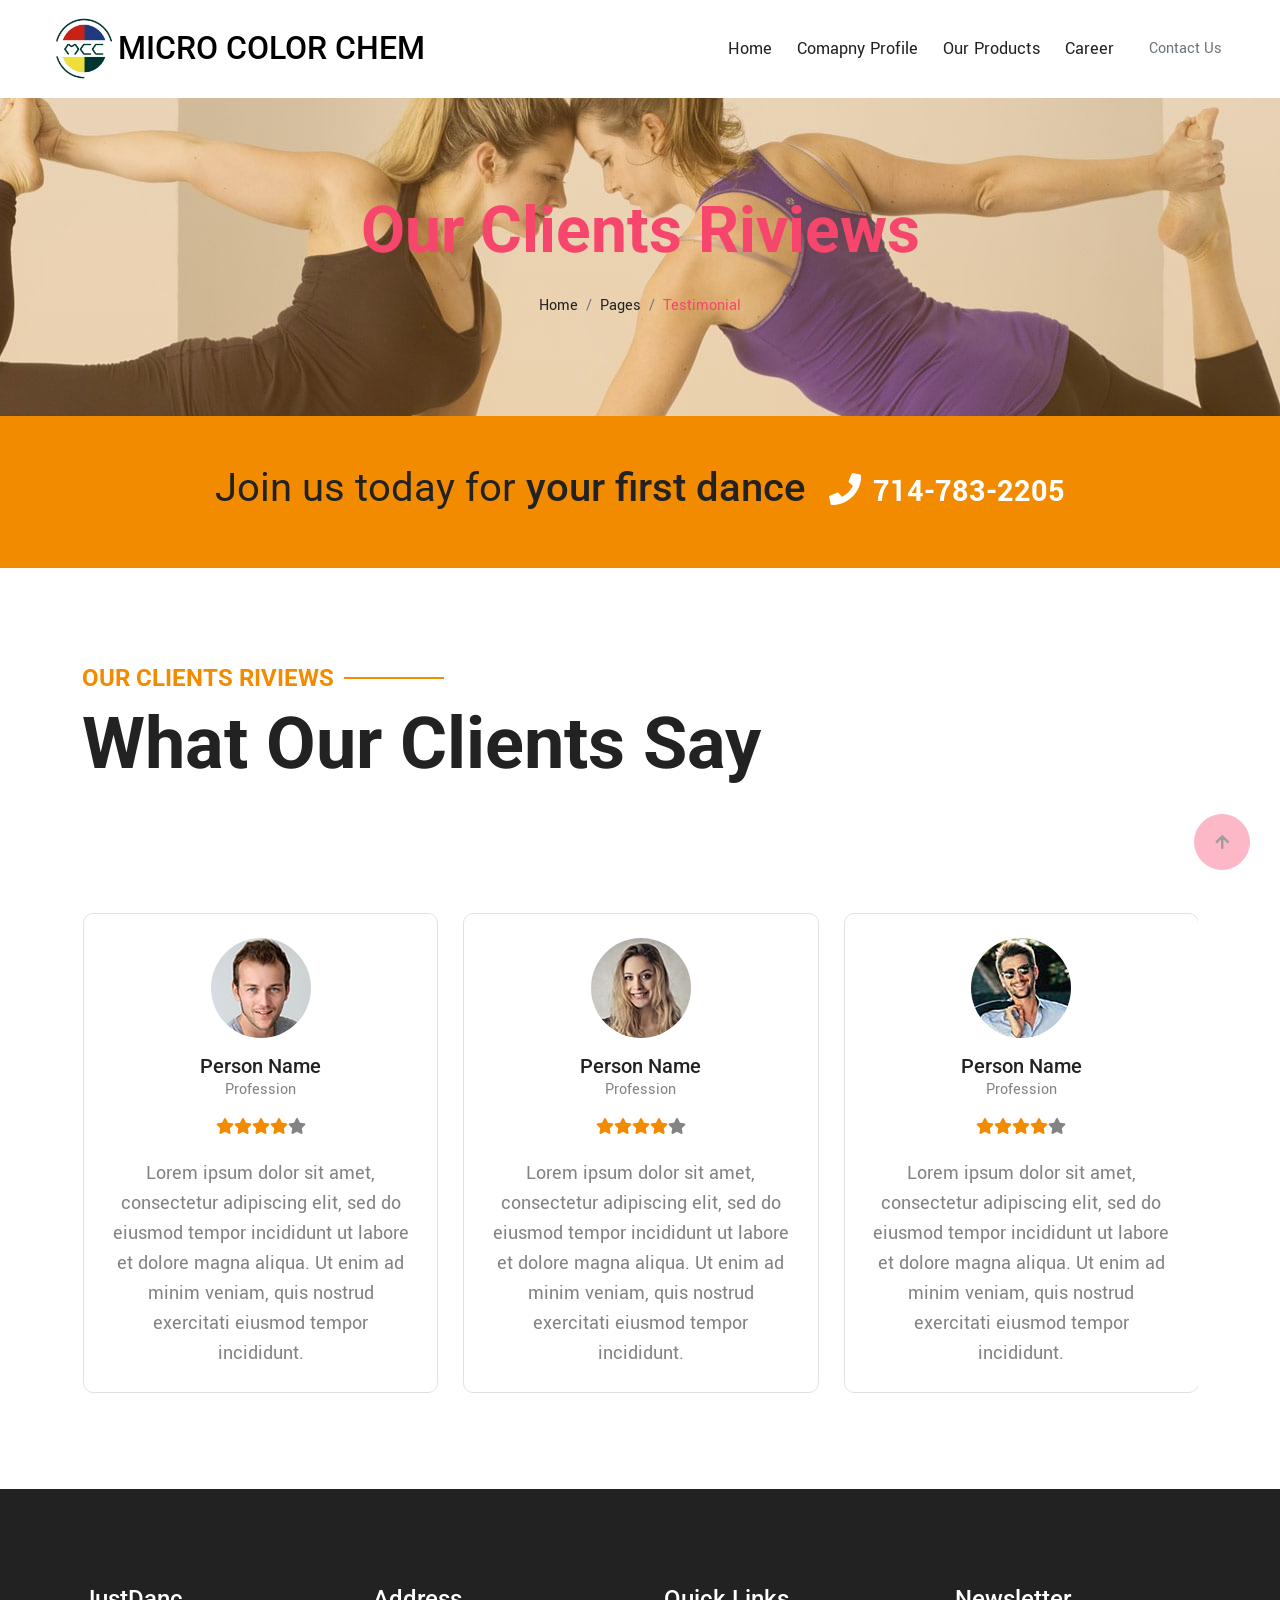
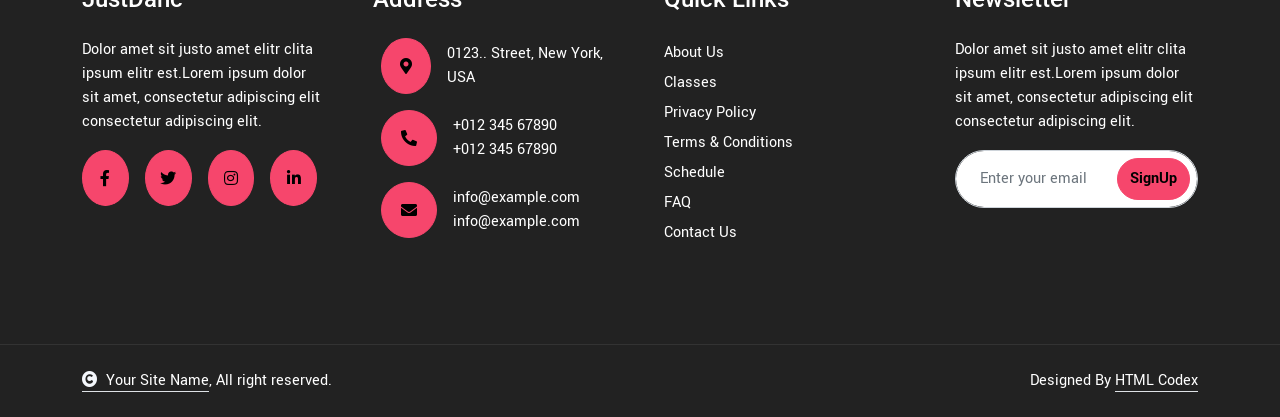
<file: testimonial.html>
<!DOCTYPE html>
<html lang="en">

    <head>
        <meta charset="utf-8">
        <title>Micro Color Chem</title>
        <meta content="width=device-width, initial-scale=1.0" name="viewport">
        <meta content="" name="keywords">
        <meta content="" name="description">

        <!-- Google Web Fonts -->
        <link rel="preconnect" href="https://fonts.googleapis.com">
        <link rel="preconnect" href="https://fonts.gstatic.com" crossorigin>
        <link href="https://fonts.googleapis.com/css2?family=Roboto:wght@400;500;700&family=Yantramanav:wght@400;500;700&display=swap" rel="stylesheet"> 

        <!-- Icon Font Stylesheet -->
        <link rel="stylesheet" href="https://use.fontawesome.com/releases/v5.15.4/css/all.css"/>
        <link href="https://cdn.jsdelivr.net/npm/bootstrap-icons@1.4.1/font/bootstrap-icons.css" rel="stylesheet">

        <!-- Libraries Stylesheet -->
        <link href="lib/animate/animate.min.css" rel="stylesheet">
        <link href="lib/owlcarousel/assets/owl.carousel.min.css" rel="stylesheet">
        <link href="lib/lightbox/css/lightbox.min.css" rel="stylesheet">


        <!-- Customized Bootstrap Stylesheet -->
        <link href="css/bootstrap.min.css" rel="stylesheet">

        <!-- Template Stylesheet -->
        <link href="css/style.css" rel="stylesheet">
    </head>

    <body>

        <!-- Spinner Start -->
        <div id="spinner" class="show bg-white position-fixed translate-middle w-100 vh-100 top-50 start-50 d-flex align-items-center justify-content-center">
            <div class="spinner-border text-primary" style="width: 3rem; height: 3rem;" role="status">
                <span class="sr-only">Loading...</span>
            </div>
        </div>
        <!-- Spinner End -->


        <!-- Topbar Start -->
        <!-- <div class="container-fluid bg-secondary px-5 d-none d-lg-block">
            <div class="row gx-0 align-items-center" style="height: 45px;">
                <div class="col-lg-8 text-center text-lg-start mb-lg-0">
                    <div class="d-flex flex-wrap">
                        <a href="#" class="text-light me-4"><i class="fas fa-map-marker-alt text-primary me-2"></i>Find A Location</a>
                        <a href="#" class="text-light me-4"><i class="fas fa-phone-alt text-primary me-2"></i>+01234567890</a>
                        <a href="#" class="text-light me-0"><i class="fas fa-envelope text-primary me-2"></i>Example@gmail.com</a>
                    </div>
                </div>
                <div class="col-lg-4 text-center text-lg-end">
                    <div class="d-flex justify-content-end">
                        <div class="border-end border-start py-1">
                            <a href="#" class="btn text-primary"><i class="fab fa-facebook-f"></i></a>
                        </div>
                        <div class="border-end py-1">
                            <a href="#" class="btn text-primary"><i class="fab fa-twitter"></i></a>
                        </div>
                        <div class="border-end py-1">
                            <a href="#" class="btn text-primary"><i class="fab fa-instagram"></i></a>
                        </div>
                        <div class="border-end py-1">
                            <a href="#" class="btn text-primary"><i class="fab fa-linkedin-in"></i></a>
                        </div>
                    </div>
                </div>
            </div>
        </div> -->
        <!-- Topbar End -->


        <!-- Navbar & Hero Start -->
        <div class="container-fluid position-relative p-0">
            <nav class="navbar navbar-expand-lg navbar-light bg-white px-4 px-lg-5 py-3 py-lg-0">
                <a href="#" class="navbar-brand p-0">
                <div class="company-logo">
                    <img class="company-logo-img" src="./img/mcc lofo white bg.png" alt="Mirco Color Chem logo">
                    <h2 class="text-primary header-company-name m-0">MICRO COLOR CHEM</h2>
                    <!-- <img src="img/logo.png" alt="Logo"> -->
                </div>
                </a>
                <button class="navbar-toggler" type="button" data-bs-toggle="collapse" data-bs-target="#navbarCollapse">
                    <span class="fa fa-bars"></span>
                </button>
                <div class="collapse navbar-collapse" id="navbarCollapse">
                    <div class="navbar-nav ms-auto py-0">
                        <a href="index.html" class="nav-item nav-link">Home</a>
                        <a href="about.html" class="nav-item nav-link">Comapny Profile</a>
                        <a href="event.html" class="nav-item nav-link">Our Products</a>
                        <a href="blog.html" class="nav-item nav-link">Career</a>
                        <!-- <div class="nav-item dropdown">
                            <a href="#" class="nav-link dropdown-toggle active" data-bs-toggle="dropdown">Pages</a>
                            <div class="dropdown-menu m-0">
                                <a href="classes.html" class="dropdown-item">Our classes</a>
                                <a href="training.html" class="dropdown-item">Dance Training</a>
                                <a href="team.html" class="dropdown-item">Our Team</a>
                                <a href="testimonial.html" class="dropdown-item active">Testimonial</a>
                                <a href="gallery.html" class="dropdown-item">Dance Gallery</a>
                                <a href="404.html" class="dropdown-item">404 Page</a>
                            </div> -->
                        </div>
                        <a href="contact.html" class="nav-item nav-link">Contact Us</a>
                    </div>
                    <!-- <a href="#" class="btn btn-primary rounded-pill text-white py-2 px-4 flex-wrap flex-sm-shrink-0">Register Now</a> -->
                </div>
            </nav>
        </div>
        <!-- Navbar & Hero End -->

        <!-- Header Start -->
        <div class="container-fluid bg-breadcrumb">
            <div class="container text-center py-5" style="max-width: 900px;">
                <h3 class="text-primary display-3 mb-4 wow fadeInDown" data-wow-delay="0.1s">Our Clients Riviews</h1>
                <ol class="breadcrumb justify-content-center text-white mb-0 wow fadeInDown" data-wow-delay="0.3s">
                    <li class="breadcrumb-item"><a href="index.html" class="text-dark">Home</a></li>
                    <li class="breadcrumb-item"><a href="#" class="text-dark">Pages</a></li>
                    <li class="breadcrumb-item active text-primary">Testimonial</li>
                </ol>    
            </div>
        </div>
        <!-- Header End -->

        <!-- Banner Start -->
        <div class="container-fluid bg-secondary wow zoomInDown" data-wow-delay="0.1s">
            <div class="container">
                <div class="d-flex flex-column flex-lg-row align-items-center justify-content-center text-center p-5">
                    <h1 class="me-4"><span class="fw-normal">Join us today for </span><span> your first dance</span></h1>
                    <a href="#" class="text-white fw-bold fs-2"> <i class="fa fa-phone me-1"></i> 714-783-2205</a>
                </div>
            </div>
        </div>
        <!-- Banner End -->

        <!-- Testimonial Start -->
        <div class="container-fluid testimonial py-5">
            <div class="container py-5">
                <div class="pb-5">
                    <h4 class="text-secondary sub-title fw-bold wow fadeInUp" data-wow-delay="0.1s">OUR CLIENTS RIVIEWS</h4>
                    <h1 class="display-2 mb-0 wow fadeInUp" data-wow-delay="0.3s">What Our Clients Say</h1>
                </div>
                <div class="owl-carousel testimonial-carousel pt-5 wow fadeInUp" data-wow-delay="0.2s">
                    <div class="testimonial-item border text-center rounded">
                        <div class="rounded-circle position-absolute" style="width: 100px; height: 100px; top: 25px; left: 50%; transform: translateX(-50%);">
                            <img class="img-fluid rounded-circle" src="img/testimonial-1.jpg" alt="img">
                        </div>
                        <div class="position-relative" style="margin-top: 140px;">
                            <h5 class="mb-0">Person Name</h5>
                            <p>Profession</p>
                            <div class="d-flex justify-content-center">
                                <i class="fas fa-star text-secondary"></i>
                                <i class="fas fa-star text-secondary"></i>
                                <i class="fas fa-star text-secondary"></i>
                                <i class="fas fa-star text-secondary"></i>
                                <i class="fas fa-star"></i>
                            </div>
                        </div>
                        <div class="testimonial-content p-4">
                            <p class="fs-5 mb-0">Lorem ipsum dolor sit amet, consectetur adipiscing elit, sed do eiusmod tempor incididunt ut labore et dolore magna aliqua. Ut enim ad minim veniam, quis nostrud exercitati eiusmod tempor incididunt.
                            </p>
                        </div>
                    </div>
                    <div class="testimonial-item border text-center rounded">
                        <div class="rounded-circle position-absolute" style="width: 100px; height: 100px; top: 25px; left: 50%; transform: translateX(-50%);">
                            <img class="img-fluid rounded-circle" src="img/testimonial-2.jpg" alt="img">
                        </div>
                        <div class="position-relative" style="margin-top: 140px;">
                            <h5 class="mb-0">Person Name</h5>
                            <p>Profession</p>
                            <div class="d-flex justify-content-center">
                                <i class="fas fa-star text-secondary"></i>
                                <i class="fas fa-star text-secondary"></i>
                                <i class="fas fa-star text-secondary"></i>
                                <i class="fas fa-star text-secondary"></i>
                                <i class="fas fa-star"></i>
                            </div>
                        </div>
                        <div class="testimonial-content p-4">
                            <p class="fs-5 mb-0">Lorem ipsum dolor sit amet, consectetur adipiscing elit, sed do eiusmod tempor incididunt ut labore et dolore magna aliqua. Ut enim ad minim veniam, quis nostrud exercitati eiusmod tempor incididunt.
                            </p>
                        </div>
                    </div>
                    <div class="testimonial-item border text-center rounded">
                        <div class="rounded-circle position-absolute" style="width: 100px; height: 100px; top: 25px; left: 50%; transform: translateX(-50%);">
                            <img class="img-fluid rounded-circle" src="img/testimonial-3.jpg" alt="img">
                        </div>
                        <div class="position-relative" style="margin-top: 140px;">
                            <h5 class="mb-0">Person Name</h5>
                            <p>Profession</p>
                            <div class="d-flex justify-content-center">
                                <i class="fas fa-star text-secondary"></i>
                                <i class="fas fa-star text-secondary"></i>
                                <i class="fas fa-star text-secondary"></i>
                                <i class="fas fa-star text-secondary"></i>
                                <i class="fas fa-star"></i>
                            </div>
                        </div>
                        <div class="testimonial-content p-4">
                            <p class="fs-5 mb-0">Lorem ipsum dolor sit amet, consectetur adipiscing elit, sed do eiusmod tempor incididunt ut labore et dolore magna aliqua. Ut enim ad minim veniam, quis nostrud exercitati eiusmod tempor incididunt.
                            </p>
                        </div>
                    </div>
                    <div class="testimonial-item border text-center rounded">
                        <div class="rounded-circle position-absolute" style="width: 100px; height: 100px; top: 25px; left: 50%; transform: translateX(-50%);">
                            <img class="img-fluid rounded-circle" src="img/testimonial-3.jpg" alt="img">
                        </div>
                        <div class="position-relative" style="margin-top: 140px;">
                            <h5 class="mb-0">Person Name</h5>
                            <p>Profession</p>
                            <div class="d-flex justify-content-center">
                                <i class="fas fa-star text-secondary"></i>
                                <i class="fas fa-star text-secondary"></i>
                                <i class="fas fa-star text-secondary"></i>
                                <i class="fas fa-star text-secondary"></i>
                                <i class="fas fa-star"></i>
                            </div>
                        </div>
                        <div class="testimonial-content p-4">
                            <p class="fs-5 mb-0">Lorem ipsum dolor sit amet, consectetur adipiscing elit, sed do eiusmod tempor incididunt ut labore et dolore magna aliqua. Ut enim ad minim veniam, quis nostrud exercitati eiusmod tempor incididunt.
                            </p>
                        </div>
                    </div>
                </div>
            </div>
        </div>
        <!-- Testimonial End -->

        <!-- Footer Start -->
        <div class="container-fluid footer py-5 wow fadeIn" data-wow-delay="0.1s">
            <div class="container py-5">
                <div class="row g-5">
                    <div class="col-md-6 col-lg-6 col-xl-3">
                        <div class="footer-item d-flex flex-column">
                            <div class="footer-item">
                                <h4 class="text-white mb-4">JustDanc</h4>
                                <p class="text-white mb-3">Dolor amet sit justo amet elitr clita ipsum elitr est.Lorem ipsum dolor sit amet, consectetur adipiscing elit consectetur adipiscing elit.</p>
                                <div class="d-flex">
                                    <a class="btn btn-lg-square btn-primary rounded-circle me-2" href=""><i class="fab fa-facebook-f"></i></a>
                                    <a class="btn btn-lg-square btn-primary rounded-circle mx-2" href=""><i class="fab fa-twitter"></i></a>
                                    <a class="btn btn-lg-square btn-primary rounded-circle mx-2" href=""><i class="fab fa-instagram"></i></a>
                                    <a class="btn btn-lg-square btn-primary rounded-circle mx-2" href=""><i class="fab fa-linkedin-in"></i></a>
                                </div>
                            </div>
                        </div>
                    </div>
                    <div class="col-md-6 col-lg-6 col-xl-3">
                        <div class="footer-item d-flex flex-column">
                            <h4 class="text-white mb-4">Address</h4>
                            <div class="d-flex align-items-center mb-3">
                                <a class="btn btn-lg-square btn-primary rounded-circle mx-2" href=""><i class="fas fa-map-marker-alt"></i></a>
                                <div class="text-white ms-2">
                                    <p class="mb-0">0123.. Street, New York, USA</p>
                                </div>
                            </div>
                            <div class="d-flex align-items-center mb-3">
                                <a class="btn btn-lg-square btn-primary rounded-circle mx-2" href=""><i class="fa fa-phone-alt"></i></a>
                                <div class="text-white ms-2">
                                    <p class="mb-0">+012 345 67890</p>
                                    <p class="mb-0">+012 345 67890</p>
                                </div>
                            </div>
                            <div class="d-flex align-items-center">
                                <a class="btn btn-lg-square btn-primary rounded-circle mx-2" href=""><i class="fas fa-envelope"></i></a>
                                <div class="text-white ms-2">
                                    <p class="mb-0">info@example.com</p>
                                    <p class="mb-0">info@example.com</p>
                                </div>
                            </div>
                        </div>
                    </div>
                    <div class="col-md-6 col-lg-6 col-xl-3">
                        <div class="footer-item d-flex flex-column">
                            <h4 class="text-white mb-4">Quick Links</h4>
                            <a href="#" class="footer-link"> About Us</a>
                            <a href="#" class="footer-link"> Classes</a>
                            <a href="#" class="footer-link"> Privacy Policy</a>
                            <a href="#" class="footer-link"> Terms & Conditions</a>
                            <a href="#" class="footer-link"> Schedule</a>
                            <a href="#" class="footer-link"> FAQ</a>
                            <a href="#" class="footer-link"> Contact Us</a>
                        </div>
                    </div>
                    <div class="col-md-6 col-lg-6 col-xl-3">
                        <div class="footer-item d-flex flex-column">
                            <div class="footer-item">
                                <h4 class="text-white mb-4">Newsletter</h4>
                                <p class="text-white mb-3">Dolor amet sit justo amet elitr clita ipsum elitr est.Lorem ipsum dolor sit amet, consectetur adipiscing elit consectetur adipiscing elit.</p>
                                <div class="position-relative mx-auto rounded-pill">
                                    <input class="form-control rounded-pill w-100 py-3 ps-4 pe-5" type="text" placeholder="Enter your email">
                                    <button type="button" class="btn btn-primary rounded-pill position-absolute top-0 end-0 py-2 mt-2 me-2">SignUp</button>
                                </div>
                            </div>
                        </div>
                    </div>
                </div>
            </div>
        </div>
        <!-- Footer End -->

        
        <!-- Copyright Start -->
        <div class="container-fluid copyright py-4">
            <div class="container">
                <div class="row g-4 align-items-center">
                    <div class="col-md-6 text-center text-md-start mb-md-0">
                        <span class="text-white"><a href="#" class="border-bottom text-white"><i class="fas fa-copyright text-light me-2"></i>Your Site Name</a>, All right reserved.</span>
                    </div>
                    <div class="col-md-6 text-center text-md-end text-white">
                        <!--/*** This template is free as long as you keep the below author’s credit link/attribution link/backlink. ***/-->
                        <!--/*** If you'd like to use the template without the below author’s credit link/attribution link/backlink, ***/-->
                        <!--/*** you can purchase the Credit Removal License from "https://htmlcodex.com/credit-removal". ***/-->
                        Designed By <a class="border-bottom text-white" href="https://htmlcodex.com">HTML Codex</a>
                    </div>
                </div>
            </div>
        </div>
        <!-- Copyright End -->


        <!-- Back to Top -->
        <a href="#" class="btn btn-primary btn-lg-square back-to-top"><i class="fa fa-arrow-up"></i></a>   

        
    <!-- JavaScript Libraries -->
    <script src="https://ajax.googleapis.com/ajax/libs/jquery/3.6.4/jquery.min.js"></script>
    <script src="https://cdn.jsdelivr.net/npm/bootstrap@5.0.0/dist/js/bootstrap.bundle.min.js"></script>
    <script src="lib/wow/wow.min.js"></script>
    <script src="lib/easing/easing.min.js"></script>
    <script src="lib/waypoints/waypoints.min.js"></script>
    <script src="lib/counterup/counterup.min.js"></script>
    <script src="lib/owlcarousel/owl.carousel.min.js"></script>
    <script src="lib/lightbox/js/lightbox.min.js"></script>
    

    <!-- Template Javascript -->
    <script src="js/main.js"></script>
    </body>

</html>
</file>
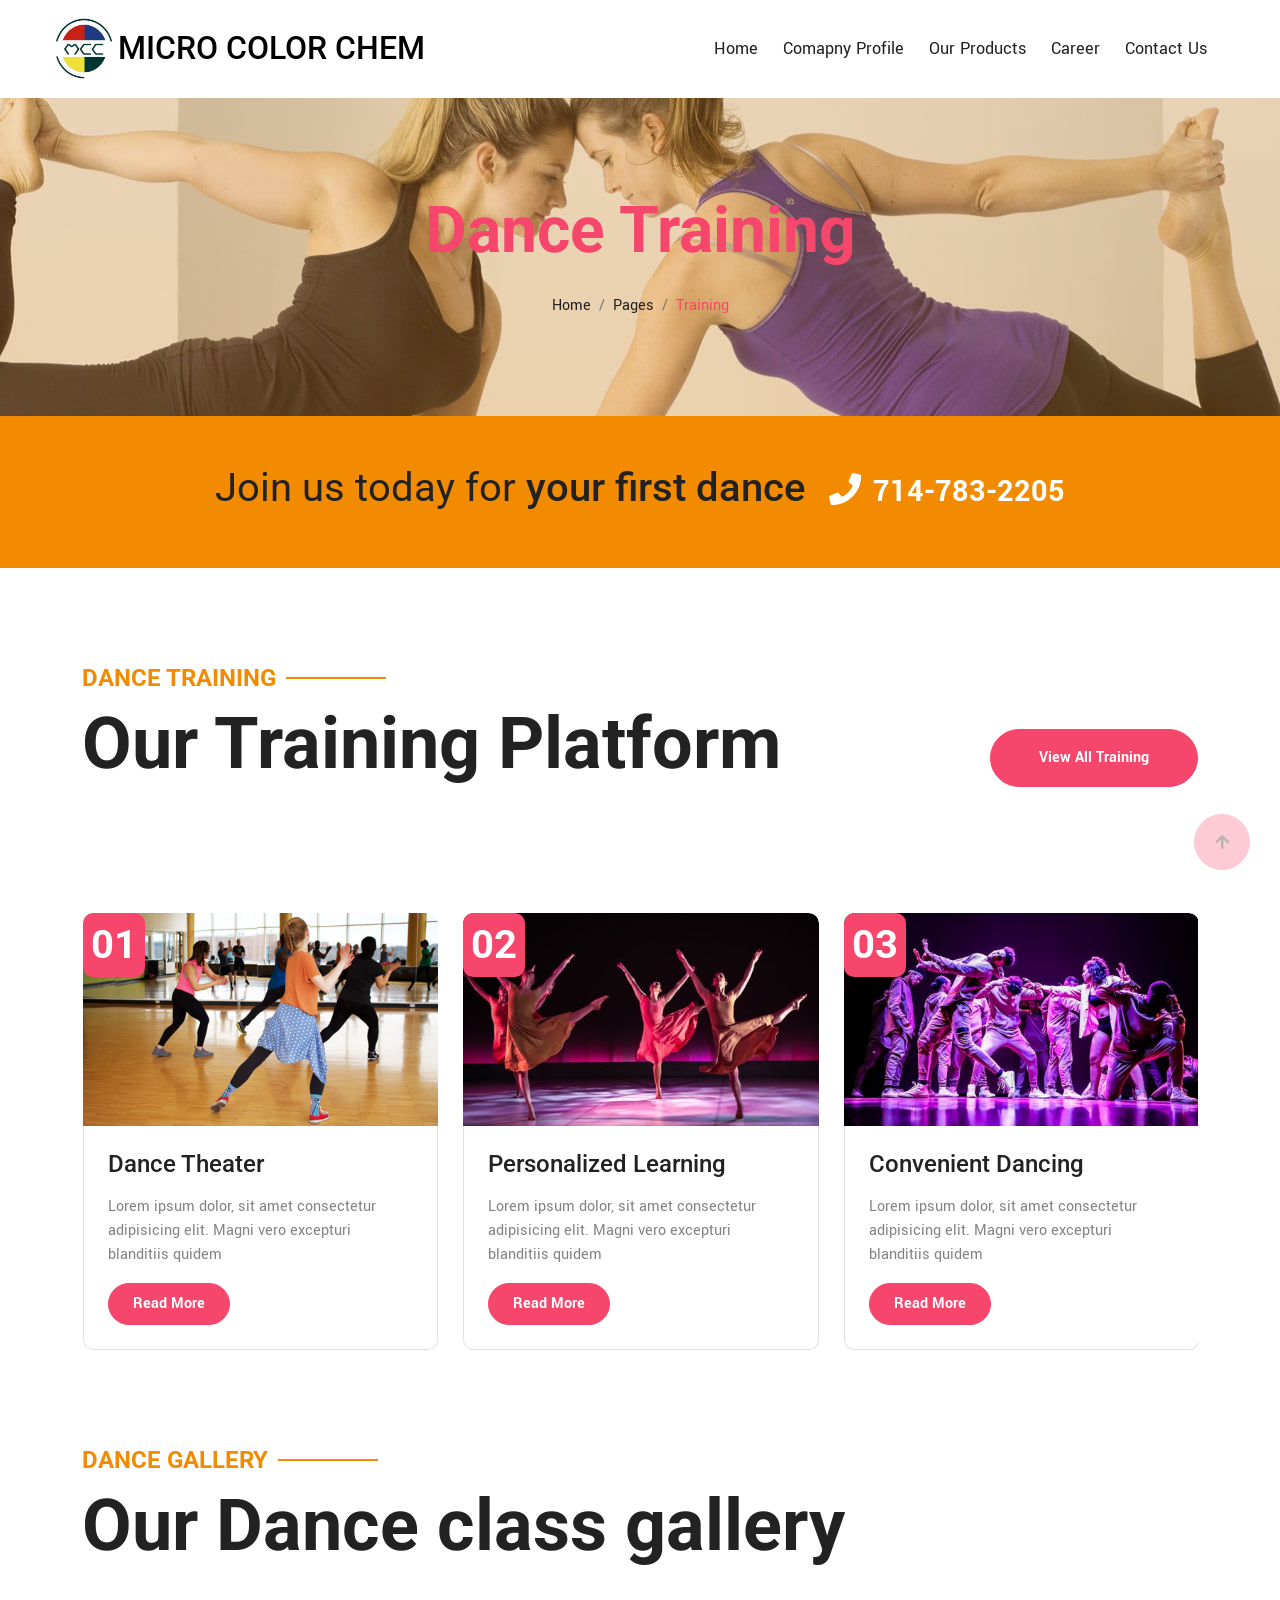
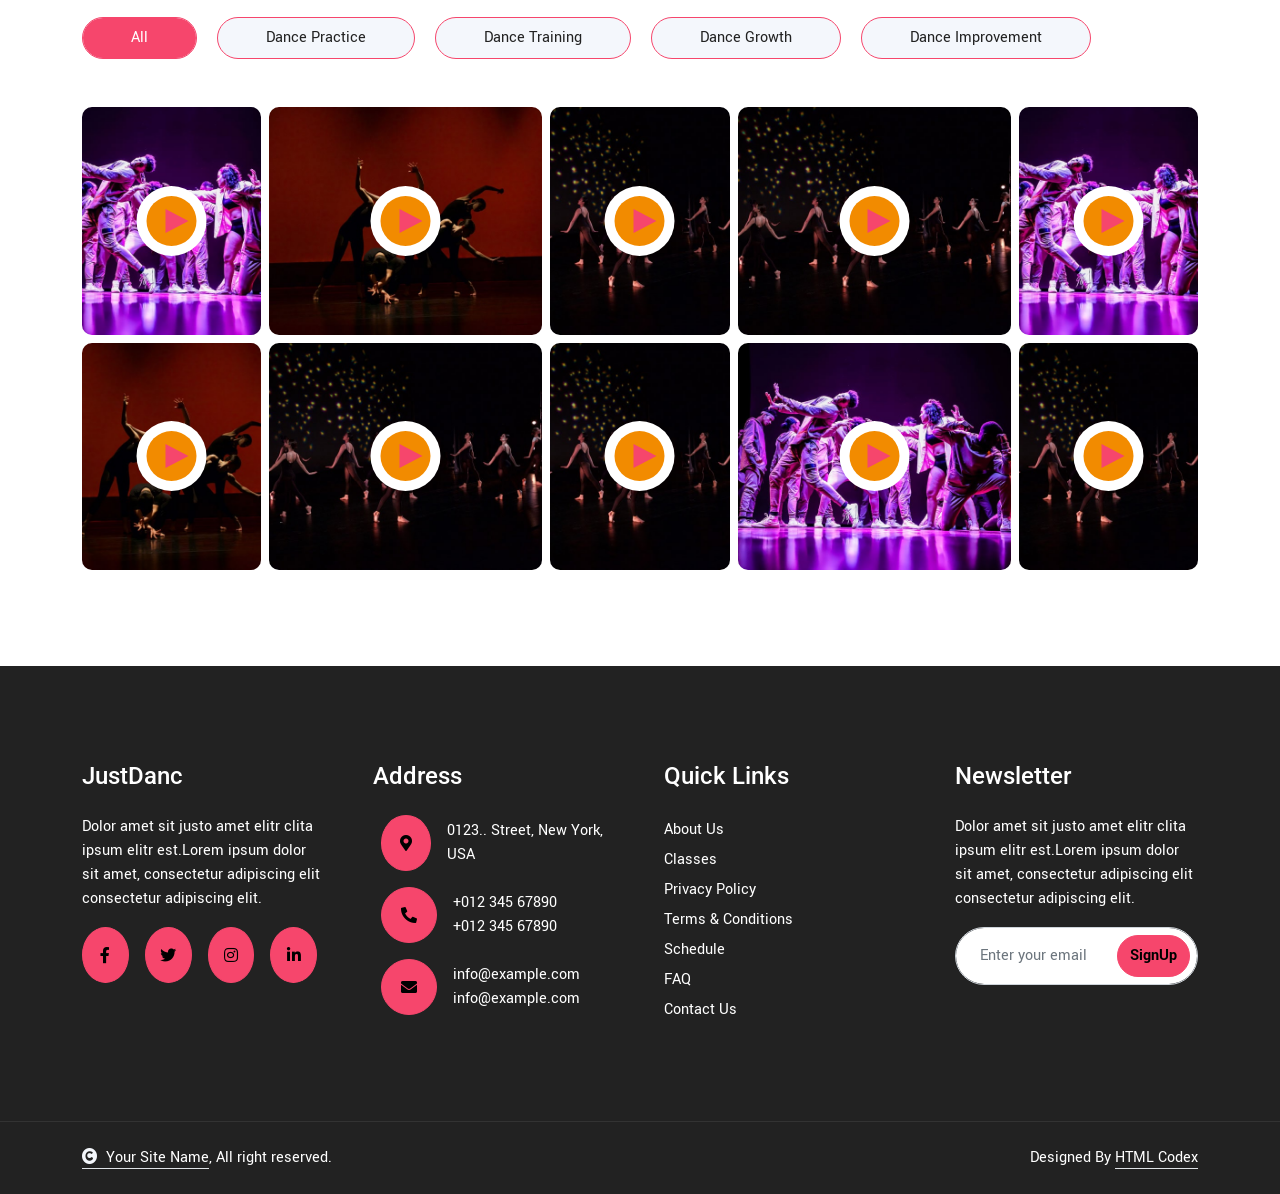
<file: training.html>
<!DOCTYPE html>
<html lang="en">

    <head>
        <meta charset="utf-8">
        <title>Micro Color Chem</title>
        <meta content="width=device-width, initial-scale=1.0" name="viewport">
        <meta content="" name="keywords">
        <meta content="" name="description">

        <!-- Google Web Fonts -->
        <link rel="preconnect" href="https://fonts.googleapis.com">
        <link rel="preconnect" href="https://fonts.gstatic.com" crossorigin>
        <link href="https://fonts.googleapis.com/css2?family=Roboto:wght@400;500;700&family=Yantramanav:wght@400;500;700&display=swap" rel="stylesheet"> 

        <!-- Icon Font Stylesheet -->
        <link rel="stylesheet" href="https://use.fontawesome.com/releases/v5.15.4/css/all.css"/>
        <link href="https://cdn.jsdelivr.net/npm/bootstrap-icons@1.4.1/font/bootstrap-icons.css" rel="stylesheet">

        <!-- Libraries Stylesheet -->
        <link href="lib/animate/animate.min.css" rel="stylesheet">
        <link href="lib/owlcarousel/assets/owl.carousel.min.css" rel="stylesheet">
        <link href="lib/lightbox/css/lightbox.min.css" rel="stylesheet">


        <!-- Customized Bootstrap Stylesheet -->
        <link href="css/bootstrap.min.css" rel="stylesheet">

        <!-- Template Stylesheet -->
        <link href="css/style.css" rel="stylesheet">
    </head>

    <body>

        <!-- Spinner Start -->
        <div id="spinner" class="show bg-white position-fixed translate-middle w-100 vh-100 top-50 start-50 d-flex align-items-center justify-content-center">
            <div class="spinner-border text-primary" style="width: 3rem; height: 3rem;" role="status">
                <span class="sr-only">Loading...</span>
            </div>
        </div>
        <!-- Spinner End -->


        <!-- Topbar Start -->
        <!-- <div class="container-fluid bg-secondary px-5 d-none d-lg-block">
            <div class="row gx-0 align-items-center" style="height: 45px;">
                <div class="col-lg-8 text-center text-lg-start mb-lg-0">
                    <div class="d-flex flex-wrap">
                        <a href="#" class="text-light me-4"><i class="fas fa-map-marker-alt text-primary me-2"></i>Find A Location</a>
                        <a href="#" class="text-light me-4"><i class="fas fa-phone-alt text-primary me-2"></i>+01234567890</a>
                        <a href="#" class="text-light me-0"><i class="fas fa-envelope text-primary me-2"></i>Example@gmail.com</a>
                    </div>
                </div>
                <div class="col-lg-4 text-center text-lg-end">
                    <div class="d-flex justify-content-end">
                        <div class="border-end border-start py-1">
                            <a href="#" class="btn text-primary"><i class="fab fa-facebook-f"></i></a>
                        </div>
                        <div class="border-end py-1">
                            <a href="#" class="btn text-primary"><i class="fab fa-twitter"></i></a>
                        </div>
                        <div class="border-end py-1">
                            <a href="#" class="btn text-primary"><i class="fab fa-instagram"></i></a>
                        </div>
                        <div class="border-end py-1">
                            <a href="#" class="btn text-primary"><i class="fab fa-linkedin-in"></i></a>
                        </div>
                    </div>
                </div>
            </div>
        </div> -->
        <!-- Topbar End -->


        <!-- Navbar & Hero Start -->
        <div class="container-fluid position-relative p-0">
            <nav class="navbar navbar-expand-lg navbar-light bg-white px-4 px-lg-5 py-3 py-lg-0">
                <a href="#" class="navbar-brand p-0">
                <div class="company-logo">
                    <img class="company-logo-img" src="./img/mcc lofo white bg.png" alt="Mirco Color Chem logo">
                    <h2 class="text-primary header-company-name m-0">MICRO COLOR CHEM</h2>
                    <!-- <img src="img/logo.png" alt="Logo"> -->
                </div>
                </a>
                <button class="navbar-toggler" type="button" data-bs-toggle="collapse" data-bs-target="#navbarCollapse">
                    <span class="fa fa-bars"></span>
                </button>
                <div class="collapse navbar-collapse" id="navbarCollapse">
                    <div class="navbar-nav ms-auto py-0">
                        <a href="index.html" class="nav-item nav-link">Home</a>
                        <a href="about.html" class="nav-item nav-link">Comapny Profile</a>
                        <a href="event.html" class="nav-item nav-link">Our Products</a>
                        <a href="blog.html" class="nav-item nav-link">Career</a>
                        <!-- <div class="nav-item dropdown">
                            <a href="#" class="nav-link dropdown-toggle active" data-bs-toggle="dropdown">Pages</a>
                            <div class="dropdown-menu m-0">
                                <a href="classes.html" class="dropdown-item">Our classes</a>
                                <a href="training.html" class="dropdown-item active">Dance Training</a>
                                <a href="team.html" class="dropdown-item">Our Team</a>
                                <a href="testimonial.html" class="dropdown-item">Testimonial</a>
                                <a href="gallery.html" class="dropdown-item">Dance Gallery</a>
                                <a href="404.html" class="dropdown-item">404 Page</a>
                            </div>
                        </div> -->
                        <a href="contact.html" class="nav-item nav-link">Contact Us</a>
                    </div>
                    <!-- <a href="#" class="btn btn-primary rounded-pill text-white py-2 px-4 flex-wrap flex-sm-shrink-0">Register Now</a> -->
                </div>
            </nav>
        </div>
        <!-- Navbar & Hero End -->

        <!-- Header Start -->
        <div class="container-fluid bg-breadcrumb">
            <div class="container text-center py-5" style="max-width: 900px;">
                <h3 class="text-primary display-3 mb-4 wow fadeInDown" data-wow-delay="0.1s">Dance Training</h1>
                <ol class="breadcrumb justify-content-center text-white mb-0 wow fadeInDown" data-wow-delay="0.3s">
                    <li class="breadcrumb-item"><a href="index.html" class="text-dark">Home</a></li>
                    <li class="breadcrumb-item"><a href="#" class="text-dark">Pages</a></li>
                    <li class="breadcrumb-item active text-primary">Training</li>
                </ol>    
            </div>
        </div>
        <!-- Header End -->

        <!-- Banner Start -->
        <div class="container-fluid bg-secondary wow zoomInDown" data-wow-delay="0.1s">
            <div class="container">
                <div class="d-flex flex-column flex-lg-row align-items-center justify-content-center text-center p-5">
                    <h1 class="me-4"><span class="fw-normal">Join us today for </span><span> your first dance</span></h1>
                    <a href="#" class="text-white fw-bold fs-2"> <i class="fa fa-phone me-1"></i> 714-783-2205</a>
                </div>
            </div>
        </div>
        <!-- Banner End -->

        <!-- Training Start -->
        <div class="container-fluid training py-5">
            <div class="container py-5">
                <div class="pb-5">
                    <div class="row g-4 align-items-end">
                        <div class="col-xl-8">
                            <h4 class="text-secondary sub-title fw-bold wow fadeInUp" data-wow-delay="0.1s">Dance Training</h4>
                            <h1 class="display-2 mb-0 wow fadeInUp" data-wow-delay="0.3s">Our Training Platform</h1>
                        </div>
                        <div class="col-xl-4 text-xl-end wow fadeInUp" data-wow-delay="0.3s">
                            <a class="btn btn-primary rounded-pill text-white py-3 px-5" href="#">View All Training</a>
                        </div>
                    </div>
                </div>
                <div class="training-carousel owl-carousel pt-5 wow fadeInUp" data-wow-delay="0.1s">
                    <div class="training-item bg-white rounded wow fadeInUp" data-wow-delay="0.1s">
                        <div class="training-img rounded-top">
                            <img src="img/service-1.jpg" class="img-fluid rounded-top w-100" alt="Image">
                            <h1 class="fs-1 fw-bold bg-primary text-white d-inline-block rounded p-2 position-absolute" style="top: 0; left: 0;">01</h1>
                        </div>
                        <div class="rounded-bottom border border-top-0 p-4">
                            <a href="#" class="h4 mb-3 d-block">Dance Theater</a>
                            <p class="mb-3">Lorem ipsum dolor, sit amet consectetur adipisicing elit. Magni vero excepturi blanditiis quidem</p>
                            <a class="btn btn-primary rounded-pill text-white py-2 px-4" href="#">Read More</a>
                        </div>
                    </div>
                    <div class="training-item bg-white rounded wow fadeInUp" data-wow-delay="0.3s">
                        <div class="training-img rounded-top">
                            <img src="img/service-3.jpg" class="img-fluid rounded-top w-100" alt="Image">
                            <h1 class="fs-1 fw-bold bg-primary text-white d-inline-block rounded p-2 position-absolute" style="top: 0; left: 0;">02</h1>
                        </div>
                        <div class="rounded-bottom border border-top-0 p-4">
                            <a href="#" class="h4 mb-3 d-block">Personalized Learning</a>
                            <p class="mb-3">Lorem ipsum dolor, sit amet consectetur adipisicing elit. Magni vero excepturi blanditiis quidem</p>
                            <a class="btn btn-primary rounded-pill text-white py-2 px-4" href="#">Read More</a>
                        </div>
                    </div>
                    <div class="training-item bg-white rounded wow fadeInUp" data-wow-delay="0.5s">
                        <div class="training-img rounded-top">
                            <img src="img/service-2.jpg" class="img-fluid rounded-top w-100" alt="Image">
                            <h1 class="fs-1 fw-bold bg-primary text-white d-inline-block rounded p-2 position-absolute" style="top: 0; left: 0;">03</h1>
                        </div>
                        <div class="rounded-bottom border border-top-0 p-4">
                            <a href="#" class="h4 mb-3 d-block">Convenient Dancing</a>
                            <p class="mb-3">Lorem ipsum dolor, sit amet consectetur adipisicing elit. Magni vero excepturi blanditiis quidem</p>
                            <a class="btn btn-primary rounded-pill text-white py-2 px-4" href="#">Read More</a>
                        </div>
                    </div>
                    <div class="training-item bg-white rounded wow fadeInUp" data-wow-delay="0.7s">
                        <div class="training-img rounded-top">
                            <img src="img/service-4.jpg" class="img-fluid rounded-top w-100" alt="Image">
                            <h1 class="fs-1 fw-bold bg-primary text-white d-inline-block rounded p-2 position-absolute" style="top: 0; left: 0;">04</h1>
                        </div>
                        <div class="rounded-bottom border border-top-0 p-4">
                            <a href="#" class="h4 mb-3 d-block">Dance Theater</a>
                            <p class="mb-3">Lorem ipsum dolor, sit amet consectetur adipisicing elit. Magni vero excepturi blanditiis quidem</p>
                            <a class="btn btn-primary rounded-pill text-white py-2 px-4" href="#">Read More</a>
                        </div>
                    </div>
                    <div class="training-item bg-white rounded wow fadeInUp" data-wow-delay="0.9s">
                        <div class="training-img rounded-top">
                            <img src="img/service-3.jpg" class="img-fluid rounded-top w-100" alt="Image">
                            <h1 class="fs-1 fw-bold bg-primary text-white d-inline-block rounded p-2 position-absolute" style="top: 0; left: 0;">05</h1>
                        </div>
                        <div class="rounded-bottom border border-top-0 p-4">
                            <a href="#" class="h4 mb-3 d-block">Personalized Learning</a>
                            <p class="mb-3">Lorem ipsum dolor, sit amet consectetur adipisicing elit. Magni vero excepturi blanditiis quidem</p>
                            <a class="btn btn-primary rounded-pill text-white py-2 px-4" href="#">Read More</a>
                        </div>
                    </div>
                </div>
            </div>
        </div>
        <!-- Training End -->


        <!-- Video Gallery Start -->
        <div class="container-fluid gallery pb-5">
            <div class="container pb-5">
                <div class="pb-5">
                    <h4 class="text-secondary sub-title fw-bold wow fadeInUp" data-wow-delay="0.1s">Dance Gallery</h4>
                    <h1 class="display-2 mb-0 wow fadeInUp" data-wow-delay="0.3s">Our Dance class gallery</h1>
                </div>
                <div class="tab-class wow fadeInUp" data-wow-delay="0.1s">
                    <ul class="nav nav-pills d-inline-flex justify-content-center pb-4">
                        <li class="nav-item bg-light border border-primary rounded-pill mb-4">
                            <a class="d-flex py-2 px-5 rounded-pill active" data-bs-toggle="pill" href="#GalleryTab-1">
                                <span class="text-dark">All</span>
                            </a>
                        </li>
                        <li class="nav-item bg-light border border-primary rounded-pill mb-4">
                            <a class="d-flex py-2 px-5 rounded-pill" data-bs-toggle="pill" href="#GalleryTab-2">
                                <span class="text-dark">Dance Practice</span>
                            </a>
                        </li>
                        <li class="nav-item bg-light border border-primary rounded-pill mb-4">
                            <a class="d-flex py-2 px-5 rounded-pill" data-bs-toggle="pill" href="#GalleryTab-3">
                                <span class="text-dark">Dance Training</span>
                            </a>
                        </li>
                        <li class="nav-item bg-light border border-primary rounded-pill mb-4">
                            <a class="d-flex py-2 px-5 rounded-pill" data-bs-toggle="pill" href="#GalleryTab-4">
                                <span class="text-dark">Dance Growth</span>
                            </a>
                        </li>
                        <li class="nav-item bg-light border border-primary rounded-pill mb-4">
                            <a class="d-flex py-2 px-5 rounded-pill" data-bs-toggle="pill" href="#GalleryTab-5">
                                <span class="text-dark">Dance Improvement</span>
                            </a>
                        </li>
                    </ul>

                    <div class="tab-content">
                        <div id="GalleryTab-1" class="tab-pane fade show p-0 active">
                            <div class="row g-2">
                                <div class="col-sm-6 col-md-6 col-lg-4 col-xl-2 wow fadeInUp" data-wow-delay="0.1s">
                                    <div class="video h-100">
                                        <img src="img/class-1.jpg" class="img-fluid rounded w-100 h-100" style="object-fit: cover;" alt="">
                                        <button type="button" class="btn btn-play" data-bs-toggle="modal" data-src="https://www.youtube.com/embed/DWRcNpR6Kdc" data-bs-target="#videoModal">
                                            <span></span>
                                        </button>
                                    </div>
                                </div>
                                <div class="col-sm-6 col-md-6 col-lg-4 col-xl-3 wow fadeInUp" data-wow-delay="0.3s">
                                    <div class="video h-100">
                                        <img src="img/class-2.jpg" class="img-fluid rounded w-100 h-100" style="object-fit: cover;" alt="">
                                        <button type="button" class="btn btn-play" data-bs-toggle="modal" data-src="https://www.youtube.com/embed/DWRcNpR6Kdc" data-bs-target="#videoModal">
                                            <span></span>
                                        </button>
                                    </div>
                                </div>
                                <div class="col-sm-6 col-md-6 col-lg-4 col-xl-2 wow fadeInUp" data-wow-delay="0.5s">
                                    <div class="video h-100">
                                        <img src="img/class-3.jpg" class="img-fluid rounded w-100 h-100" style="object-fit: cover;" alt="">
                                        <button type="button" class="btn btn-play" data-bs-toggle="modal" data-src="https://www.youtube.com/embed/DWRcNpR6Kdc" data-bs-target="#videoModal">
                                            <span></span>
                                        </button>
                                    </div>
                                </div>
                                <div class="col-sm-6 col-md-6 col-lg-4 col-xl-3 wow fadeInUp" data-wow-delay="0.7s">
                                    <div class="video h-100">
                                        <img src="img/class-3.jpg" class="img-fluid rounded w-100 h-100" style="object-fit: cover;" alt="">
                                        <button type="button" class="btn btn-play" data-bs-toggle="modal" data-src="https://www.youtube.com/embed/DWRcNpR6Kdc" data-bs-target="#videoModal">
                                            <span></span>
                                        </button>
                                    </div>
                                </div>
                                <div class="col-sm-6 col-md-6 col-lg-4 col-xl-2 wow fadeInUp" data-wow-delay="0.9s">
                                    <div class="video h-100">
                                        <img src="img/class-1.jpg" class="img-fluid rounded w-100 h-100" style="object-fit: cover;" alt="">
                                        <button type="button" class="btn btn-play" data-bs-toggle="modal" data-src="https://www.youtube.com/embed/DWRcNpR6Kdc" data-bs-target="#videoModal">
                                            <span></span>
                                        </button>
                                    </div>
                                </div>
                                <div class="col-sm-6 col-md-6 col-lg-4 col-xl-2 wow fadeInUp" data-wow-delay="0.1s">
                                    <div class="video h-100">
                                        <img src="img/class-2.jpg" class="img-fluid rounded w-100 h-100" style="object-fit: cover;" alt="">
                                        <button type="button" class="btn btn-play" data-bs-toggle="modal" data-src="https://www.youtube.com/embed/DWRcNpR6Kdc" data-bs-target="#videoModal">
                                            <span></span>
                                        </button>
                                    </div>
                                </div>
                                <div class="col-sm-6 col-md-6 col-lg-3 col-xl-3 wow fadeInUp" data-wow-delay="0.3s">
                                    <div class="video h-100">
                                        <img src="img/class-3.jpg" class="img-fluid rounded w-100 h-100" style="object-fit: cover;" alt="">
                                        <button type="button" class="btn btn-play" data-bs-toggle="modal" data-src="https://www.youtube.com/embed/DWRcNpR6Kdc" data-bs-target="#videoModal">
                                            <span></span>
                                        </button>
                                    </div>
                                </div>
                                <div class="col-sm-6 col-md-6 col-lg-3 col-xl-2 wow fadeInUp" data-wow-delay="0.5s">
                                    <div class="video h-100">
                                        <img src="img/class-3.jpg" class="img-fluid rounded w-100 h-100" style="object-fit: cover;" alt="">
                                        <button type="button" class="btn btn-play" data-bs-toggle="modal" data-src="https://www.youtube.com/embed/DWRcNpR6Kdc" data-bs-target="#videoModal">
                                            <span></span>
                                        </button>
                                    </div>
                                </div>
                                <div class="col-sm-6 col-md-6 col-lg-3 col-xl-3 wow fadeInUp" data-wow-delay="0.7s">
                                    <div class="video h-100">
                                        <img src="img/class-1.jpg" class="img-fluid rounded w-100 h-100" style="object-fit: cover;" alt="">
                                        <button type="button" class="btn btn-play" data-bs-toggle="modal" data-src="https://www.youtube.com/embed/DWRcNpR6Kdc" data-bs-target="#videoModal">
                                            <span></span>
                                        </button>
                                    </div>
                                </div>
                                <div class="col-sm-6 col-md-6 col-lg-3 col-xl-2 wow fadeInUp" data-wow-delay="0.9s">
                                    <div class="video h-100">
                                        <img src="img/class-3.jpg" class="img-fluid rounded w-100 h-100" style="object-fit: cover;" alt="">
                                        <button type="button" class="btn btn-play" data-bs-toggle="modal" data-src="https://www.youtube.com/embed/DWRcNpR6Kdc" data-bs-target="#videoModal">
                                            <span></span>
                                        </button>
                                    </div>
                                </div>
                            </div>
                        </div>
                        <div id="GalleryTab-2" class="tab-pane fade show p-0">
                            <div class="row g-2">
                                <div class="col-sm-6 col-md-6 col-lg-4 col-xl-2">
                                    <div class="video h-100">
                                        <img src="img/class-1.jpg" class="img-fluid rounded w-100 h-100" style="object-fit: cover;" alt="">
                                        <button type="button" class="btn btn-play" data-bs-toggle="modal" data-src="https://www.youtube.com/embed/DWRcNpR6Kdc" data-bs-target="#videoModal">
                                            <span></span>
                                        </button>
                                    </div>
                                </div>
                                <div class="col-sm-6 col-md-6 col-lg-4 col-xl-3">
                                    <div class="video h-100">
                                        <img src="img/class-2.jpg" class="img-fluid rounded w-100 h-100" style="object-fit: cover;" alt="">
                                        <button type="button" class="btn btn-play" data-bs-toggle="modal" data-src="https://www.youtube.com/embed/DWRcNpR6Kdc" data-bs-target="#videoModal">
                                            <span></span>
                                        </button>
                                    </div>
                                </div>
                                <div class="col-sm-6 col-md-6 col-lg-4 col-xl-2">
                                    <div class="video h-100">
                                        <img src="img/class-3.jpg" class="img-fluid rounded w-100 h-100" style="object-fit: cover;" alt="">
                                        <button type="button" class="btn btn-play" data-bs-toggle="modal" data-src="https://www.youtube.com/embed/DWRcNpR6Kdc" data-bs-target="#videoModal">
                                            <span></span>
                                        </button>
                                    </div>
                                </div>
                                <div class="col-sm-6 col-md-6 col-lg-4 col-xl-3">
                                    <div class="video h-100">
                                        <img src="img/class-3.jpg" class="img-fluid rounded w-100 h-100" style="object-fit: cover;" alt="">
                                        <button type="button" class="btn btn-play" data-bs-toggle="modal" data-src="https://www.youtube.com/embed/DWRcNpR6Kdc" data-bs-target="#videoModal">
                                            <span></span>
                                        </button>
                                    </div>
                                </div>
                                <div class="col-sm-6 col-md-6 col-lg-4 col-xl-2">
                                    <div class="video h-100">
                                        <img src="img/class-1.jpg" class="img-fluid rounded w-100 h-100" style="object-fit: cover;" alt="">
                                        <button type="button" class="btn btn-play" data-bs-toggle="modal" data-src="https://www.youtube.com/embed/DWRcNpR6Kdc" data-bs-target="#videoModal">
                                            <span></span>
                                        </button>
                                    </div>
                                </div>
                                <div class="col-sm-6 col-md-6 col-lg-4 col-xl-2">
                                    <div class="video h-100">
                                        <img src="img/class-2.jpg" class="img-fluid rounded w-100 h-100" style="object-fit: cover;" alt="">
                                        <button type="button" class="btn btn-play" data-bs-toggle="modal" data-src="https://www.youtube.com/embed/DWRcNpR6Kdc" data-bs-target="#videoModal">
                                            <span></span>
                                        </button>
                                    </div>
                                </div>
                                <div class="col-sm-6 col-md-6 col-lg-3 col-xl-3">
                                    <div class="video h-100">
                                        <img src="img/class-3.jpg" class="img-fluid rounded w-100 h-100" style="object-fit: cover;" alt="">
                                        <button type="button" class="btn btn-play" data-bs-toggle="modal" data-src="https://www.youtube.com/embed/DWRcNpR6Kdc" data-bs-target="#videoModal">
                                            <span></span>
                                        </button>
                                    </div>
                                </div>
                                <div class="col-sm-6 col-md-6 col-lg-3 col-xl-2">
                                    <div class="video h-100">
                                        <img src="img/class-3.jpg" class="img-fluid rounded w-100 h-100" style="object-fit: cover;" alt="">
                                        <button type="button" class="btn btn-play" data-bs-toggle="modal" data-src="https://www.youtube.com/embed/DWRcNpR6Kdc" data-bs-target="#videoModal">
                                            <span></span>
                                        </button>
                                    </div>
                                </div>
                                <div class="col-sm-6 col-md-6 col-lg-3 col-xl-3">
                                    <div class="video h-100">
                                        <img src="img/class-1.jpg" class="img-fluid rounded w-100 h-100" style="object-fit: cover;" alt="">
                                        <button type="button" class="btn btn-play" data-bs-toggle="modal" data-src="https://www.youtube.com/embed/DWRcNpR6Kdc" data-bs-target="#videoModal">
                                            <span></span>
                                        </button>
                                    </div>
                                </div>
                                <div class="col-sm-6 col-md-6 col-lg-3 col-xl-2">
                                    <div class="video h-100">
                                        <img src="img/class-3.jpg" class="img-fluid rounded w-100 h-100" style="object-fit: cover;" alt="">
                                        <button type="button" class="btn btn-play" data-bs-toggle="modal" data-src="https://www.youtube.com/embed/DWRcNpR6Kdc" data-bs-target="#videoModal">
                                            <span></span>
                                        </button>
                                    </div>
                                </div>
                            </div>
                        </div>
                        <div id="GalleryTab-3" class="tab-pane fade show p-0">
                            <div class="row g-2">
                                <div class="col-sm-6 col-md-6 col-lg-4 col-xl-2">
                                    <div class="video h-100">
                                        <img src="img/class-1.jpg" class="img-fluid rounded w-100 h-100" style="object-fit: cover;" alt="">
                                        <button type="button" class="btn btn-play" data-bs-toggle="modal" data-src="https://www.youtube.com/embed/DWRcNpR6Kdc" data-bs-target="#videoModal">
                                            <span></span>
                                        </button>
                                    </div>
                                </div>
                                <div class="col-sm-6 col-md-6 col-lg-4 col-xl-3">
                                    <div class="video h-100">
                                        <img src="img/class-2.jpg" class="img-fluid rounded w-100 h-100" style="object-fit: cover;" alt="">
                                        <button type="button" class="btn btn-play" data-bs-toggle="modal" data-src="https://www.youtube.com/embed/DWRcNpR6Kdc" data-bs-target="#videoModal">
                                            <span></span>
                                        </button>
                                    </div>
                                </div>
                                <div class="col-sm-6 col-md-6 col-lg-4 col-xl-2">
                                    <div class="video h-100">
                                        <img src="img/class-3.jpg" class="img-fluid rounded w-100 h-100" style="object-fit: cover;" alt="">
                                        <button type="button" class="btn btn-play" data-bs-toggle="modal" data-src="https://www.youtube.com/embed/DWRcNpR6Kdc" data-bs-target="#videoModal">
                                            <span></span>
                                        </button>
                                    </div>
                                </div>
                                <div class="col-sm-6 col-md-6 col-lg-4 col-xl-3">
                                    <div class="video h-100">
                                        <img src="img/class-3.jpg" class="img-fluid rounded w-100 h-100" style="object-fit: cover;" alt="">
                                        <button type="button" class="btn btn-play" data-bs-toggle="modal" data-src="https://www.youtube.com/embed/DWRcNpR6Kdc" data-bs-target="#videoModal">
                                            <span></span>
                                        </button>
                                    </div>
                                </div>
                                <div class="col-sm-6 col-md-6 col-lg-4 col-xl-2">
                                    <div class="video h-100">
                                        <img src="img/class-1.jpg" class="img-fluid rounded w-100 h-100" style="object-fit: cover;" alt="">
                                        <button type="button" class="btn btn-play" data-bs-toggle="modal" data-src="https://www.youtube.com/embed/DWRcNpR6Kdc" data-bs-target="#videoModal">
                                            <span></span>
                                        </button>
                                    </div>
                                </div>
                                <div class="col-sm-6 col-md-6 col-lg-4 col-xl-2">
                                    <div class="video h-100">
                                        <img src="img/class-2.jpg" class="img-fluid rounded w-100 h-100" style="object-fit: cover;" alt="">
                                        <button type="button" class="btn btn-play" data-bs-toggle="modal" data-src="https://www.youtube.com/embed/DWRcNpR6Kdc" data-bs-target="#videoModal">
                                            <span></span>
                                        </button>
                                    </div>
                                </div>
                                <div class="col-sm-6 col-md-6 col-lg-3 col-xl-3">
                                    <div class="video h-100">
                                        <img src="img/class-3.jpg" class="img-fluid rounded w-100 h-100" style="object-fit: cover;" alt="">
                                        <button type="button" class="btn btn-play" data-bs-toggle="modal" data-src="https://www.youtube.com/embed/DWRcNpR6Kdc" data-bs-target="#videoModal">
                                            <span></span>
                                        </button>
                                    </div>
                                </div>
                                <div class="col-sm-6 col-md-6 col-lg-3 col-xl-2">
                                    <div class="video h-100">
                                        <img src="img/class-3.jpg" class="img-fluid rounded w-100 h-100" style="object-fit: cover;" alt="">
                                        <button type="button" class="btn btn-play" data-bs-toggle="modal" data-src="https://www.youtube.com/embed/DWRcNpR6Kdc" data-bs-target="#videoModal">
                                            <span></span>
                                        </button>
                                    </div>
                                </div>
                                <div class="col-sm-6 col-md-6 col-lg-3 col-xl-3">
                                    <div class="video h-100">
                                        <img src="img/class-1.jpg" class="img-fluid rounded w-100 h-100" style="object-fit: cover;" alt="">
                                        <button type="button" class="btn btn-play" data-bs-toggle="modal" data-src="https://www.youtube.com/embed/DWRcNpR6Kdc" data-bs-target="#videoModal">
                                            <span></span>
                                        </button>
                                    </div>
                                </div>
                                <div class="col-sm-6 col-md-6 col-lg-3 col-xl-2">
                                    <div class="video h-100">
                                        <img src="img/class-3.jpg" class="img-fluid rounded w-100 h-100" style="object-fit: cover;" alt="">
                                        <button type="button" class="btn btn-play" data-bs-toggle="modal" data-src="https://www.youtube.com/embed/DWRcNpR6Kdc" data-bs-target="#videoModal">
                                            <span></span>
                                        </button>
                                    </div>
                                </div>
                            </div>
                        </div>
                        <div id="GalleryTab-4" class="tab-pane fade show p-0">
                            <div class="row g-2">
                                <div class="col-sm-6 col-md-6 col-lg-4 col-xl-2">
                                    <div class="video h-100">
                                        <img src="img/class-1.jpg" class="img-fluid rounded w-100 h-100" style="object-fit: cover;" alt="">
                                        <button type="button" class="btn btn-play" data-bs-toggle="modal" data-src="https://www.youtube.com/embed/DWRcNpR6Kdc" data-bs-target="#videoModal">
                                            <span></span>
                                        </button>
                                    </div>
                                </div>
                                <div class="col-sm-6 col-md-6 col-lg-4 col-xl-3">
                                    <div class="video h-100">
                                        <img src="img/class-2.jpg" class="img-fluid rounded w-100 h-100" style="object-fit: cover;" alt="">
                                        <button type="button" class="btn btn-play" data-bs-toggle="modal" data-src="https://www.youtube.com/embed/DWRcNpR6Kdc" data-bs-target="#videoModal">
                                            <span></span>
                                        </button>
                                    </div>
                                </div>
                                <div class="col-sm-6 col-md-6 col-lg-4 col-xl-2">
                                    <div class="video h-100">
                                        <img src="img/class-3.jpg" class="img-fluid rounded w-100 h-100" style="object-fit: cover;" alt="">
                                        <button type="button" class="btn btn-play" data-bs-toggle="modal" data-src="https://www.youtube.com/embed/DWRcNpR6Kdc" data-bs-target="#videoModal">
                                            <span></span>
                                        </button>
                                    </div>
                                </div>
                                <div class="col-sm-6 col-md-6 col-lg-4 col-xl-3">
                                    <div class="video h-100">
                                        <img src="img/class-3.jpg" class="img-fluid rounded w-100 h-100" style="object-fit: cover;" alt="">
                                        <button type="button" class="btn btn-play" data-bs-toggle="modal" data-src="https://www.youtube.com/embed/DWRcNpR6Kdc" data-bs-target="#videoModal">
                                            <span></span>
                                        </button>
                                    </div>
                                </div>
                                <div class="col-sm-6 col-md-6 col-lg-4 col-xl-2">
                                    <div class="video h-100">
                                        <img src="img/class-1.jpg" class="img-fluid rounded w-100 h-100" style="object-fit: cover;" alt="">
                                        <button type="button" class="btn btn-play" data-bs-toggle="modal" data-src="https://www.youtube.com/embed/DWRcNpR6Kdc" data-bs-target="#videoModal">
                                            <span></span>
                                        </button>
                                    </div>
                                </div>
                                <div class="col-sm-6 col-md-6 col-lg-4 col-xl-2">
                                    <div class="video h-100">
                                        <img src="img/class-2.jpg" class="img-fluid rounded w-100 h-100" style="object-fit: cover;" alt="">
                                        <button type="button" class="btn btn-play" data-bs-toggle="modal" data-src="https://www.youtube.com/embed/DWRcNpR6Kdc" data-bs-target="#videoModal">
                                            <span></span>
                                        </button>
                                    </div>
                                </div>
                                <div class="col-sm-6 col-md-6 col-lg-3 col-xl-3">
                                    <div class="video h-100">
                                        <img src="img/class-3.jpg" class="img-fluid rounded w-100 h-100" style="object-fit: cover;" alt="">
                                        <button type="button" class="btn btn-play" data-bs-toggle="modal" data-src="https://www.youtube.com/embed/DWRcNpR6Kdc" data-bs-target="#videoModal">
                                            <span></span>
                                        </button>
                                    </div>
                                </div>
                                <div class="col-sm-6 col-md-6 col-lg-3 col-xl-2">
                                    <div class="video h-100">
                                        <img src="img/class-3.jpg" class="img-fluid rounded w-100 h-100" style="object-fit: cover;" alt="">
                                        <button type="button" class="btn btn-play" data-bs-toggle="modal" data-src="https://www.youtube.com/embed/DWRcNpR6Kdc" data-bs-target="#videoModal">
                                            <span></span>
                                        </button>
                                    </div>
                                </div>
                                <div class="col-sm-6 col-md-6 col-lg-3 col-xl-3">
                                    <div class="video h-100">
                                        <img src="img/class-1.jpg" class="img-fluid rounded w-100 h-100" style="object-fit: cover;" alt="">
                                        <button type="button" class="btn btn-play" data-bs-toggle="modal" data-src="https://www.youtube.com/embed/DWRcNpR6Kdc" data-bs-target="#videoModal">
                                            <span></span>
                                        </button>
                                    </div>
                                </div>
                                <div class="col-sm-6 col-md-6 col-lg-3 col-xl-2">
                                    <div class="video h-100">
                                        <img src="img/class-3.jpg" class="img-fluid rounded w-100 h-100" style="object-fit: cover;" alt="">
                                        <button type="button" class="btn btn-play" data-bs-toggle="modal" data-src="https://www.youtube.com/embed/DWRcNpR6Kdc" data-bs-target="#videoModal">
                                            <span></span>
                                        </button>
                                    </div>
                                </div>
                            </div>
                        </div>
                        <div id="GalleryTab-5" class="tab-pane fade show p-0">
                            <div class="row g-2">
                                <div class="col-sm-6 col-md-6 col-lg-4 col-xl-2">
                                    <div class="video h-100">
                                        <img src="img/class-1.jpg" class="img-fluid rounded w-100 h-100" style="object-fit: cover;" alt="">
                                        <button type="button" class="btn btn-play" data-bs-toggle="modal" data-src="https://www.youtube.com/embed/DWRcNpR6Kdc" data-bs-target="#videoModal">
                                            <span></span>
                                        </button>
                                    </div>
                                </div>
                                <div class="col-sm-6 col-md-6 col-lg-4 col-xl-3">
                                    <div class="video h-100">
                                        <img src="img/class-2.jpg" class="img-fluid rounded w-100 h-100" style="object-fit: cover;" alt="">
                                        <button type="button" class="btn btn-play" data-bs-toggle="modal" data-src="https://www.youtube.com/embed/DWRcNpR6Kdc" data-bs-target="#videoModal">
                                            <span></span>
                                        </button>
                                    </div>
                                </div>
                                <div class="col-sm-6 col-md-6 col-lg-4 col-xl-2">
                                    <div class="video h-100">
                                        <img src="img/class-3.jpg" class="img-fluid rounded w-100 h-100" style="object-fit: cover;" alt="">
                                        <button type="button" class="btn btn-play" data-bs-toggle="modal" data-src="https://www.youtube.com/embed/DWRcNpR6Kdc" data-bs-target="#videoModal">
                                            <span></span>
                                        </button>
                                    </div>
                                </div>
                                <div class="col-sm-6 col-md-6 col-lg-4 col-xl-3">
                                    <div class="video h-100">
                                        <img src="img/class-3.jpg" class="img-fluid rounded w-100 h-100" style="object-fit: cover;" alt="">
                                        <button type="button" class="btn btn-play" data-bs-toggle="modal" data-src="https://www.youtube.com/embed/DWRcNpR6Kdc" data-bs-target="#videoModal">
                                            <span></span>
                                        </button>
                                    </div>
                                </div>
                                <div class="col-sm-6 col-md-6 col-lg-4 col-xl-2">
                                    <div class="video h-100">
                                        <img src="img/class-1.jpg" class="img-fluid rounded w-100 h-100" style="object-fit: cover;" alt="">
                                        <button type="button" class="btn btn-play" data-bs-toggle="modal" data-src="https://www.youtube.com/embed/DWRcNpR6Kdc" data-bs-target="#videoModal">
                                            <span></span>
                                        </button>
                                    </div>
                                </div>
                                <div class="col-sm-6 col-md-6 col-lg-4 col-xl-2">
                                    <div class="video h-100">
                                        <img src="img/class-2.jpg" class="img-fluid rounded w-100 h-100" style="object-fit: cover;" alt="">
                                        <button type="button" class="btn btn-play" data-bs-toggle="modal" data-src="https://www.youtube.com/embed/DWRcNpR6Kdc" data-bs-target="#videoModal">
                                            <span></span>
                                        </button>
                                    </div>
                                </div>
                                <div class="col-sm-6 col-md-6 col-lg-3 col-xl-3">
                                    <div class="video h-100">
                                        <img src="img/class-3.jpg" class="img-fluid rounded w-100 h-100" style="object-fit: cover;" alt="">
                                        <button type="button" class="btn btn-play" data-bs-toggle="modal" data-src="https://www.youtube.com/embed/DWRcNpR6Kdc" data-bs-target="#videoModal">
                                            <span></span>
                                        </button>
                                    </div>
                                </div>
                                <div class="col-sm-6 col-md-6 col-lg-3 col-xl-2">
                                    <div class="video h-100">
                                        <img src="img/class-3.jpg" class="img-fluid rounded w-100 h-100" style="object-fit: cover;" alt="">
                                        <button type="button" class="btn btn-play" data-bs-toggle="modal" data-src="https://www.youtube.com/embed/DWRcNpR6Kdc" data-bs-target="#videoModal">
                                            <span></span>
                                        </button>
                                    </div>
                                </div>
                                <div class="col-sm-6 col-md-6 col-lg-3 col-xl-3">
                                    <div class="video h-100">
                                        <img src="img/class-1.jpg" class="img-fluid rounded w-100 h-100" style="object-fit: cover;" alt="">
                                        <button type="button" class="btn btn-play" data-bs-toggle="modal" data-src="https://www.youtube.com/embed/DWRcNpR6Kdc" data-bs-target="#videoModal">
                                            <span></span>
                                        </button>
                                    </div>
                                </div>
                                <div class="col-sm-6 col-md-6 col-lg-3 col-xl-2">
                                    <div class="video h-100">
                                        <img src="img/class-3.jpg" class="img-fluid rounded w-100 h-100" style="object-fit: cover;" alt="">
                                        <button type="button" class="btn btn-play" data-bs-toggle="modal" data-src="https://www.youtube.com/embed/DWRcNpR6Kdc" data-bs-target="#videoModal">
                                            <span></span>
                                        </button>
                                    </div>
                                </div>
                            </div>
                        </div>
                    </div>
                </div>
            </div>
        </div>

        <!-- Modal Video -->
        <div class="modal fade" id="videoModal" tabindex="-1" aria-labelledby="exampleModalLabel" aria-hidden="true">
            <div class="modal-dialog">
                <div class="modal-content rounded-0">
                    <div class="modal-header">
                        <h5 class="modal-title" id="exampleModalLabel">Youtube Video</h5>
                        <button type="button" class="btn-close" data-bs-dismiss="modal" aria-label="Close"></button>
                    </div>
                    <div class="modal-body">
                        <!-- 16:9 aspect ratio -->
                        <div class="ratio ratio-16x9">
                            <iframe class="embed-responsive-item" src="" id="video" allowfullscreen allowscriptaccess="always"
                                allow="autoplay"></iframe>
                        </div>
                    </div>
                </div>
            </div>
        </div>
        <!-- Video Gallery End -->


        <!-- Footer Start -->
        <div class="container-fluid footer py-5 wow fadeIn" data-wow-delay="0.1s">
            <div class="container py-5">
                <div class="row g-5">
                    <div class="col-md-6 col-lg-6 col-xl-3">
                        <div class="footer-item d-flex flex-column">
                            <div class="footer-item">
                                <h4 class="text-white mb-4">JustDanc</h4>
                                <p class="text-white mb-3">Dolor amet sit justo amet elitr clita ipsum elitr est.Lorem ipsum dolor sit amet, consectetur adipiscing elit consectetur adipiscing elit.</p>
                                <div class="d-flex">
                                    <a class="btn btn-lg-square btn-primary rounded-circle me-2" href=""><i class="fab fa-facebook-f"></i></a>
                                    <a class="btn btn-lg-square btn-primary rounded-circle mx-2" href=""><i class="fab fa-twitter"></i></a>
                                    <a class="btn btn-lg-square btn-primary rounded-circle mx-2" href=""><i class="fab fa-instagram"></i></a>
                                    <a class="btn btn-lg-square btn-primary rounded-circle mx-2" href=""><i class="fab fa-linkedin-in"></i></a>
                                </div>
                            </div>
                        </div>
                    </div>
                    <div class="col-md-6 col-lg-6 col-xl-3">
                        <div class="footer-item d-flex flex-column">
                            <h4 class="text-white mb-4">Address</h4>
                            <div class="d-flex align-items-center mb-3">
                                <a class="btn btn-lg-square btn-primary rounded-circle mx-2" href=""><i class="fas fa-map-marker-alt"></i></a>
                                <div class="text-white ms-2">
                                    <p class="mb-0">0123.. Street, New York, USA</p>
                                </div>
                            </div>
                            <div class="d-flex align-items-center mb-3">
                                <a class="btn btn-lg-square btn-primary rounded-circle mx-2" href=""><i class="fa fa-phone-alt"></i></a>
                                <div class="text-white ms-2">
                                    <p class="mb-0">+012 345 67890</p>
                                    <p class="mb-0">+012 345 67890</p>
                                </div>
                            </div>
                            <div class="d-flex align-items-center">
                                <a class="btn btn-lg-square btn-primary rounded-circle mx-2" href=""><i class="fas fa-envelope"></i></a>
                                <div class="text-white ms-2">
                                    <p class="mb-0">info@example.com</p>
                                    <p class="mb-0">info@example.com</p>
                                </div>
                            </div>
                        </div>
                    </div>
                    <div class="col-md-6 col-lg-6 col-xl-3">
                        <div class="footer-item d-flex flex-column">
                            <h4 class="text-white mb-4">Quick Links</h4>
                            <a href="#" class="footer-link"> About Us</a>
                            <a href="#" class="footer-link"> Classes</a>
                            <a href="#" class="footer-link"> Privacy Policy</a>
                            <a href="#" class="footer-link"> Terms & Conditions</a>
                            <a href="#" class="footer-link"> Schedule</a>
                            <a href="#" class="footer-link"> FAQ</a>
                            <a href="#" class="footer-link"> Contact Us</a>
                        </div>
                    </div>
                    <div class="col-md-6 col-lg-6 col-xl-3">
                        <div class="footer-item d-flex flex-column">
                            <div class="footer-item">
                                <h4 class="text-white mb-4">Newsletter</h4>
                                <p class="text-white mb-3">Dolor amet sit justo amet elitr clita ipsum elitr est.Lorem ipsum dolor sit amet, consectetur adipiscing elit consectetur adipiscing elit.</p>
                                <div class="position-relative mx-auto rounded-pill">
                                    <input class="form-control rounded-pill w-100 py-3 ps-4 pe-5" type="text" placeholder="Enter your email">
                                    <button type="button" class="btn btn-primary rounded-pill position-absolute top-0 end-0 py-2 mt-2 me-2">SignUp</button>
                                </div>
                            </div>
                        </div>
                    </div>
                </div>
            </div>
        </div>
        <!-- Footer End -->

        
        <!-- Copyright Start -->
        <div class="container-fluid copyright py-4">
            <div class="container">
                <div class="row g-4 align-items-center">
                    <div class="col-md-6 text-center text-md-start mb-md-0">
                        <span class="text-white"><a href="#" class="border-bottom text-white"><i class="fas fa-copyright text-light me-2"></i>Your Site Name</a>, All right reserved.</span>
                    </div>
                    <div class="col-md-6 text-center text-md-end text-white">
                        <!--/*** This template is free as long as you keep the below author’s credit link/attribution link/backlink. ***/-->
                        <!--/*** If you'd like to use the template without the below author’s credit link/attribution link/backlink, ***/-->
                        <!--/*** you can purchase the Credit Removal License from "https://htmlcodex.com/credit-removal". ***/-->
                        Designed By <a class="border-bottom text-white" href="https://htmlcodex.com">HTML Codex</a>
                    </div>
                </div>
            </div>
        </div>
        <!-- Copyright End -->


        <!-- Back to Top -->
        <a href="#" class="btn btn-primary btn-lg-square back-to-top"><i class="fa fa-arrow-up"></i></a>   

        
    <!-- JavaScript Libraries -->
    <script src="https://ajax.googleapis.com/ajax/libs/jquery/3.6.4/jquery.min.js"></script>
    <script src="https://cdn.jsdelivr.net/npm/bootstrap@5.0.0/dist/js/bootstrap.bundle.min.js"></script>
    <script src="lib/wow/wow.min.js"></script>
    <script src="lib/easing/easing.min.js"></script>
    <script src="lib/waypoints/waypoints.min.js"></script>
    <script src="lib/counterup/counterup.min.js"></script>
    <script src="lib/owlcarousel/owl.carousel.min.js"></script>
    <script src="lib/lightbox/js/lightbox.min.js"></script>
    

    <!-- Template Javascript -->
    <script src="js/main.js"></script>
    </body>

</html>
</file>
<file: css/style.css>
/*** Spinner Start ***/
/*** Spinner ***/
#spinner {
    opacity: 0;
    visibility: hidden;
    transition: opacity .5s ease-out, visibility 0s linear .5s;
    z-index: 99999;
}

#spinner.show {
    transition: opacity .5s ease-out, visibility 0s linear 0s;
    visibility: visible;
    opacity: 1;
}

/*** Spinner End ***/

.back-to-top {
    position: fixed;
    right: 30px;
    bottom: 30px;
    transition: 0.5s;
    z-index: 99;
}

.nav-link {
    padding: 10px;
    text-decoration: none;
    color: #6c757d;
}

.nav-link.active {
  color: rgb(246,70,108) !important;
    border-radius: 4px;
}


.owl-nav {
    display: none;
}

/*** Button Start ***/
.btn {
    font-weight: 600;
    transition: .5s;
}

.btn-square {
    width: 32px;
    height: 32px;
}

.btn-sm-square {
    width: 34px;
    height: 34px;
}

.btn-md-square {
    width: 44px;
    height: 44px;
}

.btn-lg-square {
    width: 56px;
    height: 56px;
}

.btn-square,
.btn-sm-square,
.btn-md-square,
.btn-lg-square {
    padding: 0;
    display: flex;
    align-items: center;
    justify-content: center;
    font-weight: normal;
    border-radius: 50%;
}

.btn.btn-primary {
    box-shadow: inset 0 0 0 0 var(--bs-primary);
}

.btn.btn-primary:hover {
    box-shadow: inset 300px 0 0 0 var(--bs-light) !important;
    color: var(--bs-primary) !important;
}

.btn.btn-secondary {
    box-shadow: inset 0 0 0 0 var(--bs-primary);
}

.btn.btn-secondary:hover {
    box-shadow: inset 300px 0 0 0 var(--bs-primary);
    color: var(--bs-light) !important;
}

.btn-hover {
    transition: 0.5s;
}

.btn-hover:hover {
    color: var(--bs-secondary) !important;
}

/*** Sub Title Start ***/
.sub-title {
    position: relative;
    display: inline-block;
    text-transform: uppercase;
    color: var(--bs-primary);
}

.sub-title::before {
    content: "";
    width: 100px;
    position: absolute;
    top: 50%;
    right: 0;
    transform: translateY(-50%);
    margin-right: -110px;
    border: 1px solid var(--bs-secondary) !important;
}

/*** Topbar Start ***/
.fixed-top .container {
    transition: 0.5s;
}

.topbar {
    padding: 2px 10px 2px 20px;
    background: var(--bs-primary) !important;
}

.topbar a,
.topbar a i {
    transition: 0.5s;
}

.topbar a:hover,
.topbar a i:hover {
    color: var(--bs-secondary) !important;
}


@media (max-width: 576px) {
    .topbar {
        display: none;
    }
}

/*** Topbar End ***/


/*** Navbar ***/
.navbar-light .navbar-nav .nav-link {
    font-family: 'Yantramanav', sans-serif;
    position: relative;
    margin-right: 25px;
    padding: 35px 0;
    color: var(--bs-dark) !important;
    font-size: 18px;
    font-weight: 400;
    outline: none;
    transition: .5s;
}

.sticky-top.navbar-light .navbar-nav .nav-link {
    padding: 20px 0;
    color: var(--dark) !important;
    font-size: 18px !important;
}

.navbar-light .navbar-nav .nav-link:hover,
.navbar-light .navbar-nav .nav-link.active {
    color: var(--bs-primary) !important;
}

.navbar-light .navbar-brand img {
    max-height: 70px;
    transition: .5s;
}

.sticky-top.navbar-light .navbar-brand img {
    max-height: 70px;
}

.company-logo {
    display: flex;
    align-items: center;
}

.header-company-name {
    color: black !important;
    margin-left: 20px;
}

.navbar .dropdown-toggle::after {
    border: none;
    content: "\f107";
    font-family: "Font Awesome 5 Free";
    font-weight: 600;
    vertical-align: middle;
    margin-left: 8px;
}

@media (min-width: 1200px) {
    .navbar .nav-item .dropdown-menu {
        display: block;
        visibility: hidden;
        top: 100%;
        transform: rotateX(-75deg);
        transform-origin: 0% 0%;
        border: 0;
        border-radius: 10px;
        transition: .5s;
        opacity: 0;
    }
}

.dropdown .dropdown-menu a:hover {
    background: var(--bs-primary);
    color: var(--bs-white);
}

.navbar .nav-item:hover .dropdown-menu {
    transform: rotateX(0deg);
    visibility: visible;
    background: var(--bs-light) !important;
    transition: .5s;
    opacity: 1;
}

@media (max-width: 991.98px) {
    .sticky-top.navbar-light {
        position: relative;
        background: var(--bs-white);
    }

    .navbar.navbar-expand-lg .navbar-toggler {
        padding: 10px 20px;
        border: 1px solid var(--bs-primary);
        color: var(--bs-primary);
    }

    .navbar-light .navbar-collapse {
        margin-top: 15px;
        border-top: 1px solid #DDDDDD;
    }

    .navbar-light .navbar-nav .nav-link,
    .sticky-top.navbar-light .navbar-nav .nav-link {
        padding: 10px 0;
        margin-left: 0;
        color: var(--bs-dark) !important;
    }

    .navbar-light .navbar-brand img {
        max-height: 80px;
    }
}

@media (min-width: 992px) {
    .navbar-light {
        position: absolute;
        width: 100%;
        top: 0;
        left: 0;
        border-bottom: 1px solid rgba(255, 255, 255, .1);
        z-index: 999;
    }

    .sticky-top.navbar-light {
        position: fixed;
        background: var(--bs-light) !important;
    }

    .navbar-light .navbar-nav .nav-link.nav-contact::before {
        display: none;
    }
}

/*** Carousel Hero Header Start ***/
.header-carousel {
    position: relative;
}

.header-carousel .owl-nav .owl-prev {
    position: absolute;
    width: 60px;
    height: 60px;
    top: 50%;
    left: 20px;
    transform: translateY(-50%);
    border-radius: 60px;
    background: var(--bs-primary);
    color: var(--bs-white);
    font-size: 26px;
    display: flex;
    align-items: center;
    justify-content: center;
    transition: 0.5s;
}

.header-carousel .owl-nav .owl-next {
    position: absolute;
    width: 60px;
    height: 60px;
    top: 50%;
    right: 20px;
    transform: translateY(-50%);
    border-radius: 60px;
    background: var(--bs-primary);
    color: var(--bs-white);
    font-size: 26px;
    display: flex;
    align-items: center;
    justify-content: center;
    transition: 0.5s;
}

.header-carousel .owl-nav .owl-prev,
.header-carousel .owl-nav .owl-next {
    transition: 0.5s;
}

.header-carousel .owl-nav .owl-prev:hover,
.header-carousel .owl-nav .owl-next:hover {
    box-shadow: inset 100px 0 0 0 var(--bs-light) !important;
    color: var(--bs-primary) !important;
}

@media (max-width: 576px) {

    .header-carousel .owl-nav .owl-prev,
    .header-carousel .owl-nav .owl-next {
        top: 630px;
        transition: 0.5s;
    }

    .header-carousel .header-carousel-item .carousel-caption .carousel-caption-content {
        width: 95% !important;
    }

}

.header-carousel .header-carousel-item,
.header-carousel .header-carousel-item img {
    position: relative;
    width: 100%;
    height: 700px;
    margin-top: 95px;
    display: block;
    object-fit: cover;
    transition: 0.5s;

}

@media (max-width: 992px) {

    .header-carousel .header-carousel-item,
    .header-carousel .header-carousel-item img {
        margin-top: 0;
        transition: 0.5s;
    }

}

@media (min-width: 992px) {

    .header-carousel .owl-nav .owl-prev,
    .header-carousel .owl-nav .owl-next {
        margin-top: 50px;
    }
}

.header-carousel .header-carousel-item .carousel-caption {
    width: 100%;
    height: 100%;
    position: absolute;
    top: 0;
    left: 0;
    padding: 100px 0;
    display: flex;
    align-items: center;
    justify-content: center;
    background: rgba(0, 0, 0, .5);
}

.header-carousel .header-carousel-item .carousel-caption .carousel-caption-content {
    position: relative;
    width: 75%;

}

/*** Carousel Hero Header End ***/


/*** Single Page Hero Header Start ***/
.bg-breadcrumb {
    position: relative;
    padding: 145px 0 50px 0;
    background: linear-gradient(rgba(242, 139, 0, 0.2), rgba(242, 139, 0, 0.3)), url(../img/breadcrumb.jpg);
    background-position: center top;
    background-repeat: no-repeat;
    background-attachment: fixed;

}

@media (max-width: 992px) {
    .bg-breadcrumb {
        padding-top: 50px;
    }

}

/*** Single Page Hero Header End ***/


/*** Counter Facts Start ***/

.counter-facts {
    background: linear-gradient(rgba(255, 255, 255, .8), rgba(255, 255, 255, 0.7)), url(../img/counter-bg.jpg);
    background-size: cover;
    background-attachment: fixed;
    background-position: center center;
    background-repeat: no-repeat;
}


.counter-facts .counter {
    position: relative;
    text-align: center;
    width: 200px;
    min-height: 215px;
    padding: 10px 15px;
    margin: 0 auto;
    border-radius: 100px;
    box-shadow: 0 8px 5px rgba(0, 0, 0, 0.2);
    background: var(--bs-white);
}

.counter-facts .counter:before {
    content: "";
    position: absolute;
    height: 105px;
    width: 100%;
    left: 0;
    top: 0;
    border-radius: 10px 10px 0 0;
    background-color: var(--bs-primary);

}

.counter-facts .counter .counter-icon {
    position: relative;
    width: 120px;
    height: 100px;
    border-radius: 10px 10px 0 0;
    font-size: 50px;
    line-height: 90px;
    color: var(--bs-primary) !important;
    display: flex;

}

.counter-facts .counter h3 {
    color: var(--bs-white);
    font-size: 17px;
    font-weight: 600;
    letter-spacing: 1px;
    text-transform: uppercase;
    margin: 0 0 5px 0;
    display: flex;
}

.counter-facts .counter .counter-value {
    font-size: 30px;
    font-weight: 700;
    display: block;
    color: var(--bs-secondary);
}

@media screen and (max-width: 1200px) {
    .counter-facts .counter {
        margin-bottom: 40px;
    }
}

/*** Counter Facts End ***/


/*** Training Start ***/
.training-carousel .owl-stage-outer {
    margin-top: 30px;
}

.training-carousel .owl-nav .owl-prev,
.training-carousel .owl-nav .owl-next {
    position: absolute;
    top: 0;
    padding: 10px 35px;
    border: 1px solid var(--bs-secondary);
    color: var(--bs-white);
    background: var(--bs-secondary);
    border-radius: 50px;
    transition: 0.5s;
}

.training-carousel .owl-nav .owl-prev {
    left: 0 !important;
}

.training-carousel .owl-nav .owl-next {
    right: 0;
}

.training-carousel .owl-nav .owl-prev:hover,
.training-carousel .owl-nav .owl-next:hover {
    box-shadow: inset 100px 0 0 0 var(--bs-light) !important;
    color: var(--bs-primary) !important;
}

.training .training-item .training-img {
    position: relative;
    overflow: hidden;
    transition: 0.5s;
}

.training .training-item .training-img img {
    transition: 0.5s;
}

.training .training-item:hover .training-img img {
    transform: scale(1.2);
}

/*** Training End ***/



/*** Dance Class Start ***/
.class-carousel .owl-stage-outer {
    margin-top: 30px;
}

.class-carousel .owl-nav .owl-prev,
.class-carousel .owl-nav .owl-next {
    position: absolute;
    top: 0;
    padding: 10px 35px;
    border: 1px solid var(--bs-secondary);
    color: var(--bs-white);
    background: var(--bs-secondary);
    border-radius: 50px;
    transition: 0.5s;
}

.class-carousel .owl-nav .owl-prev {
    left: 0 !important;
}

.class-carousel .owl-nav .owl-next {
    right: 0;
}

.class-carousel .owl-nav .owl-prev:hover,
.class-carousel .owl-nav .owl-next:hover {
    box-shadow: inset 100px 0 0 0 var(--bs-light) !important;
    color: var(--bs-primary) !important;
}

.class .class-item .class-img {
    position: relative;
    overflow: hidden;
    transition: 0.5s;
}

.class .class-item .class-img img {
    transition: 0.5s;
}

.class .class-item:hover .class-img img {
    transform: scale(1.3);
}

/*** Dance Class End ***/


/*** Blog Start ***/
.blog-carousel .owl-stage-outer {
    margin-top: 30px;
}

.blog-carousel .owl-nav .owl-prev,
.blog-carousel .owl-nav .owl-next {
    position: absolute;
    top: 1px;
    padding: 10px 35px;
    border: 1px solid var(--bs-secondary);
    color: var(--bs-white);
    background: var(--bs-secondary);
    border-radius: 50px;
    transition: 0.5s;
}

.blog-carousel .owl-nav .owl-prev {
    left: 0 !important;
}

.blog-carousel .owl-nav .owl-next {
    right: 0;
}

.blog-carousel .owl-nav .owl-prev:hover,
.blog-carousel .owl-nav .owl-next:hover {
    box-shadow: inset 100px 0 0 0 var(--bs-light) !important;
    color: var(--bs-primary) !important;
}

.blog .blog-item .blog-img {
    position: relative;
    overflow: hidden;
    transition: 0.5s;
}

.blog .blog-item .blog-img img {
    transition: 0.5s;
}

.blog .blog-item:hover .blog-img img {
    transform: scale(1.3);
}

/*** Blog End ***/

/*** Team Start ***/
.team-carousel .owl-stage-outer {
    margin-top: 30px;
}

.team-carousel .owl-nav .owl-prev,
.team-carousel .owl-nav .owl-next {
    position: absolute;
    top: 1px;
    padding: 10px 35px;
    border: 1px solid var(--bs-secondary);
    color: var(--bs-white);
    background: var(--bs-secondary);
    border-radius: 50px;
    transition: 0.5s;
}

.team-carousel .owl-nav .owl-prev {
    left: 0 !important;
}

.team-carousel .owl-nav .owl-next {
    right: 0;
}

.team-carousel .owl-nav .owl-prev:hover,
.team-carousel .owl-nav .owl-next:hover {
    box-shadow: inset 100px 0 0 0 var(--bs-light) !important;
    color: var(--bs-primary) !important;
}

.team .team-carousel .team-item .team-img {
    position: relative;
    overflow: hidden;
    width: 100%;
    height: 100%;
}

.team .team-carousel .team-item .team-img::after {
    content: "";
    position: absolute;
    top: 0;
    left: 0;
    width: 100%;
    height: 100%;
    background: rgba(0, 0, 0, .5);
    transition: 0.5s;
    z-index: 2;
}

.team .team-carousel .team-item .team-img .team-icon {
    position: absolute;
    bottom: -100%;
    left: 50%;
    transform: translateX(-50%);
    padding: 25px;
    display: flex;
    opacity: 0;
    transition: 0.5s;
    z-index: 3;
}

.team .team-carousel .team-item:hover .team-img .team-icon {
    bottom: 0;
    left: 50%;
    transform: translateX(-50%);
    opacity: 1;
}

.team .team-carousel .team-item .team-content {
    position: relative;
    background: var(--bs-secondary);
    border-bottom-left-radius: 10px;
    border-bottom-right-radius: 10px;
    z-index: 1;
    transition: 0.5s;
}

.team .team-carousel .team-item .team-content::after {
    content: "";
    position: absolute;
    bottom: 0;
    left: 0;
    width: 100%;
    height: 0;
    background: var(--bs-primary) !important;
    border-bottom-left-radius: 10px;
    border-bottom-right-radius: 10px;
    transition: 0.5s;
    z-index: -1;
}

.team .team-carousel .team-item:hover .team-content a,
.team .team-carousel .team-item:hover .team-content p {
    color: var(--bs-white) !important;
}

.team .team-carousel .team-item:hover .team-content::after {
    height: 100% !important;
}

.team .team-carousel .team-item .team-img img {
    transition: 0.5s;
}

.team .team-carousel .team-item:hover .team-img img {
    transform: scale(1.1);
}

/*** Team End ***/


/*** Vidie Gallery Start ***/
/*** Youtube Video start ***/
.gallery .tab-class {
    text-align: start !important;
}

.gallery .nav-item {
    align-items: center;
    justify-content: center;
    margin-right: 20px;
}

.gallery .nav-item a span {
    display: flex;
    align-items: center;
    justify-content: center;
}

.gallery .nav-item a.active {
    background: var(--bs-primary) !important;
}

.gallery .nav-item a.active span {
    color: var(--bs-white) !important;
}


.video {
    position: relative;
}

.video .btn-play {
    position: absolute;
    z-index: 3;
    top: 50%;
    left: 50%;
    transform: translate(-50%, -50%);
    box-sizing: content-box;
    display: block;
    width: 23px;
    height: 44px;
    border-radius: 50%;
    transition: 0.5s;


}

.video .btn-play:before {
    content: "";
    position: absolute;
    z-index: 0;
    left: 50%;
    top: 50%;
    transform: translate(-50%, -50%);
    display: block;
    width: 70px;
    height: 70px;
    background: var(--bs-white);
    border-radius: 50%;
    animation: pulse-border 1500ms ease-out infinite;
    transition: 0.5s;
}

.video .btn-play:after {
    content: "";
    position: absolute;
    z-index: 1;
    left: 50%;
    top: 50%;
    transform: translate(-50%, -50%);
    display: block;
    width: 50px;
    height: 50px;
    background: var(--bs-secondary);
    border-radius: 50%;
    transition: all 300ms;
}

.video .btn-play span {
    display: block;
    position: relative;
    z-index: 3;
    width: 0;
    height: 0;
    border-left: 23px solid var(--bs-primary);
    border-top: 12px solid transparent;
    border-bottom: 12px solid transparent;
    margin-left: 5px;
}

@keyframes pulse-border {
    0% {
        transform: translateX(-50%) translateY(-50%) translateZ(0) scale(1);
        opacity: 1;
    }

    100% {
        transform: translateX(-50%) translateY(-50%) translateZ(0) scale(1.5);
        opacity: 0;
    }
}

#videoModal {
    z-index: 99999;
}

#videoModal .modal-dialog {
    position: relative;
    max-width: 800px;
    margin: 60px auto 0 auto;
}

#videoModal .modal-body {
    position: relative;
    padding: 0px;
}

#videoModal .close {
    position: absolute;
    width: 30px;
    height: 30px;
    right: 0px;
    top: -30px;
    z-index: 999;
    font-size: 30px;
    font-weight: normal;
    color: #ffffff;
    background: #000000;
    opacity: 1;
}

/*** Youtube Video End ***/

/*** Vidieo Gallery End ***/

/*** Testimonial Start ***/
.testimonial-carousel .owl-stage-outer {
    margin-top: 30px;
}

.testimonial-carousel .owl-nav .owl-prev,
.testimonial-carousel .owl-nav .owl-next {
    position: absolute;
    top: 1px;
    padding: 10px 35px;
    border: 1px solid var(--bs-secondary);
    color: var(--bs-white);
    background: var(--bs-secondary);
    border-radius: 50px;
    transition: 0.5s;
}

.testimonial-carousel .owl-nav .owl-prev {
    left: 0 !important;
}

.testimonial-carousel .owl-nav .owl-next {
    right: 0;
}

.testimonial-carousel .owl-nav .owl-prev:hover,
.testimonial-carousel .owl-nav .owl-next:hover {
    box-shadow: inset 100px 0 0 0 var(--bs-light) !important;
    color: var(--bs-primary) !important;
}

/*** Testimonial End ***/


/*** Contact Start ***/
.contact button.btn.btn-primary.w-100:hover {
    box-shadow: inset 700px 0 0 0 var(--bs-light) !important;
    color: var(--bs-primary) !important;
}

/*** Contact End ***/


/*** Footer Start ***/
.footer {
    background: var(--bs-dark);
}

.footer .footer-item .footer-link {
    line-height: 30px;
    color: var(--bs-white);
    transition: 0.5s;
}

.footer .footer-item .footer-link:hover {
    letter-spacing: 1px;
    color: var(--bs-primary) !important;
}

/*** Footer End ***/

/*** copyright Start ***/
.copyright {
    border-top: 1px solid rgba(255, 255, 255, 0.08);
    background: var(--bs-dark) !important;
}

/*** copyright end ***/
</file>
